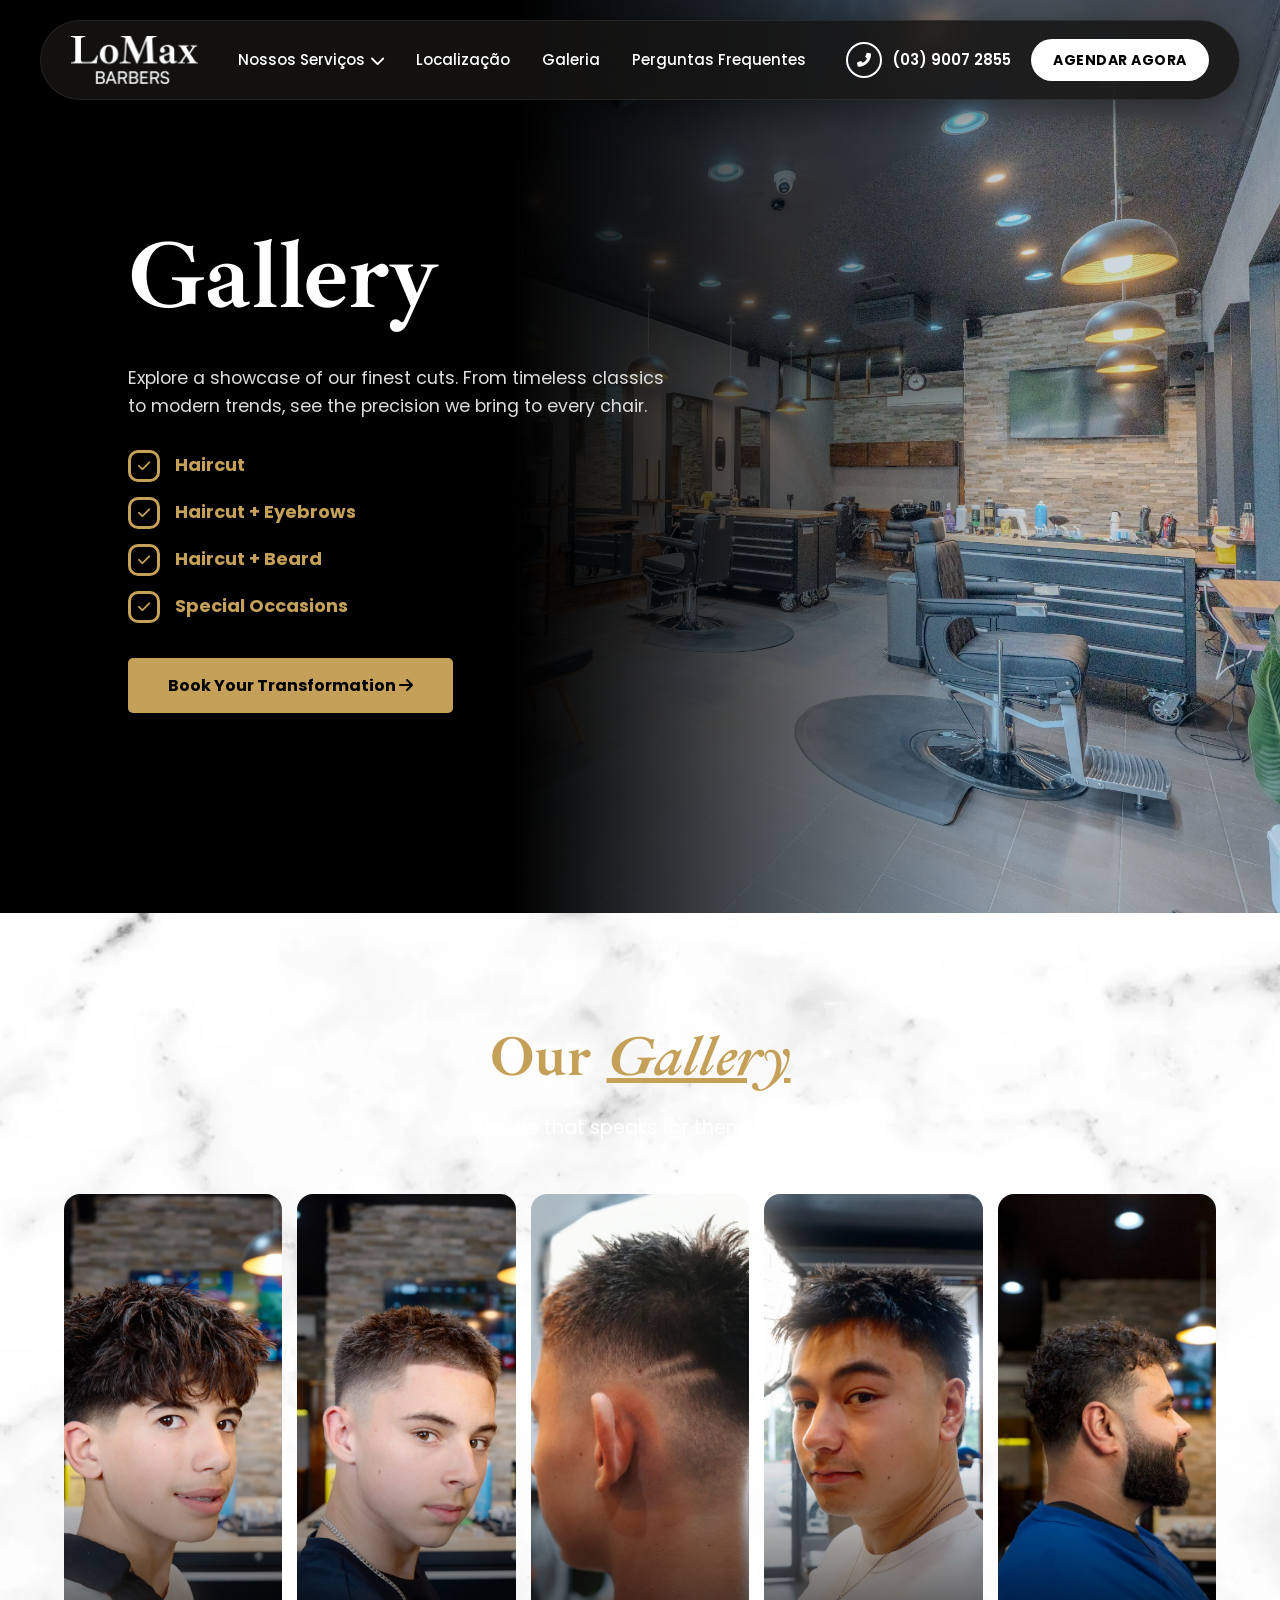
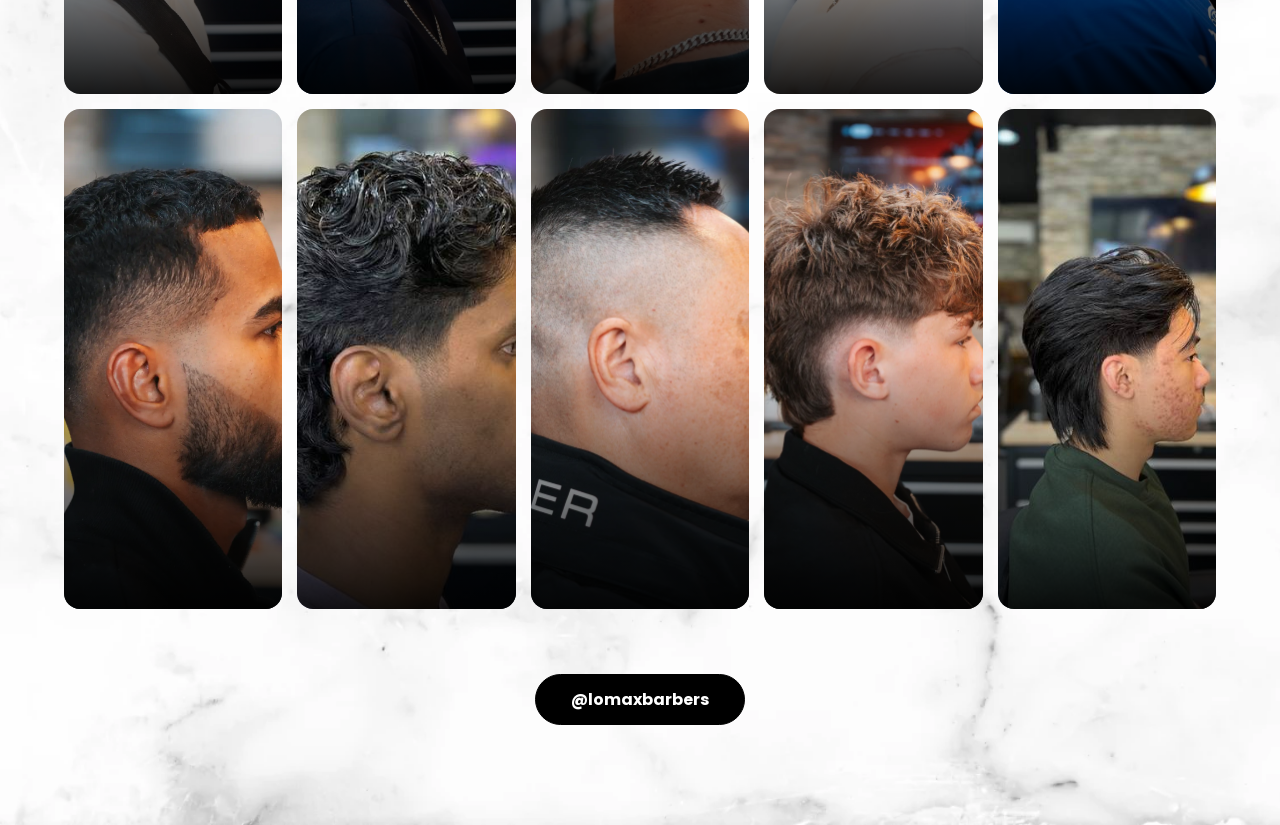
<file: galeria/index.html>
<!DOCTYPE html>
<html lang="pt-BR">

<head>
    <meta charset="UTF-8">
    <meta name="viewport" content="width=device-width, initial-scale=1.0, maximum-scale=1.0, user-scalable=no">
    <title>Galeria - Barber Au</title>

    <!-- Google Fonts -->
    <link rel="preconnect" href="https://fonts.googleapis.com">
    <link rel="preconnect" href="https://fonts.gstatic.com" crossorigin>
    <link
        href="https://fonts.googleapis.com/css2?family=Ibarra+Real+Nova:wght@400;700&family=Poppins:wght@300;400;500;700&family=Playfair+Display:wght@400;700;800&display=swap"
        rel="stylesheet">

    <!-- Font Awesome for Icons -->
    <link rel="stylesheet" href="https://cdnjs.cloudflare.com/ajax/libs/font-awesome/6.0.0/css/all.min.css">

    <!-- Local CSS -->
    <link rel="stylesheet" href="./css/style.css">

    <!-- Trailing Slash Fix: Ensures relative paths like css/style.css work correctly -->
    <script>
        (function() {
            var path = window.location.pathname;
            if (path.length > 1 && !path.endsWith('/') && !path.split('/').pop().includes('.')) {
                window.location.replace(path + '/' + window.location.search + window.location.hash);
            }
        })();
    </script>
</head>

<body class="galeria-page">

    <!-- Premium Navigation (Same as Main Page) -->
    <header id="custom-glass-navbar">
        <div class="navbar-container">
            <div class="nav-logo">
                <a href="../index.html">
                    <img fetchpriority="high" src="../images/LoMax-Barbers.png" alt="LoMax Barbers">
                </a>
            </div>
            
            <nav class="nav-links">
                <ul>
                    <li class="dropdown">
                        <a href="#">Nossos Serviços <i class="fas fa-chevron-down"></i></a>
                        <ul class="dropdown-menu">
                            <li class="dropdown-group">
                                <a href="#">Corte de Cabelo <i class="fas fa-chevron-down"></i></a>
                                <ul class="sub-dropdown-menu">
                                    <li><a href="https://lomaxbarbers.com.au/services/haircut/mens-haircuts/">Cortes Masculinos</a></li>
                                    <li><a href="https://lomaxbarbers.com.au/services/haircut/skin-fades/">Skin Fade / Degradê</a></li>
                                    <li><a href="https://lomaxbarbers.com.au/services/haircut/taper-fade/">Taper Fade / Low Taper</a></li>
                                    <li><a href="https://lomaxbarbers.com.au/services/haircut/short-back/">Curto nas Laterais e Atrás</a></li>
                                    <li><a href="https://lomaxbarbers.com.au/services/haircut/long-hair/">Cortes e Estilização de Cabelos Longos</a></li>
                                    <li><a href="https://lomaxbarbers.com.au/services/haircut/wolf-cut/">Wolf Cut / Corte Repicado</a></li>
                                    <li><a href="https://lomaxbarbers.com.au/services/haircut/classic-cut/">Corte Clássico / Tesoura</a></li>
                                </ul>
                            </li>
                            <li class="dropdown-group">
                                <a href="#">Corte + Sobrancelha <i class="fas fa-chevron-down"></i></a>
                                <ul class="sub-dropdown-menu">
                                    <li><a href="https://lomaxbarbers.com.au/services/eyebrows/eyebrow-cleanup/">Limpeza de Sobrancelha</a></li>
                                </ul>
                            </li>
                            <li class="dropdown-group">
                                <a href="#">Corte + Barba <i class="fas fa-chevron-down"></i></a>
                                <ul class="sub-dropdown-menu">
                                    <li><a href="https://lomaxbarbers.com.au/services/beard/beard-trims/">Corte + Aparagem de Barba</a></li>
                                    <li><a href="https://lomaxbarbers.com.au/services/beard/faded-beard/">Corte + Barba com Degradê</a></li>
                                    <li><a href="https://lomaxbarbers.com.au/services/beard/beard-sculpt/">Corte + Escultura e Alinhamento de Barba</a></li>
                                </ul>
                            </li>
                            <li><a href="https://lomaxbarbers.com.au/services/special-occasions/">Casamentos e Eventos</a></li>
                            <li><a href="https://lomaxbarbers.com.au/services/before-afterhours/">Atendimento Fora de Horário</a></li>
                        </ul>
                    </li>
                    <li><a href="../index.html#location-section">Localização</a></li>
                    <li><a href="./index.html">Galeria</a></li>
                    <li><a href="../index.html#faq-section">Perguntas Frequentes</a></li>
                </ul>
            </nav>

            <div class="nav-right">
                <a href="tel:0390072855" class="nav-phone">
                    <span class="phone-icon"><i class="fas fa-phone-alt"></i></span>
                    <span class="phone-number">(03) 9007 2855</span>
                </a>
                <a href="../agendamento/index.html" class="nav-book-btn">Agendar Agora</a>
                <button class="mobile-menu-toggle" aria-label="Toggle Menu">
                    <i class="fas fa-bars"></i>
                </button>
            </div>
        </div>
    </header>

    <main id="content" class="site-main post-2942 page type-page status-publish hentry">
        <div class="page-content">
            <div data-elementor-type="wp-page" data-elementor-id="2942" class="elementor elementor-2942"
                data-elementor-post-type="page">

                <!-- HERO SECTION (ORIGINAL STRUCTURE) -->
                <div class="elementor-element elementor-element-a4e792a e-flex e-con-boxed e-con e-parent"
                    data-id="a4e792a" data-element_type="container">
                    <div class="e-con-inner">
                        <div class="elementor-element elementor-element-9853379 e-con-full e-flex e-con e-child"
                            data-id="9853379" data-element_type="container">
                            <div class="elementor-element elementor-element-e14e0d1 elementor-widget__width-initial elementor-widget elementor-widget-heading"
                                data-id="e14e0d1" data-element_type="widget" data-widget_type="heading.default">
                                <h1 class="elementor-heading-title elementor-size-default">Gallery</h1>
                            </div>
                            <div class="elementor-element elementor-element-20febcb elementor-widget__width-initial elementor-widget elementor-widget-text-editor"
                                data-id="20febcb" data-element_type="widget" data-widget_type="text-editor.default">
                                <p>Explore a showcase of our finest cuts. From timeless classics to modern trends, see
                                    the precision we bring to every chair.</p>
                            </div>

                            <!-- Checklist Items -->
                            <div class="elementor-element elementor-element-812c150 elementor-widget elementor-widget-icon-box"
                                data-id="812c150" data-element_type="widget" data-widget_type="icon-box.default">
                                <div class="elementor-icon-box-wrapper">
                                    <div class="elementor-icon-box-icon">
                                        <span class="elementor-icon"><i aria-hidden="true"
                                                class="fas fa-check"></i></span>
                                    </div>
                                    <div class="elementor-icon-box-content">
                                        <h3 class="elementor-icon-box-title"><span>Haircut</span></h3>
                                    </div>
                                </div>
                            </div>
                            <div class="elementor-element elementor-element-bb22a00 elementor-widget elementor-widget-icon-box"
                                data-id="bb22a00" data-element_type="widget" data-widget_type="icon-box.default">
                                <div class="elementor-icon-box-wrapper">
                                    <div class="elementor-icon-box-icon">
                                        <span class="elementor-icon"><i aria-hidden="true"
                                                class="fas fa-check"></i></span>
                                    </div>
                                    <div class="elementor-icon-box-content">
                                        <h3 class="elementor-icon-box-title"><span>Haircut + Eyebrows</span></h3>
                                    </div>
                                </div>
                            </div>
                            <div class="elementor-element elementor-element-fd392da elementor-widget elementor-widget-icon-box"
                                data-id="fd392da" data-element_type="widget" data-widget_type="icon-box.default">
                                <div class="elementor-icon-box-wrapper">
                                    <div class="elementor-icon-box-icon">
                                        <span class="elementor-icon"><i aria-hidden="true"
                                                class="fas fa-check"></i></span>
                                    </div>
                                    <div class="elementor-icon-box-content">
                                        <h3 class="elementor-icon-box-title"><span>Haircut + Beard</span></h3>
                                    </div>
                                </div>
                            </div>
                            <div class="elementor-element elementor-element-e9ceb55 elementor-widget elementor-widget-icon-box"
                                data-id="e9ceb55" data-element_type="widget" data-widget_type="icon-box.default">
                                <div class="elementor-icon-box-wrapper">
                                    <div class="elementor-icon-box-icon">
                                        <span class="elementor-icon"><i aria-hidden="true"
                                                class="fas fa-check"></i></span>
                                    </div>
                                    <div class="elementor-icon-box-content">
                                        <h3 class="elementor-icon-box-title"><span>Special Occasions</span></h3>
                                    </div>
                                </div>
                            </div>

                            <div class="elementor-element elementor-element-d55f3a2 elementor-widget elementor-widget-button"
                                data-id="d55f3a2" data-element_type="widget" data-widget_type="button.default">
                                <a class="elementor-button elementor-button-link elementor-size-sm"
                                    href="https://book.squareup.com/appointments/6hn3xjye7xu1p9/location/L78PCBRQ5XAEB/services"
                                    target="_blank" rel="nofollow noopener">
                                    <span class="elementor-button-content-wrapper">
                                        <span class="elementor-button-text">Book Your Transformation</span>
                                        <span class="elementor-button-icon"><i aria-hidden="true"
                                                class="fas fa-arrow-right"></i></span>
                                    </span>
                                </a>
                            </div>
                        </div>
                    </div>
                </div>

                <!-- GALLERY SECTION (ORIGINAL STRUCTURE) -->
                <div class="elementor-element elementor-element-1f25d30 e-flex e-con-boxed e-con e-parent"
                    data-id="1f25d30" data-element_type="container">
                    <div class="e-con-inner">
                        <div class="elementor-element elementor-element-f93f0f9 elementor-widget elementor-widget-heading"
                            data-id="f93f0f9" data-element_type="widget" data-widget_type="heading.default">
                            <h2 class="elementor-heading-title elementor-size-default">Our <span
                                    style="font-style:italic;text-decoration:underline">Gallery</span></h2>
                        </div>
                        <div class="elementor-element elementor-element-1c50179 elementor-widget elementor-widget-text-editor"
                            data-id="1c50179" data-element_type="widget" data-widget_type="text-editor.default">
                            <p>Results that speaks for themselves.</p>
                        </div>

                        <!-- Expanding Gallery Grid Row 1 -->
                        <div class="elementor-element elementor-element-de21b27 e-con-full expand-gallery e-flex e-con e-child"
                            data-id="de21b27" data-element_type="container">
                            <div class="elementor-element elementor-element-d685182 e-con-full e-flex e-con e-child"
                                data-id="d685182" data-element_type="container"
                                style="background-image: url('images/sceernshot-photos-2.webp');">
                                <h3 class="elementor-heading-title">Textured Fringe x Low Taper Fade</h3>
                            </div>
                            <div class="elementor-element elementor-element-f57b174 e-con-full e-flex e-con e-child"
                                data-id="f57b174" data-element_type="container"
                                style="background-image: url('images/sceernshot-photos-4.webp');">
                                <h3 class="elementor-heading-title">Textured Buzz Cut x Mid Fade</h3>
                            </div>
                            <div class="elementor-element elementor-element-91ac416 e-con-full e-flex e-con e-child"
                                data-id="91ac416" data-element_type="container"
                                style="background-image: url('images/Lomax-Mid-Fade.webp');">
                                <h3 class="elementor-heading-title">Mid Fade x Tiger Scratch</h3>
                            </div>
                            <div class="elementor-element elementor-element-229b1cb e-con-full e-flex e-con e-child"
                                data-id="229b1cb" data-element_type="container"
                                style="background-image: url('images/sceernshot-photos-3.webp');">
                                <h3 class="elementor-heading-title">Warrior Cut x Mid Taper Fade</h3>
                            </div>
                            <div class="elementor-element elementor-element-699b798 e-con-full e-flex e-con e-child"
                                data-id="699b798" data-element_type="container"
                                style="background-image: url('images/DSC2424-Enhanced-NR.jpg');">
                                <h3 class="elementor-heading-title">Warrior Cut x Mid Taper Fade</h3>
                            </div>
                        </div>

                        <!-- Expanding Gallery Grid Row 2 -->
                        <div class="elementor-element elementor-element-813c60d e-con-full expand-gallery e-flex e-con e-child"
                            data-id="813c60d" data-element_type="container">
                            <div class="elementor-element elementor-element-2adb2eb e-con-full e-flex e-con e-child"
                                data-id="2adb2eb" data-element_type="container"
                                style="background-image: url('images/LoMax_Photos-29-nano1218tiler-scaled.webp');">
                                <h3 class="elementor-heading-title">Mid Drop Fade x Lined-Up Beard</h3>
                            </div>
                            <div class="elementor-element elementor-element-c6344da e-con-full e-flex e-con e-child"
                                data-id="c6344da" data-element_type="container"
                                style="background-image: url('images/Lomax-Client.jpg');">
                                <h3 class="elementor-heading-title">Curly Wolf Cut x Low Taper Fade</h3>
                            </div>
                            <div class="elementor-element elementor-element-d134b8d e-con-full e-flex e-con e-child"
                                data-id="d134b8d" data-element_type="container"
                                style="background-image: url('images/Mid-Taper-cutting.webp');">
                                <h3 class="elementor-heading-title">Crew Cut x High Fade</h3>
                            </div>
                            <div class="elementor-element elementor-element-08aa59d e-con-full e-flex e-con e-child"
                                data-id="08aa59d" data-element_type="container"
                                style="background-image: url('images/Mid-Burst-Fade.webp');">
                                <h3 class="elementor-heading-title">Textured Fringe x Mid Burst Fade</h3>
                            </div>
                            <div class="elementor-element elementor-element-3f167b8 e-con-full e-flex e-con e-child"
                                data-id="3f167b8" data-element_type="container"
                                style="background-image: url('images/IMG_6887-scaled.jpg');">
                                <h3 class="elementor-heading-title">Straight Wolf Cut x Low Taper Fade</h3>
                            </div>
                        </div>

                        <div class="elementor-element elementor-element-bfad14e elementor-align-center elementor-widget elementor-widget-button"
                            data-id="bfad14e" data-element_type="widget" data-widget_type="button.default">
                            <a class="elementor-button elementor-button-link elementor-size-sm"
                                href="https://www.instagram.com/lomaxbarbers" target="_blank" rel="nofollow noopener">
                                <span class="elementor-button-content-wrapper">
                                    <span class="elementor-button-text">@lomaxbarbers</span>
                                </span>
                            </a>
                        </div>
                    </div>
                </div>

            </div>
        </div>
    </main>

    <script>
        // Sticky Header Effect
        window.addEventListener('scroll', function () {
            const header = document.querySelector('.premium-header');
            if (window.scrollY > 50) {
                header.style.padding = '10px 0';
                header.style.background = 'rgba(0, 0, 0, 0.95)';
            } else {
                header.style.padding = '15px 0';
                header.style.background = 'rgba(12, 12, 12, 0.85)';
            }
        });
    </script>
    <script>
    document.addEventListener("DOMContentLoaded", function() {
        // Scroll listener for navbar expansion/shrink
        const header = document.querySelector('#custom-glass-navbar');
        if(header) {
            window.addEventListener('scroll', function() {
                if (window.scrollY > 40) {
                    header.classList.add('scrolled-navbar');
                } else {
                    header.classList.remove('scrolled-navbar');
                }
            });
        }

        // Mobile menu toggle
        const toggle = document.querySelector('.mobile-menu-toggle');
        const navLinks = document.querySelector('.nav-links');
        
        if (toggle && navLinks) {
            toggle.addEventListener('click', function() {
                navLinks.classList.toggle('active');
            });
        }

        // Dropdown mobile toggle
        const dropdowns = document.querySelectorAll('.nav-links .dropdown > a');
        dropdowns.forEach(dropdown => {
            dropdown.addEventListener('click', function(e) {
                if (window.innerWidth <= 1024) {
                    e.preventDefault();
                    this.parentElement.classList.toggle('active');
                }
            });
        });

        // Second level dropdown for mobile
        const subDropdowns = document.querySelectorAll('.dropdown-group > a');
        subDropdowns.forEach(sub => {
            sub.addEventListener('click', function(e) {
                if (window.innerWidth <= 1024) {
                    e.preventDefault();
                    this.parentElement.classList.toggle('active');
                }
            });
        });
    });
    </script>
</body>

</html>
</file>
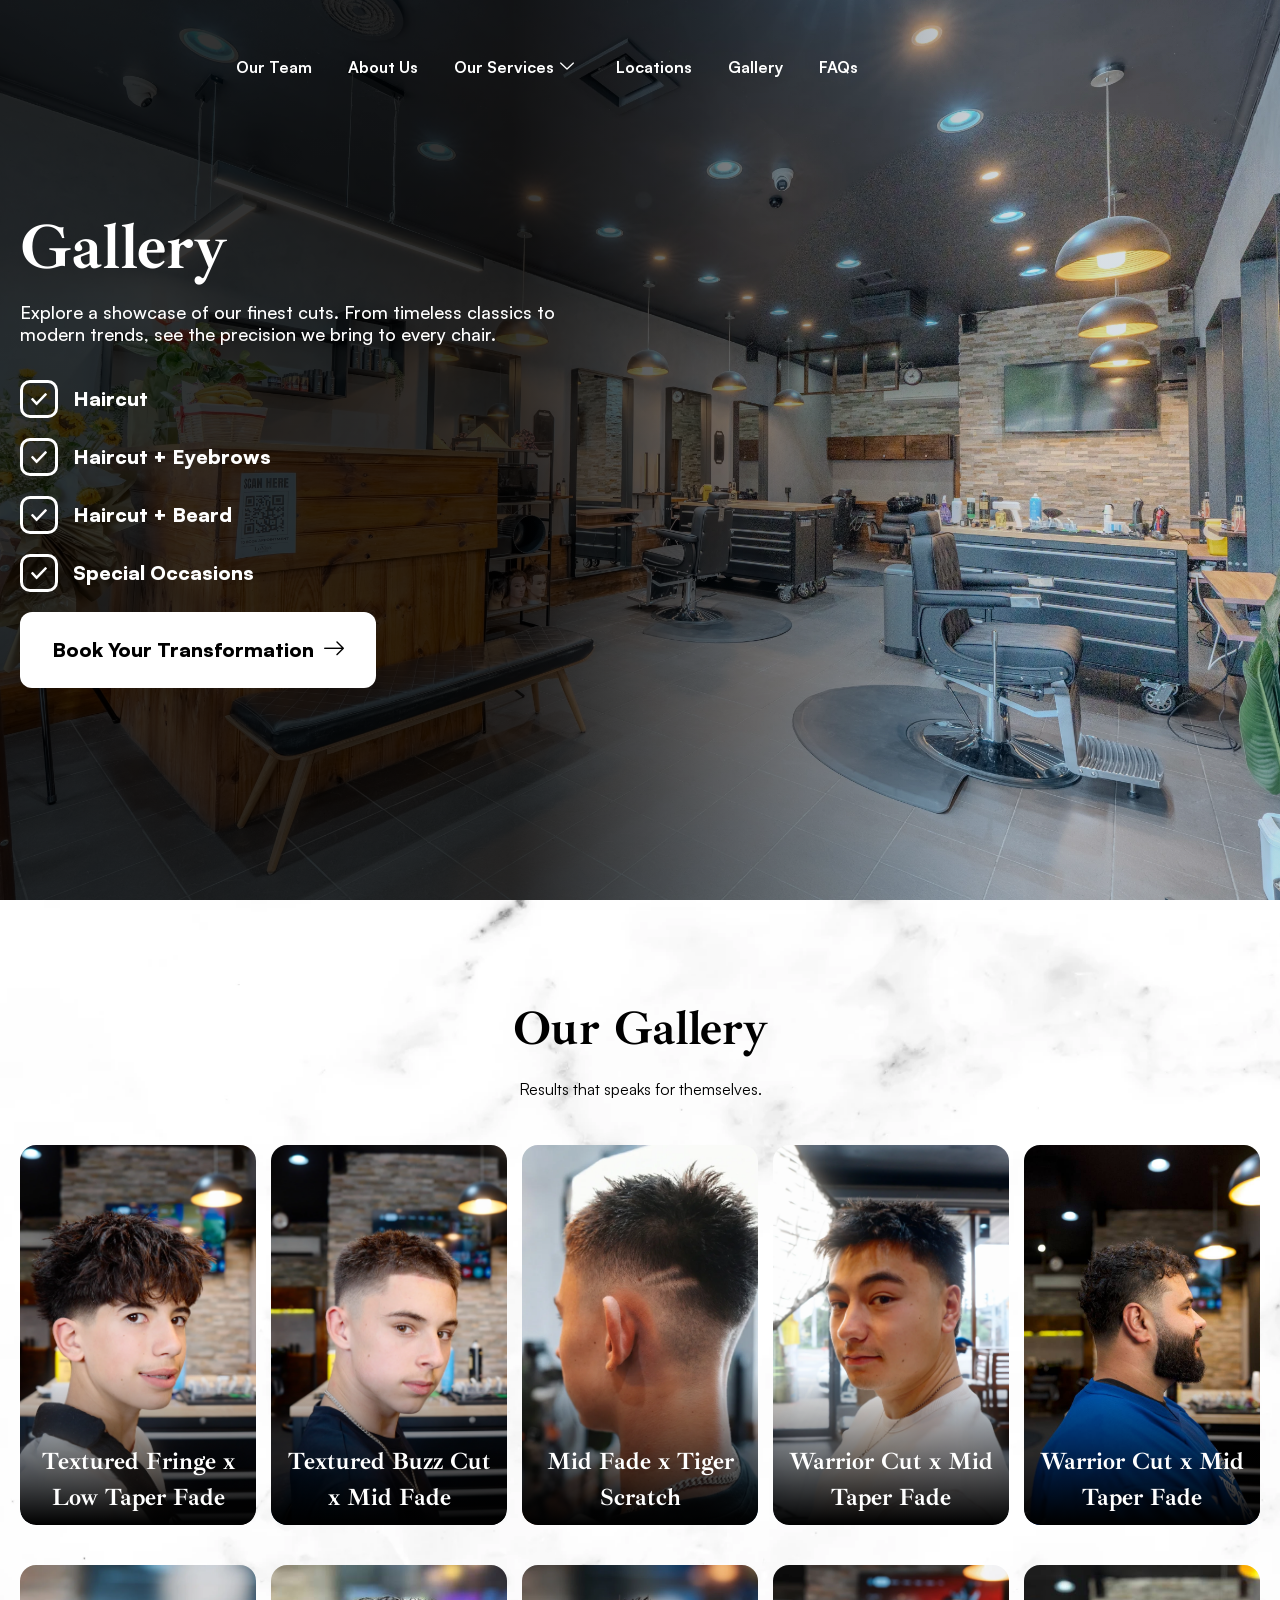
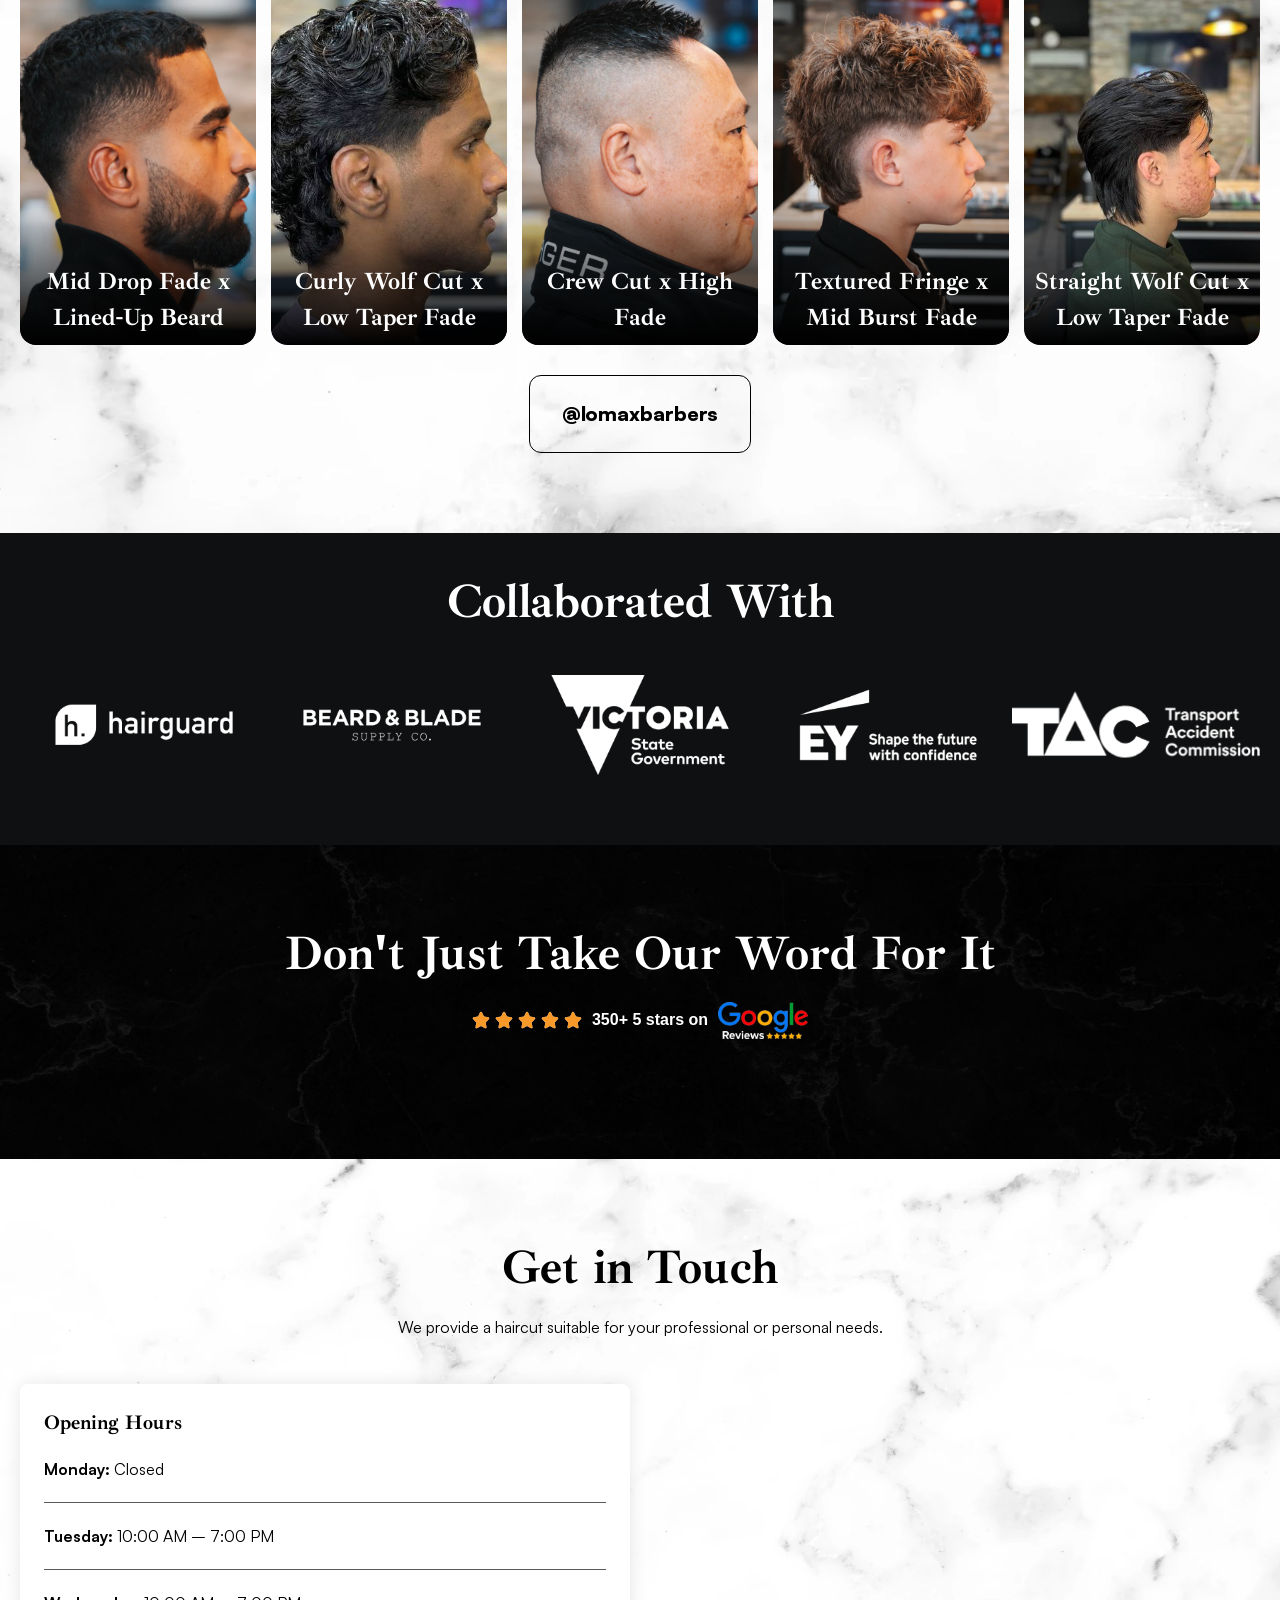
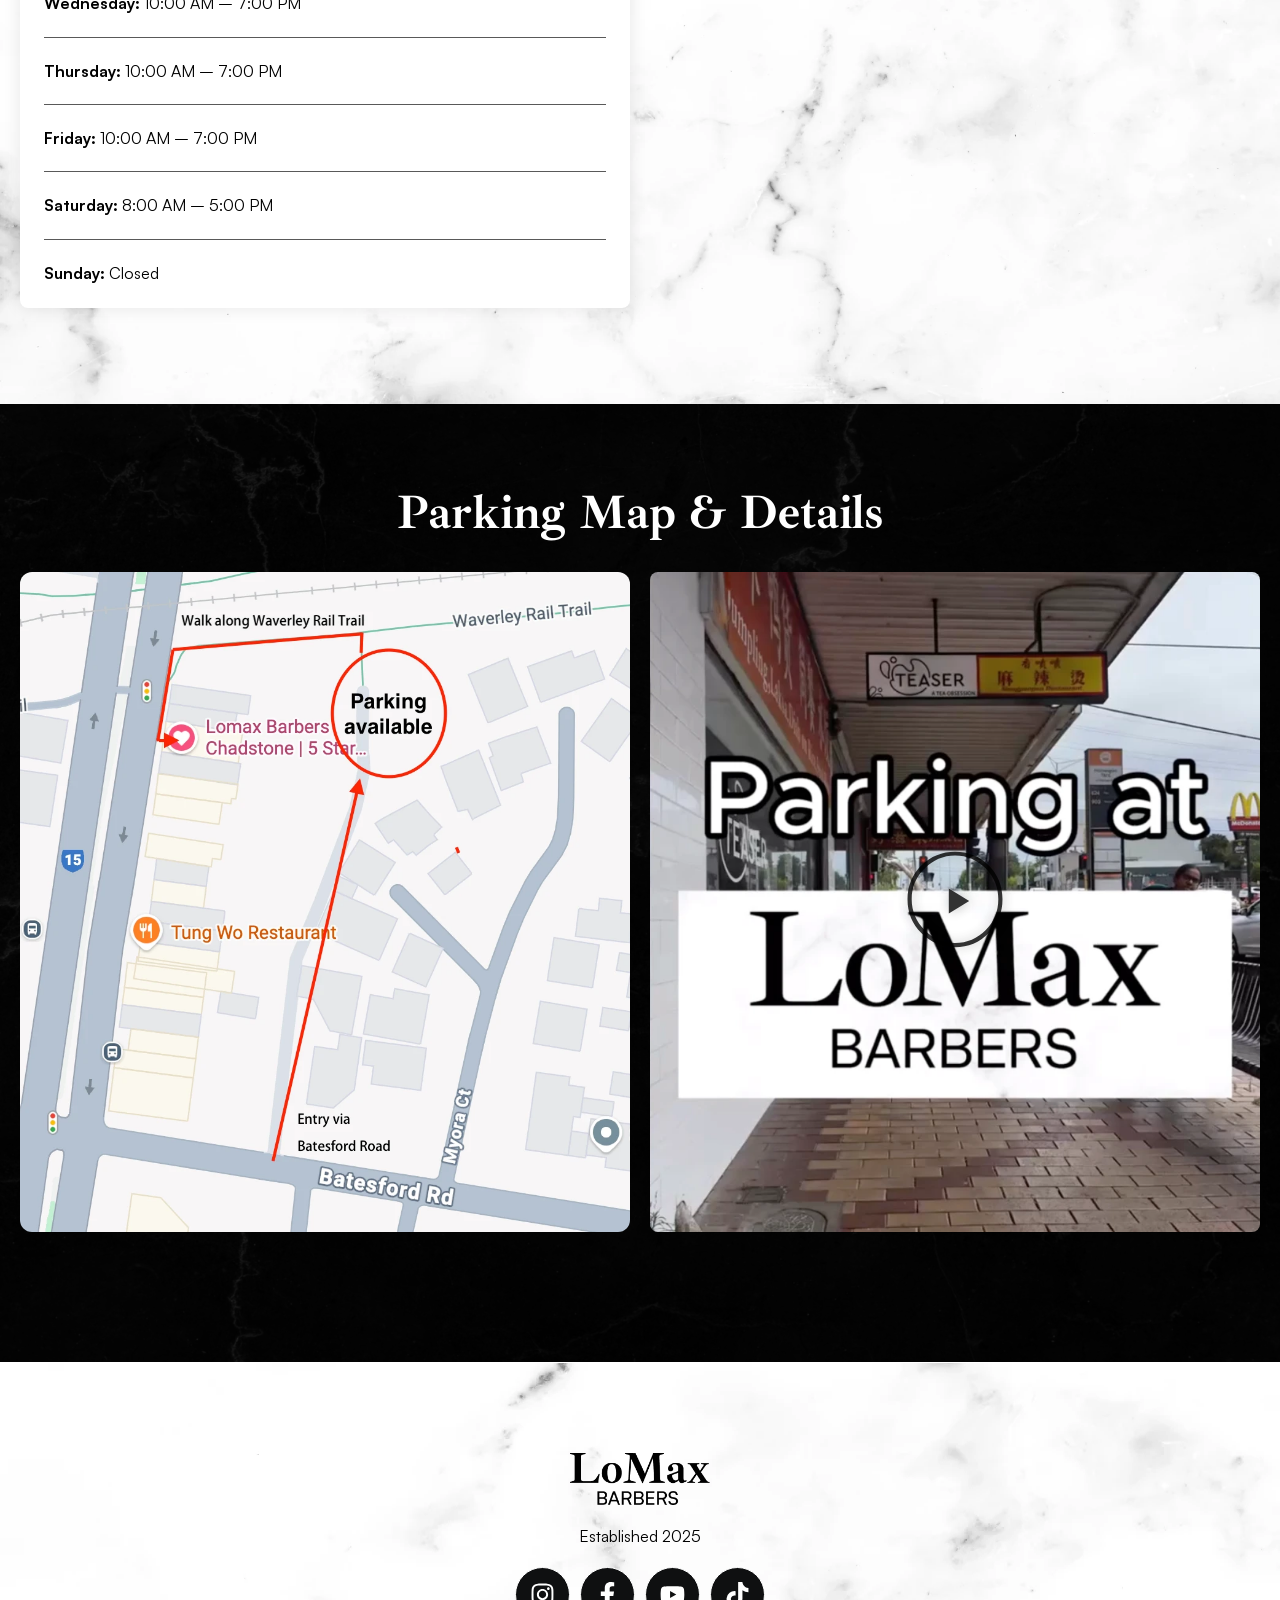
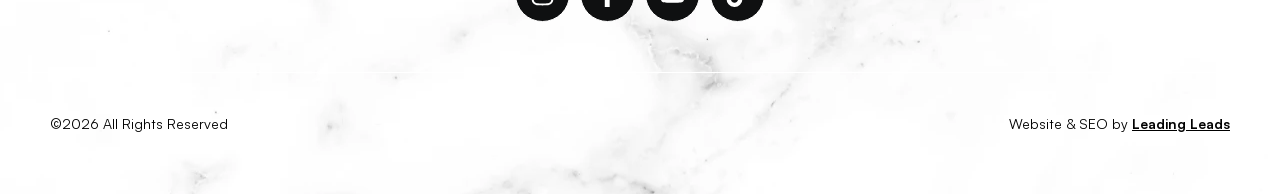
<file: galeria página/galeria barber au/index.html>
<!DOCTYPE html><html lang="en-US" prefix="og: https://ogp.me/ns#"><head>
	<meta charset="UTF-8">
	<meta name="viewport" content="width=device-width, initial-scale=1, maximum-scale=1, user-scalable=no">
	<link rel="profile" href="https://gmpg.org/xfn/11">
	
<!-- Search Engine Optimization by Rank Math - https://rankmath.com/ -->
<title>Gallery LoMax Barbers - Redefining The Cut With VIP Service</title>
<meta name="description" content="Discover our passion for redefining the cut ✓ with a personalized consultative experience ✓ at LoMax Barbers. Learn about our dedication to transformative haircuts and the VIP treatment that has made us Chadstone's trusted grooming expert. Read our story now!">
<meta name="robots" content="follow, index, max-snippet:-1, max-video-preview:-1, max-image-preview:large">
<link rel="canonical" href="https://lomaxbarbers.com.au/gallery/">
<meta property="og:locale" content="en_US">
<meta property="og:type" content="article">
<meta property="og:title" content="Gallery LoMax Barbers - Redefining The Cut With VIP Service">
<meta property="og:description" content="Discover our passion for redefining the cut ✓ with a personalized consultative experience ✓ at LoMax Barbers. Learn about our dedication to transformative haircuts and the VIP treatment that has made us Chadstone's trusted grooming expert. Read our story now!">
<meta property="og:url" content="https://lomaxbarbers.com.au/gallery/">
<meta property="og:site_name" content="Lomax Barbers">
<meta property="og:updated_time" content="2026-01-18T17:42:56+00:00">
<meta property="og:image" content="images/LoMax_Real_Estate-1024x683.webp">
<meta property="og:image:secure_url" content="images/LoMax_Real_Estate-1024x683.webp">
<meta property="og:image:width" content="800">
<meta property="og:image:height" content="534">
<meta property="og:image:alt" content="Gallery">
<meta property="og:image:type" content="image/webp">
<meta property="article:published_time" content="2026-01-16T09:34:28+00:00">
<meta property="article:modified_time" content="2026-01-18T17:42:56+00:00">
<meta name="twitter:card" content="summary_large_image">
<meta name="twitter:title" content="Gallery LoMax Barbers - Redefining The Cut With VIP Service">
<meta name="twitter:description" content="Discover our passion for redefining the cut ✓ with a personalized consultative experience ✓ at LoMax Barbers. Learn about our dedication to transformative haircuts and the VIP treatment that has made us Chadstone's trusted grooming expert. Read our story now!">
<meta name="twitter:image" content="https://lomaxbarbers.com.au/wp-content/uploads/2026/01/LoMax_Real_Estate-1024x683.webp">
<meta name="twitter:label1" content="Time to read">
<meta name="twitter:data1" content="Less than a minute">
<script type="application/ld+json" class="rank-math-schema">{"@context":"https://schema.org","@graph":[{"@type":["Person","Organization"],"@id":"https://lomaxbarbers.com.au/#person","name":"Lomax Barbers","logo":{"@type":"ImageObject","@id":"https://lomaxbarbers.com.au/#logo","url":"https://lomaxbarbers.com.au/wp-content/uploads/2025/12/LoMax-Barbers.png","contentUrl":"https://lomaxbarbers.com.au/wp-content/uploads/2025/12/LoMax-Barbers.png","caption":"Lomax Barbers","inLanguage":"en-US","width":"512","height":"193"},"image":{"@type":"ImageObject","@id":"https://lomaxbarbers.com.au/#logo","url":"https://lomaxbarbers.com.au/wp-content/uploads/2025/12/LoMax-Barbers.png","contentUrl":"https://lomaxbarbers.com.au/wp-content/uploads/2025/12/LoMax-Barbers.png","caption":"Lomax Barbers","inLanguage":"en-US","width":"512","height":"193"}},{"@type":"WebSite","@id":"https://lomaxbarbers.com.au/#website","url":"https://lomaxbarbers.com.au","name":"Lomax Barbers","publisher":{"@id":"https://lomaxbarbers.com.au/#person"},"inLanguage":"en-US"},{"@type":"ImageObject","@id":"https://lomaxbarbers.com.au/wp-content/uploads/2026/01/LoMax_Real_Estate.webp","url":"https://lomaxbarbers.com.au/wp-content/uploads/2026/01/LoMax_Real_Estate.webp","width":"2500","height":"1667","inLanguage":"en-US"},{"@type":"WebPage","@id":"https://lomaxbarbers.com.au/gallery/#webpage","url":"https://lomaxbarbers.com.au/gallery/","name":"Gallery LoMax Barbers - Redefining The Cut With VIP Service","datePublished":"2026-01-16T09:34:28+00:00","dateModified":"2026-01-18T17:42:56+00:00","isPartOf":{"@id":"https://lomaxbarbers.com.au/#website"},"primaryImageOfPage":{"@id":"https://lomaxbarbers.com.au/wp-content/uploads/2026/01/LoMax_Real_Estate.webp"},"inLanguage":"en-US"},{"@type":"Person","@id":"https://lomaxbarbers.com.au/author/nabeel/","name":"Nabeel","url":"https://lomaxbarbers.com.au/author/nabeel/","image":{"@type":"ImageObject","@id":"https://secure.gravatar.com/avatar/2de1adfb6c22dede1bbfe888a9669edcdfed12320ace9185753ee23d9e67236d?s=96&d=mm&r=g","url":"https://secure.gravatar.com/avatar/2de1adfb6c22dede1bbfe888a9669edcdfed12320ace9185753ee23d9e67236d?s=96&d=mm&r=g","caption":"Nabeel","inLanguage":"en-US"},"sameAs":["https://lomaxbarbers.com.au"]},{"@type":"Article","headline":"Gallery LoMax Barbers - Redefining The Cut With VIP Service","datePublished":"2026-01-16T09:34:28+00:00","dateModified":"2026-01-18T17:42:56+00:00","author":{"@id":"https://lomaxbarbers.com.au/author/nabeel/","name":"Nabeel"},"publisher":{"@id":"https://lomaxbarbers.com.au/#person"},"description":"Discover our passion for redefining the cut \u2713 with a personalized consultative experience \u2713 at LoMax Barbers. Learn about our dedication to transformative haircuts and the VIP treatment that has made us Chadstone's trusted grooming expert. Read our story now!","name":"Gallery LoMax Barbers - Redefining The Cut With VIP Service","@id":"https://lomaxbarbers.com.au/gallery/#richSnippet","isPartOf":{"@id":"https://lomaxbarbers.com.au/gallery/#webpage"},"image":{"@id":"https://lomaxbarbers.com.au/wp-content/uploads/2026/01/LoMax_Real_Estate.webp"},"inLanguage":"en-US","mainEntityOfPage":{"@id":"https://lomaxbarbers.com.au/gallery/#webpage"}}]}</script>
<!-- /Rank Math WordPress SEO plugin -->

<link rel="dns-prefetch" href="//www.googletagmanager.com">
<link rel="alternate" type="application/rss+xml" title="LoMax Barbers » Feed" href="https://lomaxbarbers.com.au/feed/">
<link rel="alternate" type="application/rss+xml" title="LoMax Barbers » Comments Feed" href="https://lomaxbarbers.com.au/comments/feed/">
<link rel="alternate" title="oEmbed (JSON)" type="application/json+oembed" href="https://lomaxbarbers.com.au/wp-json/oembed/1.0/embed?url=https%3A%2F%2Flomaxbarbers.com.au%2Fgallery%2F">
<link rel="alternate" title="oEmbed (XML)" type="text/xml+oembed" href="https://lomaxbarbers.com.au/wp-json/oembed/1.0/embed?url=https%3A%2F%2Flomaxbarbers.com.au%2Fgallery%2F&format=xml">
<style id="wp-img-auto-sizes-contain-inline-css">
img:is([sizes=auto i],[sizes^="auto," i]){contain-intrinsic-size:3000px 1500px}
/*# sourceURL=wp-img-auto-sizes-contain-inline-css */
</style>
<style id="wp-emoji-styles-inline-css">

	img.wp-smiley, img.emoji {
		display: inline !important;
		border: none !important;
		box-shadow: none !important;
		height: 1em !important;
		width: 1em !important;
		margin: 0 0.07em !important;
		vertical-align: -0.1em !important;
		background: none !important;
		padding: 0 !important;
	}
/*# sourceURL=wp-emoji-styles-inline-css */
</style>
<style id="global-styles-inline-css">
:root{--wp--preset--aspect-ratio--square: 1;--wp--preset--aspect-ratio--4-3: 4/3;--wp--preset--aspect-ratio--3-4: 3/4;--wp--preset--aspect-ratio--3-2: 3/2;--wp--preset--aspect-ratio--2-3: 2/3;--wp--preset--aspect-ratio--16-9: 16/9;--wp--preset--aspect-ratio--9-16: 9/16;--wp--preset--color--black: #000000;--wp--preset--color--cyan-bluish-gray: #abb8c3;--wp--preset--color--white: #ffffff;--wp--preset--color--pale-pink: #f78da7;--wp--preset--color--vivid-red: #cf2e2e;--wp--preset--color--luminous-vivid-orange: #ff6900;--wp--preset--color--luminous-vivid-amber: #fcb900;--wp--preset--color--light-green-cyan: #7bdcb5;--wp--preset--color--vivid-green-cyan: #00d084;--wp--preset--color--pale-cyan-blue: #8ed1fc;--wp--preset--color--vivid-cyan-blue: #0693e3;--wp--preset--color--vivid-purple: #9b51e0;--wp--preset--gradient--vivid-cyan-blue-to-vivid-purple: linear-gradient(135deg,rgb(6,147,227) 0%,rgb(155,81,224) 100%);--wp--preset--gradient--light-green-cyan-to-vivid-green-cyan: linear-gradient(135deg,rgb(122,220,180) 0%,rgb(0,208,130) 100%);--wp--preset--gradient--luminous-vivid-amber-to-luminous-vivid-orange: linear-gradient(135deg,rgb(252,185,0) 0%,rgb(255,105,0) 100%);--wp--preset--gradient--luminous-vivid-orange-to-vivid-red: linear-gradient(135deg,rgb(255,105,0) 0%,rgb(207,46,46) 100%);--wp--preset--gradient--very-light-gray-to-cyan-bluish-gray: linear-gradient(135deg,rgb(238,238,238) 0%,rgb(169,184,195) 100%);--wp--preset--gradient--cool-to-warm-spectrum: linear-gradient(135deg,rgb(74,234,220) 0%,rgb(151,120,209) 20%,rgb(207,42,186) 40%,rgb(238,44,130) 60%,rgb(251,105,98) 80%,rgb(254,248,76) 100%);--wp--preset--gradient--blush-light-purple: linear-gradient(135deg,rgb(255,206,236) 0%,rgb(152,150,240) 100%);--wp--preset--gradient--blush-bordeaux: linear-gradient(135deg,rgb(254,205,165) 0%,rgb(254,45,45) 50%,rgb(107,0,62) 100%);--wp--preset--gradient--luminous-dusk: linear-gradient(135deg,rgb(255,203,112) 0%,rgb(199,81,192) 50%,rgb(65,88,208) 100%);--wp--preset--gradient--pale-ocean: linear-gradient(135deg,rgb(255,245,203) 0%,rgb(182,227,212) 50%,rgb(51,167,181) 100%);--wp--preset--gradient--electric-grass: linear-gradient(135deg,rgb(202,248,128) 0%,rgb(113,206,126) 100%);--wp--preset--gradient--midnight: linear-gradient(135deg,rgb(2,3,129) 0%,rgb(40,116,252) 100%);--wp--preset--font-size--small: 13px;--wp--preset--font-size--medium: 20px;--wp--preset--font-size--large: 36px;--wp--preset--font-size--x-large: 42px;--wp--preset--spacing--20: 0.44rem;--wp--preset--spacing--30: 0.67rem;--wp--preset--spacing--40: 1rem;--wp--preset--spacing--50: 1.5rem;--wp--preset--spacing--60: 2.25rem;--wp--preset--spacing--70: 3.38rem;--wp--preset--spacing--80: 5.06rem;--wp--preset--shadow--natural: 6px 6px 9px rgba(0, 0, 0, 0.2);--wp--preset--shadow--deep: 12px 12px 50px rgba(0, 0, 0, 0.4);--wp--preset--shadow--sharp: 6px 6px 0px rgba(0, 0, 0, 0.2);--wp--preset--shadow--outlined: 6px 6px 0px -3px rgb(255, 255, 255), 6px 6px rgb(0, 0, 0);--wp--preset--shadow--crisp: 6px 6px 0px rgb(0, 0, 0);}:root { --wp--style--global--content-size: 800px;--wp--style--global--wide-size: 1200px; }:where(body) { margin: 0; }.wp-site-blocks > .alignleft { float: left; margin-right: 2em; }.wp-site-blocks > .alignright { float: right; margin-left: 2em; }.wp-site-blocks > .aligncenter { justify-content: center; margin-left: auto; margin-right: auto; }:where(.wp-site-blocks) > * { margin-block-start: 24px; margin-block-end: 0; }:where(.wp-site-blocks) > :first-child { margin-block-start: 0; }:where(.wp-site-blocks) > :last-child { margin-block-end: 0; }:root { --wp--style--block-gap: 24px; }:root :where(.is-layout-flow) > :first-child{margin-block-start: 0;}:root :where(.is-layout-flow) > :last-child{margin-block-end: 0;}:root :where(.is-layout-flow) > *{margin-block-start: 24px;margin-block-end: 0;}:root :where(.is-layout-constrained) > :first-child{margin-block-start: 0;}:root :where(.is-layout-constrained) > :last-child{margin-block-end: 0;}:root :where(.is-layout-constrained) > *{margin-block-start: 24px;margin-block-end: 0;}:root :where(.is-layout-flex){gap: 24px;}:root :where(.is-layout-grid){gap: 24px;}.is-layout-flow > .alignleft{float: left;margin-inline-start: 0;margin-inline-end: 2em;}.is-layout-flow > .alignright{float: right;margin-inline-start: 2em;margin-inline-end: 0;}.is-layout-flow > .aligncenter{margin-left: auto !important;margin-right: auto !important;}.is-layout-constrained > .alignleft{float: left;margin-inline-start: 0;margin-inline-end: 2em;}.is-layout-constrained > .alignright{float: right;margin-inline-start: 2em;margin-inline-end: 0;}.is-layout-constrained > .aligncenter{margin-left: auto !important;margin-right: auto !important;}.is-layout-constrained > :where(:not(.alignleft):not(.alignright):not(.alignfull)){max-width: var(--wp--style--global--content-size);margin-left: auto !important;margin-right: auto !important;}.is-layout-constrained > .alignwide{max-width: var(--wp--style--global--wide-size);}body .is-layout-flex{display: flex;}.is-layout-flex{flex-wrap: wrap;align-items: center;}.is-layout-flex > :is(*, div){margin: 0;}body .is-layout-grid{display: grid;}.is-layout-grid > :is(*, div){margin: 0;}body{padding-top: 0px;padding-right: 0px;padding-bottom: 0px;padding-left: 0px;}a:where(:not(.wp-element-button)){text-decoration: underline;}:root :where(.wp-element-button, .wp-block-button__link){background-color: #32373c;border-width: 0;color: #fff;font-family: inherit;font-size: inherit;font-style: inherit;font-weight: inherit;letter-spacing: inherit;line-height: inherit;padding-top: calc(0.667em + 2px);padding-right: calc(1.333em + 2px);padding-bottom: calc(0.667em + 2px);padding-left: calc(1.333em + 2px);text-decoration: none;text-transform: inherit;}.has-black-color{color: var(--wp--preset--color--black) !important;}.has-cyan-bluish-gray-color{color: var(--wp--preset--color--cyan-bluish-gray) !important;}.has-white-color{color: var(--wp--preset--color--white) !important;}.has-pale-pink-color{color: var(--wp--preset--color--pale-pink) !important;}.has-vivid-red-color{color: var(--wp--preset--color--vivid-red) !important;}.has-luminous-vivid-orange-color{color: var(--wp--preset--color--luminous-vivid-orange) !important;}.has-luminous-vivid-amber-color{color: var(--wp--preset--color--luminous-vivid-amber) !important;}.has-light-green-cyan-color{color: var(--wp--preset--color--light-green-cyan) !important;}.has-vivid-green-cyan-color{color: var(--wp--preset--color--vivid-green-cyan) !important;}.has-pale-cyan-blue-color{color: var(--wp--preset--color--pale-cyan-blue) !important;}.has-vivid-cyan-blue-color{color: var(--wp--preset--color--vivid-cyan-blue) !important;}.has-vivid-purple-color{color: var(--wp--preset--color--vivid-purple) !important;}.has-black-background-color{background-color: var(--wp--preset--color--black) !important;}.has-cyan-bluish-gray-background-color{background-color: var(--wp--preset--color--cyan-bluish-gray) !important;}.has-white-background-color{background-color: var(--wp--preset--color--white) !important;}.has-pale-pink-background-color{background-color: var(--wp--preset--color--pale-pink) !important;}.has-vivid-red-background-color{background-color: var(--wp--preset--color--vivid-red) !important;}.has-luminous-vivid-orange-background-color{background-color: var(--wp--preset--color--luminous-vivid-orange) !important;}.has-luminous-vivid-amber-background-color{background-color: var(--wp--preset--color--luminous-vivid-amber) !important;}.has-light-green-cyan-background-color{background-color: var(--wp--preset--color--light-green-cyan) !important;}.has-vivid-green-cyan-background-color{background-color: var(--wp--preset--color--vivid-green-cyan) !important;}.has-pale-cyan-blue-background-color{background-color: var(--wp--preset--color--pale-cyan-blue) !important;}.has-vivid-cyan-blue-background-color{background-color: var(--wp--preset--color--vivid-cyan-blue) !important;}.has-vivid-purple-background-color{background-color: var(--wp--preset--color--vivid-purple) !important;}.has-black-border-color{border-color: var(--wp--preset--color--black) !important;}.has-cyan-bluish-gray-border-color{border-color: var(--wp--preset--color--cyan-bluish-gray) !important;}.has-white-border-color{border-color: var(--wp--preset--color--white) !important;}.has-pale-pink-border-color{border-color: var(--wp--preset--color--pale-pink) !important;}.has-vivid-red-border-color{border-color: var(--wp--preset--color--vivid-red) !important;}.has-luminous-vivid-orange-border-color{border-color: var(--wp--preset--color--luminous-vivid-orange) !important;}.has-luminous-vivid-amber-border-color{border-color: var(--wp--preset--color--luminous-vivid-amber) !important;}.has-light-green-cyan-border-color{border-color: var(--wp--preset--color--light-green-cyan) !important;}.has-vivid-green-cyan-border-color{border-color: var(--wp--preset--color--vivid-green-cyan) !important;}.has-pale-cyan-blue-border-color{border-color: var(--wp--preset--color--pale-cyan-blue) !important;}.has-vivid-cyan-blue-border-color{border-color: var(--wp--preset--color--vivid-cyan-blue) !important;}.has-vivid-purple-border-color{border-color: var(--wp--preset--color--vivid-purple) !important;}.has-vivid-cyan-blue-to-vivid-purple-gradient-background{background: var(--wp--preset--gradient--vivid-cyan-blue-to-vivid-purple) !important;}.has-light-green-cyan-to-vivid-green-cyan-gradient-background{background: var(--wp--preset--gradient--light-green-cyan-to-vivid-green-cyan) !important;}.has-luminous-vivid-amber-to-luminous-vivid-orange-gradient-background{background: var(--wp--preset--gradient--luminous-vivid-amber-to-luminous-vivid-orange) !important;}.has-luminous-vivid-orange-to-vivid-red-gradient-background{background: var(--wp--preset--gradient--luminous-vivid-orange-to-vivid-red) !important;}.has-very-light-gray-to-cyan-bluish-gray-gradient-background{background: var(--wp--preset--gradient--very-light-gray-to-cyan-bluish-gray) !important;}.has-cool-to-warm-spectrum-gradient-background{background: var(--wp--preset--gradient--cool-to-warm-spectrum) !important;}.has-blush-light-purple-gradient-background{background: var(--wp--preset--gradient--blush-light-purple) !important;}.has-blush-bordeaux-gradient-background{background: var(--wp--preset--gradient--blush-bordeaux) !important;}.has-luminous-dusk-gradient-background{background: var(--wp--preset--gradient--luminous-dusk) !important;}.has-pale-ocean-gradient-background{background: var(--wp--preset--gradient--pale-ocean) !important;}.has-electric-grass-gradient-background{background: var(--wp--preset--gradient--electric-grass) !important;}.has-midnight-gradient-background{background: var(--wp--preset--gradient--midnight) !important;}.has-small-font-size{font-size: var(--wp--preset--font-size--small) !important;}.has-medium-font-size{font-size: var(--wp--preset--font-size--medium) !important;}.has-large-font-size{font-size: var(--wp--preset--font-size--large) !important;}.has-x-large-font-size{font-size: var(--wp--preset--font-size--x-large) !important;}
:root :where(.wp-block-pullquote){font-size: 1.5em;line-height: 1.6;}
/*# sourceURL=global-styles-inline-css */
</style>
<link rel="stylesheet" id="hostinger-reach-subscription-block-css" href="css/subscription.css" media="all">
<link rel="stylesheet" id="hello-elementor-css" href="css/reset.css" media="all">
<link rel="stylesheet" id="hello-elementor-theme-style-css" href="css/theme.css" media="all">
<link rel="stylesheet" id="hello-elementor-header-footer-css" href="css/header-footer.css" media="all">
<link rel="stylesheet" id="chld_thm_cfg_child-css" href="css/style.css" media="all">
<link rel="stylesheet" id="elementor-frontend-css" href="css/frontend.min.css" media="all">
<link rel="stylesheet" id="elementor-post-9-css" href="css/post-9.css" media="all">
<link rel="stylesheet" id="widget-image-css" href="css/widget-image.min.css" media="all">
<link rel="stylesheet" id="widget-icon-box-css" href="css/widget-icon-box.min.css" media="all">
<link rel="stylesheet" id="e-sticky-css" href="css/sticky.min.css" media="all">
<link rel="stylesheet" id="widget-social-icons-css" href="css/widget-social-icons.min.css" media="all">
<link rel="stylesheet" id="e-apple-webkit-css" href="css/apple-webkit.min.css" media="all">
<link rel="stylesheet" id="widget-icon-list-css" href="css/widget-icon-list.min.css" media="all">
<link rel="stylesheet" id="font-awesome-5-all-css" href="css/all.min.css" media="all">
<link rel="stylesheet" id="font-awesome-4-shim-css" href="css/v4-shims.min.css" media="all">
<link rel="stylesheet" id="widget-heading-css" href="css/widget-heading.min.css" media="all">
<link rel="stylesheet" id="elementor-post-2942-css" href="css/post-2942.css" media="all">
<link rel="stylesheet" id="elementor-post-43-css" href="css/post-43.css" media="all">
<link rel="stylesheet" id="elementor-post-2643-css" href="css/post-2643.css" media="all">
<link rel="stylesheet" id="ekit-widget-styles-css" href="css/widget-styles.css" media="all">
<link rel="stylesheet" id="ekit-responsive-css" href="css/responsive.css" media="all">
<link rel="stylesheet" id="elementor-gf-ibarrarealnova-css" href="https://fonts.googleapis.com/css?family=Ibarra+Real+Nova:100,100italic,200,200italic,300,300italic,400,400italic,500,500italic,600,600italic,700,700italic,800,800italic,900,900italic&display=swap" media="all">
<link rel="stylesheet" id="elementor-gf-poppins-css" href="https://fonts.googleapis.com/css?family=Poppins:100,100italic,200,200italic,300,300italic,400,400italic,500,500italic,600,600italic,700,700italic,800,800italic,900,900italic&display=swap" media="all">
<link rel="stylesheet" id="elementor-icons-ekiticons-css" href="css/ekiticons.css" media="all">
<script type="text/javascript">
		var elementskit = {
			resturl: 'https://lomaxbarbers.com.au/wp-json/elementskit/v1/',
		}

		</script><script src="js/jquery.min.js" id="jquery-core-js"></script>
<script src="js/jquery-migrate.min.js" id="jquery-migrate-js"></script>
<script src="js/v4-shims.min.js" id="font-awesome-4-shim-js"></script>

<!-- Google tag (gtag.js) snippet added by Site Kit -->
<!-- Google Analytics snippet added by Site Kit -->
<script src="https://www.googletagmanager.com/gtag/js?id=GT-MQBLZMX4" id="google_gtagjs-js" async=""></script>
<script id="google_gtagjs-js-after">
window.dataLayer = window.dataLayer || [];function gtag(){dataLayer.push(arguments);}
gtag("set","linker",{"domains":["lomaxbarbers.com.au"]});
gtag("js", new Date());
gtag("set", "developer_id.dZTNiMT", true);
gtag("config", "GT-MQBLZMX4");
 window._googlesitekit = window._googlesitekit || {}; window._googlesitekit.throttledEvents = []; window._googlesitekit.gtagEvent = (name, data) => { var key = JSON.stringify( { name, data } ); if ( !! window._googlesitekit.throttledEvents[ key ] ) { return; } window._googlesitekit.throttledEvents[ key ] = true; setTimeout( () => { delete window._googlesitekit.throttledEvents[ key ]; }, 5 ); gtag( "event", name, { ...data, event_source: "site-kit" } ); }; 
//# sourceURL=google_gtagjs-js-after
</script>
<link rel="https://api.w.org/" href="https://lomaxbarbers.com.au/wp-json/"><link rel="alternate" title="JSON" type="application/json" href="https://lomaxbarbers.com.au/wp-json/wp/v2/pages/2942"><link rel="EditURI" type="application/rsd+xml" title="RSD" href="https://lomaxbarbers.com.au/xmlrpc.php?rsd">

<link rel="shortlink" href="https://lomaxbarbers.com.au/?p=2942">
<meta name="generator" content="Site Kit by Google 1.175.0"><meta name="ti-site-data" content="eyJyIjoiMTowITc6MCEzMDowIiwibyI6Imh0dHBzOlwvXC9sb21heGJhcmJlcnMuY29tLmF1P3RpLW9ubGluZS11c2Vycy1nb29nbGU9MSZhbXA7cD0lMkZnYWxsZXJ5JTJGJmFtcDtfd3Bub25jZT1mZjRhYjBkMzI4In0="><meta name="generator" content="Elementor 3.34.1; features: e_font_icon_svg, additional_custom_breakpoints; settings: css_print_method-external, google_font-enabled, font_display-swap">
			<style>
				.e-con.e-parent:nth-of-type(n+4):not(.e-lazyloaded):not(.e-no-lazyload),
				.e-con.e-parent:nth-of-type(n+4):not(.e-lazyloaded):not(.e-no-lazyload) * {
					background-image: none !important;
				}
				@media screen and (max-height: 1024px) {
					.e-con.e-parent:nth-of-type(n+3):not(.e-lazyloaded):not(.e-no-lazyload),
					.e-con.e-parent:nth-of-type(n+3):not(.e-lazyloaded):not(.e-no-lazyload) * {
						background-image: none !important;
					}
				}
				@media screen and (max-height: 640px) {
					.e-con.e-parent:nth-of-type(n+2):not(.e-lazyloaded):not(.e-no-lazyload),
					.e-con.e-parent:nth-of-type(n+2):not(.e-lazyloaded):not(.e-no-lazyload) * {
						background-image: none !important;
					}
				}
			</style>
			<link rel="icon" href="images/Fav-Icon-150x150.png" sizes="32x32">
<link rel="icon" href="images/Fav-Icon-300x300.png" sizes="192x192">
<link rel="apple-touch-icon" href="images/Fav-Icon-300x300.png">
<meta name="msapplication-TileImage" content="https://lomaxbarbers.com.au/wp-content/uploads/2025/12/Fav-Icon-300x300.png">
		<style id="wp-custom-css">
			.ltr-carousel .elementor-widget-image-box.elementor-position-left .elementor-image-box-wrapper{
    flex-direction: row;
}

:is(h2,h1,h3).elementor-heading-title.elementor-size-default > span{
	text-decoration:none!important;
	font-style:normal!important;
}		</style>
		<script src="js/wp-emoji-release.min.js" defer=""></script></head>
<body class="wp-singular page-template-default page page-id-2942 wp-custom-logo wp-embed-responsive wp-theme-hello-elementor wp-child-theme-hello-elementor-child hello-elementor-default elementor-default elementor-kit-9 elementor-page elementor-page-2942">


<a class="skip-link screen-reader-text" href="#content">Skip to content</a>

		<header data-elementor-type="header" data-elementor-id="43" class="elementor elementor-43 elementor-location-header" data-elementor-post-type="elementor_library">
			<div class="elementor-element elementor-element-7035f65 elementor-hidden-tablet elementor-hidden-mobile e-flex e-con-boxed e-con e-parent e-lazyloaded" data-id="7035f65" data-element_type="container" data-settings="{" sticky":"top","background_background":"classic","position":"absolute","sticky_on":["desktop","tablet","mobile"],"sticky_offset":0,"sticky_effects_offset":0,"sticky_anchor_link_offset":0}"="">
					<div class="e-con-inner">
		<div class="elementor-element elementor-element-b6f1532 e-flex e-con-boxed e-con e-child" data-id="b6f1532" data-element_type="container" data-settings="{" background_background":"classic"}"="">
					<div class="e-con-inner">
				<div class="elementor-element elementor-element-9bc9ddf elementor-widget elementor-widget-theme-site-logo elementor-widget-image" data-id="9bc9ddf" data-element_type="widget" data-widget_type="theme-site-logo.default">
											<a href="https://lomaxbarbers.com.au">
			<img fetchpriority="high" width="512" height="193" src="images/LoMax-Barbers.png" class="attachment-full size-full wp-image-529" alt="" srcset="images/LoMax-Barbers.png 512w, images/LoMax-Barbers-300x113.png 300w" sizes="(max-width: 512px) 100vw, 512px">				</a>
											</div>
		<div class="elementor-element elementor-element-ca4ed44 e-con-full e-flex e-con e-child" data-id="ca4ed44" data-element_type="container">
				<div class="elementor-element elementor-element-0483bfc elementor-widget elementor-widget-ekit-nav-menu" data-id="0483bfc" data-element_type="widget" data-widget_type="ekit-nav-menu.default">
				<div class="elementor-widget-container">
							<nav class="ekit-wid-con ekit_menu_responsive_tablet" data-hamburger-icon="" data-hamburger-icon-type="icon" data-responsive-breakpoint="1024">
			            <button class="elementskit-menu-hamburger elementskit-menu-toggler" type="button" aria-label="hamburger-icon">
                                    <span class="elementskit-menu-hamburger-icon"></span><span class="elementskit-menu-hamburger-icon"></span><span class="elementskit-menu-hamburger-icon"></span>
                            </button>
            <div id="ekit-megamenu-main-menu" class="elementskit-menu-container elementskit-menu-offcanvas-elements elementskit-navbar-nav-default ekit-nav-menu-one-page-no ekit-nav-dropdown-hover"><ul id="menu-main-menu" class="elementskit-navbar-nav elementskit-menu-po-right submenu-click-on-icon"><li id="menu-item-2706" class="menu-item menu-item-type-post_type menu-item-object-page menu-item-2706 nav-item elementskit-mobile-builder-content" data-vertical-menu="750px"><a href="https://lomaxbarbers.com.au/our-team/" class="ekit-menu-nav-link">Our Team</a></li>
<li id="menu-item-542" class="menu-item menu-item-type-custom menu-item-object-custom menu-item-542 nav-item elementskit-mobile-builder-content" data-vertical-menu="750px"><a href="/about-us/" class="ekit-menu-nav-link">About Us</a></li>
<li id="menu-item-545" class="menu-item menu-item-type-custom menu-item-object-custom menu-item-has-children menu-item-545 nav-item elementskit-dropdown-has relative_position elementskit-dropdown-menu-default_width elementskit-mobile-builder-content" data-vertical-menu="750px"><a href="/services/" class="ekit-menu-nav-link ekit-menu-dropdown-toggle">Our Services<i aria-hidden="true" class="icon icon-down-arrow1 elementskit-submenu-indicator"></i></a>
<ul class="elementskit-dropdown elementskit-submenu-panel">
	<li id="menu-item-2723" class="menu-item menu-item-type-custom menu-item-object-custom menu-item-has-children menu-item-2723 nav-item elementskit-dropdown-has relative_position elementskit-dropdown-menu-default_width elementskit-mobile-builder-content" data-vertical-menu="750px"><a class=" dropdown-item">Haircut<i aria-hidden="true" class="icon icon-down-arrow1 elementskit-submenu-indicator"></i></a>
	<ul class="elementskit-dropdown elementskit-submenu-panel">
		<li id="menu-item-1178" class="menu-item menu-item-type-post_type menu-item-object-page menu-item-1178 nav-item elementskit-mobile-builder-content" data-vertical-menu="750px"><a href="https://lomaxbarbers.com.au/services/haircut/mens-haircuts/" class=" dropdown-item">Mens Haircuts</a>		</li><li id="menu-item-1177" class="menu-item menu-item-type-post_type menu-item-object-page menu-item-1177 nav-item elementskit-mobile-builder-content" data-vertical-menu="750px"><a href="https://lomaxbarbers.com.au/services/haircut/skin-fades/" class=" dropdown-item">Skin Fade / Fade Haircut</a>		</li><li id="menu-item-3066" class="menu-item menu-item-type-post_type menu-item-object-page menu-item-3066 nav-item elementskit-mobile-builder-content" data-vertical-menu="750px"><a href="https://lomaxbarbers.com.au/services/haircut/taper-fade/" class=" dropdown-item">Taper Fade / Low Taper</a>		</li><li id="menu-item-3065" class="menu-item menu-item-type-post_type menu-item-object-page menu-item-3065 nav-item elementskit-mobile-builder-content" data-vertical-menu="750px"><a href="https://lomaxbarbers.com.au/services/haircut/short-back/" class=" dropdown-item">Short Back & Sides</a>		</li><li id="menu-item-1175" class="menu-item menu-item-type-post_type menu-item-object-page menu-item-1175 nav-item elementskit-mobile-builder-content" data-vertical-menu="750px"><a href="https://lomaxbarbers.com.au/services/haircut/long-hair/" class=" dropdown-item">Long Hair Cuts & Styling</a>		</li><li id="menu-item-1174" class="menu-item menu-item-type-post_type menu-item-object-page menu-item-1174 nav-item elementskit-mobile-builder-content" data-vertical-menu="750px"><a href="https://lomaxbarbers.com.au/services/haircut/wolf-cut/" class=" dropdown-item">Wolf Cut / Layered Cut</a>		</li><li id="menu-item-3064" class="menu-item menu-item-type-post_type menu-item-object-page menu-item-3064 nav-item elementskit-mobile-builder-content" data-vertical-menu="750px"><a href="https://lomaxbarbers.com.au/services/haircut/classic-cut/" class=" dropdown-item">Classic / Scissor Cut</a>	</li></ul>
	</li><li id="menu-item-2724" class="menu-item menu-item-type-custom menu-item-object-custom menu-item-has-children menu-item-2724 nav-item elementskit-dropdown-has relative_position elementskit-dropdown-menu-default_width elementskit-mobile-builder-content" data-vertical-menu="750px"><a class=" dropdown-item">Haircut + Eyebrows<i aria-hidden="true" class="icon icon-down-arrow1 elementskit-submenu-indicator"></i></a>
	<ul class="elementskit-dropdown elementskit-submenu-panel">
		<li id="menu-item-3075" class="menu-item menu-item-type-post_type menu-item-object-page menu-item-3075 nav-item elementskit-mobile-builder-content" data-vertical-menu="750px"><a href="https://lomaxbarbers.com.au/services/eyebrows/eyebrow-cleanup/" class=" dropdown-item">Eyebrow Clean Up</a>	</li></ul>
	</li><li id="menu-item-2725" class="menu-item menu-item-type-custom menu-item-object-custom menu-item-has-children menu-item-2725 nav-item elementskit-dropdown-has relative_position elementskit-dropdown-menu-default_width elementskit-mobile-builder-content" data-vertical-menu="750px"><a class=" dropdown-item">Haircut + Beard<i aria-hidden="true" class="icon icon-down-arrow1 elementskit-submenu-indicator"></i></a>
	<ul class="elementskit-dropdown elementskit-submenu-panel">
		<li id="menu-item-1176" class="menu-item menu-item-type-post_type menu-item-object-page menu-item-1176 nav-item elementskit-mobile-builder-content" data-vertical-menu="750px"><a href="https://lomaxbarbers.com.au/services/beard/beard-trims/" class=" dropdown-item">Haircut + Beard Trim</a>		</li><li id="menu-item-3109" class="menu-item menu-item-type-post_type menu-item-object-page menu-item-3109 nav-item elementskit-mobile-builder-content" data-vertical-menu="750px"><a href="https://lomaxbarbers.com.au/services/beard/faded-beard/" class=" dropdown-item">Haircut + Faded Beard</a>		</li><li id="menu-item-3129" class="menu-item menu-item-type-post_type menu-item-object-page menu-item-3129 nav-item elementskit-mobile-builder-content" data-vertical-menu="750px"><a href="https://lomaxbarbers.com.au/services/beard/beard-sculpt/" class=" dropdown-item">Haircut + Beard Sculpt & Line-Up</a>	</li></ul>
	</li><li id="menu-item-1173" class="menu-item menu-item-type-post_type menu-item-object-page menu-item-1173 nav-item elementskit-mobile-builder-content" data-vertical-menu="750px"><a href="https://lomaxbarbers.com.au/services/special-occasions/" class=" dropdown-item">Special Occasions</a>	</li><li id="menu-item-3144" class="menu-item menu-item-type-post_type menu-item-object-page menu-item-3144 nav-item elementskit-mobile-builder-content" data-vertical-menu="750px"><a href="https://lomaxbarbers.com.au/services/before-afterhours/" class=" dropdown-item">Before/After Hours</a></li></ul>
</li>
<li id="menu-item-1478" class="menu-item menu-item-type-post_type menu-item-object-page menu-item-1478 nav-item elementskit-mobile-builder-content" data-vertical-menu="750px"><a href="https://lomaxbarbers.com.au/locations/" class="ekit-menu-nav-link">Locations</a></li>
<li id="menu-item-2962" class="menu-item menu-item-type-post_type menu-item-object-page current-menu-item page_item page-item-2942 current_page_item menu-item-2962 nav-item elementskit-mobile-builder-content active" data-vertical-menu="750px"><a href="https://lomaxbarbers.com.au/gallery/" class="ekit-menu-nav-link active">Gallery</a></li>
<li id="menu-item-544" class="menu-item menu-item-type-custom menu-item-object-custom menu-item-544 nav-item elementskit-mobile-builder-content" data-vertical-menu="750px"><a href="/faqs/" class="ekit-menu-nav-link">FAQs</a></li>
</ul><div class="elementskit-nav-identity-panel"><button class="elementskit-menu-close elementskit-menu-toggler" type="button">X</button></div></div>
			<div class="elementskit-menu-overlay elementskit-menu-offcanvas-elements elementskit-menu-toggler ekit-nav-menu--overlay"></div>        </nav>
						</div>
				</div>
				<div class="elementor-element elementor-element-4292d98 elementor-position-inline-start elementor-widget__width-auto elementor-view-framed elementor-mobile-position-inline-start elementor-shape-circle elementor-widget elementor-widget-icon-box" data-id="4292d98" data-element_type="widget" data-widget_type="icon-box.default">
							<div class="elementor-icon-box-wrapper">

						<div class="elementor-icon-box-icon">
				<a href="tel:0390072855" class="elementor-icon" tabindex="-1" aria-label="(03) 9007 2855">
				<svg aria-hidden="true" class="e-font-icon-svg e-fas-phone-alt" viewBox="0 0 512 512" xmlns="http://www.w3.org/2000/svg"><path d="M497.39 361.8l-112-48a24 24 0 0 0-28 6.9l-49.6 60.6A370.66 370.66 0 0 1 130.6 204.11l60.6-49.6a23.94 23.94 0 0 0 6.9-28l-48-112A24.16 24.16 0 0 0 122.6.61l-104 24A24 24 0 0 0 0 48c0 256.5 207.9 464 464 464a24 24 0 0 0 23.4-18.6l24-104a24.29 24.29 0 0 0-14.01-27.6z"></path></svg>				</a>
			</div>
			
						<div class="elementor-icon-box-content">

									<h3 class="elementor-icon-box-title">
						<a href="tel:0390072855">
							(03) 9007 2855						</a>
					</h3>
				
				
			</div>
			
		</div>
						</div>
				<div class="elementor-element elementor-element-068fa5f elementor-mobile-align-justify elementor-widget elementor-widget-button" data-id="068fa5f" data-element_type="widget" data-widget_type="button.default">
										<a class="elementor-button elementor-button-link elementor-size-sm" href="https://book.squareup.com/appointments/6hn3xjye7xu1p9/location/L78PCBRQ5XAEB/services⁩" target="_blank">
						<span class="elementor-button-content-wrapper">
									<span class="elementor-button-text">Book Now</span>
					</span>
					</a>
								</div>
				</div>
					</div>
				</div>
					</div>
				</div>
		<div class="elementor-element elementor-element-d0b1088 elementor-hidden-desktop e-flex e-con-boxed e-con e-parent e-lazyloaded" data-id="d0b1088" data-element_type="container" data-settings="{" sticky":"top","background_background":"classic","position":"absolute","sticky_on":["desktop","tablet","mobile"],"sticky_offset":0,"sticky_effects_offset":0,"sticky_anchor_link_offset":0}"="">
					<div class="e-con-inner">
		<div class="elementor-element elementor-element-233dec3 e-con-full e-flex e-con e-child" data-id="233dec3" data-element_type="container" data-settings="{" background_background":"classic"}"="">
				<div class="elementor-element elementor-element-d4d7a64 elementor-widget elementor-widget-theme-site-logo elementor-widget-image" data-id="d4d7a64" data-element_type="widget" data-widget_type="theme-site-logo.default">
											<a href="https://lomaxbarbers.com.au">
			<img fetchpriority="high" width="512" height="193" src="images/LoMax-Barbers.png" class="attachment-full size-full wp-image-529" alt="" srcset="images/LoMax-Barbers.png 512w, images/LoMax-Barbers-300x113.png 300w" sizes="(max-width: 512px) 100vw, 512px">				</a>
											</div>
		<div class="elementor-element elementor-element-4f3c0d7 e-con-full e-flex e-con e-child" data-id="4f3c0d7" data-element_type="container">
				<div class="elementor-element elementor-element-ec6e2b4 elementor-mobile-align-justify elementor-widget elementor-widget-button" data-id="ec6e2b4" data-element_type="widget" data-widget_type="button.default">
										<a class="elementor-button elementor-button-link elementor-size-sm" href="https://book.squareup.com/appointments/6hn3xjye7xu1p9/location/L78PCBRQ5XAEB/services⁩" target="_blank">
						<span class="elementor-button-content-wrapper">
									<span class="elementor-button-text">Book Now</span>
					</span>
					</a>
								</div>
				<div class="elementor-element elementor-element-2be44d3 ekit-off-canvas-position-left elementor-widget elementor-widget-elementskit-header-offcanvas" data-id="2be44d3" data-element_type="widget" data-widget_type="elementskit-header-offcanvas.default">
					<div class="ekit-wid-con">        <div class="ekit-offcanvas-toggle-wraper before">
            <a href="#" class="ekit_navSidebar-button ekit_offcanvas-sidebar" aria-label="offcanvas-menu">
                <svg aria-hidden="true" class="e-font-icon-svg e-fas-bars" viewBox="0 0 448 512" xmlns="http://www.w3.org/2000/svg"><path d="M16 132h416c8.837 0 16-7.163 16-16V76c0-8.837-7.163-16-16-16H16C7.163 60 0 67.163 0 76v40c0 8.837 7.163 16 16 16zm0 160h416c8.837 0 16-7.163 16-16v-40c0-8.837-7.163-16-16-16H16c-8.837 0-16 7.163-16 16v40c0 8.837 7.163 16 16 16zm0 160h416c8.837 0 16-7.163 16-16v-40c0-8.837-7.163-16-16-16H16c-8.837 0-16 7.163-16 16v40c0 8.837 7.163 16 16 16z"></path></svg>            </a>
        </div>
        <!-- offset cart strart -->
        <!-- sidebar cart item -->
        <div class="ekit-sidebar-group info-group ekit-slide" data-settings="{" disable_bodyscroll":""}"="">
            <div class="ekit-overlay ekit-bg-black"></div>
            <div class="ekit-sidebar-widget">
                <div class="ekit_sidebar-widget-container">
                    <div class="ekit_widget-heading before">
                        <a href="#" class="ekit_close-side-widget" aria-label="close-icon">

							<i aria-hidden="true" class="icon icon-cross"></i>
                        </a>
                    </div>
                    <div class="ekit_sidebar-textwidget">
                        
		<div class="widgetarea_warper widgetarea_warper_editable" data-elementskit-widgetarea-key="d04553e" data-elementskit-widgetarea-index="99">
			
			
								<div class="ekit-widget-area-container">
							<div data-elementor-type="wp-post" data-elementor-id="2985" class="elementor elementor-2985" data-elementor-post-type="elementskit_content">
				<div class="elementor-element elementor-element-582d1859 e-flex e-con-boxed e-con e-parent e-lazyloaded" data-id="582d1859" data-element_type="container" data-settings="{" background_background":"classic"}"="">
					<div class="e-con-inner">
				<div class="elementor-element elementor-element-4e4fc55a elementor-widget elementor-widget-html" data-id="4e4fc55a" data-element_type="widget" data-widget_type="html.default">
					<script>
jQuery(document).ready(function($) {
  $('nav.elementor-nav-menu--dropdown > ul.elementor-nav-menu > li.menu-item-has-children')
    .children('ul.sub-menu.elementor-nav-menu--dropdown')
    .show();
});
</script>
				</div>
				<div class="elementor-element elementor-element-52c1f74e elementor-widget elementor-widget-image" data-id="52c1f74e" data-element_type="widget" data-widget_type="image.default">
																<a href="https://lomaxbarbers.com.au/?post_type=elementor_library&p=13">
							<img width="512" height="193" src="images/LoMax-Barbers.png" class="attachment-large size-large wp-image-529" alt="" srcset="images/LoMax-Barbers.png 512w, images/LoMax-Barbers-300x113.png 300w" sizes="(max-width: 512px) 100vw, 512px">								</a>
															</div>
				<div 0="" 448="" class="elementor-element elementor-element-4b4b26cf mobile_service_menu elementor-widget elementor-widget-nav-menu" data-id="4b4b26cf" data-element_type="widget" data-settings="{" layout":"dropdown","submenu_icon":{"value":"<svg="" e-font-icon-svg="" e-fas-chevron-down\"="" viewbox="\" 0"="" 512\"="" xmlns="\" http:\="" \="" www.w3.org\="" 2000\="" svg\""=""><path 0="" d="\" m207.029"="" 381.476l12.686="" 187.132c-9.373-9.373-9.373-24.569="" 0-33.941l22.667-22.667c9.357-9.357="" 24.522-9.375="" 33.901-.04l224="" 284.505l154.745-154.021c9.379-9.335="" 24.544-9.317="" 33.901.04l22.667="" 22.667c9.373="" 9.373="" 24.569="" 33.941l240.971="" 381.476c-9.373="" 9.372-24.569="" 9.372-33.942="" 0z\"=""><\/path><\/svg>","library":"fa-solid"}}" data-widget_type="nav-menu.default">
								<nav class="elementor-nav-menu--dropdown elementor-nav-menu__container" aria-hidden="true">
				<ul id="menu-2-4b4b26cf" class="elementor-nav-menu"><li class="menu-item menu-item-type-post_type menu-item-object-page menu-item-2707"><a href="https://lomaxbarbers.com.au/our-team/" class="elementor-item" tabindex="-1">Our Team</a></li>
<li class="menu-item menu-item-type-custom menu-item-object-custom menu-item-426"><a href="/about-us/" class="elementor-item" tabindex="-1">About Us</a></li>
<li class="menu-item menu-item-type-custom menu-item-object-custom menu-item-has-children menu-item-427"><a href="/services/" class="elementor-item" tabindex="-1">Our Services</a>
<ul class="sub-menu elementor-nav-menu--dropdown">
	<li class="menu-item menu-item-type-custom menu-item-object-custom menu-item-has-children menu-item-2904"><a class="elementor-sub-item" tabindex="-1">Haircut</a>
	<ul class="sub-menu elementor-nav-menu--dropdown">
		<li class="menu-item menu-item-type-post_type menu-item-object-page menu-item-1184"><a href="https://lomaxbarbers.com.au/services/haircut/mens-haircuts/" class="elementor-sub-item" tabindex="-1">Mens Haircuts</a></li>
		<li class="menu-item menu-item-type-post_type menu-item-object-page menu-item-1183"><a href="https://lomaxbarbers.com.au/services/haircut/skin-fades/" class="elementor-sub-item" tabindex="-1">Skin Fade / Fade Haircut</a></li>
		<li class="menu-item menu-item-type-post_type menu-item-object-page menu-item-3063"><a href="https://lomaxbarbers.com.au/services/haircut/taper-fade/" class="elementor-sub-item" tabindex="-1">Taper Fade / Low Taper</a></li>
		<li class="menu-item menu-item-type-post_type menu-item-object-page menu-item-3062"><a href="https://lomaxbarbers.com.au/services/haircut/short-back/" class="elementor-sub-item" tabindex="-1">Short Back & Sides</a></li>
		<li class="menu-item menu-item-type-post_type menu-item-object-page menu-item-1181"><a href="https://lomaxbarbers.com.au/services/haircut/long-hair/" class="elementor-sub-item" tabindex="-1">Long Hair Cuts & Styling</a></li>
		<li class="menu-item menu-item-type-post_type menu-item-object-page menu-item-1180"><a href="https://lomaxbarbers.com.au/services/haircut/wolf-cut/" class="elementor-sub-item" tabindex="-1">Wolf Cut / Layered Cut</a></li>
		<li class="menu-item menu-item-type-post_type menu-item-object-page menu-item-3061"><a href="https://lomaxbarbers.com.au/services/haircut/classic-cut/" class="elementor-sub-item" tabindex="-1">Classic / Scissor Cut</a></li>
	</ul>
</li>
	<li class="menu-item menu-item-type-custom menu-item-object-custom menu-item-has-children menu-item-2908"><a class="elementor-sub-item" tabindex="-1">Haircut + Eyebrows</a>
	<ul class="sub-menu elementor-nav-menu--dropdown">
		<li class="menu-item menu-item-type-post_type menu-item-object-page menu-item-3074"><a href="https://lomaxbarbers.com.au/services/eyebrows/eyebrow-cleanup/" class="elementor-sub-item" tabindex="-1">Eyebrow Clean Up</a></li>
	</ul>
</li>
	<li class="menu-item menu-item-type-custom menu-item-object-custom menu-item-has-children menu-item-2910"><a class="elementor-sub-item" tabindex="-1">Haircut + Beard</a>
	<ul class="sub-menu elementor-nav-menu--dropdown">
		<li class="menu-item menu-item-type-post_type menu-item-object-page menu-item-1182"><a href="https://lomaxbarbers.com.au/services/beard/beard-trims/" class="elementor-sub-item" tabindex="-1">Haircut + Beard Trim</a></li>
		<li class="menu-item menu-item-type-post_type menu-item-object-page menu-item-3108"><a href="https://lomaxbarbers.com.au/services/beard/faded-beard/" class="elementor-sub-item" tabindex="-1">Haircut + Faded Beard</a></li>
		<li class="menu-item menu-item-type-post_type menu-item-object-page menu-item-3128"><a href="https://lomaxbarbers.com.au/services/beard/beard-sculpt/" class="elementor-sub-item" tabindex="-1">Haircut + Beard Sculpt & Line-Up</a></li>
	</ul>
</li>
	<li class="menu-item menu-item-type-post_type menu-item-object-page menu-item-1179"><a href="https://lomaxbarbers.com.au/services/special-occasions/" class="elementor-sub-item" tabindex="-1">Special Occasions</a></li>
	<li class="menu-item menu-item-type-post_type menu-item-object-page menu-item-3143"><a href="https://lomaxbarbers.com.au/services/before-afterhours/" class="elementor-sub-item" tabindex="-1">Before/After Hours</a></li>
</ul>
</li>
<li class="menu-item menu-item-type-post_type menu-item-object-page menu-item-1479"><a href="https://lomaxbarbers.com.au/locations/" class="elementor-item" tabindex="-1">Locations</a></li>
<li class="menu-item menu-item-type-post_type menu-item-object-page current-menu-item page_item page-item-2942 current_page_item menu-item-2981"><a href="https://lomaxbarbers.com.au/gallery/" aria-current="page" class="elementor-item elementor-item-active" tabindex="-1">Gallery</a></li>
<li class="menu-item menu-item-type-custom menu-item-object-custom menu-item-434"><a href="/faqs/" class="elementor-item" tabindex="-1">FAQs</a></li>
</ul>			</nav>
						</path></div>
				<div class="elementor-element elementor-element-1580a626 elementor-widget-divider--view-line elementor-widget elementor-widget-divider" data-id="1580a626" data-element_type="widget" data-widget_type="divider.default">
							<div class="elementor-divider">
			<span class="elementor-divider-separator">
						</span>
		</div>
						</div>
				<div class="elementor-element elementor-element-5fc6b8f0 elementor-widget elementor-widget-heading" data-id="5fc6b8f0" data-element_type="widget" data-widget_type="heading.default">
					<h4 class="elementor-heading-title elementor-size-default">Contact details</h4>				</div>
				<div class="elementor-element elementor-element-5540e69b elementor-position-inline-start elementor-mobile-position-inline-start elementor-view-default elementor-widget elementor-widget-icon-box" data-id="5540e69b" data-element_type="widget" data-widget_type="icon-box.default">
							<div class="elementor-icon-box-wrapper">

						<div class="elementor-icon-box-icon">
				<a href="tel:0390072686" class="elementor-icon" tabindex="-1" aria-label="(03) 9007 2855">
				<svg aria-hidden="true" class="e-font-icon-svg e-fas-phone-alt" viewBox="0 0 512 512" xmlns="http://www.w3.org/2000/svg"><path d="M497.39 361.8l-112-48a24 24 0 0 0-28 6.9l-49.6 60.6A370.66 370.66 0 0 1 130.6 204.11l60.6-49.6a23.94 23.94 0 0 0 6.9-28l-48-112A24.16 24.16 0 0 0 122.6.61l-104 24A24 24 0 0 0 0 48c0 256.5 207.9 464 464 464a24 24 0 0 0 23.4-18.6l24-104a24.29 24.29 0 0 0-14.01-27.6z"></path></svg>				</a>
			</div>
			
						<div class="elementor-icon-box-content">

									<div class="elementor-icon-box-title">
						<a href="tel:0390072686">
							(03) 9007 2855						</a>
					</div>
				
				
			</div>
			
		</div>
						</div>
				<div class="elementor-element elementor-element-7fcae4d5 elementor-position-inline-start elementor-mobile-position-inline-start elementor-view-default elementor-widget elementor-widget-icon-box" data-id="7fcae4d5" data-element_type="widget" data-widget_type="icon-box.default">
							<div class="elementor-icon-box-wrapper">

						<div class="elementor-icon-box-icon">
				<a href="mailto:info@lomaxbarbers.com.au" class="elementor-icon" tabindex="-1" aria-label="info@lomaxbarbers.com.au">
				<svg aria-hidden="true" class="e-font-icon-svg e-fas-envelope" viewBox="0 0 512 512" xmlns="http://www.w3.org/2000/svg"><path d="M502.3 190.8c3.9-3.1 9.7-.2 9.7 4.7V400c0 26.5-21.5 48-48 48H48c-26.5 0-48-21.5-48-48V195.6c0-5 5.7-7.8 9.7-4.7 22.4 17.4 52.1 39.5 154.1 113.6 21.1 15.4 56.7 47.8 92.2 47.6 35.7.3 72-32.8 92.3-47.6 102-74.1 131.6-96.3 154-113.7zM256 320c23.2.4 56.6-29.2 73.4-41.4 132.7-96.3 142.8-104.7 173.4-128.7 5.8-4.5 9.2-11.5 9.2-18.9v-19c0-26.5-21.5-48-48-48H48C21.5 64 0 85.5 0 112v19c0 7.4 3.4 14.3 9.2 18.9 30.6 23.9 40.7 32.4 173.4 128.7 16.8 12.2 50.2 41.8 73.4 41.4z"></path></svg>				</a>
			</div>
			
						<div class="elementor-icon-box-content">

									<div class="elementor-icon-box-title">
						<a href="mailto:info@lomaxbarbers.com.au">
							info@lomaxbarbers.com.au						</a>
					</div>
				
				
			</div>
			
		</div>
						</div>
				<div class="elementor-element elementor-element-3a24bee elementor-position-inline-start elementor-mobile-position-inline-start elementor-view-default elementor-widget elementor-widget-icon-box" data-id="3a24bee" data-element_type="widget" data-widget_type="icon-box.default">
							<div class="elementor-icon-box-wrapper">

						<div class="elementor-icon-box-icon">
				<a href="https://maps.app.goo.gl/tcFEc89CjGjQBqNN9" target="_blank" rel="nofollow" class="elementor-icon" tabindex="-1" aria-label="619 Warrigal Road, Chadstone, VIC 3148.">
				<svg aria-hidden="true" class="e-font-icon-svg e-fas-map-marker-alt" viewBox="0 0 384 512" xmlns="http://www.w3.org/2000/svg"><path d="M172.268 501.67C26.97 291.031 0 269.413 0 192 0 85.961 85.961 0 192 0s192 85.961 192 192c0 77.413-26.97 99.031-172.268 309.67-9.535 13.774-29.93 13.773-39.464 0zM192 272c44.183 0 80-35.817 80-80s-35.817-80-80-80-80 35.817-80 80 35.817 80 80 80z"></path></svg>				</a>
			</div>
			
						<div class="elementor-icon-box-content">

									<div class="elementor-icon-box-title">
						<a href="https://maps.app.goo.gl/tcFEc89CjGjQBqNN9" target="_blank" rel="nofollow">
							619 Warrigal Road, Chadstone, VIC 3148.						</a>
					</div>
				
				
			</div>
			
		</div>
						</div>
				<div class="elementor-element elementor-element-d0074f2 e-grid-align-mobile-left e-grid-align-left elementor-shape-rounded elementor-grid-0 elementor-widget elementor-widget-social-icons" data-id="d0074f2" data-element_type="widget" data-widget_type="social-icons.default">
							<div class="elementor-social-icons-wrapper elementor-grid" role="list">
							<span class="elementor-grid-item" role="listitem">
					<a class="elementor-icon elementor-social-icon elementor-social-icon-instagram elementor-repeater-item-0741a7f" href="https://www.instagram.com/lomaxbarbers?igsh=OW4xM3M1MDM3aXE=" target="_blank" rel="nofollow">
						<span class="elementor-screen-only">Instagram</span>
						<svg aria-hidden="true" class="e-font-icon-svg e-fab-instagram" viewBox="0 0 448 512" xmlns="http://www.w3.org/2000/svg"><path d="M224.1 141c-63.6 0-114.9 51.3-114.9 114.9s51.3 114.9 114.9 114.9S339 319.5 339 255.9 287.7 141 224.1 141zm0 189.6c-41.1 0-74.7-33.5-74.7-74.7s33.5-74.7 74.7-74.7 74.7 33.5 74.7 74.7-33.6 74.7-74.7 74.7zm146.4-194.3c0 14.9-12 26.8-26.8 26.8-14.9 0-26.8-12-26.8-26.8s12-26.8 26.8-26.8 26.8 12 26.8 26.8zm76.1 27.2c-1.7-35.9-9.9-67.7-36.2-93.9-26.2-26.2-58-34.4-93.9-36.2-37-2.1-147.9-2.1-184.9 0-35.8 1.7-67.6 9.9-93.9 36.1s-34.4 58-36.2 93.9c-2.1 37-2.1 147.9 0 184.9 1.7 35.9 9.9 67.7 36.2 93.9s58 34.4 93.9 36.2c37 2.1 147.9 2.1 184.9 0 35.9-1.7 67.7-9.9 93.9-36.2 26.2-26.2 34.4-58 36.2-93.9 2.1-37 2.1-147.8 0-184.8zM398.8 388c-7.8 19.6-22.9 34.7-42.6 42.6-29.5 11.7-99.5 9-132.1 9s-102.7 2.6-132.1-9c-19.6-7.8-34.7-22.9-42.6-42.6-11.7-29.5-9-99.5-9-132.1s-2.6-102.7 9-132.1c7.8-19.6 22.9-34.7 42.6-42.6 29.5-11.7 99.5-9 132.1-9s102.7-2.6 132.1 9c19.6 7.8 34.7 22.9 42.6 42.6 11.7 29.5 9 99.5 9 132.1s2.7 102.7-9 132.1z"></path></svg>					</a>
				</span>
							<span class="elementor-grid-item" role="listitem">
					<a class="elementor-icon elementor-social-icon elementor-social-icon-facebook-f elementor-repeater-item-0e9251b" href="https://www.facebook.com/share/1JuwRgAXNE/?mibextid=wwXIfr" target="_blank" rel="nofollow">
						<span class="elementor-screen-only">Facebook-f</span>
						<svg aria-hidden="true" class="e-font-icon-svg e-fab-facebook-f" viewBox="0 0 320 512" xmlns="http://www.w3.org/2000/svg"><path d="M279.14 288l14.22-92.66h-88.91v-60.13c0-25.35 12.42-50.06 52.24-50.06h40.42V6.26S260.43 0 225.36 0c-73.22 0-121.08 44.38-121.08 124.72v70.62H22.89V288h81.39v224h100.17V288z"></path></svg>					</a>
				</span>
							<span class="elementor-grid-item" role="listitem">
					<a class="elementor-icon elementor-social-icon elementor-social-icon-youtube elementor-repeater-item-f5eb39c" href="https://www.youtube.com/@LomaxBarbers-e8w" target="_blank" rel="nofollow">
						<span class="elementor-screen-only">Youtube</span>
						<svg aria-hidden="true" class="e-font-icon-svg e-fab-youtube" viewBox="0 0 576 512" xmlns="http://www.w3.org/2000/svg"><path d="M549.655 124.083c-6.281-23.65-24.787-42.276-48.284-48.597C458.781 64 288 64 288 64S117.22 64 74.629 75.486c-23.497 6.322-42.003 24.947-48.284 48.597-11.412 42.867-11.412 132.305-11.412 132.305s0 89.438 11.412 132.305c6.281 23.65 24.787 41.5 48.284 47.821C117.22 448 288 448 288 448s170.78 0 213.371-11.486c23.497-6.321 42.003-24.171 48.284-47.821 11.412-42.867 11.412-132.305 11.412-132.305s0-89.438-11.412-132.305zm-317.51 213.508V175.185l142.739 81.205-142.739 81.201z"></path></svg>					</a>
				</span>
							<span class="elementor-grid-item" role="listitem">
					<a class="elementor-icon elementor-social-icon elementor-social-icon-tiktok elementor-repeater-item-562545a" href="http://www.tiktok.com/@lomaxbarbers" target="_blank" rel="nofollow">
						<span class="elementor-screen-only">Tiktok</span>
						<svg aria-hidden="true" class="e-font-icon-svg e-fab-tiktok" viewBox="0 0 448 512" xmlns="http://www.w3.org/2000/svg"><path d="M448,209.91a210.06,210.06,0,0,1-122.77-39.25V349.38A162.55,162.55,0,1,1,185,188.31V278.2a74.62,74.62,0,1,0,52.23,71.18V0l88,0a121.18,121.18,0,0,0,1.86,22.17h0A122.18,122.18,0,0,0,381,102.39a121.43,121.43,0,0,0,67,20.14Z"></path></svg>					</a>
				</span>
					</div>
						</div>
				<div class="elementor-element elementor-element-43a6f7a elementor-mobile-align-justify elementor-align-justify elementor-widget elementor-widget-button" data-id="43a6f7a" data-element_type="widget" data-widget_type="button.default">
										<a class="elementor-button elementor-button-link elementor-size-sm" href="https://book.squareup.com/appointments/6hn3xjye7xu1p9/location/L78PCBRQ5XAEB/services" target="_blank">
						<span class="elementor-button-content-wrapper">
						<span class="elementor-button-icon">
				<i aria-hidden="true" class="icon icon-right-arrow"></i>			</span>
									<span class="elementor-button-text">Book Your Appointment Now </span>
					</span>
					</a>
								</div>
					</div>
				</div>
				</div>
							</div>
						</div>
		 
                    </div>
                </div>
            </div>
        </div> <!-- END sidebar widget item -->
        <!-- END offset cart strart -->
        </div>				</div>
				<div class="elementor-element elementor-element-feb696c elementor-position-inline-start elementor-widget__width-auto elementor-view-framed elementor-mobile-position-inline-start elementor-hidden-desktop elementor-hidden-tablet elementor-hidden-mobile elementor-shape-circle elementor-widget elementor-widget-icon-box" data-id="feb696c" data-element_type="widget" data-widget_type="icon-box.default">
							<div class="elementor-icon-box-wrapper">

						<div class="elementor-icon-box-icon">
				<a href="tel:0390072855" class="elementor-icon" tabindex="-1" aria-label="(03) 9007 2855">
				<svg aria-hidden="true" class="e-font-icon-svg e-fas-phone-alt" viewBox="0 0 512 512" xmlns="http://www.w3.org/2000/svg"><path d="M497.39 361.8l-112-48a24 24 0 0 0-28 6.9l-49.6 60.6A370.66 370.66 0 0 1 130.6 204.11l60.6-49.6a23.94 23.94 0 0 0 6.9-28l-48-112A24.16 24.16 0 0 0 122.6.61l-104 24A24 24 0 0 0 0 48c0 256.5 207.9 464 464 464a24 24 0 0 0 23.4-18.6l24-104a24.29 24.29 0 0 0-14.01-27.6z"></path></svg>				</a>
			</div>
			
						<div class="elementor-icon-box-content">

									<h3 class="elementor-icon-box-title">
						<a href="tel:0390072855">
							(03) 9007 2855						</a>
					</h3>
				
				
			</div>
			
		</div>
						</div>
				</div>
				</div>
					</div>
				</div>
				</header>
		
<main id="content" class="site-main post-2942 page type-page status-publish hentry">

	
	<div class="page-content">
				<div data-elementor-type="wp-page" data-elementor-id="2942" class="elementor elementor-2942" data-elementor-post-type="page">
				<div class="elementor-element elementor-element-a4e792a e-flex e-con-boxed e-con e-parent" data-id="a4e792a" data-element_type="container" data-settings="{" background_background":"classic"}"="">
					<div class="e-con-inner">
		<div class="elementor-element elementor-element-9853379 e-con-full e-flex e-con e-child" data-id="9853379" data-element_type="container">
				<div class="elementor-element elementor-element-e14e0d1 elementor-widget__width-initial elementor-widget elementor-widget-heading" data-id="e14e0d1" data-element_type="widget" data-widget_type="heading.default">
					<h1 class="elementor-heading-title elementor-size-default">Gallery</h1>				</div>
				<div class="elementor-element elementor-element-20febcb elementor-widget__width-initial elementor-widget elementor-widget-text-editor" data-id="20febcb" data-element_type="widget" data-widget_type="text-editor.default">
									<p>Explore a showcase of our finest cuts. From timeless classics to modern trends, see the precision we bring to every chair.</p>								</div>
				<div class="elementor-element elementor-element-812c150 elementor-view-framed elementor-shape-square elementor-position-inline-start elementor-mobile-position-inline-start elementor-widget elementor-widget-icon-box" data-id="812c150" data-element_type="widget" data-widget_type="icon-box.default">
							<div class="elementor-icon-box-wrapper">

						<div class="elementor-icon-box-icon">
				<span class="elementor-icon">
				<i aria-hidden="true" class="icon icon-check"></i>				</span>
			</div>
			
						<div class="elementor-icon-box-content">

									<h3 class="elementor-icon-box-title">
						<span>
							Haircut						</span>
					</h3>
				
				
			</div>
			
		</div>
						</div>
				<div class="elementor-element elementor-element-bb22a00 elementor-view-framed elementor-shape-square elementor-position-inline-start elementor-mobile-position-inline-start elementor-widget elementor-widget-icon-box" data-id="bb22a00" data-element_type="widget" data-widget_type="icon-box.default">
							<div class="elementor-icon-box-wrapper">

						<div class="elementor-icon-box-icon">
				<span class="elementor-icon">
				<i aria-hidden="true" class="icon icon-check"></i>				</span>
			</div>
			
						<div class="elementor-icon-box-content">

									<h3 class="elementor-icon-box-title">
						<span>
							Haircut + Eyebrows						</span>
					</h3>
				
				
			</div>
			
		</div>
						</div>
				<div class="elementor-element elementor-element-fd392da elementor-view-framed elementor-shape-square elementor-position-inline-start elementor-mobile-position-inline-start elementor-widget elementor-widget-icon-box" data-id="fd392da" data-element_type="widget" data-widget_type="icon-box.default">
							<div class="elementor-icon-box-wrapper">

						<div class="elementor-icon-box-icon">
				<span class="elementor-icon">
				<i aria-hidden="true" class="icon icon-check"></i>				</span>
			</div>
			
						<div class="elementor-icon-box-content">

									<h3 class="elementor-icon-box-title">
						<span>
							Haircut + Beard						</span>
					</h3>
				
				
			</div>
			
		</div>
						</div>
				<div class="elementor-element elementor-element-e9ceb55 elementor-view-framed elementor-shape-square elementor-position-inline-start elementor-mobile-position-inline-start elementor-widget elementor-widget-icon-box" data-id="e9ceb55" data-element_type="widget" data-widget_type="icon-box.default">
							<div class="elementor-icon-box-wrapper">

						<div class="elementor-icon-box-icon">
				<span class="elementor-icon">
				<i aria-hidden="true" class="icon icon-check"></i>				</span>
			</div>
			
						<div class="elementor-icon-box-content">

									<h3 class="elementor-icon-box-title">
						<span>
							Special Occasions						</span>
					</h3>
				
				
			</div>
			
		</div>
						</div>
				<div class="elementor-element elementor-element-d55f3a2 elementor-mobile-align-justify elementor-widget elementor-widget-button" data-id="d55f3a2" data-element_type="widget" data-widget_type="button.default">
										<a class="elementor-button elementor-button-link elementor-size-sm" href="https://book.squareup.com/appointments/6hn3xjye7xu1p9/location/L78PCBRQ5XAEB/services" target="_blank" rel="nofollow noopener">
						<span class="elementor-button-content-wrapper">
						<span class="elementor-button-icon">
				<i aria-hidden="true" class="icon icon-right-arrow"></i>			</span>
									<span class="elementor-button-text">Book Your Transformation</span>
					</span>
					</a>
								</div>
				</div>
					</div>
				</div>
		<div class="elementor-element elementor-element-1f25d30 e-flex e-con-boxed e-con e-parent" data-id="1f25d30" data-element_type="container" data-settings="{" background_background":"classic"}"="">
					<div class="e-con-inner">
				<div class="elementor-element elementor-element-2ffc3a2 elementor-widget elementor-widget-html" data-id="2ffc3a2" data-element_type="widget" data-widget_type="html.default">
					<style>
/* 1. Target the Child Containers */
.expand-gallery > .e-con {
    /* "flex: 1" means all items share available space equally */
    flex: 1; 
    
    /* Make the transition smooth */
    transition: flex 0.5s ease-in-out, background-position 0.5s ease-in-out;
    
    /* Hide overflow so text doesn't spill out when narrow */
    overflow: hidden;
    
    /* Optional: Add a pointer cursor so it looks clickable */
    cursor: pointer;
    
    /* Keep content minimal when closed */
    padding: 10px;
    position: relative;
}

/* 2. Target the Hovered Item */
.expand-gallery > .e-con:hover {
    /* "flex: 3" means the hovered item takes up 3x space of others */
    flex: 3; 
    border-radius: 24px;
}

/* 3. Handling the Text (Optional Polish) */
/* This creates a nice effect where text fades in/up only on hover */
.expand-gallery > .e-con .elementor-widget-text-editor {
    opacity: 0;
    transform: translateY(20px);
    transition: all 0.4s ease-in-out;
    white-space: nowrap; /* Keeps text on one line if preferred */
}

/* Show text when the specific column is hovered */
.expand-gallery > .e-con:hover .elementor-widget-text-editor {
    opacity: 1;
    transform: translateY(0);
    /* Delay text slightly so the box opens first */
    transition-delay: 0.2s; 
}

@media (max-width: 767px) {
    /* Reset the parent to be a vertical column */
    .expand-gallery {
        flex-direction: column !important;
   height: 100vh !important; 
        min-height: 900px; /* Fallback for small phones 
    }
    
    /* Reset children to be full width blocks */
    .expand-gallery > .e-con {
        width: 100% !important;

    }
    
    /* Make text always visible on mobile since there is no 'hover' */
 
}
    
</style>				</div>
				<div class="elementor-element elementor-element-f93f0f9 elementor-widget elementor-widget-heading" data-id="f93f0f9" data-element_type="widget" data-widget_type="heading.default">
					<h2 class="elementor-heading-title elementor-size-default">Our <span style="font-style:italic;text-decoration:underline">Gallery</span></h2>				</div>
				<div class="elementor-element elementor-element-1c50179 elementor-widget elementor-widget-text-editor" data-id="1c50179" data-element_type="widget" data-widget_type="text-editor.default">
									<p>Results that speaks for themselves.</p>								</div>
		<div class="elementor-element elementor-element-de21b27 e-con-full expand-gallery e-flex e-con e-child" data-id="de21b27" data-element_type="container">
		<div class="elementor-element elementor-element-d685182 e-con-full e-flex e-con e-child" data-id="d685182" data-element_type="container" data-settings="{" background_background":"classic"}"="">
				<div class="elementor-element elementor-element-84c6c71 elementor-widget elementor-widget-heading" data-id="84c6c71" data-element_type="widget" data-widget_type="heading.default">
					<h3 class="elementor-heading-title elementor-size-default">Textured Fringe x Low Taper Fade
</h3>				</div>
				</div>
		<div class="elementor-element elementor-element-f57b174 e-con-full e-flex e-con e-child" data-id="f57b174" data-element_type="container" data-settings="{" background_background":"classic"}"="">
				<div class="elementor-element elementor-element-d3ccaf4 elementor-widget elementor-widget-heading" data-id="d3ccaf4" data-element_type="widget" data-widget_type="heading.default">
					<h3 class="elementor-heading-title elementor-size-default">Textured Buzz Cut x Mid Fade</h3>				</div>
				</div>
		<div class="elementor-element elementor-element-91ac416 e-con-full e-flex e-con e-child" data-id="91ac416" data-element_type="container" data-settings="{" background_background":"classic"}"="">
				<div class="elementor-element elementor-element-edea655 elementor-widget elementor-widget-heading" data-id="edea655" data-element_type="widget" data-widget_type="heading.default">
					<h3 class="elementor-heading-title elementor-size-default">Mid Fade x Tiger Scratch</h3>				</div>
				</div>
		<div class="elementor-element elementor-element-229b1cb e-con-full e-flex e-con e-child" data-id="229b1cb" data-element_type="container" data-settings="{" background_background":"classic"}"="">
				<div class="elementor-element elementor-element-07aec59 elementor-widget elementor-widget-heading" data-id="07aec59" data-element_type="widget" data-widget_type="heading.default">
					<h3 class="elementor-heading-title elementor-size-default">Warrior Cut x Mid Taper Fade
</h3>				</div>
				</div>
		<div class="elementor-element elementor-element-699b798 e-con-full e-flex e-con e-child" data-id="699b798" data-element_type="container" data-settings="{" background_background":"classic"}"="">
				<div class="elementor-element elementor-element-538a461 elementor-widget elementor-widget-heading" data-id="538a461" data-element_type="widget" data-widget_type="heading.default">
					<h3 class="elementor-heading-title elementor-size-default">Warrior Cut x Mid Taper Fade
</h3>				</div>
				</div>
				</div>
		<div class="elementor-element elementor-element-813c60d e-con-full expand-gallery e-flex e-con e-child" data-id="813c60d" data-element_type="container">
		<div class="elementor-element elementor-element-2adb2eb e-con-full e-flex e-con e-child" data-id="2adb2eb" data-element_type="container" data-settings="{" background_background":"classic"}"="">
				<div class="elementor-element elementor-element-d136eab elementor-widget elementor-widget-heading" data-id="d136eab" data-element_type="widget" data-widget_type="heading.default">
					<h3 class="elementor-heading-title elementor-size-default">Mid Drop Fade x Lined-Up Beard
</h3>				</div>
				</div>
		<div class="elementor-element elementor-element-c6344da e-con-full e-flex e-con e-child" data-id="c6344da" data-element_type="container" data-settings="{" background_background":"classic"}"="">
				<div class="elementor-element elementor-element-9e2b80c elementor-widget elementor-widget-heading" data-id="9e2b80c" data-element_type="widget" data-widget_type="heading.default">
					<h3 class="elementor-heading-title elementor-size-default">Curly Wolf Cut x Low Taper Fade
</h3>				</div>
				</div>
		<div class="elementor-element elementor-element-d134b8d e-con-full e-flex e-con e-child" data-id="d134b8d" data-element_type="container" data-settings="{" background_background":"classic"}"="">
				<div class="elementor-element elementor-element-a782998 elementor-widget elementor-widget-heading" data-id="a782998" data-element_type="widget" data-widget_type="heading.default">
					<h3 class="elementor-heading-title elementor-size-default">Crew Cut x High Fade
</h3>				</div>
				</div>
		<div class="elementor-element elementor-element-08aa59d e-con-full e-flex e-con e-child" data-id="08aa59d" data-element_type="container" data-settings="{" background_background":"classic"}"="">
				<div class="elementor-element elementor-element-b33c7f6 elementor-widget elementor-widget-heading" data-id="b33c7f6" data-element_type="widget" data-widget_type="heading.default">
					<h3 class="elementor-heading-title elementor-size-default">Textured Fringe x Mid Burst Fade</h3>				</div>
				</div>
		<div class="elementor-element elementor-element-3f167b8 e-con-full e-flex e-con e-child" data-id="3f167b8" data-element_type="container" data-settings="{" background_background":"classic"}"="">
				<div class="elementor-element elementor-element-21097b9 elementor-widget elementor-widget-heading" data-id="21097b9" data-element_type="widget" data-widget_type="heading.default">
					<h3 class="elementor-heading-title elementor-size-default">Straight Wolf Cut x Low Taper Fade</h3>				</div>
				</div>
				</div>
				<div class="elementor-element elementor-element-bfad14e elementor-mobile-align-justify elementor-align-center elementor-widget elementor-widget-button" data-id="bfad14e" data-element_type="widget" data-widget_type="button.default">
										<a class="elementor-button elementor-button-link elementor-size-sm" href="https://www.instagram.com/lomaxbarbers?igsh=OW4xM3M1MDM3aXE=" target="_blank" rel="nofollow noopener">
						<span class="elementor-button-content-wrapper">
									<span class="elementor-button-text">@lomaxbarbers</span>
					</span>
					</a>
								</div>
					</div>
				</div>
		<div class="elementor-element elementor-element-859c189 e-con-full e-flex e-con e-parent" data-id="859c189" data-element_type="container">
				<div class="elementor-element elementor-element-a3426ea elementor-widget elementor-widget-template" data-id="a3426ea" data-element_type="widget" data-widget_type="template.default">
				<div class="elementor-widget-container">
							<div class="elementor-template">
					<div data-elementor-type="container" data-elementor-id="2683" class="elementor elementor-2683" data-elementor-post-type="elementor_library">
				<div class="elementor-element elementor-element-4428149c e-flex e-con-boxed e-con e-parent" data-id="4428149c" data-element_type="container" data-settings="{" background_background":"classic"}"="">
					<div class="e-con-inner">
				<div class="elementor-element elementor-element-76eaa1f7 elementor-widget__width-initial elementor-widget elementor-widget-heading" data-id="76eaa1f7" data-element_type="widget" data-widget_type="heading.default">
					<h2 class="elementor-heading-title elementor-size-default"><span style="font-style:italic;text-decoration:underline">Collaborated</span> With</h2>				</div>
				<div class="elementor-element elementor-element-2d487831 elementor-widget elementor-widget-image-carousel" data-id="2d487831" data-element_type="widget" data-settings="{" slides_to_show":"5","slides_to_show_mobile":"2","slides_to_scroll":"1","navigation":"none","autoplay_speed":2000,"image_spacing_custom":{"unit":"px","size":81,"sizes":[]},"autoplay":"yes","infinite":"yes","speed":500,"image_spacing_custom_tablet":{"unit":"px","size":"","sizes":[]},"image_spacing_custom_mobile":{"unit":"px","size":"","sizes":[]}}"="" data-widget_type="image-carousel.default">
							<div class="elementor-image-carousel-wrapper swiper" role="region" aria-roledescription="carousel" aria-label="Image Carousel" dir="ltr">
			<div class="elementor-image-carousel swiper-wrapper" aria-live="off">
								<div class="swiper-slide" role="group" aria-roledescription="slide" aria-label="1 of 5"><figure class="swiper-slide-inner"><img decoding="async" class="swiper-slide-image" src="images/Hairguard-Text-Logo-1-2.webp" alt="Hairguard-Text-Logo-1 (2)"></figure></div><div class="swiper-slide" role="group" aria-roledescription="slide" aria-label="2 of 5"><figure class="swiper-slide-inner"><img decoding="async" class="swiper-slide-image" src="images/beard-blade-logo-2.webp" alt="beard-blade-logo (2)"></figure></div><div class="swiper-slide" role="group" aria-roledescription="slide" aria-label="3 of 5"><figure class="swiper-slide-inner"><img decoding="async" class="swiper-slide-image" src="images/Victoria-State-Government-1.webp" alt="Victoria State Government (1)"></figure></div><div class="swiper-slide" role="group" aria-roledescription="slide" aria-label="4 of 5"><figure class="swiper-slide-inner"><img decoding="async" class="swiper-slide-image" src="images/EY-Logo-1.webp" alt="EY Logo (1)"></figure></div><div class="swiper-slide" role="group" aria-roledescription="slide" aria-label="5 of 5"><figure class="swiper-slide-inner"><img decoding="async" class="swiper-slide-image" src="images/TAC-logo.webp" alt="TAC logo"></figure></div>			</div>
							
									</div>
						</div>
					</div>
				</div>
				</div>
				</div>
						</div>
				</div>
				</div>
		<div class="elementor-element elementor-element-f5b04fd e-con-full e-flex e-con e-parent" data-id="f5b04fd" data-element_type="container">
				<div class="elementor-element elementor-element-16ad7a8 elementor-widget elementor-widget-template" data-id="16ad7a8" data-element_type="widget" data-widget_type="template.default">
				<div class="elementor-widget-container">
							<div class="elementor-template">
					<div data-elementor-type="container" data-elementor-id="2948" class="elementor elementor-2948" data-elementor-post-type="elementor_library">
				<div class="elementor-element elementor-element-6b209867 e-flex e-con-boxed e-con e-parent" data-id="6b209867" data-element_type="container" data-settings="{" background_background":"classic"}"="">
					<div class="e-con-inner">
				<div class="elementor-element elementor-element-50a5ca3a elementor-widget elementor-widget-heading" data-id="50a5ca3a" data-element_type="widget" data-widget_type="heading.default">
					<h2 class="elementor-heading-title elementor-size-default">Don't Just Take Our Word For It
</h2>				</div>
		<div class="elementor-element elementor-element-50772b5e e-con-full e-flex e-con e-child" data-id="50772b5e" data-element_type="container">
				<div class="elementor-element elementor-element-633c7e79 elementor-widget elementor-widget-rating" data-id="633c7e79" data-element_type="widget" data-widget_type="rating.default">
							<div class="e-rating" itemtype="https://schema.org/Rating" itemscope="" itemprop="reviewRating">
			<meta itemprop="worstRating" content="0">
			<meta itemprop="bestRating" content="5">
			<div class="e-rating-wrapper" itemprop="ratingValue" content="5" role="img" aria-label="Rated 5 out of 5">
							<div class="e-icon">
				<div class="e-icon-wrapper e-icon-marked">
					<svg aria-hidden="true" class="e-font-icon-svg e-eicon-star" viewBox="0 0 1000 1000" xmlns="http://www.w3.org/2000/svg"><path d="M450 75L338 312 88 350C46 354 25 417 58 450L238 633 196 896C188 942 238 975 275 954L500 837 725 954C767 975 813 942 804 896L763 633 942 450C975 417 954 358 913 350L663 312 550 75C529 33 471 33 450 75Z"></path></svg>				</div>
				<div class="e-icon-wrapper e-icon-unmarked">
					<svg aria-hidden="true" class="e-font-icon-svg e-eicon-star" viewBox="0 0 1000 1000" xmlns="http://www.w3.org/2000/svg"><path d="M450 75L338 312 88 350C46 354 25 417 58 450L238 633 196 896C188 942 238 975 275 954L500 837 725 954C767 975 813 942 804 896L763 633 942 450C975 417 954 358 913 350L663 312 550 75C529 33 471 33 450 75Z"></path></svg>				</div>
			</div>
						<div class="e-icon">
				<div class="e-icon-wrapper e-icon-marked">
					<svg aria-hidden="true" class="e-font-icon-svg e-eicon-star" viewBox="0 0 1000 1000" xmlns="http://www.w3.org/2000/svg"><path d="M450 75L338 312 88 350C46 354 25 417 58 450L238 633 196 896C188 942 238 975 275 954L500 837 725 954C767 975 813 942 804 896L763 633 942 450C975 417 954 358 913 350L663 312 550 75C529 33 471 33 450 75Z"></path></svg>				</div>
				<div class="e-icon-wrapper e-icon-unmarked">
					<svg aria-hidden="true" class="e-font-icon-svg e-eicon-star" viewBox="0 0 1000 1000" xmlns="http://www.w3.org/2000/svg"><path d="M450 75L338 312 88 350C46 354 25 417 58 450L238 633 196 896C188 942 238 975 275 954L500 837 725 954C767 975 813 942 804 896L763 633 942 450C975 417 954 358 913 350L663 312 550 75C529 33 471 33 450 75Z"></path></svg>				</div>
			</div>
						<div class="e-icon">
				<div class="e-icon-wrapper e-icon-marked">
					<svg aria-hidden="true" class="e-font-icon-svg e-eicon-star" viewBox="0 0 1000 1000" xmlns="http://www.w3.org/2000/svg"><path d="M450 75L338 312 88 350C46 354 25 417 58 450L238 633 196 896C188 942 238 975 275 954L500 837 725 954C767 975 813 942 804 896L763 633 942 450C975 417 954 358 913 350L663 312 550 75C529 33 471 33 450 75Z"></path></svg>				</div>
				<div class="e-icon-wrapper e-icon-unmarked">
					<svg aria-hidden="true" class="e-font-icon-svg e-eicon-star" viewBox="0 0 1000 1000" xmlns="http://www.w3.org/2000/svg"><path d="M450 75L338 312 88 350C46 354 25 417 58 450L238 633 196 896C188 942 238 975 275 954L500 837 725 954C767 975 813 942 804 896L763 633 942 450C975 417 954 358 913 350L663 312 550 75C529 33 471 33 450 75Z"></path></svg>				</div>
			</div>
						<div class="e-icon">
				<div class="e-icon-wrapper e-icon-marked">
					<svg aria-hidden="true" class="e-font-icon-svg e-eicon-star" viewBox="0 0 1000 1000" xmlns="http://www.w3.org/2000/svg"><path d="M450 75L338 312 88 350C46 354 25 417 58 450L238 633 196 896C188 942 238 975 275 954L500 837 725 954C767 975 813 942 804 896L763 633 942 450C975 417 954 358 913 350L663 312 550 75C529 33 471 33 450 75Z"></path></svg>				</div>
				<div class="e-icon-wrapper e-icon-unmarked">
					<svg aria-hidden="true" class="e-font-icon-svg e-eicon-star" viewBox="0 0 1000 1000" xmlns="http://www.w3.org/2000/svg"><path d="M450 75L338 312 88 350C46 354 25 417 58 450L238 633 196 896C188 942 238 975 275 954L500 837 725 954C767 975 813 942 804 896L763 633 942 450C975 417 954 358 913 350L663 312 550 75C529 33 471 33 450 75Z"></path></svg>				</div>
			</div>
						<div class="e-icon">
				<div class="e-icon-wrapper e-icon-marked">
					<svg aria-hidden="true" class="e-font-icon-svg e-eicon-star" viewBox="0 0 1000 1000" xmlns="http://www.w3.org/2000/svg"><path d="M450 75L338 312 88 350C46 354 25 417 58 450L238 633 196 896C188 942 238 975 275 954L500 837 725 954C767 975 813 942 804 896L763 633 942 450C975 417 954 358 913 350L663 312 550 75C529 33 471 33 450 75Z"></path></svg>				</div>
				<div class="e-icon-wrapper e-icon-unmarked">
					<svg aria-hidden="true" class="e-font-icon-svg e-eicon-star" viewBox="0 0 1000 1000" xmlns="http://www.w3.org/2000/svg"><path d="M450 75L338 312 88 350C46 354 25 417 58 450L238 633 196 896C188 942 238 975 275 954L500 837 725 954C767 975 813 942 804 896L763 633 942 450C975 417 954 358 913 350L663 312 550 75C529 33 471 33 450 75Z"></path></svg>				</div>
			</div>
						</div>
		</div>
						</div>
				<div class="elementor-element elementor-element-14913d07 elementor-widget elementor-widget-text-editor" data-id="14913d07" data-element_type="widget" data-widget_type="text-editor.default">
									<p><b>350+ 5 stars on</b></p>								</div>
				<div class="elementor-element elementor-element-13e6ed50 elementor-widget elementor-widget-image" data-id="13e6ed50" data-element_type="widget" data-widget_type="image.default">
															<img decoding="async" width="500" height="201" src="images/google-reviews-white.webp" class="attachment-full size-full wp-image-1483" alt="" srcset="images/google-reviews-white.webp 500w, images/google-reviews-white-300x121.webp 300w" sizes="(max-width: 500px) 100vw, 500px">															</div>
				</div>
		<div class="elementor-element elementor-element-5236aac2 e-con-full e-flex e-con e-child" data-id="5236aac2" data-element_type="container">
				<div class="elementor-element elementor-element-5f789005 elementor-widget elementor-widget-shortcode" data-id="5f789005" data-element_type="widget" data-widget_type="shortcode.default">
							<div class="elementor-shortcode"><pre class="ti-widget"><template id="trustindex-google-widget-html"><div class=" ti-widget  ti-goog ti-review-text-mode-readmore ti-content-align-center" data-no-translation="true" data-plugin-version="13.2.8" data-layout-id="36" data-layout-category="slider" data-set-id="drop-shadow" data-pid="" data-language="en" data-close-locale="Close" data-review-target-width="300" data-css-version="2" data-reply-by-locale="Owner's reply" data-only-rating-locale="This user only left a rating." data-pager-autoplay-timeout="6"> <div class="ti-widget-container ti-col-3"> <div class="ti-reviews-container"> <div class="ti-controls"> <div class="ti-next" aria-label="Next review" role="button" tabindex="0"></div> <div class="ti-prev" aria-label="Previous review" role="button" tabindex="0"></div> </div> <div class="ti-reviews-container-wrapper">  <div data-empty="0" class="ti-review-item source-Google ti-image-layout-thumbnail" data-id="cfcd208495d565ef66e7dff9f98764da"> <div class="ti-inner"> <div class="ti-review-header"> <trustindex-image class="ti-platform-icon" data-imgurl="https://cdn.trustindex.io/assets/platform/Google/icon.svg" alt="" width="20" height="20" loading="lazy"></trustindex-image> <div class="ti-profile-img"> <trustindex-image data-imgurl="https://lh3.googleusercontent.com/a/ACg8ocLh42di-T2OQNUNrdO9jWZZ2BrynAz79f-NqPzsRi8nHEGsyRc=w64-h64-c-rp-mo-ba2-br100" alt="Alain Boumsong profile picture" loading="lazy"></trustindex-image> </div> <div class="ti-profile-details"> <div class="ti-name"> Alain Boumsong </div> <div class="ti-date"></div> </div> </div> <span class="ti-stars"><trustindex-image class="ti-star" data-imgurl="https://cdn.trustindex.io/assets/platform/Google/star/f.svg" alt="Google" width="17" height="17" loading="lazy"></trustindex-image><trustindex-image class="ti-star" data-imgurl="https://cdn.trustindex.io/assets/platform/Google/star/f.svg" alt="Google" width="17" height="17" loading="lazy"></trustindex-image><trustindex-image class="ti-star" data-imgurl="https://cdn.trustindex.io/assets/platform/Google/star/f.svg" alt="Google" width="17" height="17" loading="lazy"></trustindex-image><trustindex-image class="ti-star" data-imgurl="https://cdn.trustindex.io/assets/platform/Google/star/f.svg" alt="Google" width="17" height="17" loading="lazy"></trustindex-image><trustindex-image class="ti-star" data-imgurl="https://cdn.trustindex.io/assets/platform/Google/star/f.svg" alt="Google" width="17" height="17" loading="lazy"></trustindex-image><span class="ti-verified-review ti-verified-platform"><span class="ti-verified-tooltip">Trustindex verifies that the original source of the review is Google.</span></span></span> <div class="ti-review-text-container ti-review-content"><!-- R-CONTENT -->I tried this salon for the first time, and it was a very nice experience. Kong is a very welcoming barber.
I chose to be served by the apprentice, Robinson, and it was perfect. He knew exactly how to do what I asked for rigorous and passionate.
In a few years, he will be an expert in hairstyling !<!-- R-CONTENT --></div> <span class="ti-read-more" data-container=".ti-review-content" data-collapse-text="Hide" data-open-text="Read more"></span> </div> </div>  <div data-empty="0" class="ti-review-item source-Google ti-image-layout-thumbnail" data-id="cfcd208495d565ef66e7dff9f98764da"> <div class="ti-inner"> <div class="ti-review-header"> <trustindex-image class="ti-platform-icon" data-imgurl="https://cdn.trustindex.io/assets/platform/Google/icon.svg" alt="" width="20" height="20" loading="lazy"></trustindex-image> <div class="ti-profile-img"> <trustindex-image data-imgurl="https://lh3.googleusercontent.com/a/ACg8ocJ7W1z4yI2wn-rL_9LK9Hqd1JvDZBRW6ywKW39r6ozqHwKDDQ=w64-h64-c-rp-mo-ba3-br100" alt="Andrew Wang profile picture" loading="lazy"></trustindex-image> </div> <div class="ti-profile-details"> <div class="ti-name"> Andrew Wang </div> <div class="ti-date"></div> </div> </div> <span class="ti-stars"><trustindex-image class="ti-star" data-imgurl="https://cdn.trustindex.io/assets/platform/Google/star/f.svg" alt="Google" width="17" height="17" loading="lazy"></trustindex-image><trustindex-image class="ti-star" data-imgurl="https://cdn.trustindex.io/assets/platform/Google/star/f.svg" alt="Google" width="17" height="17" loading="lazy"></trustindex-image><trustindex-image class="ti-star" data-imgurl="https://cdn.trustindex.io/assets/platform/Google/star/f.svg" alt="Google" width="17" height="17" loading="lazy"></trustindex-image><trustindex-image class="ti-star" data-imgurl="https://cdn.trustindex.io/assets/platform/Google/star/f.svg" alt="Google" width="17" height="17" loading="lazy"></trustindex-image><trustindex-image class="ti-star" data-imgurl="https://cdn.trustindex.io/assets/platform/Google/star/f.svg" alt="Google" width="17" height="17" loading="lazy"></trustindex-image><span class="ti-verified-review ti-verified-platform"><span class="ti-verified-tooltip">Trustindex verifies that the original source of the review is Google.</span></span></span> <div class="ti-review-text-container ti-review-content"><!-- R-CONTENT -->Kong is very attentive and provides a very customised experience to get the best out of your hairstyle.<!-- R-CONTENT --></div> <span class="ti-read-more" data-container=".ti-review-content" data-collapse-text="Hide" data-open-text="Read more"></span> </div> </div>  <div data-empty="0" class="ti-review-item source-Google ti-image-layout-thumbnail" data-id="cfcd208495d565ef66e7dff9f98764da"> <div class="ti-inner"> <div class="ti-review-header"> <trustindex-image class="ti-platform-icon" data-imgurl="https://cdn.trustindex.io/assets/platform/Google/icon.svg" alt="" width="20" height="20" loading="lazy"></trustindex-image> <div class="ti-profile-img"> <trustindex-image data-imgurl="https://lh3.googleusercontent.com/a-/ALV-UjXHwhLuoRY0rZwBo3PFzR5hcerB7amHtXL9YyNeRm4oJhzDCW6w=w64-h64-c-rp-mo-br100" alt="Milland Ven profile picture" loading="lazy"></trustindex-image> </div> <div class="ti-profile-details"> <div class="ti-name"> Milland Ven </div> <div class="ti-date"></div> </div> </div> <span class="ti-stars"><trustindex-image class="ti-star" data-imgurl="https://cdn.trustindex.io/assets/platform/Google/star/f.svg" alt="Google" width="17" height="17" loading="lazy"></trustindex-image><trustindex-image class="ti-star" data-imgurl="https://cdn.trustindex.io/assets/platform/Google/star/f.svg" alt="Google" width="17" height="17" loading="lazy"></trustindex-image><trustindex-image class="ti-star" data-imgurl="https://cdn.trustindex.io/assets/platform/Google/star/f.svg" alt="Google" width="17" height="17" loading="lazy"></trustindex-image><trustindex-image class="ti-star" data-imgurl="https://cdn.trustindex.io/assets/platform/Google/star/f.svg" alt="Google" width="17" height="17" loading="lazy"></trustindex-image><trustindex-image class="ti-star" data-imgurl="https://cdn.trustindex.io/assets/platform/Google/star/f.svg" alt="Google" width="17" height="17" loading="lazy"></trustindex-image><span class="ti-verified-review ti-verified-platform"><span class="ti-verified-tooltip">Trustindex verifies that the original source of the review is Google.</span></span></span> <div class="ti-review-text-container ti-review-content"><!-- R-CONTENT -->First-time visitor and I’m beyond impressed! The vibe at Lomax Barbers is top-notch. Huge shoutout to Kong for the incredible haircut; he really knows his craft. 5 stars all the way! Will definitely be a returning customer.<!-- R-CONTENT --></div> <span class="ti-read-more" data-container=".ti-review-content" data-collapse-text="Hide" data-open-text="Read more"></span> </div> </div>  <div data-empty="0" class="ti-review-item source-Google ti-image-layout-thumbnail" data-id="cfcd208495d565ef66e7dff9f98764da"> <div class="ti-inner"> <div class="ti-review-header"> <trustindex-image class="ti-platform-icon" data-imgurl="https://cdn.trustindex.io/assets/platform/Google/icon.svg" alt="" width="20" height="20" loading="lazy"></trustindex-image> <div class="ti-profile-img"> <trustindex-image data-imgurl="https://lh3.googleusercontent.com/a-/ALV-UjX6cVkt5Ahri3H-xpJZdq5h4KQYuKJRt30RqvkU5CHRvFojBOQ=w64-h64-c-rp-mo-ba2-br100" alt="NonchalanticAtlanticBoy profile picture" loading="lazy"></trustindex-image> </div> <div class="ti-profile-details"> <div class="ti-name"> NonchalanticAtlanticBoy </div> <div class="ti-date"></div> </div> </div> <span class="ti-stars"><trustindex-image class="ti-star" data-imgurl="https://cdn.trustindex.io/assets/platform/Google/star/f.svg" alt="Google" width="17" height="17" loading="lazy"></trustindex-image><trustindex-image class="ti-star" data-imgurl="https://cdn.trustindex.io/assets/platform/Google/star/f.svg" alt="Google" width="17" height="17" loading="lazy"></trustindex-image><trustindex-image class="ti-star" data-imgurl="https://cdn.trustindex.io/assets/platform/Google/star/f.svg" alt="Google" width="17" height="17" loading="lazy"></trustindex-image><trustindex-image class="ti-star" data-imgurl="https://cdn.trustindex.io/assets/platform/Google/star/f.svg" alt="Google" width="17" height="17" loading="lazy"></trustindex-image><trustindex-image class="ti-star" data-imgurl="https://cdn.trustindex.io/assets/platform/Google/star/f.svg" alt="Google" width="17" height="17" loading="lazy"></trustindex-image><span class="ti-verified-review ti-verified-platform"><span class="ti-verified-tooltip">Trustindex verifies that the original source of the review is Google.</span></span></span> <div class="ti-review-text-container ti-review-content"><!-- R-CONTENT -->Best barber of all time to be honest knew him since he was cutting hair in Clayton now he is in Chadstone hope to see his journey progress more.<!-- R-CONTENT --></div> <span class="ti-read-more" data-container=".ti-review-content" data-collapse-text="Hide" data-open-text="Read more"></span> </div> </div>  <div data-empty="0" class="ti-review-item source-Google ti-image-layout-thumbnail" data-id="cfcd208495d565ef66e7dff9f98764da"> <div class="ti-inner"> <div class="ti-review-header"> <trustindex-image class="ti-platform-icon" data-imgurl="https://cdn.trustindex.io/assets/platform/Google/icon.svg" alt="" width="20" height="20" loading="lazy"></trustindex-image> <div class="ti-profile-img"> <trustindex-image data-imgurl="https://lh3.googleusercontent.com/a-/ALV-UjVo14uVvyjI7VLcCyKoY3jNvX7zFpnmrDQFZmU_5NOErn_UihgG=w64-h64-c-rp-mo-br100" alt="Alex Sofronidis profile picture" loading="lazy"></trustindex-image> </div> <div class="ti-profile-details"> <div class="ti-name"> Alex Sofronidis </div> <div class="ti-date"></div> </div> </div> <span class="ti-stars"><trustindex-image class="ti-star" data-imgurl="https://cdn.trustindex.io/assets/platform/Google/star/f.svg" alt="Google" width="17" height="17" loading="lazy"></trustindex-image><trustindex-image class="ti-star" data-imgurl="https://cdn.trustindex.io/assets/platform/Google/star/f.svg" alt="Google" width="17" height="17" loading="lazy"></trustindex-image><trustindex-image class="ti-star" data-imgurl="https://cdn.trustindex.io/assets/platform/Google/star/f.svg" alt="Google" width="17" height="17" loading="lazy"></trustindex-image><trustindex-image class="ti-star" data-imgurl="https://cdn.trustindex.io/assets/platform/Google/star/f.svg" alt="Google" width="17" height="17" loading="lazy"></trustindex-image><trustindex-image class="ti-star" data-imgurl="https://cdn.trustindex.io/assets/platform/Google/star/f.svg" alt="Google" width="17" height="17" loading="lazy"></trustindex-image><span class="ti-verified-review ti-verified-platform"><span class="ti-verified-tooltip">Trustindex verifies that the original source of the review is Google.</span></span></span> <div class="ti-review-text-container ti-review-content"><!-- R-CONTENT -->Alex is hands down my go-to barber. He never does me wrong and always delivers exactly what i’m looking for. On top of that, the vibe is always chill, which makes every session enjoyable. I highly recommend going to see him.<!-- R-CONTENT --></div> <span class="ti-read-more" data-container=".ti-review-content" data-collapse-text="Hide" data-open-text="Read more"></span> </div> </div>  <div data-empty="0" class="ti-review-item source-Google ti-image-layout-thumbnail" data-id="cfcd208495d565ef66e7dff9f98764da"> <div class="ti-inner"> <div class="ti-review-header"> <trustindex-image class="ti-platform-icon" data-imgurl="https://cdn.trustindex.io/assets/platform/Google/icon.svg" alt="" width="20" height="20" loading="lazy"></trustindex-image> <div class="ti-profile-img"> <trustindex-image data-imgurl="https://lh3.googleusercontent.com/a-/ALV-UjUBgW3BQ5U_9Y_pOH-erqjvv1dWCBZIBaA3vlvi5kzqJepBA0jn=w64-h64-c-rp-mo-br100" alt="Leroy Nguyen profile picture" loading="lazy"></trustindex-image> </div> <div class="ti-profile-details"> <div class="ti-name"> Leroy Nguyen </div> <div class="ti-date"></div> </div> </div> <span class="ti-stars"><trustindex-image class="ti-star" data-imgurl="https://cdn.trustindex.io/assets/platform/Google/star/f.svg" alt="Google" width="17" height="17" loading="lazy"></trustindex-image><trustindex-image class="ti-star" data-imgurl="https://cdn.trustindex.io/assets/platform/Google/star/f.svg" alt="Google" width="17" height="17" loading="lazy"></trustindex-image><trustindex-image class="ti-star" data-imgurl="https://cdn.trustindex.io/assets/platform/Google/star/f.svg" alt="Google" width="17" height="17" loading="lazy"></trustindex-image><trustindex-image class="ti-star" data-imgurl="https://cdn.trustindex.io/assets/platform/Google/star/f.svg" alt="Google" width="17" height="17" loading="lazy"></trustindex-image><trustindex-image class="ti-star" data-imgurl="https://cdn.trustindex.io/assets/platform/Google/star/f.svg" alt="Google" width="17" height="17" loading="lazy"></trustindex-image><span class="ti-verified-review ti-verified-platform"><span class="ti-verified-tooltip">Trustindex verifies that the original source of the review is Google.</span></span></span> <div class="ti-review-text-container ti-review-content"><!-- R-CONTENT -->Alex was a great barber, very knowledgeable during the consultation and took his time with the cut and was precise with the detail. Will happily return for a cut with him.<!-- R-CONTENT --></div> <span class="ti-read-more" data-container=".ti-review-content" data-collapse-text="Hide" data-open-text="Read more"></span> </div> </div>  <div data-empty="0" class="ti-review-item source-Google ti-image-layout-thumbnail" data-id="cfcd208495d565ef66e7dff9f98764da"> <div class="ti-inner"> <div class="ti-review-header"> <trustindex-image class="ti-platform-icon" data-imgurl="https://cdn.trustindex.io/assets/platform/Google/icon.svg" alt="" width="20" height="20" loading="lazy"></trustindex-image> <div class="ti-profile-img"> <trustindex-image data-imgurl="https://lh3.googleusercontent.com/a-/ALV-UjXCFFZTiTDfxx0ro1zhyNNG6aQMPYFN9PBv1RzJ2GwtWCn2M5YY=w64-h64-c-rp-mo-br100" alt="David Truong profile picture" loading="lazy"></trustindex-image> </div> <div class="ti-profile-details"> <div class="ti-name"> David Truong </div> <div class="ti-date"></div> </div> </div> <span class="ti-stars"><trustindex-image class="ti-star" data-imgurl="https://cdn.trustindex.io/assets/platform/Google/star/f.svg" alt="Google" width="17" height="17" loading="lazy"></trustindex-image><trustindex-image class="ti-star" data-imgurl="https://cdn.trustindex.io/assets/platform/Google/star/f.svg" alt="Google" width="17" height="17" loading="lazy"></trustindex-image><trustindex-image class="ti-star" data-imgurl="https://cdn.trustindex.io/assets/platform/Google/star/f.svg" alt="Google" width="17" height="17" loading="lazy"></trustindex-image><trustindex-image class="ti-star" data-imgurl="https://cdn.trustindex.io/assets/platform/Google/star/f.svg" alt="Google" width="17" height="17" loading="lazy"></trustindex-image><trustindex-image class="ti-star" data-imgurl="https://cdn.trustindex.io/assets/platform/Google/star/f.svg" alt="Google" width="17" height="17" loading="lazy"></trustindex-image><span class="ti-verified-review ti-verified-platform"><span class="ti-verified-tooltip">Trustindex verifies that the original source of the review is Google.</span></span></span> <div class="ti-review-text-container ti-review-content"><!-- R-CONTENT -->Had an amazing experience with Alex once again. Time after time, he delivers exactly the cut I want. I’ve been getting my hair cut by him since he first started many years ago, and I’m always extremely happy with the result. Beyond his skill, Alex is a genuinely great person. Friendly, professional, and always happy to answer any questions with a smile. It’s a no brainer why I keep going back to him. Highly recommend his services.<!-- R-CONTENT --></div> <span class="ti-read-more" data-container=".ti-review-content" data-collapse-text="Hide" data-open-text="Read more"></span> </div> </div>  <div data-empty="0" class="ti-review-item source-Google ti-image-layout-thumbnail" data-id="cfcd208495d565ef66e7dff9f98764da"> <div class="ti-inner"> <div class="ti-review-header"> <trustindex-image class="ti-platform-icon" data-imgurl="https://cdn.trustindex.io/assets/platform/Google/icon.svg" alt="" width="20" height="20" loading="lazy"></trustindex-image> <div class="ti-profile-img"> <trustindex-image data-imgurl="https://lh3.googleusercontent.com/a/ACg8ocIdis78In0ExRTDXEUM-CGjBVFYvgZzdOIMnvYY5hfl4Qm3OA=w64-h64-c-rp-mo-br100" alt="Jeremy C profile picture" loading="lazy"></trustindex-image> </div> <div class="ti-profile-details"> <div class="ti-name"> Jeremy C </div> <div class="ti-date"></div> </div> </div> <span class="ti-stars"><trustindex-image class="ti-star" data-imgurl="https://cdn.trustindex.io/assets/platform/Google/star/f.svg" alt="Google" width="17" height="17" loading="lazy"></trustindex-image><trustindex-image class="ti-star" data-imgurl="https://cdn.trustindex.io/assets/platform/Google/star/f.svg" alt="Google" width="17" height="17" loading="lazy"></trustindex-image><trustindex-image class="ti-star" data-imgurl="https://cdn.trustindex.io/assets/platform/Google/star/f.svg" alt="Google" width="17" height="17" loading="lazy"></trustindex-image><trustindex-image class="ti-star" data-imgurl="https://cdn.trustindex.io/assets/platform/Google/star/f.svg" alt="Google" width="17" height="17" loading="lazy"></trustindex-image><trustindex-image class="ti-star" data-imgurl="https://cdn.trustindex.io/assets/platform/Google/star/f.svg" alt="Google" width="17" height="17" loading="lazy"></trustindex-image><span class="ti-verified-review ti-verified-platform"><span class="ti-verified-tooltip">Trustindex verifies that the original source of the review is Google.</span></span></span> <div class="ti-review-text-container ti-review-content"><!-- R-CONTENT -->Highly recommend getting a cut with Alex. Always takes his time and has great attention to detail!<!-- R-CONTENT --></div> <span class="ti-read-more" data-container=".ti-review-content" data-collapse-text="Hide" data-open-text="Read more"></span> </div> </div>  <div data-empty="0" class="ti-review-item source-Google ti-image-layout-thumbnail" data-id="cfcd208495d565ef66e7dff9f98764da"> <div class="ti-inner"> <div class="ti-review-header"> <trustindex-image class="ti-platform-icon" data-imgurl="https://cdn.trustindex.io/assets/platform/Google/icon.svg" alt="" width="20" height="20" loading="lazy"></trustindex-image> <div class="ti-profile-img"> <trustindex-image data-imgurl="https://lh3.googleusercontent.com/a-/ALV-UjVmIefjv5oigaHP2PXH3aSSGzP99LsF_VgrTB-RSbbWb24bEjIz=w64-h64-c-rp-mo-br100" alt="Stanley Khuu profile picture" loading="lazy"></trustindex-image> </div> <div class="ti-profile-details"> <div class="ti-name"> Stanley Khuu </div> <div class="ti-date"></div> </div> </div> <span class="ti-stars"><trustindex-image class="ti-star" data-imgurl="https://cdn.trustindex.io/assets/platform/Google/star/f.svg" alt="Google" width="17" height="17" loading="lazy"></trustindex-image><trustindex-image class="ti-star" data-imgurl="https://cdn.trustindex.io/assets/platform/Google/star/f.svg" alt="Google" width="17" height="17" loading="lazy"></trustindex-image><trustindex-image class="ti-star" data-imgurl="https://cdn.trustindex.io/assets/platform/Google/star/f.svg" alt="Google" width="17" height="17" loading="lazy"></trustindex-image><trustindex-image class="ti-star" data-imgurl="https://cdn.trustindex.io/assets/platform/Google/star/f.svg" alt="Google" width="17" height="17" loading="lazy"></trustindex-image><trustindex-image class="ti-star" data-imgurl="https://cdn.trustindex.io/assets/platform/Google/star/f.svg" alt="Google" width="17" height="17" loading="lazy"></trustindex-image><span class="ti-verified-review ti-verified-platform"><span class="ti-verified-tooltip">Trustindex verifies that the original source of the review is Google.</span></span></span> <div class="ti-review-text-container ti-review-content"><!-- R-CONTENT -->Went in not knowing what haircut to get. Kong helped me and gave me options knowing what would look best with my head shape. Needless to say, I came out super happy and with an amazing haircut.<!-- R-CONTENT --></div> <span class="ti-read-more" data-container=".ti-review-content" data-collapse-text="Hide" data-open-text="Read more"></span> </div> </div>  <div data-empty="0" class="ti-review-item source-Google ti-image-layout-thumbnail" data-id="cfcd208495d565ef66e7dff9f98764da"> <div class="ti-inner"> <div class="ti-review-header"> <trustindex-image class="ti-platform-icon" data-imgurl="https://cdn.trustindex.io/assets/platform/Google/icon.svg" alt="" width="20" height="20" loading="lazy"></trustindex-image> <div class="ti-profile-img"> <trustindex-image data-imgurl="https://lh3.googleusercontent.com/a-/ALV-UjU9RTNg9SH8lr_ACVKB2-Q91d-Y-EQMS2E949ABONGWzrgHekta=w64-h64-c-rp-mo-br100" alt="Quazi Mazeed profile picture" loading="lazy"></trustindex-image> </div> <div class="ti-profile-details"> <div class="ti-name"> Quazi Mazeed </div> <div class="ti-date"></div> </div> </div> <span class="ti-stars"><trustindex-image class="ti-star" data-imgurl="https://cdn.trustindex.io/assets/platform/Google/star/f.svg" alt="Google" width="17" height="17" loading="lazy"></trustindex-image><trustindex-image class="ti-star" data-imgurl="https://cdn.trustindex.io/assets/platform/Google/star/f.svg" alt="Google" width="17" height="17" loading="lazy"></trustindex-image><trustindex-image class="ti-star" data-imgurl="https://cdn.trustindex.io/assets/platform/Google/star/f.svg" alt="Google" width="17" height="17" loading="lazy"></trustindex-image><trustindex-image class="ti-star" data-imgurl="https://cdn.trustindex.io/assets/platform/Google/star/f.svg" alt="Google" width="17" height="17" loading="lazy"></trustindex-image><trustindex-image class="ti-star" data-imgurl="https://cdn.trustindex.io/assets/platform/Google/star/f.svg" alt="Google" width="17" height="17" loading="lazy"></trustindex-image><span class="ti-verified-review ti-verified-platform"><span class="ti-verified-tooltip">Trustindex verifies that the original source of the review is Google.</span></span></span> <div class="ti-review-text-container ti-review-content"><!-- R-CONTENT -->Kong is an absolute legend, you’ll always leave his shop with amazing haircut, highly recommend!!!<!-- R-CONTENT --></div> <span class="ti-read-more" data-container=".ti-review-content" data-collapse-text="Hide" data-open-text="Read more"></span> </div> </div>  </div> <div class="ti-controls-line"> <div class="dot"></div> </div> </div>    </div> </div> </template></pre><div data-src="https://cdn.trustindex.io/loader.js?wp-widget" data-template-id="trustindex-google-widget-html" data-css-url="https://lomaxbarbers.com.au/wp-content/uploads/trustindex-google-widget.css?1774429044"></div></div>
						</div>
				</div>
				<div class="elementor-element elementor-element-742b5e9 elementor-mobile-align-justify elementor-hidden-desktop elementor-hidden-tablet elementor-hidden-mobile elementor-widget elementor-widget-button" data-id="742b5e9" data-element_type="widget" data-widget_type="button.default">
										<a class="elementor-button elementor-button-link elementor-size-sm" href="#" target="_blank" rel="nofollow">
						<span class="elementor-button-content-wrapper">
						<span class="elementor-button-icon">
				<i aria-hidden="true" class="icon icon-right-arrow"></i>			</span>
									<span class="elementor-button-text">See all reviews</span>
					</span>
					</a>
								</div>
					</div>
				</div>
				</div>
				</div>
						</div>
				</div>
				</div>
		<div class="elementor-element elementor-element-4f40dc5 e-con-full e-flex e-con e-parent" data-id="4f40dc5" data-element_type="container">
				<div class="elementor-element elementor-element-60d8de4 elementor-widget elementor-widget-template" data-id="60d8de4" data-element_type="widget" data-widget_type="template.default">
				<div class="elementor-widget-container">
							<div class="elementor-template">
					<div data-elementor-type="container" data-elementor-id="1788" class="elementor elementor-1788" data-elementor-post-type="elementor_library">
				<div class="elementor-element elementor-element-602916e0 e-flex e-con-boxed e-con e-parent" data-id="602916e0" data-element_type="container" data-settings="{" background_background":"classic"}"="">
					<div class="e-con-inner">
				<div class="elementor-element elementor-element-299abf04 elementor-widget elementor-widget-heading" data-id="299abf04" data-element_type="widget" data-widget_type="heading.default">
					<h2 class="elementor-heading-title elementor-size-default">Get in  <span style="font-style:italic;text-decoration:underline">Touch </span></h2>				</div>
				<div class="elementor-element elementor-element-439e620a elementor-widget__width-initial elementor-widget elementor-widget-text-editor" data-id="439e620a" data-element_type="widget" data-widget_type="text-editor.default">
									<p>We provide a haircut suitable for your professional or personal needs.</p>								</div>
		<div class="elementor-element elementor-element-2ea15854 e-con-full e-grid e-con e-child" data-id="2ea15854" data-element_type="container">
				<div class="elementor-element elementor-element-481c9330 elementor-widget elementor-widget-template" data-id="481c9330" data-element_type="widget" data-widget_type="template.default">
				<div class="elementor-widget-container">
							<div class="elementor-template">
					<div data-elementor-type="container" data-elementor-id="1561" class="elementor elementor-1561" data-elementor-post-type="elementor_library">
				<div class="elementor-element elementor-element-14abf4c e-con-full e-flex e-con e-child" data-id="14abf4c" data-element_type="container" data-settings="{" background_background":"classic"}"="">
				<div class="elementor-element elementor-element-76c2990b elementor-widget elementor-widget-heading" data-id="76c2990b" data-element_type="widget" data-widget_type="heading.default">
					<h3 class="elementor-heading-title elementor-size-default">Opening Hours</h3>				</div>
				<div class="elementor-element elementor-element-6933e291 elementor-widget elementor-widget-text-editor" data-id="6933e291" data-element_type="widget" data-widget_type="text-editor.default">
									<p><strong>Monday:</strong> Closed</p>								</div>
				<div class="elementor-element elementor-element-75ae3191 elementor-widget-divider--view-line elementor-widget elementor-widget-divider" data-id="75ae3191" data-element_type="widget" data-widget_type="divider.default">
							<div class="elementor-divider">
			<span class="elementor-divider-separator">
						</span>
		</div>
						</div>
				<div class="elementor-element elementor-element-402bb894 elementor-widget elementor-widget-text-editor" data-id="402bb894" data-element_type="widget" data-widget_type="text-editor.default">
									<p><strong>Tuesday:</strong> 10:00 AM – 7:00 PM</p>								</div>
				<div class="elementor-element elementor-element-4889a8ab elementor-widget-divider--view-line elementor-widget elementor-widget-divider" data-id="4889a8ab" data-element_type="widget" data-widget_type="divider.default">
							<div class="elementor-divider">
			<span class="elementor-divider-separator">
						</span>
		</div>
						</div>
				<div class="elementor-element elementor-element-282d9555 elementor-widget elementor-widget-text-editor" data-id="282d9555" data-element_type="widget" data-widget_type="text-editor.default">
									<p><strong>Wednesday:</strong> 10:00 AM – 7:00 PM</p>								</div>
				<div class="elementor-element elementor-element-163f99c3 elementor-widget-divider--view-line elementor-widget elementor-widget-divider" data-id="163f99c3" data-element_type="widget" data-widget_type="divider.default">
							<div class="elementor-divider">
			<span class="elementor-divider-separator">
						</span>
		</div>
						</div>
				<div class="elementor-element elementor-element-44893784 elementor-widget elementor-widget-text-editor" data-id="44893784" data-element_type="widget" data-widget_type="text-editor.default">
									<p><strong>Thursday:</strong> 10:00 AM – 7:00 PM</p>								</div>
				<div class="elementor-element elementor-element-7c609ae2 elementor-widget-divider--view-line elementor-widget elementor-widget-divider" data-id="7c609ae2" data-element_type="widget" data-widget_type="divider.default">
							<div class="elementor-divider">
			<span class="elementor-divider-separator">
						</span>
		</div>
						</div>
				<div class="elementor-element elementor-element-389fffab elementor-widget elementor-widget-text-editor" data-id="389fffab" data-element_type="widget" data-widget_type="text-editor.default">
									<p><strong>Friday:</strong> 10:00 AM – 7:00 PM</p>								</div>
				<div class="elementor-element elementor-element-2b695397 elementor-widget-divider--view-line elementor-widget elementor-widget-divider" data-id="2b695397" data-element_type="widget" data-widget_type="divider.default">
							<div class="elementor-divider">
			<span class="elementor-divider-separator">
						</span>
		</div>
						</div>
				<div class="elementor-element elementor-element-12cb5530 elementor-widget elementor-widget-text-editor" data-id="12cb5530" data-element_type="widget" data-widget_type="text-editor.default">
									<p><strong>Saturday:</strong> 8:00 AM – 5:00 PM</p>								</div>
				<div class="elementor-element elementor-element-20ae5437 elementor-widget-divider--view-line elementor-widget elementor-widget-divider" data-id="20ae5437" data-element_type="widget" data-widget_type="divider.default">
							<div class="elementor-divider">
			<span class="elementor-divider-separator">
						</span>
		</div>
						</div>
				<div class="elementor-element elementor-element-721a6014 elementor-widget elementor-widget-text-editor" data-id="721a6014" data-element_type="widget" data-widget_type="text-editor.default">
									<p><strong>Sunday:</strong> Closed</p>								</div>
				</div>
				</div>
				</div>
						</div>
				</div>
				<div class="elementor-element elementor-element-1bae9e6 elementor-widget elementor-widget-html" data-id="1bae9e6" data-element_type="widget" data-widget_type="html.default">
					<iframe src="https://www.google.com/maps/embed?pb=!1m18!1m12!1m3!1d3149.392332890438!2d145.0919776!3d-37.8745066!2m3!1f0!2f0!3f0!3m2!1i1024!2i768!4f13.1!3m3!1m2!1s0x6ad66b4efb9a73bd%3A0xc02ae6e47813283f!2sLomax%20Barbers%20Chadstone%20%7C%205%20Star%20Barbershop%20%7C%20Haircuts%20%7C%20Beard%20Trims!5e0!3m2!1sen!2sau!4v1767587876587!5m2!1sen!2sau" width="600" height="525" style="border:0;border-radius: 8px;" allowfullscreen="" loading="lazy" referrerpolicy="no-referrer-when-downgrade"></iframe>				</div>
				</div>
		<div class="elementor-element elementor-element-477f945d e-con-full elementor-hidden-desktop elementor-hidden-tablet elementor-hidden-mobile e-flex e-con e-child" data-id="477f945d" data-element_type="container">
				<div class="elementor-element elementor-element-2ede40f1 elementor-mobile-align-justify elementor-widget elementor-widget-button" data-id="2ede40f1" data-element_type="widget" data-widget_type="button.default">
										<a class="elementor-button elementor-button-link elementor-size-sm" href="https://book.squareup.com/appointments/6hn3xjye7xu1p9/location/L78PCBRQ5XAEB/services" target="_blank" rel="nofollow noopener">
						<span class="elementor-button-content-wrapper">
						<span class="elementor-button-icon">
				<i aria-hidden="true" class="icon icon-right-arrow"></i>			</span>
									<span class="elementor-button-text">Book Now</span>
					</span>
					</a>
								</div>
				</div>
					</div>
				</div>
				</div>
				</div>
						</div>
				</div>
				</div>
		<div class="elementor-element elementor-element-49d7ba3 e-con-full e-flex e-con e-parent" data-id="49d7ba3" data-element_type="container">
				<div class="elementor-element elementor-element-a3e9d0a elementor-widget elementor-widget-template" data-id="a3e9d0a" data-element_type="widget" data-widget_type="template.default">
				<div class="elementor-widget-container">
							<div class="elementor-template">
					<div data-elementor-type="container" data-elementor-id="2686" class="elementor elementor-2686" data-elementor-post-type="elementor_library">
				<div class="elementor-element elementor-element-2cf826a e-flex e-con-boxed e-con e-parent" data-id="2cf826a" data-element_type="container" data-settings="{" background_background":"classic"}"="">
					<div class="e-con-inner">
				<div class="elementor-element elementor-element-1d6f6276 elementor-widget elementor-widget-heading" data-id="1d6f6276" data-element_type="widget" data-widget_type="heading.default">
					<h2 class="elementor-heading-title elementor-size-default"><span style="font-style:italic;text-decoration:underline">Parking Map</span> & Details </h2>				</div>
		<div class="elementor-element elementor-element-515f4bed e-grid e-con-full e-con e-child" data-id="515f4bed" data-element_type="container">
				<div class="elementor-element elementor-element-180f7bc0 elementor-widget elementor-widget-image" data-id="180f7bc0" data-element_type="widget" data-widget_type="image.default">
															<img loading="lazy" decoding="async" width="996" height="1074" src="images/Lomax-Barbers-Map.webp" class="attachment-full size-full wp-image-2628" alt="" srcset="images/Lomax-Barbers-Map.webp 996w, images/Lomax-Barbers-Map-278x300.webp 278w, images/Lomax-Barbers-Map-950x1024.webp 950w, images/Lomax-Barbers-Map-768x828.webp 768w" sizes="(max-width: 996px) 100vw, 996px">															</div>
				<div class="elementor-element elementor-element-675fb16f elementor-widget elementor-widget-video" data-id="675fb16f" data-element_type="widget" data-settings="{" youtube_url":"https:\="" \="" www.youtube.com\="" watch?v="zveMctJZK2k" ,"loop":"yes","image_overlay":{"url":"https:\="" lomaxbarbers.com.au\="" wp-content\="" uploads\="" 2026\="" 01\="" lomax-parking.webp","id":2630,"size":"","alt":"","source":"library"},"show_image_overlay":"yes","video_type":"youtube","controls":"yes"}""="" data-widget_type="video.default">
							<div class="elementor-wrapper elementor-open-inline">
			<div class="elementor-video"></div>				<div class="elementor-custom-embed-image-overlay" style="background-image: url(images/LoMax-Parking.webp);">
																<div class="elementor-custom-embed-play" role="button" aria-label="Play Video" tabindex="0">
							<svg aria-hidden="true" class="e-font-icon-svg e-eicon-play" viewBox="0 0 1000 1000" xmlns="http://www.w3.org/2000/svg"><path d="M838 162C746 71 633 25 500 25 371 25 258 71 163 162 71 254 25 367 25 500 25 633 71 746 163 837 254 929 367 979 500 979 633 979 746 933 838 837 929 746 975 633 975 500 975 367 929 254 838 162M808 192C892 279 933 379 933 500 933 621 892 725 808 808 725 892 621 938 500 938 379 938 279 896 196 808 113 725 67 621 67 500 67 379 108 279 196 192 279 108 383 62 500 62 621 62 721 108 808 192M438 392V642L642 517 438 392Z"></path></svg>						</div>
									</div>
					</div>
						</div>
				</div>
		<div class="elementor-element elementor-element-630e833 e-con-full e-flex e-con e-child" data-id="630e833" data-element_type="container">
				<div class="elementor-element elementor-element-2bdfd1f elementor-mobile-align-justify elementor-hidden-desktop elementor-hidden-tablet elementor-hidden-mobile elementor-widget elementor-widget-button" data-id="2bdfd1f" data-element_type="widget" data-widget_type="button.default">
										<a class="elementor-button elementor-button-link elementor-size-sm" href="https://book.squareup.com/appointments/6hn3xjye7xu1p9/location/L78PCBRQ5XAEB/services" target="_blank" rel="nofollow noopener">
						<span class="elementor-button-content-wrapper">
						<span class="elementor-button-icon">
				<i aria-hidden="true" class="icon icon-right-arrow"></i>			</span>
									<span class="elementor-button-text">Book Now</span>
					</span>
					</a>
								</div>
				</div>
					</div>
				</div>
				</div>
				</div>
						</div>
				</div>
				</div>
				</div>
		
		
			</div>

	
</main>

			<footer data-elementor-type="footer" data-elementor-id="2643" class="elementor elementor-2643 elementor-location-footer" data-elementor-post-type="elementor_library">
			<div class="elementor-element elementor-element-1dd6262 e-flex e-con-boxed e-con e-parent" data-id="1dd6262" data-element_type="container" data-settings="{" background_background":"classic"}"="">
					<div class="e-con-inner">
		<div class="elementor-element elementor-element-fc52180 e-con-full e-grid elementor-hidden-desktop elementor-hidden-tablet elementor-hidden-mobile e-con e-child" data-id="fc52180" data-element_type="container">
				<div class="elementor-element elementor-element-fece5d8 elementor-mobile-position-inline-start elementor-view-stacked elementor-shape-circle elementor-position-block-start elementor-widget elementor-widget-icon-box" data-id="fece5d8" data-element_type="widget" data-widget_type="icon-box.default">
							<div class="elementor-icon-box-wrapper">

						<div class="elementor-icon-box-icon">
				<a href="tel:0390072855" class="elementor-icon" tabindex="-1" aria-label="(03) 9007 2855">
				<svg aria-hidden="true" class="e-font-icon-svg e-fas-phone-alt" viewBox="0 0 512 512" xmlns="http://www.w3.org/2000/svg"><path d="M497.39 361.8l-112-48a24 24 0 0 0-28 6.9l-49.6 60.6A370.66 370.66 0 0 1 130.6 204.11l60.6-49.6a23.94 23.94 0 0 0 6.9-28l-48-112A24.16 24.16 0 0 0 122.6.61l-104 24A24 24 0 0 0 0 48c0 256.5 207.9 464 464 464a24 24 0 0 0 23.4-18.6l24-104a24.29 24.29 0 0 0-14.01-27.6z"></path></svg>				</a>
			</div>
			
						<div class="elementor-icon-box-content">

									<div class="elementor-icon-box-title">
						<a href="tel:0390072855">
							(03) 9007 2855						</a>
					</div>
				
				
			</div>
			
		</div>
						</div>
				<div class="elementor-element elementor-element-f9e2f58 elementor-mobile-position-inline-start elementor-view-stacked elementor-shape-circle elementor-position-block-start elementor-widget elementor-widget-icon-box" data-id="f9e2f58" data-element_type="widget" data-widget_type="icon-box.default">
							<div class="elementor-icon-box-wrapper">

						<div class="elementor-icon-box-icon">
				<a href="mailto:info@lomaxbarbers.com.au" class="elementor-icon" tabindex="-1" aria-label="info@lomaxbarbers.com.au">
				<svg aria-hidden="true" class="e-font-icon-svg e-fas-envelope" viewBox="0 0 512 512" xmlns="http://www.w3.org/2000/svg"><path d="M502.3 190.8c3.9-3.1 9.7-.2 9.7 4.7V400c0 26.5-21.5 48-48 48H48c-26.5 0-48-21.5-48-48V195.6c0-5 5.7-7.8 9.7-4.7 22.4 17.4 52.1 39.5 154.1 113.6 21.1 15.4 56.7 47.8 92.2 47.6 35.7.3 72-32.8 92.3-47.6 102-74.1 131.6-96.3 154-113.7zM256 320c23.2.4 56.6-29.2 73.4-41.4 132.7-96.3 142.8-104.7 173.4-128.7 5.8-4.5 9.2-11.5 9.2-18.9v-19c0-26.5-21.5-48-48-48H48C21.5 64 0 85.5 0 112v19c0 7.4 3.4 14.3 9.2 18.9 30.6 23.9 40.7 32.4 173.4 128.7 16.8 12.2 50.2 41.8 73.4 41.4z"></path></svg>				</a>
			</div>
			
						<div class="elementor-icon-box-content">

									<div class="elementor-icon-box-title">
						<a href="mailto:info@lomaxbarbers.com.au">
							info@lomaxbarbers.com.au						</a>
					</div>
				
				
			</div>
			
		</div>
						</div>
				<div class="elementor-element elementor-element-834a310 elementor-mobile-position-inline-start elementor-view-stacked elementor-shape-circle elementor-position-block-start elementor-widget elementor-widget-icon-box" data-id="834a310" data-element_type="widget" data-widget_type="icon-box.default">
							<div class="elementor-icon-box-wrapper">

						<div class="elementor-icon-box-icon">
				<a href="https://maps.app.goo.gl/ytLjE1V4RWJWtmLJ6" target="_blank" rel="nofollow" class="elementor-icon" tabindex="-1" aria-label="619 Warrigal Road, Chadstone, VIC 3148.">
				<svg aria-hidden="true" class="e-font-icon-svg e-fas-map-marker-alt" viewBox="0 0 384 512" xmlns="http://www.w3.org/2000/svg"><path d="M172.268 501.67C26.97 291.031 0 269.413 0 192 0 85.961 85.961 0 192 0s192 85.961 192 192c0 77.413-26.97 99.031-172.268 309.67-9.535 13.774-29.93 13.773-39.464 0zM192 272c44.183 0 80-35.817 80-80s-35.817-80-80-80-80 35.817-80 80 35.817 80 80 80z"></path></svg>				</a>
			</div>
			
						<div class="elementor-icon-box-content">

									<div class="elementor-icon-box-title">
						<a href="https://maps.app.goo.gl/ytLjE1V4RWJWtmLJ6" target="_blank" rel="nofollow">
							619 Warrigal Road, Chadstone, VIC 3148.						</a>
					</div>
				
				
			</div>
			
		</div>
						</div>
				</div>
		<div class="elementor-element elementor-element-bf202e5 e-con-full e-flex e-con e-child" data-id="bf202e5" data-element_type="container">
		<div class="elementor-element elementor-element-cfa4f64 e-con-full e-flex e-con e-child" data-id="cfa4f64" data-element_type="container">
				<div class="elementor-element elementor-element-6606af6 elementor-widget elementor-widget-image" data-id="6606af6" data-element_type="widget" data-widget_type="image.default">
															<img width="256" height="96" src="images/Logo.png" class="attachment-full size-full wp-image-909" alt="">															</div>
				<div class="elementor-element elementor-element-179ca17 elementor-widget elementor-widget-text-editor" data-id="179ca17" data-element_type="widget" data-widget_type="text-editor.default">
									<p>Established 2025</p>								</div>
				<div class="elementor-element elementor-element-56c8d3e e-grid-align-mobile-left elementor-shape-rounded elementor-grid-0 e-grid-align-center elementor-widget elementor-widget-social-icons" data-id="56c8d3e" data-element_type="widget" data-widget_type="social-icons.default">
							<div class="elementor-social-icons-wrapper elementor-grid" role="list">
							<span class="elementor-grid-item" role="listitem">
					<a class="elementor-icon elementor-social-icon elementor-social-icon-instagram elementor-repeater-item-0741a7f" href="https://www.instagram.com/lomaxbarbers?igsh=OW4xM3M1MDM3aXE=" target="_blank" rel="nofollow">
						<span class="elementor-screen-only">Instagram</span>
						<svg aria-hidden="true" class="e-font-icon-svg e-fab-instagram" viewBox="0 0 448 512" xmlns="http://www.w3.org/2000/svg"><path d="M224.1 141c-63.6 0-114.9 51.3-114.9 114.9s51.3 114.9 114.9 114.9S339 319.5 339 255.9 287.7 141 224.1 141zm0 189.6c-41.1 0-74.7-33.5-74.7-74.7s33.5-74.7 74.7-74.7 74.7 33.5 74.7 74.7-33.6 74.7-74.7 74.7zm146.4-194.3c0 14.9-12 26.8-26.8 26.8-14.9 0-26.8-12-26.8-26.8s12-26.8 26.8-26.8 26.8 12 26.8 26.8zm76.1 27.2c-1.7-35.9-9.9-67.7-36.2-93.9-26.2-26.2-58-34.4-93.9-36.2-37-2.1-147.9-2.1-184.9 0-35.8 1.7-67.6 9.9-93.9 36.1s-34.4 58-36.2 93.9c-2.1 37-2.1 147.9 0 184.9 1.7 35.9 9.9 67.7 36.2 93.9s58 34.4 93.9 36.2c37 2.1 147.9 2.1 184.9 0 35.9-1.7 67.7-9.9 93.9-36.2 26.2-26.2 34.4-58 36.2-93.9 2.1-37 2.1-147.8 0-184.8zM398.8 388c-7.8 19.6-22.9 34.7-42.6 42.6-29.5 11.7-99.5 9-132.1 9s-102.7 2.6-132.1-9c-19.6-7.8-34.7-22.9-42.6-42.6-11.7-29.5-9-99.5-9-132.1s-2.6-102.7 9-132.1c7.8-19.6 22.9-34.7 42.6-42.6 29.5-11.7 99.5-9 132.1-9s102.7-2.6 132.1 9c19.6 7.8 34.7 22.9 42.6 42.6 11.7 29.5 9 99.5 9 132.1s2.7 102.7-9 132.1z"></path></svg>					</a>
				</span>
							<span class="elementor-grid-item" role="listitem">
					<a class="elementor-icon elementor-social-icon elementor-social-icon-facebook-f elementor-repeater-item-0e9251b" href="https://www.facebook.com/share/1JuwRgAXNE/?mibextid=wwXIfr" target="_blank" rel="nofollow">
						<span class="elementor-screen-only">Facebook-f</span>
						<svg aria-hidden="true" class="e-font-icon-svg e-fab-facebook-f" viewBox="0 0 320 512" xmlns="http://www.w3.org/2000/svg"><path d="M279.14 288l14.22-92.66h-88.91v-60.13c0-25.35 12.42-50.06 52.24-50.06h40.42V6.26S260.43 0 225.36 0c-73.22 0-121.08 44.38-121.08 124.72v70.62H22.89V288h81.39v224h100.17V288z"></path></svg>					</a>
				</span>
							<span class="elementor-grid-item" role="listitem">
					<a class="elementor-icon elementor-social-icon elementor-social-icon-youtube elementor-repeater-item-f5eb39c" href="https://www.youtube.com/@LomaxBarbers-e8w" target="_blank" rel="nofollow">
						<span class="elementor-screen-only">Youtube</span>
						<svg aria-hidden="true" class="e-font-icon-svg e-fab-youtube" viewBox="0 0 576 512" xmlns="http://www.w3.org/2000/svg"><path d="M549.655 124.083c-6.281-23.65-24.787-42.276-48.284-48.597C458.781 64 288 64 288 64S117.22 64 74.629 75.486c-23.497 6.322-42.003 24.947-48.284 48.597-11.412 42.867-11.412 132.305-11.412 132.305s0 89.438 11.412 132.305c6.281 23.65 24.787 41.5 48.284 47.821C117.22 448 288 448 288 448s170.78 0 213.371-11.486c23.497-6.321 42.003-24.171 48.284-47.821 11.412-42.867 11.412-132.305 11.412-132.305s0-89.438-11.412-132.305zm-317.51 213.508V175.185l142.739 81.205-142.739 81.201z"></path></svg>					</a>
				</span>
							<span class="elementor-grid-item" role="listitem">
					<a class="elementor-icon elementor-social-icon elementor-social-icon-tiktok elementor-repeater-item-562545a" href="http://www.tiktok.com/@lomaxbarbers" target="_blank" rel="nofollow">
						<span class="elementor-screen-only">Tiktok</span>
						<svg aria-hidden="true" class="e-font-icon-svg e-fab-tiktok" viewBox="0 0 448 512" xmlns="http://www.w3.org/2000/svg"><path d="M448,209.91a210.06,210.06,0,0,1-122.77-39.25V349.38A162.55,162.55,0,1,1,185,188.31V278.2a74.62,74.62,0,1,0,52.23,71.18V0l88,0a121.18,121.18,0,0,0,1.86,22.17h0A122.18,122.18,0,0,0,381,102.39a121.43,121.43,0,0,0,67,20.14Z"></path></svg>					</a>
				</span>
					</div>
						</div>
				</div>
				</div>
		<div class="elementor-element elementor-element-137ad006 e-con-full e-flex e-con e-child" data-id="137ad006" data-element_type="container" data-settings="{" background_background":"classic"}"="">
		<div class="elementor-element elementor-element-6a0eeb4b e-con-full e-flex e-con e-child" data-id="6a0eeb4b" data-element_type="container">
				<div class="elementor-element elementor-element-114103dc elementor-widget elementor-widget-text-editor" data-id="114103dc" data-element_type="widget" data-widget_type="text-editor.default">
									©2026 All Rights Reserved								</div>
				<div class="elementor-element elementor-element-588e1bed elementor-icon-list--layout-inline elementor-align-center elementor-hidden-desktop elementor-hidden-tablet elementor-hidden-mobile elementor-list-item-link-full_width elementor-widget elementor-widget-icon-list" data-id="588e1bed" data-element_type="widget" data-widget_type="icon-list.default">
							<ul class="elementor-icon-list-items elementor-inline-items">
							<li class="elementor-icon-list-item elementor-inline-item">
											<a href="#">

											<span class="elementor-icon-list-text">Privacy Policy</span>
											</a>
									</li>
								<li class="elementor-icon-list-item elementor-inline-item">
											<a href="#">

											<span class="elementor-icon-list-text">Term & Conditions</span>
											</a>
									</li>
						</ul>
						</div>
				<div class="elementor-element elementor-element-70dca3ec elementor-widget elementor-widget-text-editor" data-id="70dca3ec" data-element_type="widget" data-widget_type="text-editor.default">
									Website & SEO by <a href="https://leadingleadsaus.com.au" target="_blank" rel="noopener" style="text-decoration:underline;font-weight:700;">Leading Leads</a>								</div>
				</div>
				</div>
					</div>
				</div>
		<div class="elementor-element elementor-element-95d2568 elementor-hidden-desktop elementor-hidden-tablet elementor-hidden-mobile e-flex e-con-boxed e-con e-parent" data-id="95d2568" data-element_type="container" data-settings="{" background_background":"classic"}"="">
					<div class="e-con-inner">
		<div class="elementor-element elementor-element-3c3b70f e-con-full e-flex e-con e-child" data-id="3c3b70f" data-element_type="container">
		<div class="elementor-element elementor-element-8bc2d44 e-con-full e-flex e-con e-child" data-id="8bc2d44" data-element_type="container">
				<div class="elementor-element elementor-element-2f95f93 elementor-widget elementor-widget-image" data-id="2f95f93" data-element_type="widget" data-widget_type="image.default">
															<img width="512" height="193" src="images/LoMax-Barbers.png" class="attachment-full size-full wp-image-529" alt="" srcset="images/LoMax-Barbers.png 512w, images/LoMax-Barbers-300x113.png 300w" sizes="(max-width: 512px) 100vw, 512px">															</div>
				<div class="elementor-element elementor-element-4e1f75d elementor-widget elementor-widget-text-editor" data-id="4e1f75d" data-element_type="widget" data-widget_type="text-editor.default">
									Established 2025								</div>
				<div class="elementor-element elementor-element-18f9d2f e-grid-align-mobile-left elementor-shape-rounded elementor-grid-0 e-grid-align-center elementor-widget elementor-widget-social-icons" data-id="18f9d2f" data-element_type="widget" data-widget_type="social-icons.default">
							<div class="elementor-social-icons-wrapper elementor-grid" role="list">
							<span class="elementor-grid-item" role="listitem">
					<a class="elementor-icon elementor-social-icon elementor-social-icon-instagram elementor-repeater-item-0741a7f" href="https://www.instagram.com/lomaxbarbers?igsh=OW4xM3M1MDM3aXE=" target="_blank" rel="nofollow">
						<span class="elementor-screen-only">Instagram</span>
						<svg aria-hidden="true" class="e-font-icon-svg e-fab-instagram" viewBox="0 0 448 512" xmlns="http://www.w3.org/2000/svg"><path d="M224.1 141c-63.6 0-114.9 51.3-114.9 114.9s51.3 114.9 114.9 114.9S339 319.5 339 255.9 287.7 141 224.1 141zm0 189.6c-41.1 0-74.7-33.5-74.7-74.7s33.5-74.7 74.7-74.7 74.7 33.5 74.7 74.7-33.6 74.7-74.7 74.7zm146.4-194.3c0 14.9-12 26.8-26.8 26.8-14.9 0-26.8-12-26.8-26.8s12-26.8 26.8-26.8 26.8 12 26.8 26.8zm76.1 27.2c-1.7-35.9-9.9-67.7-36.2-93.9-26.2-26.2-58-34.4-93.9-36.2-37-2.1-147.9-2.1-184.9 0-35.8 1.7-67.6 9.9-93.9 36.1s-34.4 58-36.2 93.9c-2.1 37-2.1 147.9 0 184.9 1.7 35.9 9.9 67.7 36.2 93.9s58 34.4 93.9 36.2c37 2.1 147.9 2.1 184.9 0 35.9-1.7 67.7-9.9 93.9-36.2 26.2-26.2 34.4-58 36.2-93.9 2.1-37 2.1-147.8 0-184.8zM398.8 388c-7.8 19.6-22.9 34.7-42.6 42.6-29.5 11.7-99.5 9-132.1 9s-102.7 2.6-132.1-9c-19.6-7.8-34.7-22.9-42.6-42.6-11.7-29.5-9-99.5-9-132.1s-2.6-102.7 9-132.1c7.8-19.6 22.9-34.7 42.6-42.6 29.5-11.7 99.5-9 132.1-9s102.7-2.6 132.1 9c19.6 7.8 34.7 22.9 42.6 42.6 11.7 29.5 9 99.5 9 132.1s2.7 102.7-9 132.1z"></path></svg>					</a>
				</span>
							<span class="elementor-grid-item" role="listitem">
					<a class="elementor-icon elementor-social-icon elementor-social-icon-facebook-f elementor-repeater-item-0e9251b" href="https://www.facebook.com/share/1JuwRgAXNE/?mibextid=wwXIfr" target="_blank" rel="nofollow">
						<span class="elementor-screen-only">Facebook-f</span>
						<svg aria-hidden="true" class="e-font-icon-svg e-fab-facebook-f" viewBox="0 0 320 512" xmlns="http://www.w3.org/2000/svg"><path d="M279.14 288l14.22-92.66h-88.91v-60.13c0-25.35 12.42-50.06 52.24-50.06h40.42V6.26S260.43 0 225.36 0c-73.22 0-121.08 44.38-121.08 124.72v70.62H22.89V288h81.39v224h100.17V288z"></path></svg>					</a>
				</span>
							<span class="elementor-grid-item" role="listitem">
					<a class="elementor-icon elementor-social-icon elementor-social-icon-youtube elementor-repeater-item-f5eb39c" href="https://www.youtube.com/@LomaxBarbers-e8w" target="_blank" rel="nofollow">
						<span class="elementor-screen-only">Youtube</span>
						<svg aria-hidden="true" class="e-font-icon-svg e-fab-youtube" viewBox="0 0 576 512" xmlns="http://www.w3.org/2000/svg"><path d="M549.655 124.083c-6.281-23.65-24.787-42.276-48.284-48.597C458.781 64 288 64 288 64S117.22 64 74.629 75.486c-23.497 6.322-42.003 24.947-48.284 48.597-11.412 42.867-11.412 132.305-11.412 132.305s0 89.438 11.412 132.305c6.281 23.65 24.787 41.5 48.284 47.821C117.22 448 288 448 288 448s170.78 0 213.371-11.486c23.497-6.321 42.003-24.171 48.284-47.821 11.412-42.867 11.412-132.305 11.412-132.305s0-89.438-11.412-132.305zm-317.51 213.508V175.185l142.739 81.205-142.739 81.201z"></path></svg>					</a>
				</span>
							<span class="elementor-grid-item" role="listitem">
					<a class="elementor-icon elementor-social-icon elementor-social-icon-tiktok elementor-repeater-item-562545a" href="http://www.tiktok.com/@lomaxbarbers" target="_blank" rel="nofollow">
						<span class="elementor-screen-only">Tiktok</span>
						<svg aria-hidden="true" class="e-font-icon-svg e-fab-tiktok" viewBox="0 0 448 512" xmlns="http://www.w3.org/2000/svg"><path d="M448,209.91a210.06,210.06,0,0,1-122.77-39.25V349.38A162.55,162.55,0,1,1,185,188.31V278.2a74.62,74.62,0,1,0,52.23,71.18V0l88,0a121.18,121.18,0,0,0,1.86,22.17h0A122.18,122.18,0,0,0,381,102.39a121.43,121.43,0,0,0,67,20.14Z"></path></svg>					</a>
				</span>
					</div>
						</div>
				</div>
				</div>
		<div class="elementor-element elementor-element-1184468 e-con-full e-grid e-con e-child" data-id="1184468" data-element_type="container">
				<div class="elementor-element elementor-element-dd4d8da elementor-mobile-position-inline-start elementor-view-stacked elementor-shape-circle elementor-position-block-start elementor-widget elementor-widget-icon-box" data-id="dd4d8da" data-element_type="widget" data-widget_type="icon-box.default">
							<div class="elementor-icon-box-wrapper">

						<div class="elementor-icon-box-icon">
				<a href="tel:0390072855" class="elementor-icon" tabindex="-1" aria-label="(03) 9007 2855">
				<svg aria-hidden="true" class="e-font-icon-svg e-fas-phone-alt" viewBox="0 0 512 512" xmlns="http://www.w3.org/2000/svg"><path d="M497.39 361.8l-112-48a24 24 0 0 0-28 6.9l-49.6 60.6A370.66 370.66 0 0 1 130.6 204.11l60.6-49.6a23.94 23.94 0 0 0 6.9-28l-48-112A24.16 24.16 0 0 0 122.6.61l-104 24A24 24 0 0 0 0 48c0 256.5 207.9 464 464 464a24 24 0 0 0 23.4-18.6l24-104a24.29 24.29 0 0 0-14.01-27.6z"></path></svg>				</a>
			</div>
			
						<div class="elementor-icon-box-content">

									<div class="elementor-icon-box-title">
						<a href="tel:0390072855">
							(03) 9007 2855						</a>
					</div>
				
				
			</div>
			
		</div>
						</div>
				<div class="elementor-element elementor-element-d141d63 elementor-mobile-position-inline-start elementor-view-stacked elementor-shape-circle elementor-position-block-start elementor-widget elementor-widget-icon-box" data-id="d141d63" data-element_type="widget" data-widget_type="icon-box.default">
							<div class="elementor-icon-box-wrapper">

						<div class="elementor-icon-box-icon">
				<a href="mailto:info@lomaxbarbers.com.au" class="elementor-icon" tabindex="-1" aria-label="info@lomaxbarbers.com.au">
				<svg aria-hidden="true" class="e-font-icon-svg e-fas-envelope" viewBox="0 0 512 512" xmlns="http://www.w3.org/2000/svg"><path d="M502.3 190.8c3.9-3.1 9.7-.2 9.7 4.7V400c0 26.5-21.5 48-48 48H48c-26.5 0-48-21.5-48-48V195.6c0-5 5.7-7.8 9.7-4.7 22.4 17.4 52.1 39.5 154.1 113.6 21.1 15.4 56.7 47.8 92.2 47.6 35.7.3 72-32.8 92.3-47.6 102-74.1 131.6-96.3 154-113.7zM256 320c23.2.4 56.6-29.2 73.4-41.4 132.7-96.3 142.8-104.7 173.4-128.7 5.8-4.5 9.2-11.5 9.2-18.9v-19c0-26.5-21.5-48-48-48H48C21.5 64 0 85.5 0 112v19c0 7.4 3.4 14.3 9.2 18.9 30.6 23.9 40.7 32.4 173.4 128.7 16.8 12.2 50.2 41.8 73.4 41.4z"></path></svg>				</a>
			</div>
			
						<div class="elementor-icon-box-content">

									<div class="elementor-icon-box-title">
						<a href="mailto:info@lomaxbarbers.com.au">
							info@lomaxbarbers.com.au						</a>
					</div>
				
				
			</div>
			
		</div>
						</div>
				<div class="elementor-element elementor-element-8e9a290 elementor-mobile-position-inline-start elementor-view-stacked elementor-shape-circle elementor-position-block-start elementor-widget elementor-widget-icon-box" data-id="8e9a290" data-element_type="widget" data-widget_type="icon-box.default">
							<div class="elementor-icon-box-wrapper">

						<div class="elementor-icon-box-icon">
				<a href="https://maps.app.goo.gl/ytLjE1V4RWJWtmLJ6" target="_blank" rel="nofollow" class="elementor-icon" tabindex="-1" aria-label="619 Warrigal Road, Chadstone, VIC 3148.">
				<svg aria-hidden="true" class="e-font-icon-svg e-fas-map-marker-alt" viewBox="0 0 384 512" xmlns="http://www.w3.org/2000/svg"><path d="M172.268 501.67C26.97 291.031 0 269.413 0 192 0 85.961 85.961 0 192 0s192 85.961 192 192c0 77.413-26.97 99.031-172.268 309.67-9.535 13.774-29.93 13.773-39.464 0zM192 272c44.183 0 80-35.817 80-80s-35.817-80-80-80-80 35.817-80 80 35.817 80 80 80z"></path></svg>				</a>
			</div>
			
						<div class="elementor-icon-box-content">

									<div class="elementor-icon-box-title">
						<a href="https://maps.app.goo.gl/ytLjE1V4RWJWtmLJ6" target="_blank" rel="nofollow">
							619 Warrigal Road, Chadstone, VIC 3148.						</a>
					</div>
				
				
			</div>
			
		</div>
						</div>
				</div>
		<div class="elementor-element elementor-element-4ce4e62 e-con-full e-flex e-con e-child" data-id="4ce4e62" data-element_type="container" data-settings="{" background_background":"classic"}"="">
		<div class="elementor-element elementor-element-7907737 e-con-full e-flex e-con e-child" data-id="7907737" data-element_type="container">
				<div class="elementor-element elementor-element-eb9225b elementor-widget elementor-widget-text-editor" data-id="eb9225b" data-element_type="widget" data-widget_type="text-editor.default">
									©2026 All Rights Reserved								</div>
				<div class="elementor-element elementor-element-e60242e elementor-icon-list--layout-inline elementor-align-center elementor-list-item-link-full_width elementor-widget elementor-widget-icon-list" data-id="e60242e" data-element_type="widget" data-widget_type="icon-list.default">
							<ul class="elementor-icon-list-items elementor-inline-items">
							<li class="elementor-icon-list-item elementor-inline-item">
											<a href="#">

											<span class="elementor-icon-list-text">Privacy Policy</span>
											</a>
									</li>
								<li class="elementor-icon-list-item elementor-inline-item">
											<a href="#">

											<span class="elementor-icon-list-text">Term & Conditions</span>
											</a>
									</li>
						</ul>
						</div>
				<div class="elementor-element elementor-element-d6d737b elementor-widget elementor-widget-text-editor" data-id="d6d737b" data-element_type="widget" data-widget_type="text-editor.default">
									Website & SEO by <a href="https://leadingleadsaus.com.au" target="_blank" rel="noopener" style="text-decoration:underline;font-weight:700;">Leading Leads</a>								</div>
				</div>
				</div>
					</div>
				</div>
				</footer>
		
<script type="speculationrules">
{"prefetch":[{"source":"document","where":{"and":[{"href_matches":"/*"},{"not":{"href_matches":["/wp-*.php","/wp-admin/*","/wp-content/uploads/*","/wp-content/*","/wp-content/plugins/*","/wp-content/themes/hello-elementor-child/*","/wp-content/themes/hello-elementor/*","/*\\?(.+)"]}},{"not":{"selector_matches":"a[rel~=\"nofollow\"]"}},{"not":{"selector_matches":".no-prefetch, .no-prefetch a"}}]},"eagerness":"conservative"}]}
</script>
			<script>
				const lazyloadRunObserver = () => {
					const lazyloadBackgrounds = document.querySelectorAll( `.e-con.e-parent:not(.e-lazyloaded)` );
					const lazyloadBackgroundObserver = new IntersectionObserver( ( entries ) => {
						entries.forEach( ( entry ) => {
							if ( entry.isIntersecting ) {
								let lazyloadBackground = entry.target;
								if( lazyloadBackground ) {
									lazyloadBackground.classList.add( 'e-lazyloaded' );
								}
								lazyloadBackgroundObserver.unobserve( entry.target );
							}
						});
					}, { rootMargin: '200px 0px 200px 0px' } );
					lazyloadBackgrounds.forEach( ( lazyloadBackground ) => {
						lazyloadBackgroundObserver.observe( lazyloadBackground );
					} );
				};
				const events = [
					'DOMContentLoaded',
					'elementor/lazyload/observe',
				];
				events.forEach( ( event ) => {
					document.addEventListener( event, lazyloadRunObserver );
				} );
			</script>
			<link rel="stylesheet" id="elementor-post-2985-css" href="css/post-2985.css" media="all">
<link rel="stylesheet" id="widget-nav-menu-css" href="css/widget-nav-menu.min.css" media="all">
<link rel="stylesheet" id="widget-divider-css" href="css/widget-divider.min.css" media="all">
<link rel="stylesheet" id="elementor-post-2683-css" href="css/post-2683.css" media="all">
<link rel="stylesheet" id="swiper-css" href="css/swiper.min.css" media="all">
<link rel="stylesheet" id="e-swiper-css" href="css/e-swiper.min.css" media="all">
<link rel="stylesheet" id="widget-image-carousel-css" href="css/widget-image-carousel.min.css" media="all">
<link rel="stylesheet" id="elementor-post-2948-css" href="css/post-2948.css" media="all">
<link rel="stylesheet" id="widget-rating-css" href="css/widget-rating.min.css" media="all">
<link rel="stylesheet" id="elementor-post-1788-css" href="css/post-1788.css" media="all">
<link rel="stylesheet" id="elementor-post-1561-css" href="css/post-1561.css" media="all">
<link rel="stylesheet" id="elementor-post-2686-css" href="css/post-2686.css" media="all">
<link rel="stylesheet" id="widget-video-css" href="css/widget-video.min.css" media="all">
<script src="js/widget-scripts.js" id="ekit-widget-scripts-js"></script>
<script id="hostinger-reach-subscription-block-view-js-extra">
var hostinger_reach_subscription_block_data = {"endpoint":"https://lomaxbarbers.com.au/wp-json/hostinger-reach/v1/contact","nonce":"90ea55ebb9","translations":{"thanks":"Thanks for subscribing.","error":"Something went wrong. Please try again."}};
//# sourceURL=hostinger-reach-subscription-block-view-js-extra
</script>
<script src="js/subscription-view.js" id="hostinger-reach-subscription-block-view-js"></script>
<script src="js/hello-frontend.js" id="hello-theme-frontend-js"></script>
<script src="js/webpack.runtime.min.js" id="elementor-webpack-runtime-js"></script>
<script src="js/frontend-modules.min.js" id="elementor-frontend-modules-js"></script>
<script src="js/core.min.js" id="jquery-ui-core-js"></script>
<script id="elementor-frontend-js-before">
var elementorFrontendConfig = {"environmentMode":{"edit":false,"wpPreview":false,"isScriptDebug":false},"i18n":{"shareOnFacebook":"Share on Facebook","shareOnTwitter":"Share on Twitter","pinIt":"Pin it","download":"Download","downloadImage":"Download image","fullscreen":"Fullscreen","zoom":"Zoom","share":"Share","playVideo":"Play Video","previous":"Previous","next":"Next","close":"Close","a11yCarouselPrevSlideMessage":"Previous slide","a11yCarouselNextSlideMessage":"Next slide","a11yCarouselFirstSlideMessage":"This is the first slide","a11yCarouselLastSlideMessage":"This is the last slide","a11yCarouselPaginationBulletMessage":"Go to slide"},"is_rtl":false,"breakpoints":{"xs":0,"sm":480,"md":768,"lg":1025,"xl":1440,"xxl":1600},"responsive":{"breakpoints":{"mobile":{"label":"Mobile Portrait","value":767,"default_value":767,"direction":"max","is_enabled":true},"mobile_extra":{"label":"Mobile Landscape","value":880,"default_value":880,"direction":"max","is_enabled":false},"tablet":{"label":"Tablet Portrait","value":1024,"default_value":1024,"direction":"max","is_enabled":true},"tablet_extra":{"label":"Tablet Landscape","value":1200,"default_value":1200,"direction":"max","is_enabled":false},"laptop":{"label":"Laptop","value":1366,"default_value":1366,"direction":"max","is_enabled":false},"widescreen":{"label":"Widescreen","value":2400,"default_value":2400,"direction":"min","is_enabled":false}},"hasCustomBreakpoints":false},"version":"3.34.1","is_static":false,"experimentalFeatures":{"e_font_icon_svg":true,"additional_custom_breakpoints":true,"container":true,"e_optimized_markup":true,"theme_builder_v2":true,"hello-theme-header-footer":true,"e_pro_free_trial_popup":true,"nested-elements":true,"home_screen":true,"global_classes_should_enforce_capabilities":true,"e_variables":true,"cloud-library":true,"e_opt_in_v4_page":true,"e_interactions":true,"import-export-customization":true,"mega-menu":true},"urls":{"assets":"https:\/\/lomaxbarbers.com.au\/wp-content\/plugins\/elementor\/assets\/","ajaxurl":"https:\/\/lomaxbarbers.com.au\/wp-admin\/admin-ajax.php","uploadUrl":"https:\/\/lomaxbarbers.com.au\/wp-content\/uploads"},"nonces":{"floatingButtonsClickTracking":"5d3a7d83a3"},"swiperClass":"swiper","settings":{"page":[],"editorPreferences":[]},"kit":{"active_breakpoints":["viewport_mobile","viewport_tablet"],"global_image_lightbox":"yes","lightbox_enable_counter":"yes","lightbox_enable_fullscreen":"yes","lightbox_enable_zoom":"yes","lightbox_enable_share":"yes","lightbox_title_src":"title","lightbox_description_src":"description","hello_header_logo_type":"logo","hello_header_menu_layout":"horizontal","hello_footer_logo_type":"logo"},"post":{"id":2942,"title":"Gallery%20LoMax%20Barbers%20-%20Redefining%20The%20Cut%20With%20VIP%20Service","excerpt":"","featuredImage":false}};
//# sourceURL=elementor-frontend-js-before
</script>
<script src="js/frontend.min_1.js" id="elementor-frontend-js"></script>
<script src="js/jquery.sticky.min.js" id="e-sticky-js"></script>
<script src="js/jquery.smartmenus.min.js" id="smartmenus-js"></script>
<script src="js/swiper.min.js" id="swiper-js"></script>
<script data-ccm-injected="1" src="js/loader.js" id="trustindex-loader-js-js" async="" data-wp-strategy="async"></script>
<script src="js/webpack-pro.runtime.min.js" id="elementor-pro-webpack-runtime-js"></script>
<script src="js/hooks.min.js" id="wp-hooks-js"></script>
<script src="js/i18n.min.js" id="wp-i18n-js"></script>
<script id="wp-i18n-js-after">
wp.i18n.setLocaleData( { 'text direction\u0004ltr': [ 'ltr' ] } );
//# sourceURL=wp-i18n-js-after
</script>
<script id="elementor-pro-frontend-js-before">
var ElementorProFrontendConfig = {"ajaxurl":"https:\/\/lomaxbarbers.com.au\/wp-admin\/admin-ajax.php","nonce":"595fc8d012","urls":{"assets":"https:\/\/lomaxbarbers.com.au\/wp-content\/plugins\/elementor-pro 2\/assets\/","rest":"https:\/\/lomaxbarbers.com.au\/wp-json\/"},"settings":{"lazy_load_background_images":true},"popup":{"hasPopUps":false},"shareButtonsNetworks":{"facebook":{"title":"Facebook","has_counter":true},"twitter":{"title":"Twitter"},"linkedin":{"title":"LinkedIn","has_counter":true},"pinterest":{"title":"Pinterest","has_counter":true},"reddit":{"title":"Reddit","has_counter":true},"vk":{"title":"VK","has_counter":true},"odnoklassniki":{"title":"OK","has_counter":true},"tumblr":{"title":"Tumblr"},"digg":{"title":"Digg"},"skype":{"title":"Skype"},"stumbleupon":{"title":"StumbleUpon","has_counter":true},"mix":{"title":"Mix"},"telegram":{"title":"Telegram"},"pocket":{"title":"Pocket","has_counter":true},"xing":{"title":"XING","has_counter":true},"whatsapp":{"title":"WhatsApp"},"email":{"title":"Email"},"print":{"title":"Print"},"x-twitter":{"title":"X"},"threads":{"title":"Threads"}},"facebook_sdk":{"lang":"en_US","app_id":""},"lottie":{"defaultAnimationUrl":"https:\/\/lomaxbarbers.com.au\/wp-content\/plugins\/elementor-pro 2\/modules\/lottie\/assets\/animations\/default.json"}};
//# sourceURL=elementor-pro-frontend-js-before
</script>
<script src="js/frontend.min.js" id="elementor-pro-frontend-js"></script>
<script src="js/elements-handlers.min.js" id="pro-elements-handlers-js"></script>
<script id="elementskit-elementor-js-extra">
var ekit_config = {"ajaxurl":"https://lomaxbarbers.com.au/wp-admin/admin-ajax.php","nonce":"356634bf40"};
//# sourceURL=elementskit-elementor-js-extra
</script>
<script src="js/elementor.js" id="elementskit-elementor-js"></script>
<script id="wp-emoji-settings" type="application/json">
{"baseUrl":"https://s.w.org/images/core/emoji/17.0.2/72x72/","ext":".png","svgUrl":"https://s.w.org/images/core/emoji/17.0.2/svg/","svgExt":".svg","source":{"concatemoji":"https://lomaxbarbers.com.au/wp-includes/js/wp-emoji-release.min.js?ver=6.9.4"}}
</script>
<script type="module">
/*! This file is auto-generated */
const a=JSON.parse(document.getElementById("wp-emoji-settings").textContent),o=(window._wpemojiSettings=a,"wpEmojiSettingsSupports"),s=["flag","emoji"];function i(e){try{var t={supportTests:e,timestamp:(new Date).valueOf()};sessionStorage.setItem(o,JSON.stringify(t))}catch(e){}}function c(e,t,n){e.clearRect(0,0,e.canvas.width,e.canvas.height),e.fillText(t,0,0);t=new Uint32Array(e.getImageData(0,0,e.canvas.width,e.canvas.height).data);e.clearRect(0,0,e.canvas.width,e.canvas.height),e.fillText(n,0,0);const a=new Uint32Array(e.getImageData(0,0,e.canvas.width,e.canvas.height).data);return t.every((e,t)=>e===a[t])}function p(e,t){e.clearRect(0,0,e.canvas.width,e.canvas.height),e.fillText(t,0,0);var n=e.getImageData(16,16,1,1);for(let e=0;e<n.data.length;e++)if(0!==n.data[e])return!1;return!0}function u(e,t,n,a){switch(t){case"flag":return n(e,"\ud83c\udff3\ufe0f\u200d\u26a7\ufe0f","\ud83c\udff3\ufe0f\u200b\u26a7\ufe0f")?!1:!n(e,"\ud83c\udde8\ud83c\uddf6","\ud83c\udde8\u200b\ud83c\uddf6")&&!n(e,"\ud83c\udff4\udb40\udc67\udb40\udc62\udb40\udc65\udb40\udc6e\udb40\udc67\udb40\udc7f","\ud83c\udff4\u200b\udb40\udc67\u200b\udb40\udc62\u200b\udb40\udc65\u200b\udb40\udc6e\u200b\udb40\udc67\u200b\udb40\udc7f");case"emoji":return!a(e,"\ud83e\u1fac8")}return!1}function f(e,t,n,a){let r;const o=(r="undefined"!=typeof WorkerGlobalScope&&self instanceof WorkerGlobalScope?new OffscreenCanvas(300,150):document.createElement("canvas")).getContext("2d",{willReadFrequently:!0}),s=(o.textBaseline="top",o.font="600 32px Arial",{});return e.forEach(e=>{s[e]=t(o,e,n,a)}),s}function r(e){var t=document.createElement("script");t.src=e,t.defer=!0,document.head.appendChild(t)}a.supports={everything:!0,everythingExceptFlag:!0},new Promise(t=>{let n=function(){try{var e=JSON.parse(sessionStorage.getItem(o));if("object"==typeof e&&"number"==typeof e.timestamp&&(new Date).valueOf()<e.timestamp+604800&&"object"==typeof e.supportTests)return e.supportTests}catch(e){}return null}();if(!n){if("undefined"!=typeof Worker&&"undefined"!=typeof OffscreenCanvas&&"undefined"!=typeof URL&&URL.createObjectURL&&"undefined"!=typeof Blob)try{var e="postMessage("+f.toString()+"("+[JSON.stringify(s),u.toString(),c.toString(),p.toString()].join(",")+"));",a=new Blob([e],{type:"text/javascript"});const r=new Worker(URL.createObjectURL(a),{name:"wpTestEmojiSupports"});return void(r.onmessage=e=>{i(n=e.data),r.terminate(),t(n)})}catch(e){}i(n=f(s,u,c,p))}t(n)}).then(e=>{for(const n in e)a.supports[n]=e[n],a.supports.everything=a.supports.everything&&a.supports[n],"flag"!==n&&(a.supports.everythingExceptFlag=a.supports.everythingExceptFlag&&a.supports[n]);var t;a.supports.everythingExceptFlag=a.supports.everythingExceptFlag&&!a.supports.flag,a.supports.everything||((t=a.source||{}).concatemoji?r(t.concatemoji):t.wpemoji&&t.twemoji&&(r(t.twemoji),r(t.wpemoji)))});
//# sourceURL=https://lomaxbarbers.com.au/wp-includes/js/wp-emoji-loader.min.js
</script>



</body></html>
</file>
<file: galeria/css/style.css>
@import url('https://fonts.googleapis.com/css2?family=Playfair+Display:ital,wght@0,400..900;1,400..900&family=Poppins:ital,wght@0,100;0,200;0,300;0,400;0,500;0,600;0,700;0,800;0,900;1,100;1,200;1,300;1,400;1,500;1,600;1,700;1,800;1,900&display=swap');

:root {
    --premium-black: #0c0c0c;
    --premium-gold: #c5a059;
    --premium-white: #ffffff;
    --glass-bg: rgba(12, 12, 12, 0.85);
    --transition-smooth: all 0.4s cubic-bezier(0.4, 0, 0.2, 1);
}

/* Reset and Base */
* {
    margin: 0;
    padding: 0;
    box-sizing: border-box;
}

body {
    background-color: #000;
    color: #fff;
    font-family: 'Poppins', sans-serif;
    line-height: 1.6;
    overflow-x: hidden;
}

/* --- CONSISTENT PREMIUM NAVBAR (From Main Page) --- */
#custom-glass-navbar {
    position: fixed !important;
    top: 20px !important;
    left: 50% !important;
    transform: translateX(-50%) !important;
    width: 95% !important;
    max-width: 1200px !important;
    z-index: 99999 !important;
    /* DESIGN FIEL À IMAGEM — Formato Pílula + Cor Café Suave */
    background: rgba(22, 20, 19, 0.85) !important;
    backdrop-filter: blur(25px) saturate(160%) !important;
    -webkit-backdrop-filter: blur(25px) saturate(160%) !important;
    border: 1px solid rgba(255, 255, 255, 0.08) !important;
    box-shadow: 0 10px 40px rgba(0, 0, 0, 0.5) !important;
    border-radius: 60px !important;
    padding-left: 30px !important;
    padding-right: 30px !important;
    transition: all 0.5s cubic-bezier(0.165, 0.84, 0.44, 1) !important;
}

#custom-glass-navbar.scrolled-navbar {
    top: 10px !important;
    width: 92% !important;
    background: rgba(18, 16, 15, 0.92) !important;
    backdrop-filter: blur(40px) saturate(180%) !important;
    -webkit-backdrop-filter: blur(40px) saturate(180%) !important;
    border-color: rgba(255, 255, 255, 0.15) !important;
    box-shadow: 0 15px 60px rgba(0, 0, 0, 0.6) !important;
}

.navbar-container {
    display: flex;
    justify-content: space-between;
    align-items: center;
    padding: 15px 0;
    transition: all 0.5s cubic-bezier(0.165, 0.84, 0.44, 1) !important;
}

#custom-glass-navbar.scrolled-navbar .navbar-container {
    padding-top: 8px !important;
    padding-bottom: 8px !important;
}

.nav-logo a {
    display: flex;
    align-items: center;
    text-decoration: none;
}

.nav-logo img {
    height: 48px;
    width: auto;
    object-fit: contain;
    transition: opacity 0.3s ease;
}

.nav-links ul {
    list-style: none;
    margin: 0;
    padding: 0;
    display: flex;
    align-items: center;
    gap: 32px;
}

.nav-links li a {
    color: #ffffff;
    text-decoration: none;
    font-size: 15px;
    font-weight: 500;
    transition: opacity 0.3s ease;
    display: flex;
    align-items: center;
    gap: 6px;
    text-transform: none; /* Resetting previous uppercase if any */
    letter-spacing: normal;
}

.nav-links li a:hover,
.nav-links li:hover > a {
    color: var(--premium-gold);
}

/* Dropdown Styles */
.nav-links li.dropdown {
    position: relative;
}

.dropdown-menu {
    position: absolute;
    top: calc(100% + 15px);
    left: 50%;
    transform: translateX(-50%);
    background: rgba(60, 60, 60, 0.95);
    backdrop-filter: blur(12px);
    -webkit-backdrop-filter: blur(12px);
    border-radius: 16px;
    padding: 15px 0 !important;
    min-width: 250px;
    box-shadow: 0 10px 30px rgba(0,0,0,0.3);
    opacity: 0;
    visibility: hidden;
    transition: all 0.3s ease;
    flex-direction: column !important;
    gap: 0 !important;
    border: 1px solid rgba(255,255,255,0.1);
}

.nav-links li.dropdown:hover > .dropdown-menu,
.nav-links li.dropdown.active > .dropdown-menu {
    opacity: 1;
    visibility: visible;
}

.dropdown-menu > li {
    width: 100%;
}

.dropdown-menu > li > a {
    padding: 12px 20px;
    font-size: 15px;
    justify-content: space-between;
    width: 100%;
    box-sizing: border-box;
}

/* Sub dropdown */
.sub-dropdown-menu {
    display: none !important;
    flex-direction: column !important;
    gap: 0 !important;
    padding: 0 !important;
    background: rgba(0,0,0,0.2) !important;
}

.dropdown-group.active .sub-dropdown-menu {
    display: flex !important;
}

.sub-dropdown-menu li a {
    padding: 10px 20px 10px 30px !important;
    font-size: 14px !important;
    opacity: 0.8 !important;
}

.nav-right {
    display: flex;
    align-items: center;
    gap: 20px;
}

.nav-phone {
    display: flex;
    align-items: center;
    gap: 10px;
    text-decoration: none;
    color: #ffffff;
    font-size: 15px;
    font-weight: 600;
}

.phone-icon {
    display: flex;
    align-items: center;
    justify-content: center;
    width: 36px;
    height: 36px;
    border: 2px solid #ffffff;
    border-radius: 50%;
    color: #ffffff;
    font-size: 14px;
}

.nav-book-btn {
    background: #ffffff;
    color: #000000;
    text-decoration: none;
    font-size: 14px;
    font-weight: 700;
    padding: 10px 22px;
    border-radius: 50px;
    transition: background 0.3s ease;
    text-transform: uppercase;
    letter-spacing: 0.5px;
}

.nav-book-btn:hover {
    background: var(--premium-gold);
    color: #000;
}

.mobile-menu-toggle {
    display: none;
    background: none;
    border: none;
    color: #ffffff;
    font-size: 24px;
    cursor: pointer;
}

/* --- RESTORED ORIGINAL STYLES --- */

.elementor-2942 .elementor-element.elementor-element-a4e792a {
    display: flex;
    min-height: 100vh;
    align-items: center;
    justify-content: space-between;
    padding: 200px 10%;
    background: linear-gradient(90deg, #000 40%, rgba(14, 57, 93, 0.2) 80%), url('../images/LoMax_Real_Estate-15.webp') no-repeat center center;
    background-size: cover;
}

.elementor-element-e14e0d1 h1 {
    font-family: 'Ibarra Real Nova', serif;
    font-size: clamp(3.5rem, 10vw, 6rem);
    color: #fff;
    margin-bottom: 10px;
}

.elementor-element-20febcb p {
    font-family: 'Poppins', sans-serif;
    font-size: 1.1rem;
    color: #ddd;
    max-width: 550px;
    margin-bottom: 30px;
}

/* Icon Box Restoration */
.elementor-widget-icon-box {
    margin-bottom: 15px;
}

.elementor-icon-box-wrapper {
    display: flex;
    align-items: center;
    gap: 15px;
}

.elementor-icon {
    width: 32px;
    height: 32px;
    border: 3px solid var(--premium-gold);
    border-radius: 10px;
    display: flex;
    align-items: center;
    justify-content: center;
    color: var(--premium-gold);
    font-size: 14px;
}

.elementor-icon-box-title {
    font-family: 'Poppins', sans-serif;
    font-weight: 700;
    font-size: 18px;
    color: var(--premium-gold);
    margin: 0;
}

/* Button Restoration */
.elementor-button {
    display: inline-flex;
    align-items: center;
    background: var(--premium-gold);
    color: #000;
    padding: 15px 40px;
    border-radius: 5px;
    text-decoration: none;
    font-weight: 700;
    gap: 10px;
    transition: var(--transition-smooth);
    margin-top: 20px;
}

.elementor-button:hover {
    background: #fff;
    color: #000;
}

/* Gallery Section Background */
.elementor-element-1f25d30 {
    padding: 100px 5%;
    background: url('../images/Background_stone.webp') no-repeat center center;
    background-size: cover;
    text-align: center;
}

.elementor-element-f93f0f9 h2 {
    font-family: 'Ibarra Real Nova', serif;
    font-size: 3.5rem;
    color: var(--premium-gold);
    margin-bottom: 10px;
}

.elementor-element-1c50179 p {
    font-size: 1.2rem;
    color: #fff;
    margin-bottom: 50px;
}

/* Expanding Gallery Logic */
.expand-gallery {
    display: flex;
    gap: 15px;
    width: 100%;
    margin-bottom: 15px;
}

.expand-gallery > .e-con {
    flex: 1;
    height: 500px;
    transition: flex 0.6s cubic-bezier(0.25, 1, 0.5, 1), border-radius 0.6s ease;
    overflow: hidden;
    cursor: pointer;
    position: relative;
    border-radius: 16px;
    display: flex;
    flex-direction: column;
    justify-content: flex-end;
    padding: 30px;
    background-size: cover;
    background-position: center;
}

.expand-gallery > .e-con:hover {
    flex: 4;
    border-radius: 30px;
}

.expand-gallery > .e-con::before {
    content: '';
    position: absolute;
    top: 0; left: 0; width: 100%; height: 100%;
    background: linear-gradient(180deg, transparent 50%, rgba(0,0,0,0.9) 100%);
    z-index: 1;
    transition: opacity 0.4s ease;
}

.expand-gallery h3 {
    position: relative;
    z-index: 2;
    font-family: 'Ibarra Real Nova', serif;
    font-size: 1.4rem;
    color: #fff;
    text-align: center;
    opacity: 0;
    transform: translateY(30px);
    transition: all 0.5s ease;
}

.expand-gallery > .e-con:hover h3 {
    opacity: 1;
    transform: translateY(0);
    transition-delay: 0.2s;
}

/* Instagram Button - Design Black & White */
.elementor-element-bfad14e .elementor-button {
    background: #000000 !important;
    border: 1px solid #000000 !important;
    color: #ffffff !important;
    border-radius: 50px !important;
    margin-top: 50px !important;
    padding: 12px 35px !important;
    font-weight: 700 !important;
    transition: var(--transition-smooth);
}

.elementor-element-bfad14e .elementor-button:hover {
    background: #ffffff !important;
    color: #000000 !important;
    border-color: #ffffff !important;
}

/* Responsive */
@media (max-width: 1024px) {
    .expand-gallery {
        flex-direction: column;
        height: auto;
    }
    .expand-gallery > .e-con {
        flex: none;
        width: 100% !important;
        height: 300px;
        margin-bottom: 10px;
    }
    .expand-gallery h3 {
        opacity: 1;
        transform: none;
    }
    .elementor-2942 .elementor-element.elementor-element-a4e792a {
        padding: 150px 20px;
    }
    .mobile-menu-toggle {
        display: none !important;
    }
}

@media (max-width: 768px) {
    .premium-header .container {
        padding: 0 20px;
    }
    .nav-links {
        display: none; /* Can add a mobile menu later if needed */
    }
    .mobile-menu-toggle {
        display: none !important;
    }
}
</file>
<file: galeria página/galeria barber au/css/subscription.css>
.hostinger-reach-block-connect{display:-webkit-box;display:-ms-flexbox;display:flex;-webkit-box-orient:vertical;-webkit-box-direction:normal;-ms-flex-direction:column;flex-direction:column;-ms-flex-line-pack:start;align-content:flex-start;background:#fff6e9;padding:14px;font-size:14px;margin:28px 0 14px}.hostinger-reach-block-connect__title{color:#1d1e20;font-weight:700;margin-bottom:4px}.hostinger-reach-block-connect__subtitle{color:#727586;margin-bottom:4px}.hostinger-reach-block-connect a{color:rgba(var(--bs-link-color-rgb), var(--bs-link-opacity, 1));text-decoration:underline}
.hostinger-reach-block-dialog{display:block;-webkit-box-orient:vertical;-webkit-box-direction:normal;-ms-flex-direction:column;flex-direction:column;-ms-flex-line-pack:start;align-content:flex-start;background:#fff;color:#1d1e20;padding:20px;gap:14px;font-size:14px;line-height:20px;bottom:80px;left:20px;position:fixed;z-index:100001;max-width:400px;border-radius:16px;-webkit-box-shadow:0 0 10px rgba(0,0,0,.05);box-shadow:0 0 10px rgba(0,0,0,.05)}.hostinger-reach-block-dialog__actions{display:-webkit-box;display:-ms-flexbox;display:flex;-webkit-box-pack:start;-ms-flex-pack:start;justify-content:flex-start;gap:10px}.hostinger-reach-block-dialog__button_indicator{height:16px;width:16px}.hostinger-reach-block-dialog__button{cursor:pointer;text-align:center;background:#673de6;color:#fff;font-weight:700;font-size:12px;padding:6px 16px;display:-webkit-box;display:-ms-flexbox;display:flex;-webkit-box-orient:horizontal;-webkit-box-direction:normal;-ms-flex-direction:row;flex-direction:row;-webkit-box-align:center;-ms-flex-align:center;align-items:center;gap:10px;border-radius:8px}.hostinger-reach-block-dialog__button:hover{background:#5029c2}.hostinger-reach-block-dialog__button a{color:#fff;text-decoration:none}.hostinger-reach-block-dialog__button a:hover,.hostinger-reach-block-dialog__button a:focus,.hostinger-reach-block-dialog__button a:active{color:#fff;-webkit-box-shadow:none;box-shadow:none;outline:none}.hostinger-reach-block-dialog__button svg{height:16px;width:16px}.hostinger-reach-block-dialog__button svg path{fill:#fff}.hostinger-reach-block-dialog__close{cursor:pointer}.hostinger-reach-block-dialog__close:before,.hostinger-reach-block-dialog__close:after{content:"";position:absolute;width:16px;height:2px;background-color:#1d1e20;top:26px;right:16px}.hostinger-reach-block-dialog__close:before{-webkit-transform:rotate(45deg);transform:rotate(45deg)}.hostinger-reach-block-dialog__close:after{-webkit-transform:rotate(-45deg);transform:rotate(-45deg)}.hostinger-reach-block-dialog__close:hover:before,.hostinger-reach-block-dialog__close:hover:after{background-color:#727272}
.hostinger-reach-block-subscription-form .hostinger-reach-block-form-fields{display:-webkit-box;display:-ms-flexbox;display:flex;-webkit-box-orient:vertical;-webkit-box-direction:normal;-ms-flex-direction:column;flex-direction:column;width:100%}.hostinger-reach-block-subscription-form .hostinger-reach-block-form-fields--inline{-webkit-box-orient:horizontal;-webkit-box-direction:normal;-ms-flex-direction:row;flex-direction:row;-webkit-box-pack:start;-ms-flex-pack:start;justify-content:flex-start;-webkit-box-align:end;-ms-flex-align:end;align-items:end;width:100%;gap:.5rem}.hostinger-reach-block-subscription-form .hostinger-reach-block-form-fields--inline .hostinger-reach-block-form-field{min-width:70%}.hostinger-reach-block-subscription-form .hostinger-reach-block-form-fields--inline .hostinger-reach-block-submit{min-width:30%}.hostinger-reach-block-subscription-form .hostinger-reach-block-submit{border-width:0;margin-top:var(--wp--preset--spacing--20);-ms-flex-line-pack:center;align-content:center;-webkit-box-sizing:border-box;box-sizing:border-box;cursor:pointer;display:inline-block;height:100%;text-align:center;width:100%;word-break:break-word;font-weight:500;min-height:40px;border-radius:50px}.hostinger-reach-block-subscription-form .hostinger-reach-block-form-field{margin-top:8px}.hostinger-reach-block-subscription-form label{display:block;font-size:11px;font-weight:500;line-height:1.4;text-transform:uppercase;margin-bottom:8px;padding:0}.hostinger-reach-block-subscription-form input{display:block;width:100%;padding:3px 10px;min-height:40px;-webkit-box-shadow:0 0 0 rgba(0,0,0,0);box-shadow:0 0 0 rgba(0,0,0,0);border-radius:4px;border:1px solid #8c8f94;background-color:#fff;color:#2c3338;-webkit-box-sizing:border-box;box-sizing:border-box}.hostinger-reach-block-tags{margin-left:-6px;margin-top:10px;max-height:14em;overflow:auto;padding-left:6px;padding-top:6px;margin-bottom:20px}.components-button.is-link.hostinger-reach-block-toggler{margin-bottom:20px}.hostinger-reach-block-newtag{margin-bottom:20px}.reach-subscription-message.is-success{background:rgba(0,158,91,.1019607843);font-weight:bold;padding:1em;gap:10px}

/*# sourceMappingURL=subscription.css.map*/
</file>
<file: galeria página/galeria barber au/css/theme.css>
.comments-area a,.page-content a{text-decoration:underline}.alignright{float:right;margin-left:1rem}.alignleft{float:left;margin-right:1rem}.aligncenter{clear:both;display:block;margin-inline:auto}.alignwide{margin-inline:-80px}.alignfull{margin-inline:calc(50% - 50vw);max-width:100vw}.alignfull,.alignfull img{width:100vw}.wp-caption{margin-block-end:1.25rem;max-width:100%}.wp-caption.alignleft{margin:5px 20px 20px 0}.wp-caption.alignright{margin:5px 0 20px 20px}.wp-caption img{display:block;margin-inline:auto}.wp-caption-text{margin:0}.gallery-caption{display:block;font-size:.8125rem;line-height:1.5;margin:0;padding:.75rem}.pagination{display:flex;justify-content:space-between;margin:20px auto}.sticky{display:block;position:relative}.bypostauthor{font-size:inherit}.hide{display:none!important}.post-password-form{margin:50px auto;max-width:500px}.post-password-form p{align-items:flex-end;display:flex;width:100%}.post-password-form [type=submit]{margin-inline-start:3px}.screen-reader-text{clip:rect(1px,1px,1px,1px);height:1px;overflow:hidden;position:absolute!important;width:1px;word-wrap:normal!important}.screen-reader-text:focus{background-color:#eee;clip:auto!important;clip-path:none;color:#333;display:block;font-size:1rem;height:auto;left:5px;line-height:normal;padding:12px 24px;text-decoration:none;top:5px;width:auto;z-index:100000}.post .entry-title a{text-decoration:none}.post .wp-post-image{max-height:500px;-o-object-fit:cover;object-fit:cover;width:100%}@media(max-width:991px){.post .wp-post-image{max-height:400px}}@media(max-width:575px){.post .wp-post-image{max-height:300px}}#comments .comment-list{font-size:.9em;list-style:none;margin:0;padding:0}#comments .comment,#comments .pingback{position:relative}#comments .comment .comment-body,#comments .pingback .comment-body{border-block-end:1px solid #ccc;display:flex;flex-direction:column;padding-block-end:30px;padding-block-start:30px;padding-inline-end:0;padding-inline-start:60px}#comments .comment .avatar,#comments .pingback .avatar{border-radius:50%;left:0;margin-inline-end:10px;position:absolute}body.rtl #comments .comment .avatar,body.rtl #comments .pingback .avatar,html[dir=rtl] #comments .comment .avatar,html[dir=rtl] #comments .pingback .avatar{left:auto;right:0}#comments .comment-meta{display:flex;justify-content:space-between;margin-block-end:.9rem}#comments .comment-metadata,#comments .reply{font-size:11px;line-height:1}#comments .children{list-style:none;margin:0;padding-inline-start:30px;position:relative}#comments .children li:last-child{padding-block-end:0}#comments ol.comment-list .children:before{content:"↪";display:inline-block;font-size:1em;font-weight:400;left:0;line-height:100%;position:absolute;top:45px;width:auto}body.rtl #comments ol.comment-list .children:before,html[dir=rtl] #comments ol.comment-list .children:before{content:"↩";left:auto;right:0}@media(min-width:768px){#comments .comment-author,#comments .comment-metadata{line-height:1}}@media(max-width:767px){#comments .comment .comment-body{padding:30px 0}#comments .children{padding-inline-start:20px}#comments .comment .avatar{float:left;position:inherit}body.rtl #comments .comment .avatar,html[dir=rtl] #comments .comment .avatar{float:right}}.page-header .entry-title,.site-footer .footer-inner,.site-footer:not(.dynamic-footer),.site-header .header-inner,.site-header:not(.dynamic-header),body:not([class*=elementor-page-]) .site-main{margin-inline-end:auto;margin-inline-start:auto;width:100%}@media(max-width:575px){.page-header .entry-title,.site-footer .footer-inner,.site-footer:not(.dynamic-footer),.site-header .header-inner,.site-header:not(.dynamic-header),body:not([class*=elementor-page-]) .site-main{padding-inline-end:10px;padding-inline-start:10px}}@media(min-width:576px){.page-header .entry-title,.site-footer .footer-inner,.site-footer:not(.dynamic-footer),.site-header .header-inner,.site-header:not(.dynamic-header),body:not([class*=elementor-page-]) .site-main{max-width:500px}.site-footer.footer-full-width .footer-inner,.site-header.header-full-width .header-inner{max-width:100%}}@media(min-width:768px){.page-header .entry-title,.site-footer .footer-inner,.site-footer:not(.dynamic-footer),.site-header .header-inner,.site-header:not(.dynamic-header),body:not([class*=elementor-page-]) .site-main{max-width:600px}.site-footer.footer-full-width,.site-header.header-full-width{max-width:100%}}@media(min-width:992px){.page-header .entry-title,.site-footer .footer-inner,.site-footer:not(.dynamic-footer),.site-header .header-inner,.site-header:not(.dynamic-header),body:not([class*=elementor-page-]) .site-main{max-width:800px}.site-footer.footer-full-width,.site-header.header-full-width{max-width:100%}}@media(min-width:1200px){.page-header .entry-title,.site-footer .footer-inner,.site-footer:not(.dynamic-footer),.site-header .header-inner,.site-header:not(.dynamic-header),body:not([class*=elementor-page-]) .site-main{max-width:1140px}.site-footer.footer-full-width,.site-header.header-full-width{max-width:100%}}.site-header+.elementor{min-height:calc(100vh - 320px)}
</file>
<file: galeria página/galeria barber au/css/header-footer.css>
.site-header{display:flex;flex-wrap:wrap;justify-content:space-between;padding-block-end:1rem;padding-block-start:1rem;position:relative}.site-header .site-title{font-size:2.5rem;font-weight:500;line-height:1.2}.site-header .site-branding{display:flex;flex-direction:column;gap:.5rem;justify-content:center}.site-header .header-inner{display:flex;flex-wrap:wrap;justify-content:space-between}.site-header .header-inner .custom-logo-link{display:block}.site-header .header-inner .site-branding .site-description,.site-header .header-inner .site-branding .site-title{margin:0}.site-header .header-inner .site-branding .site-logo img{display:block}.site-header .header-inner .site-branding.show-logo .site-title,.site-header .header-inner .site-branding.show-title .site-logo{display:none!important}.site-header.header-inverted .header-inner{flex-direction:row-reverse}.site-header.header-inverted .header-inner .site-branding{text-align:end}.site-header.header-stacked .header-inner{align-items:center;flex-direction:column;text-align:center}.site-footer{padding-block-end:1rem;padding-block-start:1rem;position:relative}.site-footer .site-title{font-size:1.5rem;font-weight:500;line-height:1.2}.site-footer .site-branding{display:flex;flex-direction:column;gap:.5rem;justify-content:center}.site-footer .footer-inner{display:flex;flex-wrap:wrap;justify-content:space-between}.site-footer .footer-inner .custom-logo-link{display:block}.site-footer .footer-inner .site-branding .site-description,.site-footer .footer-inner .site-branding .site-title{margin:0}.site-footer .footer-inner .site-branding .site-logo img{display:block}.site-footer .footer-inner .site-branding.show-logo .site-title,.site-footer .footer-inner .site-branding.show-title .site-logo{display:none!important}.site-footer .footer-inner .copyright{align-items:center;display:flex;justify-content:flex-end}.site-footer .footer-inner .copyright p{margin:0}.site-footer.footer-inverted .footer-inner{flex-direction:row-reverse}.site-footer.footer-inverted .footer-inner .site-branding{text-align:end}.site-footer.footer-stacked .footer-inner{align-items:center;flex-direction:column;text-align:center}.site-footer.footer-stacked .footer-inner .site-branding .site-title{text-align:center}.site-footer.footer-stacked .footer-inner .site-navigation .menu{padding:0}@media(max-width:576px){.site-footer:not(.footer-stacked) .footer-inner .copyright,.site-footer:not(.footer-stacked) .footer-inner .site-branding,.site-footer:not(.footer-stacked) .footer-inner .site-navigation{display:block;max-width:none;text-align:center;width:100%}.site-footer .footer-inner .site-navigation ul.menu{justify-content:center}.site-footer .footer-inner .site-navigation ul.menu li{display:inline-block}}.site-header.header-stacked .site-navigation-toggle-holder{justify-content:center;max-width:100%}.site-header.menu-layout-dropdown .site-navigation{display:none}.site-navigation-toggle-holder{align-items:center;display:flex;padding:8px 15px}.site-navigation-toggle-holder .site-navigation-toggle{align-items:center;background-color:rgba(0,0,0,.05);border:0 solid;border-radius:3px;color:#494c4f;cursor:pointer;display:flex;justify-content:center;padding:.5rem}.site-navigation-toggle-holder .site-navigation-toggle-icon{display:block;width:1.25rem}.site-navigation-toggle-holder .site-navigation-toggle-icon:after,.site-navigation-toggle-holder .site-navigation-toggle-icon:before{background-color:currentColor;border-radius:3px;content:"";display:block;height:3px;transition:all .2s ease-in-out}.site-navigation-toggle-holder .site-navigation-toggle-icon:before{box-shadow:0 .35rem 0 currentColor;margin-block-end:.5rem}.site-navigation-toggle-holder .site-navigation-toggle[aria-expanded=true] .site-navigation-toggle-icon:before{box-shadow:none;transform:translateY(.35rem) rotate(45deg)}.site-navigation-toggle-holder .site-navigation-toggle[aria-expanded=true] .site-navigation-toggle-icon:after{transform:translateY(-.35rem) rotate(-45deg)}.site-navigation{align-items:center;display:flex}.site-navigation ul.menu,.site-navigation ul.menu ul{list-style-type:none;padding:0}.site-navigation ul.menu{display:flex;flex-wrap:wrap}.site-navigation ul.menu li{display:flex;position:relative}.site-navigation ul.menu li a{display:block;padding:8px 15px}.site-navigation ul.menu li.menu-item-has-children{padding-inline-end:15px}.site-navigation ul.menu li.menu-item-has-children:after{align-items:center;color:#666;content:"▾";display:flex;font-size:1.5em;justify-content:center;text-decoration:none}.site-navigation ul.menu li.menu-item-has-children:focus-within>ul{display:block}.site-navigation ul.menu li ul{background:#fff;display:none;left:0;min-width:150px;position:absolute;top:100%;z-index:2}.site-navigation ul.menu li ul li{border-block-end:1px solid #eee}.site-navigation ul.menu li ul li:last-child{border-block-end:none}.site-navigation ul.menu li ul li.menu-item-has-children a{flex-grow:1}.site-navigation ul.menu li ul li.menu-item-has-children:after{transform:translateY(-50%) rotate(-90deg)}.site-navigation ul.menu li ul ul{left:100%;top:0}.site-navigation ul.menu li:hover>ul{display:block}footer .site-navigation ul.menu li ul{bottom:100%;top:auto}footer .site-navigation ul.menu li ul ul{bottom:0}footer .site-navigation ul.menu a{padding:5px 15px}.site-navigation-dropdown{bottom:0;left:0;margin-block-start:10px;position:absolute;transform-origin:top;transition:max-height .3s,transform .3s;width:100%;z-index:10000}.site-navigation-toggle-holder:not(.elementor-active)+.site-navigation-dropdown{max-height:0;transform:scaleY(0)}.site-navigation-toggle-holder.elementor-active+.site-navigation-dropdown{max-height:100vh;transform:scaleY(1)}.site-navigation-dropdown ul{padding:0}.site-navigation-dropdown ul.menu{background:#fff;margin:0;padding:0;position:absolute;width:100%}.site-navigation-dropdown ul.menu li{display:block;position:relative;width:100%}.site-navigation-dropdown ul.menu li a{background:#fff;box-shadow:inset 0 -1px 0 rgba(0,0,0,.102);color:#55595c;display:block;padding:20px}.site-navigation-dropdown ul.menu li.current-menu-item a{background:#55595c;color:#fff}.site-navigation-dropdown ul.menu>li li{max-height:0;transform:scaleY(0);transform-origin:top;transition:max-height .3s,transform .3s}.site-navigation-dropdown ul.menu li.elementor-active>ul>li{max-height:100vh;transform:scaleY(1)}@media(max-width:576px){.site-header.menu-dropdown-mobile:not(.menu-layout-dropdown) .site-navigation{display:none!important}}@media(min-width:768px){.site-header.menu-dropdown-mobile:not(.menu-layout-dropdown) .site-navigation-toggle-holder{display:none!important}}@media(min-width:576px)and (max-width:767px){.site-header.menu-dropdown-mobile:not(.menu-layout-dropdown) .site-navigation{display:none!important}}@media(min-width:992px){.site-header.menu-dropdown-tablet:not(.menu-layout-dropdown) .site-navigation-toggle-holder{display:none!important}}@media(max-width:992px){.site-header.menu-dropdown-tablet:not(.menu-layout-dropdown) .site-navigation{display:none!important}}.site-header.menu-dropdown-none:not(.menu-layout-dropdown) .site-navigation-toggle-holder{display:none!important}
</file>
<file: galeria página/galeria barber au/css/style.css>
/*
Theme Name: Hello Elementor Child
Theme URI: https://elementor.com/hello-theme/?utm_source=wp-themes&utm_campaign=theme-uri&utm_medium=wp-dash
Template: hello-elementor
Author: Elementor Team
Author URI: https://elementor.com/?utm_source=wp-themes&utm_campaign=author-uri&utm_medium=wp-dash
Description: Hello Elementor is a lightweight and minimalist WordPress theme that was built specifically to work seamlessly with the Elementor site builder plugin. The theme is free, open-source, and designed for users who want a flexible, easy-to-use, and customizable website. The theme, which is optimized for performance, provides a solid foundation for users to build their own unique designs using the Elementor drag-and-drop site builder. Its simplicity and flexibility make it a great choice for both beginners and experienced Web Creators.
Tags: accessibility-ready,flexible-header,custom-colors,custom-menu,custom-logo,featured-images,rtl-language-support,threaded-comments,translation-ready
Version: 3.4.5.1764965805
Updated: 2025-12-05 20:16:45

*/
</file>
<file: galeria página/galeria barber au/css/post-9.css>
.elementor-kit-9{--e-global-color-primary:#000000;--e-global-color-secondary:#FFFFFF;--e-global-color-text:#000000;--e-global-color-accent:#000000;--e-global-color-1204c9a:#FFFFFF;--e-global-color-73d1a49:#000000;--e-global-color-f44c949:#E1E1E1;--e-global-color-a655fb7:#1E1E1E;--e-global-color-76264b7:#0F1011;color:var( --e-global-color-text );font-family:"Satoshi", Sans-serif;font-size:16px;font-weight:400;line-height:1.4em;}.elementor-kit-9 button,.elementor-kit-9 input[type="button"],.elementor-kit-9 input[type="submit"],.elementor-kit-9 .elementor-button{background-color:var( --e-global-color-primary );font-family:"Satoshi", Sans-serif;font-size:20px;font-weight:900;line-height:1.4em;letter-spacing:-0.1px;color:#FFFFFF;border-radius:12px 12px 12px 12px;padding:24px 32px 24px 32px;}.elementor-kit-9 button:hover,.elementor-kit-9 button:focus,.elementor-kit-9 input[type="button"]:hover,.elementor-kit-9 input[type="button"]:focus,.elementor-kit-9 input[type="submit"]:hover,.elementor-kit-9 input[type="submit"]:focus,.elementor-kit-9 .elementor-button:hover,.elementor-kit-9 .elementor-button:focus{background-color:#FFFFFF;color:var( --e-global-color-primary );border-radius:12px 12px 12px 12px;}.elementor-kit-9 e-page-transition{background-color:#FFBC7D;}.elementor-kit-9 p{margin-block-end:15px;}.elementor-kit-9 a{color:var( --e-global-color-primary );}.elementor-kit-9 h1{font-family:"Ibarra Real Nova", Sans-serif;font-size:64px;font-weight:700;line-height:1.1em;}.elementor-kit-9 h2{color:var( --e-global-color-primary );font-family:"Ibarra Real Nova", Sans-serif;font-size:48px;font-weight:700;line-height:1.2em;}.elementor-kit-9 h3{color:var( --e-global-color-primary );font-family:"Ibarra Real Nova", Sans-serif;font-size:24px;font-weight:700;line-height:1.5em;}.elementor-kit-9 h4{color:var( --e-global-color-primary );font-family:"Ibarra Real Nova", Sans-serif;font-size:22px;font-weight:700;line-height:1.2em;}.elementor-kit-9 label{color:var( --e-global-color-text );font-family:"Graphik Trial", Sans-serif;font-size:16px;font-weight:600;}.elementor-kit-9 input:not([type="button"]):not([type="submit"]),.elementor-kit-9 textarea,.elementor-kit-9 .elementor-field-textual{font-family:"Graphik Trial", Sans-serif;font-size:16px;color:#6B7280;background-color:#FFFFFF;border-style:solid;border-width:1px 1px 1px 1px;border-color:#E5E7EB;border-radius:4px 4px 4px 4px;padding:16px 16px 16px 16px;}.elementor-kit-9 input:focus:not([type="button"]):not([type="submit"]),.elementor-kit-9 textarea:focus,.elementor-kit-9 .elementor-field-textual:focus{color:var( --e-global-color-text );border-style:solid;border-width:1px 1px 1px 1px;border-color:var( --e-global-color-primary );}.elementor-section.elementor-section-boxed > .elementor-container{max-width:1360px;}.e-con{--container-max-width:1360px;}.elementor-widget:not(:last-child){--kit-widget-spacing:20px;}.elementor-element{--widgets-spacing:20px 20px;--widgets-spacing-row:20px;--widgets-spacing-column:20px;}{}h1.entry-title{display:var(--page-title-display);}.site-header .site-branding{flex-direction:column;align-items:stretch;}.site-header{padding-inline-end:0px;padding-inline-start:0px;}.site-footer .site-branding{flex-direction:column;align-items:stretch;}@media(max-width:1024px){.elementor-section.elementor-section-boxed > .elementor-container{max-width:1024px;}.e-con{--container-max-width:1024px;}}@media(max-width:767px){.elementor-kit-9{font-size:16px;}.elementor-kit-9 h1{font-size:42px;}.elementor-kit-9 h2{font-size:32px;}.elementor-kit-9 h3{font-size:20px;}.elementor-kit-9 h4{font-size:20px;}.elementor-kit-9 button,.elementor-kit-9 input[type="button"],.elementor-kit-9 input[type="submit"],.elementor-kit-9 .elementor-button{font-size:16px;padding:18px 16px 18px 16px;}.elementor-kit-9 label{font-size:14px;}.elementor-kit-9 input:not([type="button"]):not([type="submit"]),.elementor-kit-9 textarea,.elementor-kit-9 .elementor-field-textual{font-size:14px;padding:12px 12px 12px 12px;}.elementor-section.elementor-section-boxed > .elementor-container{max-width:767px;}.e-con{--container-max-width:767px;}}/* Start Custom Fonts CSS */@font-face {
	font-family: 'Satoshi';
	font-style: normal;
	font-weight: 400;
	font-display: auto;
	src: url('../fonts/Satoshi-Regular.ttf') format('truetype');
}
@font-face {
	font-family: 'Satoshi';
	font-style: normal;
	font-weight: 500;
	font-display: auto;
	src: url('../fonts/Satoshi-Medium.ttf') format('truetype');
}
@font-face {
	font-family: 'Satoshi';
	font-style: normal;
	font-weight: 700;
	font-display: auto;
	src: url('../fonts/Satoshi-Bold.ttf') format('truetype');
}
@font-face {
	font-family: 'Satoshi';
	font-style: normal;
	font-weight: 900;
	font-display: auto;
	src: url('../fonts/Satoshi-Black.ttf') format('truetype');
}
/* End Custom Fonts CSS */
</file>
<file: galeria página/galeria barber au/css/post-2942.css>
.elementor-2942 .elementor-element.elementor-element-a4e792a{--display:flex;--min-height:100vh;--flex-direction:row;--container-widget-width:calc( ( 1 - var( --container-widget-flex-grow ) ) * 100% );--container-widget-height:100%;--container-widget-flex-grow:1;--container-widget-align-self:stretch;--flex-wrap-mobile:wrap;--justify-content:space-between;--align-items:center;--overlay-opacity:0.8;--padding-top:200px;--padding-bottom:200px;--padding-left:10px;--padding-right:10px;}.elementor-2942 .elementor-element.elementor-element-a4e792a:not(.elementor-motion-effects-element-type-background), .elementor-2942 .elementor-element.elementor-element-a4e792a > .elementor-motion-effects-container > .elementor-motion-effects-layer{background-image:url("../images/LoMax_Real_Estate-15.webp");background-position:center center;background-repeat:no-repeat;background-size:cover;}.elementor-2942 .elementor-element.elementor-element-a4e792a::before, .elementor-2942 .elementor-element.elementor-element-a4e792a > .elementor-background-video-container::before, .elementor-2942 .elementor-element.elementor-element-a4e792a > .e-con-inner > .elementor-background-video-container::before, .elementor-2942 .elementor-element.elementor-element-a4e792a > .elementor-background-slideshow::before, .elementor-2942 .elementor-element.elementor-element-a4e792a > .e-con-inner > .elementor-background-slideshow::before, .elementor-2942 .elementor-element.elementor-element-a4e792a > .elementor-motion-effects-container > .elementor-motion-effects-layer::before{background-color:transparent;--background-overlay:'';background-image:linear-gradient(90deg, var( --e-global-color-primary ) 40%, #0E395D33 80%);}.elementor-2942 .elementor-element.elementor-element-9853379{--display:flex;}.elementor-widget-heading .elementor-heading-title{font-family:var( --e-global-typography-primary-font-family ), Sans-serif;color:var( --e-global-color-primary );}.elementor-2942 .elementor-element.elementor-element-e14e0d1{width:var( --container-widget-width, 620px );max-width:620px;--container-widget-width:620px;--container-widget-flex-grow:0;}.elementor-2942 .elementor-element.elementor-element-e14e0d1 .elementor-heading-title{font-family:"Ibarra Real Nova", Sans-serif;font-style:normal;color:#FFFFFF;}.elementor-widget-text-editor{font-family:var( --e-global-typography-text-font-family ), Sans-serif;color:var( --e-global-color-text );}.elementor-widget-text-editor.elementor-drop-cap-view-stacked .elementor-drop-cap{background-color:var( --e-global-color-primary );}.elementor-widget-text-editor.elementor-drop-cap-view-framed .elementor-drop-cap, .elementor-widget-text-editor.elementor-drop-cap-view-default .elementor-drop-cap{color:var( --e-global-color-primary );border-color:var( --e-global-color-primary );}.elementor-2942 .elementor-element.elementor-element-20febcb{width:var( --container-widget-width, 550px );max-width:550px;--container-widget-width:550px;--container-widget-flex-grow:0;font-family:"Satoshi", Sans-serif;font-size:18px;font-weight:500;line-height:1.2em;color:#FFFFFF;}.elementor-widget-icon-box.elementor-view-stacked .elementor-icon{background-color:var( --e-global-color-primary );}.elementor-widget-icon-box.elementor-view-framed .elementor-icon, .elementor-widget-icon-box.elementor-view-default .elementor-icon{fill:var( --e-global-color-primary );color:var( --e-global-color-primary );border-color:var( --e-global-color-primary );}.elementor-widget-icon-box .elementor-icon-box-title, .elementor-widget-icon-box .elementor-icon-box-title a{font-family:var( --e-global-typography-primary-font-family ), Sans-serif;}.elementor-widget-icon-box .elementor-icon-box-title{color:var( --e-global-color-primary );}.elementor-widget-icon-box:has(:hover) .elementor-icon-box-title,
					 .elementor-widget-icon-box:has(:focus) .elementor-icon-box-title{color:var( --e-global-color-primary );}.elementor-widget-icon-box .elementor-icon-box-description{font-family:var( --e-global-typography-text-font-family ), Sans-serif;color:var( --e-global-color-text );}.elementor-2942 .elementor-element.elementor-element-812c150 .elementor-icon-box-wrapper{align-items:center;gap:15px;}.elementor-2942 .elementor-element.elementor-element-812c150 .elementor-icon-box-title{margin-block-end:0px;color:var( --e-global-color-secondary );transition-duration:0s;}.elementor-2942 .elementor-element.elementor-element-812c150.elementor-view-stacked .elementor-icon{background-color:var( --e-global-color-secondary );}.elementor-2942 .elementor-element.elementor-element-812c150.elementor-view-framed .elementor-icon, .elementor-2942 .elementor-element.elementor-element-812c150.elementor-view-default .elementor-icon{fill:var( --e-global-color-secondary );color:var( --e-global-color-secondary );border-color:var( --e-global-color-secondary );}.elementor-2942 .elementor-element.elementor-element-812c150 .elementor-icon{font-size:16px;border-width:3px 3px 3px 3px;border-radius:10px 10px 10px 10px;}.elementor-2942 .elementor-element.elementor-element-812c150 .elementor-icon-box-title, .elementor-2942 .elementor-element.elementor-element-812c150 .elementor-icon-box-title a{font-family:"Satoshi", Sans-serif;font-size:20px;font-weight:900;}.elementor-2942 .elementor-element.elementor-element-812c150:has(:hover) .elementor-icon-box-title,
					 .elementor-2942 .elementor-element.elementor-element-812c150:has(:focus) .elementor-icon-box-title{color:var( --e-global-color-secondary );}.elementor-2942 .elementor-element.elementor-element-812c150 .elementor-icon-box-description{color:var( --e-global-color-secondary );}.elementor-2942 .elementor-element.elementor-element-bb22a00 .elementor-icon-box-wrapper{align-items:center;gap:15px;}.elementor-2942 .elementor-element.elementor-element-bb22a00 .elementor-icon-box-title{margin-block-end:0px;color:var( --e-global-color-secondary );transition-duration:0s;}.elementor-2942 .elementor-element.elementor-element-bb22a00.elementor-view-stacked .elementor-icon{background-color:var( --e-global-color-secondary );}.elementor-2942 .elementor-element.elementor-element-bb22a00.elementor-view-framed .elementor-icon, .elementor-2942 .elementor-element.elementor-element-bb22a00.elementor-view-default .elementor-icon{fill:var( --e-global-color-secondary );color:var( --e-global-color-secondary );border-color:var( --e-global-color-secondary );}.elementor-2942 .elementor-element.elementor-element-bb22a00 .elementor-icon{font-size:16px;border-width:3px 3px 3px 3px;border-radius:10px 10px 10px 10px;}.elementor-2942 .elementor-element.elementor-element-bb22a00 .elementor-icon-box-title, .elementor-2942 .elementor-element.elementor-element-bb22a00 .elementor-icon-box-title a{font-family:"Satoshi", Sans-serif;font-size:20px;font-weight:900;}.elementor-2942 .elementor-element.elementor-element-bb22a00:has(:hover) .elementor-icon-box-title,
					 .elementor-2942 .elementor-element.elementor-element-bb22a00:has(:focus) .elementor-icon-box-title{color:var( --e-global-color-secondary );}.elementor-2942 .elementor-element.elementor-element-bb22a00 .elementor-icon-box-description{color:var( --e-global-color-secondary );}.elementor-2942 .elementor-element.elementor-element-fd392da .elementor-icon-box-wrapper{align-items:center;gap:15px;}.elementor-2942 .elementor-element.elementor-element-fd392da .elementor-icon-box-title{margin-block-end:0px;color:var( --e-global-color-secondary );transition-duration:0s;}.elementor-2942 .elementor-element.elementor-element-fd392da.elementor-view-stacked .elementor-icon{background-color:var( --e-global-color-secondary );}.elementor-2942 .elementor-element.elementor-element-fd392da.elementor-view-framed .elementor-icon, .elementor-2942 .elementor-element.elementor-element-fd392da.elementor-view-default .elementor-icon{fill:var( --e-global-color-secondary );color:var( --e-global-color-secondary );border-color:var( --e-global-color-secondary );}.elementor-2942 .elementor-element.elementor-element-fd392da .elementor-icon{font-size:16px;border-width:3px 3px 3px 3px;border-radius:10px 10px 10px 10px;}.elementor-2942 .elementor-element.elementor-element-fd392da .elementor-icon-box-title, .elementor-2942 .elementor-element.elementor-element-fd392da .elementor-icon-box-title a{font-family:"Satoshi", Sans-serif;font-size:20px;font-weight:900;}.elementor-2942 .elementor-element.elementor-element-fd392da:has(:hover) .elementor-icon-box-title,
					 .elementor-2942 .elementor-element.elementor-element-fd392da:has(:focus) .elementor-icon-box-title{color:var( --e-global-color-secondary );}.elementor-2942 .elementor-element.elementor-element-fd392da .elementor-icon-box-description{color:var( --e-global-color-secondary );}.elementor-2942 .elementor-element.elementor-element-e9ceb55 .elementor-icon-box-wrapper{align-items:center;gap:15px;}.elementor-2942 .elementor-element.elementor-element-e9ceb55 .elementor-icon-box-title{margin-block-end:0px;color:var( --e-global-color-secondary );transition-duration:0s;}.elementor-2942 .elementor-element.elementor-element-e9ceb55.elementor-view-stacked .elementor-icon{background-color:var( --e-global-color-secondary );}.elementor-2942 .elementor-element.elementor-element-e9ceb55.elementor-view-framed .elementor-icon, .elementor-2942 .elementor-element.elementor-element-e9ceb55.elementor-view-default .elementor-icon{fill:var( --e-global-color-secondary );color:var( --e-global-color-secondary );border-color:var( --e-global-color-secondary );}.elementor-2942 .elementor-element.elementor-element-e9ceb55 .elementor-icon{font-size:16px;border-width:3px 3px 3px 3px;border-radius:10px 10px 10px 10px;}.elementor-2942 .elementor-element.elementor-element-e9ceb55 .elementor-icon-box-title, .elementor-2942 .elementor-element.elementor-element-e9ceb55 .elementor-icon-box-title a{font-family:"Satoshi", Sans-serif;font-size:20px;font-weight:900;}.elementor-2942 .elementor-element.elementor-element-e9ceb55:has(:hover) .elementor-icon-box-title,
					 .elementor-2942 .elementor-element.elementor-element-e9ceb55:has(:focus) .elementor-icon-box-title{color:var( --e-global-color-secondary );}.elementor-2942 .elementor-element.elementor-element-e9ceb55 .elementor-icon-box-description{color:var( --e-global-color-secondary );}.elementor-widget-button .elementor-button{background-color:var( --e-global-color-accent );font-family:var( --e-global-typography-accent-font-family ), Sans-serif;}.elementor-2942 .elementor-element.elementor-element-d55f3a2 .elementor-button{background-color:var( --e-global-color-secondary );fill:var( --e-global-color-primary );color:var( --e-global-color-primary );}.elementor-2942 .elementor-element.elementor-element-d55f3a2 .elementor-button:hover, .elementor-2942 .elementor-element.elementor-element-d55f3a2 .elementor-button:focus{background-color:var( --e-global-color-primary );color:var( --e-global-color-secondary );}.elementor-2942 .elementor-element.elementor-element-d55f3a2 .elementor-button-content-wrapper{flex-direction:row-reverse;}.elementor-2942 .elementor-element.elementor-element-d55f3a2 .elementor-button .elementor-button-content-wrapper{gap:10px;}.elementor-2942 .elementor-element.elementor-element-d55f3a2 .elementor-button:hover svg, .elementor-2942 .elementor-element.elementor-element-d55f3a2 .elementor-button:focus svg{fill:var( --e-global-color-secondary );}.elementor-2942 .elementor-element.elementor-element-1f25d30{--display:flex;--flex-direction:column;--container-widget-width:100%;--container-widget-height:initial;--container-widget-flex-grow:0;--container-widget-align-self:initial;--flex-wrap-mobile:wrap;--padding-top:80px;--padding-bottom:80px;--padding-left:10px;--padding-right:10px;}.elementor-2942 .elementor-element.elementor-element-1f25d30:not(.elementor-motion-effects-element-type-background), .elementor-2942 .elementor-element.elementor-element-1f25d30 > .elementor-motion-effects-container > .elementor-motion-effects-layer{background-image:url("../images/Background_stone.webp");background-repeat:no-repeat;background-size:cover;}.elementor-2942 .elementor-element.elementor-element-f93f0f9{text-align:center;}.elementor-2942 .elementor-element.elementor-element-f93f0f9 .elementor-heading-title{font-family:"Ibarra Real Nova", Sans-serif;color:var( --e-global-color-73d1a49 );}.elementor-2942 .elementor-element.elementor-element-1c50179{text-align:center;}.elementor-2942 .elementor-element.elementor-element-de21b27{--display:flex;--min-height:400px;--flex-direction:row;--container-widget-width:calc( ( 1 - var( --container-widget-flex-grow ) ) * 100% );--container-widget-height:100%;--container-widget-flex-grow:1;--container-widget-align-self:stretch;--flex-wrap-mobile:wrap;--justify-content:center;--align-items:stretch;--gap:15px 15px;--row-gap:15px;--column-gap:15px;}.elementor-2942 .elementor-element.elementor-element-d685182{--display:flex;--justify-content:flex-end;--overlay-opacity:1;--border-radius:16px 16px 16px 16px;}.elementor-2942 .elementor-element.elementor-element-d685182:not(.elementor-motion-effects-element-type-background), .elementor-2942 .elementor-element.elementor-element-d685182 > .elementor-motion-effects-container > .elementor-motion-effects-layer{background-image:url("../images/sceernshot-photos-2.webp");background-position:center center;background-repeat:no-repeat;background-size:cover;}.elementor-2942 .elementor-element.elementor-element-d685182::before, .elementor-2942 .elementor-element.elementor-element-d685182 > .elementor-background-video-container::before, .elementor-2942 .elementor-element.elementor-element-d685182 > .e-con-inner > .elementor-background-video-container::before, .elementor-2942 .elementor-element.elementor-element-d685182 > .elementor-background-slideshow::before, .elementor-2942 .elementor-element.elementor-element-d685182 > .e-con-inner > .elementor-background-slideshow::before, .elementor-2942 .elementor-element.elementor-element-d685182 > .elementor-motion-effects-container > .elementor-motion-effects-layer::before{background-color:transparent;--background-overlay:'';background-image:linear-gradient(180deg, #00000000 60%, var( --e-global-color-primary ) 100%);}.elementor-2942 .elementor-element.elementor-element-84c6c71{text-align:center;}.elementor-2942 .elementor-element.elementor-element-84c6c71 .elementor-heading-title{font-family:"Ibarra Real Nova", Sans-serif;font-weight:700;color:var( --e-global-color-secondary );}.elementor-2942 .elementor-element.elementor-element-f57b174{--display:flex;--justify-content:flex-end;--overlay-opacity:1;--border-radius:16px 16px 16px 16px;}.elementor-2942 .elementor-element.elementor-element-f57b174:not(.elementor-motion-effects-element-type-background), .elementor-2942 .elementor-element.elementor-element-f57b174 > .elementor-motion-effects-container > .elementor-motion-effects-layer{background-image:url("../images/sceernshot-photos-4.webp");background-position:center center;background-repeat:no-repeat;background-size:cover;}.elementor-2942 .elementor-element.elementor-element-f57b174::before, .elementor-2942 .elementor-element.elementor-element-f57b174 > .elementor-background-video-container::before, .elementor-2942 .elementor-element.elementor-element-f57b174 > .e-con-inner > .elementor-background-video-container::before, .elementor-2942 .elementor-element.elementor-element-f57b174 > .elementor-background-slideshow::before, .elementor-2942 .elementor-element.elementor-element-f57b174 > .e-con-inner > .elementor-background-slideshow::before, .elementor-2942 .elementor-element.elementor-element-f57b174 > .elementor-motion-effects-container > .elementor-motion-effects-layer::before{background-color:transparent;--background-overlay:'';background-image:linear-gradient(180deg, #00000000 60%, var( --e-global-color-primary ) 100%);}.elementor-2942 .elementor-element.elementor-element-d3ccaf4{text-align:center;}.elementor-2942 .elementor-element.elementor-element-d3ccaf4 .elementor-heading-title{font-family:"Ibarra Real Nova", Sans-serif;font-weight:700;color:var( --e-global-color-secondary );}.elementor-2942 .elementor-element.elementor-element-91ac416{--display:flex;--justify-content:flex-end;--overlay-opacity:1;--border-radius:16px 16px 16px 16px;}.elementor-2942 .elementor-element.elementor-element-91ac416:not(.elementor-motion-effects-element-type-background), .elementor-2942 .elementor-element.elementor-element-91ac416 > .elementor-motion-effects-container > .elementor-motion-effects-layer{background-image:url("../images/Lomax-Mid-Fade.webp");background-position:center center;background-repeat:no-repeat;background-size:cover;}.elementor-2942 .elementor-element.elementor-element-91ac416::before, .elementor-2942 .elementor-element.elementor-element-91ac416 > .elementor-background-video-container::before, .elementor-2942 .elementor-element.elementor-element-91ac416 > .e-con-inner > .elementor-background-video-container::before, .elementor-2942 .elementor-element.elementor-element-91ac416 > .elementor-background-slideshow::before, .elementor-2942 .elementor-element.elementor-element-91ac416 > .e-con-inner > .elementor-background-slideshow::before, .elementor-2942 .elementor-element.elementor-element-91ac416 > .elementor-motion-effects-container > .elementor-motion-effects-layer::before{background-color:transparent;--background-overlay:'';background-image:linear-gradient(180deg, #00000000 60%, var( --e-global-color-primary ) 100%);}.elementor-2942 .elementor-element.elementor-element-edea655{text-align:center;}.elementor-2942 .elementor-element.elementor-element-edea655 .elementor-heading-title{font-family:"Ibarra Real Nova", Sans-serif;font-weight:700;color:var( --e-global-color-secondary );}.elementor-2942 .elementor-element.elementor-element-229b1cb{--display:flex;--justify-content:flex-end;--overlay-opacity:1;--border-radius:16px 16px 16px 16px;}.elementor-2942 .elementor-element.elementor-element-229b1cb:not(.elementor-motion-effects-element-type-background), .elementor-2942 .elementor-element.elementor-element-229b1cb > .elementor-motion-effects-container > .elementor-motion-effects-layer{background-image:url("../images/sceernshot-photos-3.webp");background-position:center center;background-repeat:no-repeat;background-size:cover;}.elementor-2942 .elementor-element.elementor-element-229b1cb::before, .elementor-2942 .elementor-element.elementor-element-229b1cb > .elementor-background-video-container::before, .elementor-2942 .elementor-element.elementor-element-229b1cb > .e-con-inner > .elementor-background-video-container::before, .elementor-2942 .elementor-element.elementor-element-229b1cb > .elementor-background-slideshow::before, .elementor-2942 .elementor-element.elementor-element-229b1cb > .e-con-inner > .elementor-background-slideshow::before, .elementor-2942 .elementor-element.elementor-element-229b1cb > .elementor-motion-effects-container > .elementor-motion-effects-layer::before{background-color:transparent;--background-overlay:'';background-image:linear-gradient(180deg, #00000000 60%, var( --e-global-color-primary ) 100%);}.elementor-2942 .elementor-element.elementor-element-07aec59{text-align:center;}.elementor-2942 .elementor-element.elementor-element-07aec59 .elementor-heading-title{font-family:"Ibarra Real Nova", Sans-serif;font-weight:700;color:var( --e-global-color-secondary );}.elementor-2942 .elementor-element.elementor-element-699b798{--display:flex;--justify-content:flex-end;--overlay-opacity:1;--border-radius:16px 16px 16px 16px;}.elementor-2942 .elementor-element.elementor-element-699b798:not(.elementor-motion-effects-element-type-background), .elementor-2942 .elementor-element.elementor-element-699b798 > .elementor-motion-effects-container > .elementor-motion-effects-layer{background-image:url("../images/DSC2424-Enhanced-NR.jpg");background-position:center center;background-repeat:no-repeat;background-size:cover;}.elementor-2942 .elementor-element.elementor-element-699b798::before, .elementor-2942 .elementor-element.elementor-element-699b798 > .elementor-background-video-container::before, .elementor-2942 .elementor-element.elementor-element-699b798 > .e-con-inner > .elementor-background-video-container::before, .elementor-2942 .elementor-element.elementor-element-699b798 > .elementor-background-slideshow::before, .elementor-2942 .elementor-element.elementor-element-699b798 > .e-con-inner > .elementor-background-slideshow::before, .elementor-2942 .elementor-element.elementor-element-699b798 > .elementor-motion-effects-container > .elementor-motion-effects-layer::before{background-color:transparent;--background-overlay:'';background-image:linear-gradient(180deg, #00000000 60%, var( --e-global-color-primary ) 100%);}.elementor-2942 .elementor-element.elementor-element-538a461{text-align:center;}.elementor-2942 .elementor-element.elementor-element-538a461 .elementor-heading-title{font-family:"Ibarra Real Nova", Sans-serif;font-weight:700;color:var( --e-global-color-secondary );}.elementor-2942 .elementor-element.elementor-element-813c60d{--display:flex;--min-height:400px;--flex-direction:row;--container-widget-width:calc( ( 1 - var( --container-widget-flex-grow ) ) * 100% );--container-widget-height:100%;--container-widget-flex-grow:1;--container-widget-align-self:stretch;--flex-wrap-mobile:wrap;--justify-content:center;--align-items:stretch;--gap:15px 15px;--row-gap:15px;--column-gap:15px;}.elementor-2942 .elementor-element.elementor-element-2adb2eb{--display:flex;--justify-content:flex-end;--overlay-opacity:1;--border-radius:16px 16px 16px 16px;}.elementor-2942 .elementor-element.elementor-element-2adb2eb:not(.elementor-motion-effects-element-type-background), .elementor-2942 .elementor-element.elementor-element-2adb2eb > .elementor-motion-effects-container > .elementor-motion-effects-layer{background-image:url("../images/LoMax_Photos-29-nano1218tiler-scaled.webp");background-position:center center;background-repeat:no-repeat;background-size:cover;}.elementor-2942 .elementor-element.elementor-element-2adb2eb::before, .elementor-2942 .elementor-element.elementor-element-2adb2eb > .elementor-background-video-container::before, .elementor-2942 .elementor-element.elementor-element-2adb2eb > .e-con-inner > .elementor-background-video-container::before, .elementor-2942 .elementor-element.elementor-element-2adb2eb > .elementor-background-slideshow::before, .elementor-2942 .elementor-element.elementor-element-2adb2eb > .e-con-inner > .elementor-background-slideshow::before, .elementor-2942 .elementor-element.elementor-element-2adb2eb > .elementor-motion-effects-container > .elementor-motion-effects-layer::before{background-color:transparent;--background-overlay:'';background-image:linear-gradient(180deg, #00000000 60%, var( --e-global-color-primary ) 100%);}.elementor-2942 .elementor-element.elementor-element-d136eab{text-align:center;}.elementor-2942 .elementor-element.elementor-element-d136eab .elementor-heading-title{font-family:"Ibarra Real Nova", Sans-serif;font-weight:700;color:var( --e-global-color-secondary );}.elementor-2942 .elementor-element.elementor-element-c6344da{--display:flex;--justify-content:flex-end;--overlay-opacity:1;--border-radius:16px 16px 16px 16px;}.elementor-2942 .elementor-element.elementor-element-c6344da:not(.elementor-motion-effects-element-type-background), .elementor-2942 .elementor-element.elementor-element-c6344da > .elementor-motion-effects-container > .elementor-motion-effects-layer{background-image:url("../images/Lomax-Client.jpg");background-position:center center;background-repeat:no-repeat;background-size:cover;}.elementor-2942 .elementor-element.elementor-element-c6344da::before, .elementor-2942 .elementor-element.elementor-element-c6344da > .elementor-background-video-container::before, .elementor-2942 .elementor-element.elementor-element-c6344da > .e-con-inner > .elementor-background-video-container::before, .elementor-2942 .elementor-element.elementor-element-c6344da > .elementor-background-slideshow::before, .elementor-2942 .elementor-element.elementor-element-c6344da > .e-con-inner > .elementor-background-slideshow::before, .elementor-2942 .elementor-element.elementor-element-c6344da > .elementor-motion-effects-container > .elementor-motion-effects-layer::before{background-color:transparent;--background-overlay:'';background-image:linear-gradient(180deg, #00000000 60%, var( --e-global-color-primary ) 100%);}.elementor-2942 .elementor-element.elementor-element-9e2b80c{text-align:center;}.elementor-2942 .elementor-element.elementor-element-9e2b80c .elementor-heading-title{font-family:"Ibarra Real Nova", Sans-serif;font-weight:700;color:var( --e-global-color-secondary );}.elementor-2942 .elementor-element.elementor-element-d134b8d{--display:flex;--justify-content:flex-end;--overlay-opacity:1;--border-radius:16px 16px 16px 16px;}.elementor-2942 .elementor-element.elementor-element-d134b8d:not(.elementor-motion-effects-element-type-background), .elementor-2942 .elementor-element.elementor-element-d134b8d > .elementor-motion-effects-container > .elementor-motion-effects-layer{background-image:url("../images/Mid-Taper-cutting.webp");background-position:center center;background-repeat:no-repeat;background-size:cover;}.elementor-2942 .elementor-element.elementor-element-d134b8d::before, .elementor-2942 .elementor-element.elementor-element-d134b8d > .elementor-background-video-container::before, .elementor-2942 .elementor-element.elementor-element-d134b8d > .e-con-inner > .elementor-background-video-container::before, .elementor-2942 .elementor-element.elementor-element-d134b8d > .elementor-background-slideshow::before, .elementor-2942 .elementor-element.elementor-element-d134b8d > .e-con-inner > .elementor-background-slideshow::before, .elementor-2942 .elementor-element.elementor-element-d134b8d > .elementor-motion-effects-container > .elementor-motion-effects-layer::before{background-color:transparent;--background-overlay:'';background-image:linear-gradient(180deg, #00000000 60%, var( --e-global-color-primary ) 100%);}.elementor-2942 .elementor-element.elementor-element-a782998{text-align:center;}.elementor-2942 .elementor-element.elementor-element-a782998 .elementor-heading-title{font-family:"Ibarra Real Nova", Sans-serif;font-weight:700;color:var( --e-global-color-secondary );}.elementor-2942 .elementor-element.elementor-element-08aa59d{--display:flex;--justify-content:flex-end;--overlay-opacity:1;--border-radius:16px 16px 16px 16px;}.elementor-2942 .elementor-element.elementor-element-08aa59d:not(.elementor-motion-effects-element-type-background), .elementor-2942 .elementor-element.elementor-element-08aa59d > .elementor-motion-effects-container > .elementor-motion-effects-layer{background-image:url("../images/Mid-Burst-Fade.webp");background-position:center center;background-repeat:no-repeat;background-size:cover;}.elementor-2942 .elementor-element.elementor-element-08aa59d::before, .elementor-2942 .elementor-element.elementor-element-08aa59d > .elementor-background-video-container::before, .elementor-2942 .elementor-element.elementor-element-08aa59d > .e-con-inner > .elementor-background-video-container::before, .elementor-2942 .elementor-element.elementor-element-08aa59d > .elementor-background-slideshow::before, .elementor-2942 .elementor-element.elementor-element-08aa59d > .e-con-inner > .elementor-background-slideshow::before, .elementor-2942 .elementor-element.elementor-element-08aa59d > .elementor-motion-effects-container > .elementor-motion-effects-layer::before{background-color:transparent;--background-overlay:'';background-image:linear-gradient(180deg, #00000000 60%, var( --e-global-color-primary ) 100%);}.elementor-2942 .elementor-element.elementor-element-b33c7f6{text-align:center;}.elementor-2942 .elementor-element.elementor-element-b33c7f6 .elementor-heading-title{font-family:"Ibarra Real Nova", Sans-serif;font-weight:700;color:var( --e-global-color-secondary );}.elementor-2942 .elementor-element.elementor-element-3f167b8{--display:flex;--justify-content:flex-end;--overlay-opacity:1;--border-radius:16px 16px 16px 16px;}.elementor-2942 .elementor-element.elementor-element-3f167b8:not(.elementor-motion-effects-element-type-background), .elementor-2942 .elementor-element.elementor-element-3f167b8 > .elementor-motion-effects-container > .elementor-motion-effects-layer{background-image:url("../images/IMG_6887-scaled.jpg");background-position:center center;background-repeat:no-repeat;background-size:cover;}.elementor-2942 .elementor-element.elementor-element-3f167b8::before, .elementor-2942 .elementor-element.elementor-element-3f167b8 > .elementor-background-video-container::before, .elementor-2942 .elementor-element.elementor-element-3f167b8 > .e-con-inner > .elementor-background-video-container::before, .elementor-2942 .elementor-element.elementor-element-3f167b8 > .elementor-background-slideshow::before, .elementor-2942 .elementor-element.elementor-element-3f167b8 > .e-con-inner > .elementor-background-slideshow::before, .elementor-2942 .elementor-element.elementor-element-3f167b8 > .elementor-motion-effects-container > .elementor-motion-effects-layer::before{background-color:transparent;--background-overlay:'';background-image:linear-gradient(180deg, #00000000 60%, var( --e-global-color-primary ) 100%);}.elementor-2942 .elementor-element.elementor-element-21097b9{text-align:center;}.elementor-2942 .elementor-element.elementor-element-21097b9 .elementor-heading-title{font-family:"Ibarra Real Nova", Sans-serif;font-weight:700;color:var( --e-global-color-secondary );}.elementor-2942 .elementor-element.elementor-element-bfad14e .elementor-button{background-color:#FFFFFF00;fill:var( --e-global-color-primary );color:var( --e-global-color-primary );border-style:solid;border-width:1px 1px 1px 1px;border-color:var( --e-global-color-primary );}.elementor-2942 .elementor-element.elementor-element-bfad14e .elementor-button:hover, .elementor-2942 .elementor-element.elementor-element-bfad14e .elementor-button:focus{background-color:var( --e-global-color-primary );color:var( --e-global-color-secondary );}.elementor-2942 .elementor-element.elementor-element-bfad14e .elementor-button:hover svg, .elementor-2942 .elementor-element.elementor-element-bfad14e .elementor-button:focus svg{fill:var( --e-global-color-secondary );}.elementor-2942 .elementor-element.elementor-element-859c189{--display:flex;--align-items:stretch;--container-widget-width:calc( ( 1 - var( --container-widget-flex-grow ) ) * 100% );--padding-top:0px;--padding-bottom:0px;--padding-left:0px;--padding-right:0px;}.elementor-2942 .elementor-element.elementor-element-f5b04fd{--display:flex;--align-items:stretch;--container-widget-width:calc( ( 1 - var( --container-widget-flex-grow ) ) * 100% );--padding-top:0px;--padding-bottom:0px;--padding-left:0px;--padding-right:0px;}.elementor-2942 .elementor-element.elementor-element-4f40dc5{--display:flex;--padding-top:0px;--padding-bottom:0px;--padding-left:0px;--padding-right:0px;}.elementor-2942 .elementor-element.elementor-element-49d7ba3{--display:flex;--align-items:stretch;--container-widget-width:calc( ( 1 - var( --container-widget-flex-grow ) ) * 100% );--padding-top:0px;--padding-bottom:0px;--padding-left:0px;--padding-right:0px;}:root{--page-title-display:none;}@media(max-width:767px){.elementor-2942 .elementor-element.elementor-element-a4e792a{--justify-content:center;--align-items:center;--container-widget-width:calc( ( 1 - var( --container-widget-flex-grow ) ) * 100% );--overlay-opacity:0.5;--padding-top:115px;--padding-bottom:115px;--padding-left:10px;--padding-right:10px;}.elementor-2942 .elementor-element.elementor-element-a4e792a:not(.elementor-motion-effects-element-type-background), .elementor-2942 .elementor-element.elementor-element-a4e792a > .elementor-motion-effects-container > .elementor-motion-effects-layer{background-position:-500px 0px;}.elementor-2942 .elementor-element.elementor-element-e14e0d1{text-align:center;}.elementor-2942 .elementor-element.elementor-element-20febcb{padding:0px 30px 0px 0px;text-align:center;font-size:16px;}.elementor-2942 .elementor-element.elementor-element-812c150 .elementor-icon-box-wrapper{align-items:start;}.elementor-2942 .elementor-element.elementor-element-812c150 .elementor-icon-box-title{margin-block-end:5px;}.elementor-2942 .elementor-element.elementor-element-812c150 .elementor-icon-box-title, .elementor-2942 .elementor-element.elementor-element-812c150 .elementor-icon-box-title a{font-size:18px;line-height:1em;}.elementor-2942 .elementor-element.elementor-element-bb22a00 .elementor-icon-box-wrapper{align-items:start;}.elementor-2942 .elementor-element.elementor-element-bb22a00 .elementor-icon-box-title{margin-block-end:5px;}.elementor-2942 .elementor-element.elementor-element-bb22a00 .elementor-icon-box-title, .elementor-2942 .elementor-element.elementor-element-bb22a00 .elementor-icon-box-title a{font-size:18px;line-height:1em;}.elementor-2942 .elementor-element.elementor-element-fd392da .elementor-icon-box-wrapper{align-items:start;}.elementor-2942 .elementor-element.elementor-element-fd392da .elementor-icon-box-title{margin-block-end:5px;}.elementor-2942 .elementor-element.elementor-element-fd392da .elementor-icon-box-title, .elementor-2942 .elementor-element.elementor-element-fd392da .elementor-icon-box-title a{font-size:18px;line-height:1em;}.elementor-2942 .elementor-element.elementor-element-e9ceb55 .elementor-icon-box-wrapper{align-items:start;}.elementor-2942 .elementor-element.elementor-element-e9ceb55 .elementor-icon-box-title{margin-block-end:5px;}.elementor-2942 .elementor-element.elementor-element-e9ceb55 .elementor-icon-box-title, .elementor-2942 .elementor-element.elementor-element-e9ceb55 .elementor-icon-box-title a{font-size:18px;line-height:1em;}.elementor-2942 .elementor-element.elementor-element-d55f3a2.elementor-element{--align-self:stretch;}.elementor-2942 .elementor-element.elementor-element-1f25d30{--padding-top:48px;--padding-bottom:48px;--padding-left:10px;--padding-right:10px;}.elementor-2942 .elementor-element.elementor-element-f93f0f9{padding:0px 10px 0px 10px;text-align:center;}.elementor-2942 .elementor-element.elementor-element-1c50179{padding:0px 10px 0px 10px;text-align:center;}.elementor-2942 .elementor-element.elementor-element-1c50179 p{margin-block-end:0px;}.elementor-2942 .elementor-element.elementor-element-de21b27{--flex-direction:column;--container-widget-width:100%;--container-widget-height:initial;--container-widget-flex-grow:0;--container-widget-align-self:initial;--flex-wrap-mobile:wrap;}.elementor-2942 .elementor-element.elementor-element-84c6c71 .elementor-heading-title{font-size:18px;}.elementor-2942 .elementor-element.elementor-element-d3ccaf4 .elementor-heading-title{font-size:18px;}.elementor-2942 .elementor-element.elementor-element-edea655 .elementor-heading-title{font-size:18px;}.elementor-2942 .elementor-element.elementor-element-07aec59 .elementor-heading-title{font-size:18px;}.elementor-2942 .elementor-element.elementor-element-538a461 .elementor-heading-title{font-size:18px;}.elementor-2942 .elementor-element.elementor-element-813c60d{--flex-direction:column;--container-widget-width:100%;--container-widget-height:initial;--container-widget-flex-grow:0;--container-widget-align-self:initial;--flex-wrap-mobile:wrap;}.elementor-2942 .elementor-element.elementor-element-d136eab .elementor-heading-title{font-size:18px;}.elementor-2942 .elementor-element.elementor-element-9e2b80c .elementor-heading-title{font-size:18px;}.elementor-2942 .elementor-element.elementor-element-a782998 .elementor-heading-title{font-size:18px;}.elementor-2942 .elementor-element.elementor-element-b33c7f6 .elementor-heading-title{font-size:18px;}.elementor-2942 .elementor-element.elementor-element-21097b9 .elementor-heading-title{font-size:18px;}.elementor-2942 .elementor-element.elementor-element-bfad14e{padding:0px 0px 0px 0px;}.elementor-2942 .elementor-element.elementor-element-bfad14e.elementor-element{--align-self:stretch;}}@media(min-width:768px){.elementor-2942 .elementor-element.elementor-element-9853379{--width:50%;}}@media(max-width:1024px) and (min-width:768px){.elementor-2942 .elementor-element.elementor-element-9853379{--width:100%;}}/* Start custom CSS for icon-box, class: .elementor-element-812c150 */.elementor-2942 .elementor-element.elementor-element-812c150 h3{
    margin-top:0px!important;
}



/*@media only screen and (max-width: 480px){*/
/*   .elementor-2942 .elementor-element.elementor-element-812c150 .elementor-image-box-wrapper{*/
/*    display: flex;*/
/*    flex-direction: row;*/
/*    align-items: center;*/
/*    justify-content: flex-start;*/
/*    gap: 10px;*/
/*}*/

    
/*}*//* End custom CSS */
/* Start custom CSS for icon-box, class: .elementor-element-bb22a00 */.elementor-2942 .elementor-element.elementor-element-bb22a00 h3{
    margin-top:0px!important;
}



/*@media only screen and (max-width: 480px){*/
/*   .elementor-2942 .elementor-element.elementor-element-bb22a00 .elementor-image-box-wrapper{*/
/*    display: flex;*/
/*    flex-direction: row;*/
/*    align-items: center;*/
/*    justify-content: flex-start;*/
/*    gap: 10px;*/
/*}*/

    
/*}*//* End custom CSS */
/* Start custom CSS for icon-box, class: .elementor-element-fd392da */.elementor-2942 .elementor-element.elementor-element-fd392da h3{
    margin-top:0px!important;
}



/*@media only screen and (max-width: 480px){*/
/*   .elementor-2942 .elementor-element.elementor-element-fd392da .elementor-image-box-wrapper{*/
/*    display: flex;*/
/*    flex-direction: row;*/
/*    align-items: center;*/
/*    justify-content: flex-start;*/
/*    gap: 10px;*/
/*}*/

    
/*}*//* End custom CSS */
/* Start custom CSS for icon-box, class: .elementor-element-e9ceb55 */.elementor-2942 .elementor-element.elementor-element-e9ceb55 h3{
    margin-top:0px!important;
}



/*@media only screen and (max-width: 480px){*/
/*   .elementor-2942 .elementor-element.elementor-element-e9ceb55 .elementor-image-box-wrapper{*/
/*    display: flex;*/
/*    flex-direction: row;*/
/*    align-items: center;*/
/*    justify-content: flex-start;*/
/*    gap: 10px;*/
/*}*/

    
/*}*//* End custom CSS */
/* Start Custom Fonts CSS */@font-face {
	font-family: 'Satoshi';
	font-style: normal;
	font-weight: 400;
	font-display: auto;
	src: url('../fonts/Satoshi-Regular.ttf') format('truetype');
}
@font-face {
	font-family: 'Satoshi';
	font-style: normal;
	font-weight: 500;
	font-display: auto;
	src: url('../fonts/Satoshi-Medium.ttf') format('truetype');
}
@font-face {
	font-family: 'Satoshi';
	font-style: normal;
	font-weight: 700;
	font-display: auto;
	src: url('../fonts/Satoshi-Bold.ttf') format('truetype');
}
@font-face {
	font-family: 'Satoshi';
	font-style: normal;
	font-weight: 900;
	font-display: auto;
	src: url('../fonts/Satoshi-Black.ttf') format('truetype');
}
/* End Custom Fonts CSS */
</file>
<file: galeria página/galeria barber au/css/post-43.css>
.elementor-43 .elementor-element.elementor-element-7035f65{--display:flex;--position:absolute;--flex-direction:row;--container-widget-width:calc( ( 1 - var( --container-widget-flex-grow ) ) * 100% );--container-widget-height:100%;--container-widget-flex-grow:1;--container-widget-align-self:stretch;--flex-wrap-mobile:wrap;--justify-content:space-between;--align-items:center;--padding-top:20px;--padding-bottom:20px;--padding-left:10px;--padding-right:10px;top:0px;}.elementor-43 .elementor-element.elementor-element-7035f65.e-con{--flex-grow:0;--flex-shrink:0;}body:not(.rtl) .elementor-43 .elementor-element.elementor-element-7035f65{left:0px;}body.rtl .elementor-43 .elementor-element.elementor-element-7035f65{right:0px;}.elementor-43 .elementor-element.elementor-element-b6f1532{--display:flex;--flex-direction:row;--container-widget-width:calc( ( 1 - var( --container-widget-flex-grow ) ) * 100% );--container-widget-height:100%;--container-widget-flex-grow:1;--container-widget-align-self:stretch;--flex-wrap-mobile:wrap;--justify-content:space-between;--align-items:center;--border-radius:16px 16px 16px 16px;}.elementor-43 .elementor-element.elementor-element-b6f1532:not(.elementor-motion-effects-element-type-background), .elementor-43 .elementor-element.elementor-element-b6f1532 > .elementor-motion-effects-container > .elementor-motion-effects-layer{background-color:#FFFFFF1A;}.elementor-widget-theme-site-logo .widget-image-caption{color:var( --e-global-color-text );font-family:var( --e-global-typography-text-font-family ), Sans-serif;}.elementor-43 .elementor-element.elementor-element-9bc9ddf img{max-width:130px;}.elementor-43 .elementor-element.elementor-element-ca4ed44{--display:flex;--flex-direction:row;--container-widget-width:calc( ( 1 - var( --container-widget-flex-grow ) ) * 100% );--container-widget-height:100%;--container-widget-flex-grow:1;--container-widget-align-self:stretch;--flex-wrap-mobile:wrap;--justify-content:flex-end;--align-items:flex-end;}.elementor-43 .elementor-element.elementor-element-ca4ed44.e-con{--flex-grow:0;--flex-shrink:0;}
					.elementor-43 .elementor-element.elementor-element-0483bfc .elementskit-navbar-nav .elementskit-submenu-panel > li > a:hover,
					.elementor-43 .elementor-element.elementor-element-0483bfc .elementskit-navbar-nav .elementskit-submenu-panel > li > a:focus,
					.elementor-43 .elementor-element.elementor-element-0483bfc .elementskit-navbar-nav .elementskit-submenu-panel > li > a:active,
					.elementor-43 .elementor-element.elementor-element-0483bfc .elementskit-navbar-nav .elementskit-submenu-panel > li:hover > a{background-color:var( --e-global-color-primary );}.elementor-43 .elementor-element.elementor-element-0483bfc .elementskit-navbar-nav .elementskit-submenu-panel > li.current-menu-item > a{background-color:var( --e-global-color-primary );color:var( --e-global-color-secondary );}.elementor-43 .elementor-element.elementor-element-0483bfc .elementskit-navbar-nav .elementskit-submenu-panel{background-color:var( --e-global-color-secondary );border-radius:4px 4px 4px 4px;min-width:250px;}.elementor-43 .elementor-element.elementor-element-0483bfc.elementor-element{--align-self:center;}.elementor-43 .elementor-element.elementor-element-0483bfc .elementskit-menu-container{height:50px;border-radius:0px 0px 0px 0px;}.elementor-43 .elementor-element.elementor-element-0483bfc .elementskit-navbar-nav > li > a{font-family:"Satoshi", Sans-serif;font-size:16px;font-weight:700;line-height:1em;color:var( --e-global-color-secondary );padding:0px 15px 0px 15px;}.elementor-43 .elementor-element.elementor-element-0483bfc .elementskit-navbar-nav > li > a:hover{color:var( --e-global-color-secondary );}.elementor-43 .elementor-element.elementor-element-0483bfc .elementskit-navbar-nav > li > a:focus{color:var( --e-global-color-secondary );}.elementor-43 .elementor-element.elementor-element-0483bfc .elementskit-navbar-nav > li > a:active{color:var( --e-global-color-secondary );}.elementor-43 .elementor-element.elementor-element-0483bfc .elementskit-navbar-nav > li:hover > a{color:var( --e-global-color-secondary );}.elementor-43 .elementor-element.elementor-element-0483bfc .elementskit-navbar-nav > li:hover > a .elementskit-submenu-indicator{color:var( --e-global-color-secondary );}.elementor-43 .elementor-element.elementor-element-0483bfc .elementskit-navbar-nav > li > a:hover .elementskit-submenu-indicator{color:var( --e-global-color-secondary );}.elementor-43 .elementor-element.elementor-element-0483bfc .elementskit-navbar-nav > li > a:focus .elementskit-submenu-indicator{color:var( --e-global-color-secondary );}.elementor-43 .elementor-element.elementor-element-0483bfc .elementskit-navbar-nav > li > a:active .elementskit-submenu-indicator{color:var( --e-global-color-secondary );}.elementor-43 .elementor-element.elementor-element-0483bfc .elementskit-navbar-nav > li.current-menu-item > a{color:var( --e-global-color-secondary );}.elementor-43 .elementor-element.elementor-element-0483bfc .elementskit-navbar-nav > li.current-menu-ancestor > a{color:var( --e-global-color-secondary );}.elementor-43 .elementor-element.elementor-element-0483bfc .elementskit-navbar-nav > li.current-menu-ancestor > a .elementskit-submenu-indicator{color:var( --e-global-color-secondary );}.elementor-43 .elementor-element.elementor-element-0483bfc .elementskit-navbar-nav > li{margin:3px 3px 3px 3px;}.elementor-43 .elementor-element.elementor-element-0483bfc .elementskit-navbar-nav > li > a .elementskit-submenu-indicator{font-size:14px;color:var( --e-global-color-secondary );fill:var( --e-global-color-secondary );}.elementor-43 .elementor-element.elementor-element-0483bfc .elementskit-navbar-nav > li > a .ekit-submenu-indicator-icon{font-size:14px;color:var( --e-global-color-secondary );fill:var( --e-global-color-secondary );}.elementor-43 .elementor-element.elementor-element-0483bfc .elementskit-navbar-nav > li ul li .elementskit-submenu-indicator{font-size:12px;}.elementor-43 .elementor-element.elementor-element-0483bfc .elementskit-navbar-nav .elementskit-submenu-panel > li > a{font-family:"Satoshi", Sans-serif;font-size:14px;font-weight:700;padding:12px 12px 12px 12px;color:var( --e-global-color-primary );}.elementor-43 .elementor-element.elementor-element-0483bfc .elementskit-navbar-nav .elementskit-submenu-panel > li > a:hover{color:var( --e-global-color-secondary );}.elementor-43 .elementor-element.elementor-element-0483bfc .elementskit-navbar-nav .elementskit-submenu-panel > li > a:focus{color:var( --e-global-color-secondary );}.elementor-43 .elementor-element.elementor-element-0483bfc .elementskit-navbar-nav .elementskit-submenu-panel > li > a:active{color:var( --e-global-color-secondary );}.elementor-43 .elementor-element.elementor-element-0483bfc .elementskit-navbar-nav .elementskit-submenu-panel > li:hover > a{color:var( --e-global-color-secondary );}.elementor-43 .elementor-element.elementor-element-0483bfc .elementskit-submenu-panel{padding:0px 0px 0px 0px;}.elementor-43 .elementor-element.elementor-element-0483bfc button.elementskit-menu-hamburger{float:right;}.elementor-43 .elementor-element.elementor-element-0483bfc button.elementskit-menu-hamburger .elementskit-menu-hamburger-icon{background-color:rgba(0, 0, 0, 0.5);}.elementor-43 .elementor-element.elementor-element-0483bfc button.elementskit-menu-hamburger > .ekit-menu-icon{color:rgba(0, 0, 0, 0.5);}.elementor-43 .elementor-element.elementor-element-0483bfc button.elementskit-menu-hamburger:hover .elementskit-menu-hamburger-icon{background-color:rgba(0, 0, 0, 0.5);}.elementor-43 .elementor-element.elementor-element-0483bfc button.elementskit-menu-hamburger:hover > .ekit-menu-icon{color:rgba(0, 0, 0, 0.5);}.elementor-43 .elementor-element.elementor-element-0483bfc button.elementskit-menu-close{color:rgba(51, 51, 51, 1);}.elementor-43 .elementor-element.elementor-element-0483bfc button.elementskit-menu-close:hover{color:rgba(0, 0, 0, 0.5);}.elementor-widget-icon-box.elementor-view-stacked .elementor-icon{background-color:var( --e-global-color-primary );}.elementor-widget-icon-box.elementor-view-framed .elementor-icon, .elementor-widget-icon-box.elementor-view-default .elementor-icon{fill:var( --e-global-color-primary );color:var( --e-global-color-primary );border-color:var( --e-global-color-primary );}.elementor-widget-icon-box .elementor-icon-box-title, .elementor-widget-icon-box .elementor-icon-box-title a{font-family:var( --e-global-typography-primary-font-family ), Sans-serif;}.elementor-widget-icon-box .elementor-icon-box-title{color:var( --e-global-color-primary );}.elementor-widget-icon-box:has(:hover) .elementor-icon-box-title,
					 .elementor-widget-icon-box:has(:focus) .elementor-icon-box-title{color:var( --e-global-color-primary );}.elementor-widget-icon-box .elementor-icon-box-description{font-family:var( --e-global-typography-text-font-family ), Sans-serif;color:var( --e-global-color-text );}.elementor-43 .elementor-element.elementor-element-4292d98{width:auto;max-width:auto;}.elementor-43 .elementor-element.elementor-element-4292d98.elementor-element{--align-self:center;}.elementor-43 .elementor-element.elementor-element-4292d98 .elementor-icon-box-wrapper{align-items:center;gap:10px;}.elementor-43 .elementor-element.elementor-element-4292d98 .elementor-icon-box-title{margin-block-end:0px;color:var( --e-global-color-secondary );}.elementor-43 .elementor-element.elementor-element-4292d98.elementor-view-stacked .elementor-icon{background-color:var( --e-global-color-secondary );}.elementor-43 .elementor-element.elementor-element-4292d98.elementor-view-framed .elementor-icon, .elementor-43 .elementor-element.elementor-element-4292d98.elementor-view-default .elementor-icon{fill:var( --e-global-color-secondary );color:var( --e-global-color-secondary );border-color:var( --e-global-color-secondary );}.elementor-43 .elementor-element.elementor-element-4292d98.elementor-view-stacked:has(:hover) .elementor-icon,
					 .elementor-43 .elementor-element.elementor-element-4292d98.elementor-view-stacked:has(:focus) .elementor-icon{background-color:var( --e-global-color-secondary );}.elementor-43 .elementor-element.elementor-element-4292d98.elementor-view-framed:has(:hover) .elementor-icon,
					 .elementor-43 .elementor-element.elementor-element-4292d98.elementor-view-default:has(:hover) .elementor-icon,
					 .elementor-43 .elementor-element.elementor-element-4292d98.elementor-view-framed:has(:focus) .elementor-icon,
					 .elementor-43 .elementor-element.elementor-element-4292d98.elementor-view-default:has(:focus) .elementor-icon{fill:var( --e-global-color-secondary );color:var( --e-global-color-secondary );border-color:var( --e-global-color-secondary );}.elementor-43 .elementor-element.elementor-element-4292d98 .elementor-icon{font-size:18px;border-width:2px 2px 2px 2px;}.elementor-43 .elementor-element.elementor-element-4292d98 .elementor-icon-box-title, .elementor-43 .elementor-element.elementor-element-4292d98 .elementor-icon-box-title a{font-family:"Satoshi", Sans-serif;font-size:18px;font-weight:700;}.elementor-43 .elementor-element.elementor-element-4292d98:has(:hover) .elementor-icon-box-title,
					 .elementor-43 .elementor-element.elementor-element-4292d98:has(:focus) .elementor-icon-box-title{color:var( --e-global-color-secondary );}.elementor-widget-button .elementor-button{background-color:var( --e-global-color-accent );font-family:var( --e-global-typography-accent-font-family ), Sans-serif;}.elementor-43 .elementor-element.elementor-element-068fa5f .elementor-button{background-color:var( --e-global-color-secondary );font-family:"Satoshi", Sans-serif;font-size:16px;fill:var( --e-global-color-primary );color:var( --e-global-color-primary );padding:16px 32px 16px 32px;}.elementor-43 .elementor-element.elementor-element-068fa5f .elementor-button:hover, .elementor-43 .elementor-element.elementor-element-068fa5f .elementor-button:focus{background-color:var( --e-global-color-primary );color:var( --e-global-color-secondary );}.elementor-43 .elementor-element.elementor-element-068fa5f .elementor-button:hover svg, .elementor-43 .elementor-element.elementor-element-068fa5f .elementor-button:focus svg{fill:var( --e-global-color-secondary );}.elementor-43 .elementor-element.elementor-element-d0b1088{--display:flex;--position:absolute;--flex-direction:row;--container-widget-width:calc( ( 1 - var( --container-widget-flex-grow ) ) * 100% );--container-widget-height:100%;--container-widget-flex-grow:1;--container-widget-align-self:stretch;--flex-wrap-mobile:wrap;--justify-content:space-between;--align-items:center;--padding-top:30px;--padding-bottom:30px;--padding-left:10px;--padding-right:10px;top:0px;}.elementor-43 .elementor-element.elementor-element-d0b1088.e-con{--flex-grow:0;--flex-shrink:0;}body:not(.rtl) .elementor-43 .elementor-element.elementor-element-d0b1088{left:0px;}body.rtl .elementor-43 .elementor-element.elementor-element-d0b1088{right:0px;}.elementor-43 .elementor-element.elementor-element-233dec3{--display:flex;}.elementor-43 .elementor-element.elementor-element-233dec3:not(.elementor-motion-effects-element-type-background), .elementor-43 .elementor-element.elementor-element-233dec3 > .elementor-motion-effects-container > .elementor-motion-effects-layer{background-color:#FFFFFF1A;}.elementor-43 .elementor-element.elementor-element-d4d7a64 img{max-width:170px;}.elementor-43 .elementor-element.elementor-element-4f3c0d7{--display:flex;}.elementor-43 .elementor-element.elementor-element-4f3c0d7.e-con{--flex-grow:0;--flex-shrink:0;}.elementor-43 .elementor-element.elementor-element-ec6e2b4 .elementor-button{background-color:var( --e-global-color-secondary );font-family:"Satoshi", Sans-serif;font-size:16px;fill:var( --e-global-color-primary );color:var( --e-global-color-primary );padding:16px 32px 16px 32px;}.elementor-43 .elementor-element.elementor-element-ec6e2b4 .elementor-button:hover, .elementor-43 .elementor-element.elementor-element-ec6e2b4 .elementor-button:focus{background-color:var( --e-global-color-primary );color:var( --e-global-color-secondary );}.elementor-43 .elementor-element.elementor-element-ec6e2b4 .elementor-button:hover svg, .elementor-43 .elementor-element.elementor-element-ec6e2b4 .elementor-button:focus svg{fill:var( --e-global-color-secondary );}.elementor-43 .elementor-element.elementor-element-2be44d3 .ekit-wid-con .ekit-sidebar-widget{background-color:var( --e-global-color-73d1a49 );}.elementor-43 .elementor-element.elementor-element-2be44d3 .ekit-sidebar-group{--transition-duration:0.5s;}.elementor-43 .elementor-element.elementor-element-2be44d3 .ekit_navSidebar-button{color:#333;}.elementor-43 .elementor-element.elementor-element-2be44d3 .ekit_navSidebar-button svg path{stroke:#333;fill:#333;}.elementor-43 .elementor-element.elementor-element-2be44d3 .ekit_navSidebar-button i{font-size:20px;}.elementor-43 .elementor-element.elementor-element-2be44d3 .ekit_navSidebar-button svg{max-width:20px;}.elementor-43 .elementor-element.elementor-element-2be44d3 .ekit_navSidebar-button, .elementor-43 .elementor-element.elementor-element-2be44d3 .ekit_social_media ul > li:last-child{padding:4px 7px 5px 7px;}.elementor-43 .elementor-element.elementor-element-2be44d3 .ekit_close-side-widget{color:#333;border-style:solid;border-color:#FFFFFF;border-radius:100% 100% 100% 100%;padding:4px 7px 5px 7px;}.elementor-43 .elementor-element.elementor-element-2be44d3 .ekit_close-side-widget svg path{stroke:#333;fill:#333;}.elementor-43 .elementor-element.elementor-element-2be44d3 .ekit_close-side-widget i{font-size:20px;}.elementor-43 .elementor-element.elementor-element-2be44d3 .ekit_close-side-widget svg{max-width:20px;}.elementor-43 .elementor-element.elementor-element-2be44d3 .ekit-wid-con .ekit_sidebar-textwidget{padding:0px 0px 0px 0px;}.elementor-43 .elementor-element.elementor-element-feb696c{width:auto;max-width:auto;}.elementor-43 .elementor-element.elementor-element-feb696c.elementor-element{--align-self:center;}.elementor-43 .elementor-element.elementor-element-feb696c .elementor-icon-box-wrapper{align-items:center;gap:10px;}.elementor-43 .elementor-element.elementor-element-feb696c .elementor-icon-box-title{margin-block-end:0px;color:var( --e-global-color-secondary );}.elementor-43 .elementor-element.elementor-element-feb696c.elementor-view-stacked .elementor-icon{background-color:var( --e-global-color-secondary );}.elementor-43 .elementor-element.elementor-element-feb696c.elementor-view-framed .elementor-icon, .elementor-43 .elementor-element.elementor-element-feb696c.elementor-view-default .elementor-icon{fill:var( --e-global-color-secondary );color:var( --e-global-color-secondary );border-color:var( --e-global-color-secondary );}.elementor-43 .elementor-element.elementor-element-feb696c.elementor-view-stacked:has(:hover) .elementor-icon,
					 .elementor-43 .elementor-element.elementor-element-feb696c.elementor-view-stacked:has(:focus) .elementor-icon{background-color:var( --e-global-color-secondary );}.elementor-43 .elementor-element.elementor-element-feb696c.elementor-view-framed:has(:hover) .elementor-icon,
					 .elementor-43 .elementor-element.elementor-element-feb696c.elementor-view-default:has(:hover) .elementor-icon,
					 .elementor-43 .elementor-element.elementor-element-feb696c.elementor-view-framed:has(:focus) .elementor-icon,
					 .elementor-43 .elementor-element.elementor-element-feb696c.elementor-view-default:has(:focus) .elementor-icon{fill:var( --e-global-color-secondary );color:var( --e-global-color-secondary );border-color:var( --e-global-color-secondary );}.elementor-43 .elementor-element.elementor-element-feb696c .elementor-icon{font-size:16px;border-width:2px 2px 2px 2px;}.elementor-43 .elementor-element.elementor-element-feb696c .elementor-icon-box-title, .elementor-43 .elementor-element.elementor-element-feb696c .elementor-icon-box-title a{font-size:16px;font-weight:700;}.elementor-43 .elementor-element.elementor-element-feb696c:has(:hover) .elementor-icon-box-title,
					 .elementor-43 .elementor-element.elementor-element-feb696c:has(:focus) .elementor-icon-box-title{color:var( --e-global-color-secondary );}.elementor-theme-builder-content-area{height:400px;}.elementor-location-header:before, .elementor-location-footer:before{content:"";display:table;clear:both;}@media(min-width:768px){.elementor-43 .elementor-element.elementor-element-b6f1532{--content-width:1240px;}.elementor-43 .elementor-element.elementor-element-ca4ed44{--width:85%;}}@media(max-width:1024px) and (min-width:768px){.elementor-43 .elementor-element.elementor-element-ca4ed44{--width:50%;}.elementor-43 .elementor-element.elementor-element-4f3c0d7{--width:50%;}}@media(max-width:1024px){.elementor-43 .elementor-element.elementor-element-b6f1532{--flex-direction:row;--container-widget-width:initial;--container-widget-height:100%;--container-widget-flex-grow:1;--container-widget-align-self:stretch;--flex-wrap-mobile:wrap;--justify-content:space-between;--border-radius:16px 16px 16px 16px;}.elementor-43 .elementor-element.elementor-element-ca4ed44{--flex-direction:row;--container-widget-width:calc( ( 1 - var( --container-widget-flex-grow ) ) * 100% );--container-widget-height:100%;--container-widget-flex-grow:1;--container-widget-align-self:stretch;--flex-wrap-mobile:wrap;--justify-content:flex-end;--align-items:center;}.elementor-43 .elementor-element.elementor-element-ca4ed44.e-con{--align-self:center;}.elementor-43 .elementor-element.elementor-element-0483bfc .elementskit-nav-identity-panel{padding:10px 0px 10px 0px;}.elementor-43 .elementor-element.elementor-element-0483bfc .elementskit-menu-container{max-width:350px;border-radius:0px 0px 0px 0px;}.elementor-43 .elementor-element.elementor-element-0483bfc .elementskit-navbar-nav > li > a{color:#000000;padding:10px 15px 10px 15px;}.elementor-43 .elementor-element.elementor-element-0483bfc .elementskit-navbar-nav .elementskit-submenu-panel > li > a{padding:15px 15px 15px 15px;}.elementor-43 .elementor-element.elementor-element-0483bfc .elementskit-navbar-nav .elementskit-submenu-panel{border-radius:0px 0px 0px 0px;}.elementor-43 .elementor-element.elementor-element-0483bfc button.elementskit-menu-hamburger{padding:8px 8px 8px 8px;width:45px;border-radius:3px;}.elementor-43 .elementor-element.elementor-element-0483bfc button.elementskit-menu-close{padding:8px 8px 8px 8px;margin:12px 12px 12px 12px;width:45px;border-radius:3px;}.elementor-43 .elementor-element.elementor-element-0483bfc .elementskit-nav-logo > img{max-width:160px;max-height:60px;}.elementor-43 .elementor-element.elementor-element-0483bfc .elementskit-nav-logo{margin:5px 0px 5px 0px;padding:5px 5px 5px 5px;}.elementor-43 .elementor-element.elementor-element-233dec3{--flex-direction:row;--container-widget-width:initial;--container-widget-height:100%;--container-widget-flex-grow:1;--container-widget-align-self:stretch;--flex-wrap-mobile:wrap;--justify-content:space-between;--border-radius:16px 16px 16px 16px;}.elementor-43 .elementor-element.elementor-element-4f3c0d7{--flex-direction:row;--container-widget-width:calc( ( 1 - var( --container-widget-flex-grow ) ) * 100% );--container-widget-height:100%;--container-widget-flex-grow:1;--container-widget-align-self:stretch;--flex-wrap-mobile:wrap;--justify-content:flex-end;--align-items:center;}.elementor-43 .elementor-element.elementor-element-4f3c0d7.e-con{--align-self:center;}.elementor-43 .elementor-element.elementor-element-2be44d3.elementor-element{--align-self:center;}.elementor-43 .elementor-element.elementor-element-2be44d3 .ekit_navSidebar-button{color:var( --e-global-color-secondary );}.elementor-43 .elementor-element.elementor-element-2be44d3 .ekit_navSidebar-button svg path{stroke:var( --e-global-color-secondary );fill:var( --e-global-color-secondary );}}@media(max-width:767px){.elementor-43 .elementor-element.elementor-element-7035f65{--flex-direction:row;--container-widget-width:initial;--container-widget-height:100%;--container-widget-flex-grow:1;--container-widget-align-self:stretch;--flex-wrap-mobile:wrap;--justify-content:flex-start;--gap:0px 0px;--row-gap:0px;--column-gap:0px;--padding-top:10px;--padding-bottom:10px;--padding-left:10px;--padding-right:10px;}.elementor-43 .elementor-element.elementor-element-b6f1532{--flex-direction:row;--container-widget-width:calc( ( 1 - var( --container-widget-flex-grow ) ) * 100% );--container-widget-height:100%;--container-widget-flex-grow:1;--container-widget-align-self:stretch;--flex-wrap-mobile:wrap;--justify-content:space-between;--align-items:center;--gap:10px 10px;--row-gap:10px;--column-gap:10px;--border-radius:16px 16px 16px 16px;}.elementor-43 .elementor-element.elementor-element-9bc9ddf{text-align:start;}.elementor-43 .elementor-element.elementor-element-9bc9ddf img{width:100%;max-width:80px;}.elementor-43 .elementor-element.elementor-element-ca4ed44{--width:200px;--flex-direction:row;--container-widget-width:calc( ( 1 - var( --container-widget-flex-grow ) ) * 100% );--container-widget-height:100%;--container-widget-flex-grow:1;--container-widget-align-self:stretch;--flex-wrap-mobile:wrap;--justify-content:flex-end;--align-items:center;--gap:10px 10px;--row-gap:10px;--column-gap:10px;--padding-top:0px;--padding-bottom:0px;--padding-left:0px;--padding-right:0px;}.elementor-43 .elementor-element.elementor-element-ca4ed44.e-con{--align-self:center;}.elementor-43 .elementor-element.elementor-element-0483bfc .elementskit-nav-logo > img{max-width:120px;max-height:50px;}.elementor-43 .elementor-element.elementor-element-4292d98 .elementor-icon{font-size:12px;}.elementor-43 .elementor-element.elementor-element-4292d98 .elementor-icon-box-title, .elementor-43 .elementor-element.elementor-element-4292d98 .elementor-icon-box-title a{font-size:14px;}.elementor-43 .elementor-element.elementor-element-068fa5f.elementor-element{--align-self:stretch;}.elementor-43 .elementor-element.elementor-element-068fa5f .elementor-button{font-size:16px;}.elementor-43 .elementor-element.elementor-element-d0b1088{--flex-direction:row;--container-widget-width:initial;--container-widget-height:100%;--container-widget-flex-grow:1;--container-widget-align-self:stretch;--flex-wrap-mobile:wrap;--justify-content:flex-start;--gap:0px 0px;--row-gap:0px;--column-gap:0px;--padding-top:10px;--padding-bottom:10px;--padding-left:10px;--padding-right:10px;}.elementor-43 .elementor-element.elementor-element-233dec3{--flex-direction:row;--container-widget-width:calc( ( 1 - var( --container-widget-flex-grow ) ) * 100% );--container-widget-height:100%;--container-widget-flex-grow:1;--container-widget-align-self:stretch;--flex-wrap-mobile:wrap;--justify-content:space-between;--align-items:center;--gap:10px 10px;--row-gap:10px;--column-gap:10px;--border-radius:16px 16px 16px 16px;}.elementor-43 .elementor-element.elementor-element-d4d7a64{text-align:start;}.elementor-43 .elementor-element.elementor-element-d4d7a64 img{width:100%;max-width:80px;}.elementor-43 .elementor-element.elementor-element-4f3c0d7{--width:200px;--flex-direction:row;--container-widget-width:calc( ( 1 - var( --container-widget-flex-grow ) ) * 100% );--container-widget-height:100%;--container-widget-flex-grow:1;--container-widget-align-self:stretch;--flex-wrap-mobile:wrap;--justify-content:flex-end;--align-items:center;--gap:10px 10px;--row-gap:10px;--column-gap:10px;--padding-top:0px;--padding-bottom:0px;--padding-left:0px;--padding-right:0px;}.elementor-43 .elementor-element.elementor-element-4f3c0d7.e-con{--align-self:center;}.elementor-43 .elementor-element.elementor-element-ec6e2b4 .elementor-button{font-size:16px;padding:12px 16px 12px 16px;}.elementor-43 .elementor-element.elementor-element-2be44d3 .ekit_navSidebar-button{color:var( --e-global-color-secondary );}.elementor-43 .elementor-element.elementor-element-2be44d3 .ekit_navSidebar-button svg path{stroke:var( --e-global-color-secondary );fill:var( --e-global-color-secondary );}.elementor-43 .elementor-element.elementor-element-2be44d3 .ekit_navSidebar-button:hover{color:var( --e-global-color-primary );}.elementor-43 .elementor-element.elementor-element-2be44d3 .ekit_navSidebar-button:hover svg path{stroke:var( --e-global-color-primary );fill:var( --e-global-color-primary );}.elementor-43 .elementor-element.elementor-element-2be44d3 .ekit_navSidebar-button i{font-size:20px;}.elementor-43 .elementor-element.elementor-element-2be44d3 .ekit_navSidebar-button svg{max-width:20px;}.elementor-43 .elementor-element.elementor-element-2be44d3 .ekit_close-side-widget{color:#FFFFFF;background-color:var( --e-global-color-73d1a49 );width:28px;height:28px;line-height:calc(28px - 4px);border-width:2px 2px 2px 2px;padding:0px 0px 0px 0px;}.elementor-43 .elementor-element.elementor-element-2be44d3 .ekit_close-side-widget svg path{stroke:#FFFFFF;fill:#FFFFFF;}.elementor-43 .elementor-element.elementor-element-2be44d3 .ekit_close-side-widget:hover{color:#FFFFFF;background-color:var( --e-global-color-primary );border-color:var( --e-global-color-primary );}.elementor-43 .elementor-element.elementor-element-2be44d3 .ekit_close-side-widget:hover svg path{stroke:#FFFFFF;fill:#FFFFFF;}.elementor-43 .elementor-element.elementor-element-2be44d3 .ekit_close-side-widget i{font-size:22px;}.elementor-43 .elementor-element.elementor-element-2be44d3 .ekit_close-side-widget svg{max-width:22px;}.elementor-43 .elementor-element.elementor-element-2be44d3 .ekit-wid-con .ekit-sidebar-widget{max-width:80%;}.elementor-43 .elementor-element.elementor-element-feb696c .elementor-icon{font-size:12px;}.elementor-43 .elementor-element.elementor-element-feb696c .elementor-icon-box-title, .elementor-43 .elementor-element.elementor-element-feb696c .elementor-icon-box-title a{font-size:14px;}}/* Start custom CSS for ekit-nav-menu, class: .elementor-element-0483bfc */.elementor-43 .elementor-element.elementor-element-0483bfc ul.elementskit-dropdown li a{
    border-radius: 4px!important;
}


.elementor-43 .elementor-element.elementor-element-0483bfc ul.elementskit-dropdown li a .elementskit-submenu-indicator{
    rotate: 270deg;
}/* End custom CSS */
/* Start custom CSS for icon-box, class: .elementor-element-4292d98 */.elementor-43 .elementor-element.elementor-element-4292d98 h3{
    margin-top:0px;
}

/*@media screen and (min-width: 1025px) and (max-width: 1200px){*/
/*    .elementor-43 .elementor-element.elementor-element-4292d98{*/
/*        display: none!important;*/
/*    }*/
    
/*}*//* End custom CSS */
/* Start custom CSS for container, class: .elementor-element-b6f1532 */.elementor-43 .elementor-element.elementor-element-b6f1532 ul.elementskit-dropdown li a{
    border-radius: 8px;
}


.elementor-43 .elementor-element.elementor-element-b6f1532 ul.elementskit-dropdown li a .elementskit-submenu-indicator{
    rotate: 270deg;
}

.elementor-43 .elementor-element.elementor-element-b6f1532 #menu-main-menu{
 justify-content: flex-end;
}

.elementor-43 .elementor-element.elementor-element-b6f1532::before {
    content: "";
    position: absolute;
    top: 0;
    left: 0;
    width: 100%;
    height: 100%;
    
    /* The Blur Magic */
    backdrop-filter: blur(48px);
    -webkit-backdrop-filter: blur(48px); /* Essential for Safari/Mac */
    
    /* The Background Color (Tint) */
    background-color: rgba(0, 0, 0, 0.3); /* Initial transparent/semi-transparent state */
    
    /* Layering: Put this BEHIND your logo and menu */
    z-index: -1;
    
    /* Smooth transition for the color change */
    transition: all 0.4s ease-in-out;
}/* End custom CSS */
/* Start custom CSS for elementskit-header-offcanvas, class: .elementor-element-2be44d3 */.elementor-43 .elementor-element.elementor-element-2be44d3 .ekit_close-side-widget{
 top: 50px;
}/* End custom CSS */
/* Start custom CSS for icon-box, class: .elementor-element-feb696c */.elementor-43 .elementor-element.elementor-element-feb696c h3{
    margin-top:0px;
}

/*@media screen and (min-width: 1025px) and (max-width: 1200px){*/
/*    .elementor-43 .elementor-element.elementor-element-feb696c{*/
/*        display: none!important;*/
/*    }*/
    
/*}*//* End custom CSS */
/* Start custom CSS for container, class: .elementor-element-233dec3 */.elementor-43 .elementor-element.elementor-element-233dec3::before {
    content: "";
    position: absolute;
    top: 0;
    left: 0;
    width: 100%;
    height: 100%;
    
    /* The Blur Magic */
    backdrop-filter: blur(48px);
    -webkit-backdrop-filter: blur(48px); /* Essential for Safari/Mac */
    
    /* The Background Color (Tint) */
    background-color: rgba(0, 0, 0, 0.3); /* Initial transparent/semi-transparent state */
    
    /* Layering: Put this BEHIND your logo and menu */
    z-index: -1;
    
    /* Smooth transition for the color change */
    transition: all 0.4s ease-in-out;
}/* End custom CSS */
</file>
<file: galeria página/galeria barber au/css/post-2643.css>
.elementor-2643 .elementor-element.elementor-element-1dd6262{--display:flex;--justify-content:flex-start;--gap:40px 40px;--row-gap:40px;--column-gap:40px;--overlay-opacity:0.1;border-style:solid;--border-style:solid;border-width:1px 0px 1px 0px;--border-top-width:1px;--border-right-width:0px;--border-bottom-width:1px;--border-left-width:0px;border-color:var( --e-global-color-1204c9a );--border-color:var( --e-global-color-1204c9a );--padding-top:80px;--padding-bottom:48px;--padding-left:20px;--padding-right:20px;}.elementor-2643 .elementor-element.elementor-element-1dd6262:not(.elementor-motion-effects-element-type-background), .elementor-2643 .elementor-element.elementor-element-1dd6262 > .elementor-motion-effects-container > .elementor-motion-effects-layer{background-image:url("../images/Background_stone.webp");}.elementor-2643 .elementor-element.elementor-element-1dd6262::before, .elementor-2643 .elementor-element.elementor-element-1dd6262 > .elementor-background-video-container::before, .elementor-2643 .elementor-element.elementor-element-1dd6262 > .e-con-inner > .elementor-background-video-container::before, .elementor-2643 .elementor-element.elementor-element-1dd6262 > .elementor-background-slideshow::before, .elementor-2643 .elementor-element.elementor-element-1dd6262 > .e-con-inner > .elementor-background-slideshow::before, .elementor-2643 .elementor-element.elementor-element-1dd6262 > .elementor-motion-effects-container > .elementor-motion-effects-layer::before{--background-overlay:'';}.elementor-2643 .elementor-element.elementor-element-fc52180{--display:grid;--e-con-grid-template-columns:repeat(3, 1fr);--e-con-grid-template-rows:repeat(1, 1fr);--grid-auto-flow:row;}.elementor-widget-icon-box.elementor-view-stacked .elementor-icon{background-color:var( --e-global-color-primary );}.elementor-widget-icon-box.elementor-view-framed .elementor-icon, .elementor-widget-icon-box.elementor-view-default .elementor-icon{fill:var( --e-global-color-primary );color:var( --e-global-color-primary );border-color:var( --e-global-color-primary );}.elementor-widget-icon-box .elementor-icon-box-title, .elementor-widget-icon-box .elementor-icon-box-title a{font-family:var( --e-global-typography-primary-font-family ), Sans-serif;}.elementor-widget-icon-box .elementor-icon-box-title{color:var( --e-global-color-primary );}.elementor-widget-icon-box:has(:hover) .elementor-icon-box-title,
					 .elementor-widget-icon-box:has(:focus) .elementor-icon-box-title{color:var( --e-global-color-primary );}.elementor-widget-icon-box .elementor-icon-box-description{font-family:var( --e-global-typography-text-font-family ), Sans-serif;color:var( --e-global-color-text );}.elementor-2643 .elementor-element.elementor-element-fece5d8{background-color:var( --e-global-color-76264b7 );padding:24px 24px 24px 24px;border-style:solid;border-width:1px 1px 1px 1px;border-color:var( --e-global-color-a655fb7 );border-radius:8px 8px 8px 8px;}.elementor-2643 .elementor-element.elementor-element-fece5d8 .elementor-icon-box-wrapper{text-align:center;gap:10px;}.elementor-2643 .elementor-element.elementor-element-fece5d8 .elementor-icon-box-title{margin-block-end:0px;color:var( --e-global-color-secondary );}.elementor-2643 .elementor-element.elementor-element-fece5d8.elementor-view-stacked .elementor-icon{background-color:var( --e-global-color-a655fb7 );fill:var( --e-global-color-secondary );color:var( --e-global-color-secondary );}.elementor-2643 .elementor-element.elementor-element-fece5d8.elementor-view-framed .elementor-icon, .elementor-2643 .elementor-element.elementor-element-fece5d8.elementor-view-default .elementor-icon{fill:var( --e-global-color-a655fb7 );color:var( --e-global-color-a655fb7 );border-color:var( --e-global-color-a655fb7 );}.elementor-2643 .elementor-element.elementor-element-fece5d8.elementor-view-framed .elementor-icon{background-color:var( --e-global-color-secondary );}.elementor-2643 .elementor-element.elementor-element-fece5d8.elementor-view-stacked:has(:hover) .elementor-icon,
					 .elementor-2643 .elementor-element.elementor-element-fece5d8.elementor-view-stacked:has(:focus) .elementor-icon{background-color:var( --e-global-color-secondary );fill:var( --e-global-color-a655fb7 );color:var( --e-global-color-a655fb7 );}.elementor-2643 .elementor-element.elementor-element-fece5d8.elementor-view-framed:has(:hover) .elementor-icon,
					 .elementor-2643 .elementor-element.elementor-element-fece5d8.elementor-view-default:has(:hover) .elementor-icon,
					 .elementor-2643 .elementor-element.elementor-element-fece5d8.elementor-view-framed:has(:focus) .elementor-icon,
					 .elementor-2643 .elementor-element.elementor-element-fece5d8.elementor-view-default:has(:focus) .elementor-icon{fill:var( --e-global-color-secondary );color:var( --e-global-color-secondary );border-color:var( --e-global-color-secondary );}.elementor-2643 .elementor-element.elementor-element-fece5d8.elementor-view-framed:has(:hover) .elementor-icon,
					 .elementor-2643 .elementor-element.elementor-element-fece5d8.elementor-view-framed:has(:focus) .elementor-icon{background-color:var( --e-global-color-a655fb7 );}.elementor-2643 .elementor-element.elementor-element-fece5d8 .elementor-icon{font-size:32px;padding:20px;}.elementor-2643 .elementor-element.elementor-element-fece5d8 .elementor-icon-box-title, .elementor-2643 .elementor-element.elementor-element-fece5d8 .elementor-icon-box-title a{font-size:20px;font-weight:600;line-height:1.5em;}.elementor-2643 .elementor-element.elementor-element-fece5d8:has(:hover) .elementor-icon-box-title,
					 .elementor-2643 .elementor-element.elementor-element-fece5d8:has(:focus) .elementor-icon-box-title{color:var( --e-global-color-secondary );}.elementor-2643 .elementor-element.elementor-element-fece5d8 .elementor-icon-box-description{font-family:"Poppins", Sans-serif;font-size:0px;line-height:0px;}.elementor-2643 .elementor-element.elementor-element-f9e2f58{background-color:var( --e-global-color-76264b7 );padding:24px 24px 24px 24px;border-style:solid;border-width:1px 1px 1px 1px;border-color:var( --e-global-color-a655fb7 );border-radius:8px 8px 8px 8px;}.elementor-2643 .elementor-element.elementor-element-f9e2f58 .elementor-icon-box-wrapper{text-align:center;gap:10px;}.elementor-2643 .elementor-element.elementor-element-f9e2f58 .elementor-icon-box-title{margin-block-end:0px;color:var( --e-global-color-secondary );}.elementor-2643 .elementor-element.elementor-element-f9e2f58.elementor-view-stacked .elementor-icon{background-color:var( --e-global-color-a655fb7 );fill:var( --e-global-color-secondary );color:var( --e-global-color-secondary );}.elementor-2643 .elementor-element.elementor-element-f9e2f58.elementor-view-framed .elementor-icon, .elementor-2643 .elementor-element.elementor-element-f9e2f58.elementor-view-default .elementor-icon{fill:var( --e-global-color-a655fb7 );color:var( --e-global-color-a655fb7 );border-color:var( --e-global-color-a655fb7 );}.elementor-2643 .elementor-element.elementor-element-f9e2f58.elementor-view-framed .elementor-icon{background-color:var( --e-global-color-secondary );}.elementor-2643 .elementor-element.elementor-element-f9e2f58.elementor-view-stacked:has(:hover) .elementor-icon,
					 .elementor-2643 .elementor-element.elementor-element-f9e2f58.elementor-view-stacked:has(:focus) .elementor-icon{background-color:var( --e-global-color-secondary );fill:var( --e-global-color-a655fb7 );color:var( --e-global-color-a655fb7 );}.elementor-2643 .elementor-element.elementor-element-f9e2f58.elementor-view-framed:has(:hover) .elementor-icon,
					 .elementor-2643 .elementor-element.elementor-element-f9e2f58.elementor-view-default:has(:hover) .elementor-icon,
					 .elementor-2643 .elementor-element.elementor-element-f9e2f58.elementor-view-framed:has(:focus) .elementor-icon,
					 .elementor-2643 .elementor-element.elementor-element-f9e2f58.elementor-view-default:has(:focus) .elementor-icon{fill:var( --e-global-color-secondary );color:var( --e-global-color-secondary );border-color:var( --e-global-color-secondary );}.elementor-2643 .elementor-element.elementor-element-f9e2f58.elementor-view-framed:has(:hover) .elementor-icon,
					 .elementor-2643 .elementor-element.elementor-element-f9e2f58.elementor-view-framed:has(:focus) .elementor-icon{background-color:var( --e-global-color-a655fb7 );}.elementor-2643 .elementor-element.elementor-element-f9e2f58 .elementor-icon{font-size:32px;padding:20px;}.elementor-2643 .elementor-element.elementor-element-f9e2f58 .elementor-icon-box-title, .elementor-2643 .elementor-element.elementor-element-f9e2f58 .elementor-icon-box-title a{font-size:20px;font-weight:600;line-height:1.5em;}.elementor-2643 .elementor-element.elementor-element-f9e2f58:has(:hover) .elementor-icon-box-title,
					 .elementor-2643 .elementor-element.elementor-element-f9e2f58:has(:focus) .elementor-icon-box-title{color:var( --e-global-color-secondary );}.elementor-2643 .elementor-element.elementor-element-f9e2f58 .elementor-icon-box-description{font-family:"Poppins", Sans-serif;font-size:0px;line-height:0px;}.elementor-2643 .elementor-element.elementor-element-834a310{background-color:var( --e-global-color-76264b7 );padding:24px 24px 24px 24px;border-style:solid;border-width:1px 1px 1px 1px;border-color:var( --e-global-color-a655fb7 );border-radius:8px 8px 8px 8px;}.elementor-2643 .elementor-element.elementor-element-834a310 .elementor-icon-box-wrapper{text-align:center;gap:10px;}.elementor-2643 .elementor-element.elementor-element-834a310 .elementor-icon-box-title{margin-block-end:0px;color:var( --e-global-color-secondary );}.elementor-2643 .elementor-element.elementor-element-834a310.elementor-view-stacked .elementor-icon{background-color:var( --e-global-color-a655fb7 );fill:var( --e-global-color-secondary );color:var( --e-global-color-secondary );}.elementor-2643 .elementor-element.elementor-element-834a310.elementor-view-framed .elementor-icon, .elementor-2643 .elementor-element.elementor-element-834a310.elementor-view-default .elementor-icon{fill:var( --e-global-color-a655fb7 );color:var( --e-global-color-a655fb7 );border-color:var( --e-global-color-a655fb7 );}.elementor-2643 .elementor-element.elementor-element-834a310.elementor-view-framed .elementor-icon{background-color:var( --e-global-color-secondary );}.elementor-2643 .elementor-element.elementor-element-834a310.elementor-view-stacked:has(:hover) .elementor-icon,
					 .elementor-2643 .elementor-element.elementor-element-834a310.elementor-view-stacked:has(:focus) .elementor-icon{background-color:var( --e-global-color-secondary );fill:var( --e-global-color-a655fb7 );color:var( --e-global-color-a655fb7 );}.elementor-2643 .elementor-element.elementor-element-834a310.elementor-view-framed:has(:hover) .elementor-icon,
					 .elementor-2643 .elementor-element.elementor-element-834a310.elementor-view-default:has(:hover) .elementor-icon,
					 .elementor-2643 .elementor-element.elementor-element-834a310.elementor-view-framed:has(:focus) .elementor-icon,
					 .elementor-2643 .elementor-element.elementor-element-834a310.elementor-view-default:has(:focus) .elementor-icon{fill:var( --e-global-color-secondary );color:var( --e-global-color-secondary );border-color:var( --e-global-color-secondary );}.elementor-2643 .elementor-element.elementor-element-834a310.elementor-view-framed:has(:hover) .elementor-icon,
					 .elementor-2643 .elementor-element.elementor-element-834a310.elementor-view-framed:has(:focus) .elementor-icon{background-color:var( --e-global-color-a655fb7 );}.elementor-2643 .elementor-element.elementor-element-834a310 .elementor-icon{font-size:32px;padding:20px;}.elementor-2643 .elementor-element.elementor-element-834a310 .elementor-icon-box-title, .elementor-2643 .elementor-element.elementor-element-834a310 .elementor-icon-box-title a{font-size:20px;font-weight:600;line-height:1.5em;}.elementor-2643 .elementor-element.elementor-element-834a310:has(:hover) .elementor-icon-box-title,
					 .elementor-2643 .elementor-element.elementor-element-834a310:has(:focus) .elementor-icon-box-title{color:var( --e-global-color-secondary );}.elementor-2643 .elementor-element.elementor-element-834a310 .elementor-icon-box-description{font-family:"Poppins", Sans-serif;font-size:0px;line-height:0px;}.elementor-2643 .elementor-element.elementor-element-bf202e5{--display:flex;--justify-content:center;--padding-top:0px;--padding-bottom:0px;--padding-left:0px;--padding-right:0px;}.elementor-2643 .elementor-element.elementor-element-cfa4f64{--display:flex;}.elementor-widget-image .widget-image-caption{color:var( --e-global-color-text );font-family:var( --e-global-typography-text-font-family ), Sans-serif;}.elementor-2643 .elementor-element.elementor-element-6606af6{text-align:center;}.elementor-2643 .elementor-element.elementor-element-6606af6 img{width:100%;max-width:140px;}.elementor-widget-text-editor{font-family:var( --e-global-typography-text-font-family ), Sans-serif;color:var( --e-global-color-text );}.elementor-widget-text-editor.elementor-drop-cap-view-stacked .elementor-drop-cap{background-color:var( --e-global-color-primary );}.elementor-widget-text-editor.elementor-drop-cap-view-framed .elementor-drop-cap, .elementor-widget-text-editor.elementor-drop-cap-view-default .elementor-drop-cap{color:var( --e-global-color-primary );border-color:var( --e-global-color-primary );}.elementor-2643 .elementor-element.elementor-element-179ca17{text-align:center;font-size:16px;font-weight:400;color:var( --e-global-color-primary );}.elementor-2643 .elementor-element.elementor-element-179ca17 p{margin-block-end:0px;}.elementor-2643 .elementor-element.elementor-element-56c8d3e{--grid-template-columns:repeat(0, auto);text-align:center;--icon-size:25px;--grid-column-gap:10px;--grid-row-gap:0px;}.elementor-2643 .elementor-element.elementor-element-56c8d3e .elementor-social-icon{background-color:var( --e-global-color-76264b7 );--icon-padding:15px;border-style:solid;border-width:1px 1px 1px 1px;border-color:var( --e-global-color-secondary );}.elementor-2643 .elementor-element.elementor-element-56c8d3e .elementor-social-icon i{color:#FFFFFF;}.elementor-2643 .elementor-element.elementor-element-56c8d3e .elementor-social-icon svg{fill:#FFFFFF;}.elementor-2643 .elementor-element.elementor-element-56c8d3e .elementor-icon{border-radius:100px 100px 100px 100px;}.elementor-2643 .elementor-element.elementor-element-56c8d3e .elementor-social-icon:hover{background-color:var( --e-global-color-secondary );border-color:var( --e-global-color-76264b7 );}.elementor-2643 .elementor-element.elementor-element-56c8d3e .elementor-social-icon:hover i{color:var( --e-global-color-76264b7 );}.elementor-2643 .elementor-element.elementor-element-56c8d3e .elementor-social-icon:hover svg{fill:var( --e-global-color-76264b7 );}.elementor-2643 .elementor-element.elementor-element-137ad006{--display:flex;--flex-direction:column;--container-widget-width:100%;--container-widget-height:initial;--container-widget-flex-grow:0;--container-widget-align-self:initial;--flex-wrap-mobile:wrap;--gap:0px 0px;--row-gap:0px;--column-gap:0px;border-style:solid;--border-style:solid;border-width:1px 0px 0px 0px;--border-top-width:1px;--border-right-width:0px;--border-bottom-width:0px;--border-left-width:0px;border-color:var( --e-global-color-secondary );--border-color:var( --e-global-color-secondary );--padding-top:30px;--padding-bottom:0px;--padding-left:20px;--padding-right:20px;}.elementor-2643 .elementor-element.elementor-element-6a0eeb4b{--display:flex;--flex-direction:row;--container-widget-width:calc( ( 1 - var( --container-widget-flex-grow ) ) * 100% );--container-widget-height:100%;--container-widget-flex-grow:1;--container-widget-align-self:stretch;--flex-wrap-mobile:wrap;--justify-content:space-between;--align-items:center;}.elementor-2643 .elementor-element.elementor-element-114103dc{font-size:14px;font-weight:400;color:var( --e-global-color-primary );}.elementor-widget-icon-list .elementor-icon-list-item:not(:last-child):after{border-color:var( --e-global-color-text );}.elementor-widget-icon-list .elementor-icon-list-icon i{color:var( --e-global-color-primary );}.elementor-widget-icon-list .elementor-icon-list-icon svg{fill:var( --e-global-color-primary );}.elementor-widget-icon-list .elementor-icon-list-item > .elementor-icon-list-text, .elementor-widget-icon-list .elementor-icon-list-item > a{font-family:var( --e-global-typography-text-font-family ), Sans-serif;}.elementor-widget-icon-list .elementor-icon-list-text{color:var( --e-global-color-secondary );}.elementor-2643 .elementor-element.elementor-element-588e1bed .elementor-icon-list-items:not(.elementor-inline-items) .elementor-icon-list-item:not(:last-child){padding-block-end:calc(25px/2);}.elementor-2643 .elementor-element.elementor-element-588e1bed .elementor-icon-list-items:not(.elementor-inline-items) .elementor-icon-list-item:not(:first-child){margin-block-start:calc(25px/2);}.elementor-2643 .elementor-element.elementor-element-588e1bed .elementor-icon-list-items.elementor-inline-items .elementor-icon-list-item{margin-inline:calc(25px/2);}.elementor-2643 .elementor-element.elementor-element-588e1bed .elementor-icon-list-items.elementor-inline-items{margin-inline:calc(-25px/2);}.elementor-2643 .elementor-element.elementor-element-588e1bed .elementor-icon-list-items.elementor-inline-items .elementor-icon-list-item:after{inset-inline-end:calc(-25px/2);}.elementor-2643 .elementor-element.elementor-element-588e1bed .elementor-icon-list-icon i{color:var( --e-global-color-primary );transition:color 0.3s;}.elementor-2643 .elementor-element.elementor-element-588e1bed .elementor-icon-list-icon svg{fill:var( --e-global-color-primary );transition:fill 0.3s;}.elementor-2643 .elementor-element.elementor-element-588e1bed .elementor-icon-list-item:hover .elementor-icon-list-icon i{color:var( --e-global-color-primary );}.elementor-2643 .elementor-element.elementor-element-588e1bed .elementor-icon-list-item:hover .elementor-icon-list-icon svg{fill:var( --e-global-color-primary );}.elementor-2643 .elementor-element.elementor-element-588e1bed{--e-icon-list-icon-size:14px;--icon-vertical-offset:0px;}.elementor-2643 .elementor-element.elementor-element-588e1bed .elementor-icon-list-item > .elementor-icon-list-text, .elementor-2643 .elementor-element.elementor-element-588e1bed .elementor-icon-list-item > a{font-size:14px;}.elementor-2643 .elementor-element.elementor-element-588e1bed .elementor-icon-list-text{color:var( --e-global-color-primary );transition:color 0.3s;}.elementor-2643 .elementor-element.elementor-element-588e1bed .elementor-icon-list-item:hover .elementor-icon-list-text{color:var( --e-global-color-primary );}.elementor-2643 .elementor-element.elementor-element-70dca3ec{font-size:14px;font-weight:400;color:var( --e-global-color-primary );}.elementor-2643 .elementor-element.elementor-element-70dca3ec p{margin-block-end:0px;}.elementor-2643 .elementor-element.elementor-element-70dca3ec a{color:var( --e-global-color-primary );}.elementor-2643 .elementor-element.elementor-element-70dca3ec a:hover, .elementor-2643 .elementor-element.elementor-element-70dca3ec a:focus{color:var( --e-global-color-primary );}.elementor-2643 .elementor-element.elementor-element-95d2568{--display:flex;--justify-content:flex-start;--gap:40px 40px;--row-gap:40px;--column-gap:40px;--overlay-opacity:0.1;border-style:solid;--border-style:solid;border-width:1px 0px 1px 0px;--border-top-width:1px;--border-right-width:0px;--border-bottom-width:1px;--border-left-width:0px;border-color:var( --e-global-color-1204c9a );--border-color:var( --e-global-color-1204c9a );--padding-top:80px;--padding-bottom:48px;--padding-left:20px;--padding-right:20px;}.elementor-2643 .elementor-element.elementor-element-95d2568:not(.elementor-motion-effects-element-type-background), .elementor-2643 .elementor-element.elementor-element-95d2568 > .elementor-motion-effects-container > .elementor-motion-effects-layer{background-color:#040404;}.elementor-2643 .elementor-element.elementor-element-95d2568::before, .elementor-2643 .elementor-element.elementor-element-95d2568 > .elementor-background-video-container::before, .elementor-2643 .elementor-element.elementor-element-95d2568 > .e-con-inner > .elementor-background-video-container::before, .elementor-2643 .elementor-element.elementor-element-95d2568 > .elementor-background-slideshow::before, .elementor-2643 .elementor-element.elementor-element-95d2568 > .e-con-inner > .elementor-background-slideshow::before, .elementor-2643 .elementor-element.elementor-element-95d2568 > .elementor-motion-effects-container > .elementor-motion-effects-layer::before{background-image:url("../images/footer_background.webp");--background-overlay:'';background-position:center center;background-repeat:no-repeat;background-size:cover;}.elementor-2643 .elementor-element.elementor-element-3c3b70f{--display:flex;--justify-content:center;--padding-top:0px;--padding-bottom:0px;--padding-left:0px;--padding-right:0px;}.elementor-2643 .elementor-element.elementor-element-8bc2d44{--display:flex;}.elementor-2643 .elementor-element.elementor-element-2f95f93{text-align:center;}.elementor-2643 .elementor-element.elementor-element-2f95f93 img{width:100%;max-width:140px;}.elementor-2643 .elementor-element.elementor-element-4e1f75d{text-align:center;font-size:16px;font-weight:400;color:#FFFFFF;}.elementor-2643 .elementor-element.elementor-element-18f9d2f{--grid-template-columns:repeat(0, auto);text-align:center;--icon-size:20px;--grid-column-gap:10px;--grid-row-gap:0px;}.elementor-2643 .elementor-element.elementor-element-18f9d2f .elementor-social-icon{background-color:#040404;--icon-padding:12px;border-style:solid;border-width:1px 1px 1px 1px;border-color:var( --e-global-color-secondary );}.elementor-2643 .elementor-element.elementor-element-18f9d2f .elementor-social-icon i{color:#FFFFFF;}.elementor-2643 .elementor-element.elementor-element-18f9d2f .elementor-social-icon svg{fill:#FFFFFF;}.elementor-2643 .elementor-element.elementor-element-18f9d2f .elementor-icon{border-radius:100px 100px 100px 100px;}.elementor-2643 .elementor-element.elementor-element-18f9d2f .elementor-social-icon:hover{background-color:var( --e-global-color-secondary );border-color:var( --e-global-color-secondary );}.elementor-2643 .elementor-element.elementor-element-18f9d2f .elementor-social-icon:hover i{color:var( --e-global-color-primary );}.elementor-2643 .elementor-element.elementor-element-18f9d2f .elementor-social-icon:hover svg{fill:var( --e-global-color-primary );}.elementor-2643 .elementor-element.elementor-element-1184468{--display:grid;--e-con-grid-template-columns:repeat(3, 1fr);--e-con-grid-template-rows:repeat(1, 1fr);--grid-auto-flow:row;}.elementor-2643 .elementor-element.elementor-element-dd4d8da .elementor-icon-box-wrapper{text-align:center;gap:10px;}.elementor-2643 .elementor-element.elementor-element-dd4d8da .elementor-icon-box-title{margin-block-end:0px;color:#FFFFFF;}.elementor-2643 .elementor-element.elementor-element-dd4d8da.elementor-view-stacked .elementor-icon{background-color:var( --e-global-color-a655fb7 );fill:#FFFFFF;color:#FFFFFF;}.elementor-2643 .elementor-element.elementor-element-dd4d8da.elementor-view-framed .elementor-icon, .elementor-2643 .elementor-element.elementor-element-dd4d8da.elementor-view-default .elementor-icon{fill:var( --e-global-color-a655fb7 );color:var( --e-global-color-a655fb7 );border-color:var( --e-global-color-a655fb7 );}.elementor-2643 .elementor-element.elementor-element-dd4d8da.elementor-view-framed .elementor-icon{background-color:#FFFFFF;}.elementor-2643 .elementor-element.elementor-element-dd4d8da.elementor-view-stacked:has(:hover) .elementor-icon,
					 .elementor-2643 .elementor-element.elementor-element-dd4d8da.elementor-view-stacked:has(:focus) .elementor-icon{background-color:#FFFFFF;fill:var( --e-global-color-primary );color:var( --e-global-color-primary );}.elementor-2643 .elementor-element.elementor-element-dd4d8da.elementor-view-framed:has(:hover) .elementor-icon,
					 .elementor-2643 .elementor-element.elementor-element-dd4d8da.elementor-view-default:has(:hover) .elementor-icon,
					 .elementor-2643 .elementor-element.elementor-element-dd4d8da.elementor-view-framed:has(:focus) .elementor-icon,
					 .elementor-2643 .elementor-element.elementor-element-dd4d8da.elementor-view-default:has(:focus) .elementor-icon{fill:#FFFFFF;color:#FFFFFF;border-color:#FFFFFF;}.elementor-2643 .elementor-element.elementor-element-dd4d8da.elementor-view-framed:has(:hover) .elementor-icon,
					 .elementor-2643 .elementor-element.elementor-element-dd4d8da.elementor-view-framed:has(:focus) .elementor-icon{background-color:var( --e-global-color-primary );}.elementor-2643 .elementor-element.elementor-element-dd4d8da .elementor-icon{font-size:32px;padding:20px;}.elementor-2643 .elementor-element.elementor-element-dd4d8da .elementor-icon-box-title, .elementor-2643 .elementor-element.elementor-element-dd4d8da .elementor-icon-box-title a{font-size:20px;font-weight:400;line-height:1.5em;}.elementor-2643 .elementor-element.elementor-element-dd4d8da:has(:hover) .elementor-icon-box-title,
					 .elementor-2643 .elementor-element.elementor-element-dd4d8da:has(:focus) .elementor-icon-box-title{color:#FFFFFF;}.elementor-2643 .elementor-element.elementor-element-dd4d8da .elementor-icon-box-description{font-family:"Poppins", Sans-serif;font-size:0px;line-height:0px;}.elementor-2643 .elementor-element.elementor-element-d141d63 .elementor-icon-box-wrapper{text-align:center;gap:10px;}.elementor-2643 .elementor-element.elementor-element-d141d63 .elementor-icon-box-title{margin-block-end:0px;color:#FFFFFF;}.elementor-2643 .elementor-element.elementor-element-d141d63.elementor-view-stacked .elementor-icon{background-color:var( --e-global-color-a655fb7 );fill:#FFFFFF;color:#FFFFFF;}.elementor-2643 .elementor-element.elementor-element-d141d63.elementor-view-framed .elementor-icon, .elementor-2643 .elementor-element.elementor-element-d141d63.elementor-view-default .elementor-icon{fill:var( --e-global-color-a655fb7 );color:var( --e-global-color-a655fb7 );border-color:var( --e-global-color-a655fb7 );}.elementor-2643 .elementor-element.elementor-element-d141d63.elementor-view-framed .elementor-icon{background-color:#FFFFFF;}.elementor-2643 .elementor-element.elementor-element-d141d63.elementor-view-stacked:has(:hover) .elementor-icon,
					 .elementor-2643 .elementor-element.elementor-element-d141d63.elementor-view-stacked:has(:focus) .elementor-icon{background-color:#FFFFFF;fill:var( --e-global-color-primary );color:var( --e-global-color-primary );}.elementor-2643 .elementor-element.elementor-element-d141d63.elementor-view-framed:has(:hover) .elementor-icon,
					 .elementor-2643 .elementor-element.elementor-element-d141d63.elementor-view-default:has(:hover) .elementor-icon,
					 .elementor-2643 .elementor-element.elementor-element-d141d63.elementor-view-framed:has(:focus) .elementor-icon,
					 .elementor-2643 .elementor-element.elementor-element-d141d63.elementor-view-default:has(:focus) .elementor-icon{fill:#FFFFFF;color:#FFFFFF;border-color:#FFFFFF;}.elementor-2643 .elementor-element.elementor-element-d141d63.elementor-view-framed:has(:hover) .elementor-icon,
					 .elementor-2643 .elementor-element.elementor-element-d141d63.elementor-view-framed:has(:focus) .elementor-icon{background-color:var( --e-global-color-primary );}.elementor-2643 .elementor-element.elementor-element-d141d63 .elementor-icon{font-size:32px;padding:20px;}.elementor-2643 .elementor-element.elementor-element-d141d63 .elementor-icon-box-title, .elementor-2643 .elementor-element.elementor-element-d141d63 .elementor-icon-box-title a{font-size:20px;font-weight:400;line-height:1.5em;}.elementor-2643 .elementor-element.elementor-element-d141d63:has(:hover) .elementor-icon-box-title,
					 .elementor-2643 .elementor-element.elementor-element-d141d63:has(:focus) .elementor-icon-box-title{color:#FFFFFF;}.elementor-2643 .elementor-element.elementor-element-d141d63 .elementor-icon-box-description{font-family:"Poppins", Sans-serif;font-size:0px;line-height:0px;}.elementor-2643 .elementor-element.elementor-element-8e9a290 .elementor-icon-box-wrapper{text-align:center;gap:10px;}.elementor-2643 .elementor-element.elementor-element-8e9a290 .elementor-icon-box-title{margin-block-end:0px;color:#FFFFFF;}.elementor-2643 .elementor-element.elementor-element-8e9a290.elementor-view-stacked .elementor-icon{background-color:var( --e-global-color-a655fb7 );fill:#FFFFFF;color:#FFFFFF;}.elementor-2643 .elementor-element.elementor-element-8e9a290.elementor-view-framed .elementor-icon, .elementor-2643 .elementor-element.elementor-element-8e9a290.elementor-view-default .elementor-icon{fill:var( --e-global-color-a655fb7 );color:var( --e-global-color-a655fb7 );border-color:var( --e-global-color-a655fb7 );}.elementor-2643 .elementor-element.elementor-element-8e9a290.elementor-view-framed .elementor-icon{background-color:#FFFFFF;}.elementor-2643 .elementor-element.elementor-element-8e9a290.elementor-view-stacked:has(:hover) .elementor-icon,
					 .elementor-2643 .elementor-element.elementor-element-8e9a290.elementor-view-stacked:has(:focus) .elementor-icon{background-color:#FFFFFF;fill:var( --e-global-color-primary );color:var( --e-global-color-primary );}.elementor-2643 .elementor-element.elementor-element-8e9a290.elementor-view-framed:has(:hover) .elementor-icon,
					 .elementor-2643 .elementor-element.elementor-element-8e9a290.elementor-view-default:has(:hover) .elementor-icon,
					 .elementor-2643 .elementor-element.elementor-element-8e9a290.elementor-view-framed:has(:focus) .elementor-icon,
					 .elementor-2643 .elementor-element.elementor-element-8e9a290.elementor-view-default:has(:focus) .elementor-icon{fill:#FFFFFF;color:#FFFFFF;border-color:#FFFFFF;}.elementor-2643 .elementor-element.elementor-element-8e9a290.elementor-view-framed:has(:hover) .elementor-icon,
					 .elementor-2643 .elementor-element.elementor-element-8e9a290.elementor-view-framed:has(:focus) .elementor-icon{background-color:var( --e-global-color-primary );}.elementor-2643 .elementor-element.elementor-element-8e9a290 .elementor-icon{font-size:32px;padding:20px;}.elementor-2643 .elementor-element.elementor-element-8e9a290 .elementor-icon-box-title, .elementor-2643 .elementor-element.elementor-element-8e9a290 .elementor-icon-box-title a{font-size:20px;font-weight:400;line-height:1.5em;}.elementor-2643 .elementor-element.elementor-element-8e9a290:has(:hover) .elementor-icon-box-title,
					 .elementor-2643 .elementor-element.elementor-element-8e9a290:has(:focus) .elementor-icon-box-title{color:#FFFFFF;}.elementor-2643 .elementor-element.elementor-element-8e9a290 .elementor-icon-box-description{font-family:"Poppins", Sans-serif;font-size:0px;line-height:0px;}.elementor-2643 .elementor-element.elementor-element-4ce4e62{--display:flex;--flex-direction:column;--container-widget-width:100%;--container-widget-height:initial;--container-widget-flex-grow:0;--container-widget-align-self:initial;--flex-wrap-mobile:wrap;--gap:0px 0px;--row-gap:0px;--column-gap:0px;border-style:solid;--border-style:solid;border-width:1px 0px 0px 0px;--border-top-width:1px;--border-right-width:0px;--border-bottom-width:0px;--border-left-width:0px;border-color:var( --e-global-color-secondary );--border-color:var( --e-global-color-secondary );--padding-top:30px;--padding-bottom:0px;--padding-left:20px;--padding-right:20px;}.elementor-2643 .elementor-element.elementor-element-7907737{--display:flex;--flex-direction:row;--container-widget-width:calc( ( 1 - var( --container-widget-flex-grow ) ) * 100% );--container-widget-height:100%;--container-widget-flex-grow:1;--container-widget-align-self:stretch;--flex-wrap-mobile:wrap;--justify-content:space-between;--align-items:center;}.elementor-2643 .elementor-element.elementor-element-eb9225b{font-size:14px;font-weight:400;color:#FFFFFF;}.elementor-2643 .elementor-element.elementor-element-e60242e .elementor-icon-list-items:not(.elementor-inline-items) .elementor-icon-list-item:not(:last-child){padding-block-end:calc(25px/2);}.elementor-2643 .elementor-element.elementor-element-e60242e .elementor-icon-list-items:not(.elementor-inline-items) .elementor-icon-list-item:not(:first-child){margin-block-start:calc(25px/2);}.elementor-2643 .elementor-element.elementor-element-e60242e .elementor-icon-list-items.elementor-inline-items .elementor-icon-list-item{margin-inline:calc(25px/2);}.elementor-2643 .elementor-element.elementor-element-e60242e .elementor-icon-list-items.elementor-inline-items{margin-inline:calc(-25px/2);}.elementor-2643 .elementor-element.elementor-element-e60242e .elementor-icon-list-items.elementor-inline-items .elementor-icon-list-item:after{inset-inline-end:calc(-25px/2);}.elementor-2643 .elementor-element.elementor-element-e60242e .elementor-icon-list-icon i{color:var( --e-global-color-secondary );transition:color 0.3s;}.elementor-2643 .elementor-element.elementor-element-e60242e .elementor-icon-list-icon svg{fill:var( --e-global-color-secondary );transition:fill 0.3s;}.elementor-2643 .elementor-element.elementor-element-e60242e .elementor-icon-list-item:hover .elementor-icon-list-icon i{color:var( --e-global-color-secondary );}.elementor-2643 .elementor-element.elementor-element-e60242e .elementor-icon-list-item:hover .elementor-icon-list-icon svg{fill:var( --e-global-color-secondary );}.elementor-2643 .elementor-element.elementor-element-e60242e{--e-icon-list-icon-size:14px;--icon-vertical-offset:0px;}.elementor-2643 .elementor-element.elementor-element-e60242e .elementor-icon-list-item > .elementor-icon-list-text, .elementor-2643 .elementor-element.elementor-element-e60242e .elementor-icon-list-item > a{font-size:14px;}.elementor-2643 .elementor-element.elementor-element-e60242e .elementor-icon-list-text{color:var( --e-global-color-secondary );transition:color 0.3s;}.elementor-2643 .elementor-element.elementor-element-e60242e .elementor-icon-list-item:hover .elementor-icon-list-text{color:var( --e-global-color-secondary );}.elementor-2643 .elementor-element.elementor-element-d6d737b{font-size:14px;font-weight:400;color:#FFFFFF;}.elementor-2643 .elementor-element.elementor-element-d6d737b p{margin-block-end:0px;}.elementor-2643 .elementor-element.elementor-element-d6d737b a{color:#FFFFFF;}.elementor-2643 .elementor-element.elementor-element-d6d737b a:hover, .elementor-2643 .elementor-element.elementor-element-d6d737b a:focus{color:var( --e-global-color-secondary );}.elementor-theme-builder-content-area{height:400px;}.elementor-location-header:before, .elementor-location-footer:before{content:"";display:table;clear:both;}@media(max-width:1024px) and (min-width:768px){.elementor-2643 .elementor-element.elementor-element-fc52180{--width:100%;}.elementor-2643 .elementor-element.elementor-element-cfa4f64{--width:100%;}.elementor-2643 .elementor-element.elementor-element-8bc2d44{--width:100%;}.elementor-2643 .elementor-element.elementor-element-1184468{--width:100%;}}@media(max-width:1024px){.elementor-2643 .elementor-element.elementor-element-1dd6262{--flex-wrap:wrap;}.elementor-2643 .elementor-element.elementor-element-fc52180{--grid-auto-flow:row;}.elementor-2643 .elementor-element.elementor-element-bf202e5{--flex-direction:column;--container-widget-width:100%;--container-widget-height:initial;--container-widget-flex-grow:0;--container-widget-align-self:initial;--flex-wrap-mobile:wrap;}.elementor-2643 .elementor-element.elementor-element-95d2568{--flex-wrap:wrap;}.elementor-2643 .elementor-element.elementor-element-3c3b70f{--flex-direction:column;--container-widget-width:100%;--container-widget-height:initial;--container-widget-flex-grow:0;--container-widget-align-self:initial;--flex-wrap-mobile:wrap;}.elementor-2643 .elementor-element.elementor-element-1184468{--grid-auto-flow:row;}}@media(max-width:767px){.elementor-2643 .elementor-element.elementor-element-1dd6262{--padding-top:24px;--padding-bottom:24px;--padding-left:10px;--padding-right:10px;}.elementor-2643 .elementor-element.elementor-element-fc52180{--e-con-grid-template-columns:repeat(1, 1fr);--grid-auto-flow:row;}.elementor-2643 .elementor-element.elementor-element-fece5d8 .elementor-icon-box-wrapper{align-items:center;text-align:start;}.elementor-2643 .elementor-element.elementor-element-fece5d8 .elementor-icon{font-size:20px;padding:10px;}.elementor-2643 .elementor-element.elementor-element-fece5d8 .elementor-icon-box-title, .elementor-2643 .elementor-element.elementor-element-fece5d8 .elementor-icon-box-title a{font-size:18px;line-height:2em;}.elementor-2643 .elementor-element.elementor-element-f9e2f58 .elementor-icon-box-wrapper{align-items:center;text-align:start;}.elementor-2643 .elementor-element.elementor-element-f9e2f58 .elementor-icon{font-size:20px;padding:10px;}.elementor-2643 .elementor-element.elementor-element-f9e2f58 .elementor-icon-box-title, .elementor-2643 .elementor-element.elementor-element-f9e2f58 .elementor-icon-box-title a{font-size:18px;line-height:2em;}.elementor-2643 .elementor-element.elementor-element-834a310 .elementor-icon-box-wrapper{align-items:center;text-align:start;}.elementor-2643 .elementor-element.elementor-element-834a310 .elementor-icon{font-size:20px;padding:10px;}.elementor-2643 .elementor-element.elementor-element-834a310 .elementor-icon-box-title, .elementor-2643 .elementor-element.elementor-element-834a310 .elementor-icon-box-title a{font-size:18px;line-height:2em;}.elementor-2643 .elementor-element.elementor-element-cfa4f64{--align-items:center;--container-widget-width:calc( ( 1 - var( --container-widget-flex-grow ) ) * 100% );}.elementor-2643 .elementor-element.elementor-element-179ca17{text-align:center;font-size:14px;}.elementor-2643 .elementor-element.elementor-element-56c8d3e{text-align:left;--icon-size:15px;}.elementor-2643 .elementor-element.elementor-element-56c8d3e .elementor-social-icon{--icon-padding:10px;}.elementor-2643 .elementor-element.elementor-element-137ad006{--padding-top:20px;--padding-bottom:0px;--padding-left:20px;--padding-right:20px;}.elementor-2643 .elementor-element.elementor-element-6a0eeb4b{--flex-direction:row;--container-widget-width:initial;--container-widget-height:100%;--container-widget-flex-grow:1;--container-widget-align-self:stretch;--flex-wrap-mobile:wrap;--justify-content:center;--gap:12px 12px;--row-gap:12px;--column-gap:12px;}.elementor-2643 .elementor-element.elementor-element-6a0eeb4b.e-con{--order:99999 /* order end hack */;}.elementor-2643 .elementor-element.elementor-element-114103dc{font-size:14px;}.elementor-2643 .elementor-element.elementor-element-95d2568{--padding-top:24px;--padding-bottom:24px;--padding-left:10px;--padding-right:10px;}.elementor-2643 .elementor-element.elementor-element-8bc2d44{--align-items:center;--container-widget-width:calc( ( 1 - var( --container-widget-flex-grow ) ) * 100% );}.elementor-2643 .elementor-element.elementor-element-4e1f75d{text-align:center;font-size:14px;}.elementor-2643 .elementor-element.elementor-element-18f9d2f{text-align:left;--icon-size:15px;}.elementor-2643 .elementor-element.elementor-element-18f9d2f .elementor-social-icon{--icon-padding:10px;}.elementor-2643 .elementor-element.elementor-element-1184468{--e-con-grid-template-columns:repeat(1, 1fr);--grid-auto-flow:row;}.elementor-2643 .elementor-element.elementor-element-dd4d8da .elementor-icon-box-wrapper{align-items:center;text-align:start;}.elementor-2643 .elementor-element.elementor-element-dd4d8da .elementor-icon{font-size:16px;padding:10px;}.elementor-2643 .elementor-element.elementor-element-dd4d8da .elementor-icon-box-title, .elementor-2643 .elementor-element.elementor-element-dd4d8da .elementor-icon-box-title a{font-size:18px;}.elementor-2643 .elementor-element.elementor-element-d141d63 .elementor-icon-box-wrapper{align-items:center;text-align:start;}.elementor-2643 .elementor-element.elementor-element-d141d63 .elementor-icon{font-size:16px;padding:10px;}.elementor-2643 .elementor-element.elementor-element-d141d63 .elementor-icon-box-title, .elementor-2643 .elementor-element.elementor-element-d141d63 .elementor-icon-box-title a{font-size:18px;}.elementor-2643 .elementor-element.elementor-element-8e9a290 .elementor-icon-box-wrapper{align-items:center;text-align:start;}.elementor-2643 .elementor-element.elementor-element-8e9a290 .elementor-icon{font-size:16px;padding:10px;}.elementor-2643 .elementor-element.elementor-element-8e9a290 .elementor-icon-box-title, .elementor-2643 .elementor-element.elementor-element-8e9a290 .elementor-icon-box-title a{font-size:18px;}.elementor-2643 .elementor-element.elementor-element-4ce4e62{--padding-top:20px;--padding-bottom:0px;--padding-left:20px;--padding-right:20px;}.elementor-2643 .elementor-element.elementor-element-7907737{--flex-direction:row;--container-widget-width:initial;--container-widget-height:100%;--container-widget-flex-grow:1;--container-widget-align-self:stretch;--flex-wrap-mobile:wrap;--justify-content:center;--gap:12px 12px;--row-gap:12px;--column-gap:12px;}.elementor-2643 .elementor-element.elementor-element-7907737.e-con{--order:99999 /* order end hack */;}.elementor-2643 .elementor-element.elementor-element-eb9225b{font-size:14px;}}
</file>
<file: galeria página/galeria barber au/css/frontend.min.css>
:root{--direction-multiplier:1}body.rtl,html[dir=rtl]{--direction-multiplier:-1}.elementor-hidden{display:none}.elementor-visibility-hidden{visibility:hidden}.elementor-screen-only,.screen-reader-text,.screen-reader-text span,.ui-helper-hidden-accessible{height:1px;margin:-1px;overflow:hidden;padding:0;position:absolute;top:-10000em;width:1px;clip:rect(0,0,0,0);border:0}.elementor-clearfix:after{clear:both;content:"";display:block;height:0;width:0}.e-logo-wrapper{background:var(--e-a-bg-logo);border-radius:50%;display:inline-block;line-height:1;padding:.75em}.e-logo-wrapper i{color:var(--e-a-color-logo);font-size:1em}.elementor *,.elementor :after,.elementor :before{box-sizing:border-box}.elementor a{box-shadow:none;text-decoration:none}.elementor hr{background-color:transparent;margin:0}.elementor img{border:none;border-radius:0;box-shadow:none;height:auto;max-width:100%}.elementor .elementor-widget:not(.elementor-widget-text-editor):not(.elementor-widget-theme-post-content) figure{margin:0}.elementor embed,.elementor iframe,.elementor object,.elementor video{border:none;line-height:1;margin:0;max-width:100%;width:100%}.elementor .elementor-background,.elementor .elementor-background-holder,.elementor .elementor-background-video-container{direction:ltr;inset:0;overflow:hidden;position:absolute;z-index:0}.elementor .elementor-background-video-container{pointer-events:none;transition:opacity 1s}.elementor .elementor-background-video-container.elementor-loading{opacity:0}.elementor .elementor-background-video,.elementor .elementor-background-video-embed{max-width:none}.elementor .elementor-background-video,.elementor .elementor-background-video-embed,.elementor .elementor-background-video-hosted{inset-block-start:50%;inset-inline-start:50%;position:absolute;transform:translate(-50%,-50%)}.elementor .elementor-background-video-hosted{-o-object-fit:cover;object-fit:cover}.elementor .elementor-background-overlay{inset:0;position:absolute}.elementor .elementor-background-slideshow{inset:0;position:absolute;z-index:0}.elementor .elementor-background-slideshow__slide__image{background-position:50%;background-size:cover;height:100%;width:100%}.e-con-inner>.elementor-element.elementor-absolute,.e-con>.elementor-element.elementor-absolute,.elementor-widget-wrap>.elementor-element.elementor-absolute{position:absolute}.e-con-inner>.elementor-element.elementor-fixed,.e-con>.elementor-element.elementor-fixed,.elementor-widget-wrap>.elementor-element.elementor-fixed{position:fixed}.elementor-widget-wrap .elementor-element.elementor-widget__width-auto,.elementor-widget-wrap .elementor-element.elementor-widget__width-initial{max-width:100%}@media (max-width:1024px){.elementor-widget-wrap .elementor-element.elementor-widget-tablet__width-auto,.elementor-widget-wrap .elementor-element.elementor-widget-tablet__width-initial{max-width:100%}}@media (max-width:767px){.elementor-widget-wrap .elementor-element.elementor-widget-mobile__width-auto,.elementor-widget-wrap .elementor-element.elementor-widget-mobile__width-initial{max-width:100%}}.elementor-element.elementor-absolute,.elementor-element.elementor-fixed{z-index:1}.elementor-element{--flex-direction:initial;--flex-wrap:initial;--justify-content:initial;--align-items:initial;--align-content:initial;--gap:initial;--flex-basis:initial;--flex-grow:initial;--flex-shrink:initial;--order:initial;--align-self:initial;align-self:var(--align-self);flex-basis:var(--flex-basis);flex-grow:var(--flex-grow);flex-shrink:var(--flex-shrink);order:var(--order)}.elementor-element:where(.e-con-full,.elementor-widget){align-content:var(--align-content);align-items:var(--align-items);flex-direction:var(--flex-direction);flex-wrap:var(--flex-wrap);gap:var(--row-gap) var(--column-gap);justify-content:var(--justify-content)}.elementor-invisible{visibility:hidden}.elementor-custom-embed-play{inset-block-start:50%;inset-inline-start:50%;position:absolute;transform:translate(calc(-50% * var(--direction-multiplier)),-50%)}.elementor-custom-embed-play i{color:#fff;font-size:100px;text-shadow:1px 0 6px rgba(0,0,0,.3)}.elementor-custom-embed-play svg{fill:#fff;filter:drop-shadow(1px 0 6px rgba(0,0,0,.3));height:100px;width:100px}.elementor-custom-embed-play i,.elementor-custom-embed-play svg{opacity:.8;transition:all .5s}.elementor-custom-embed-play.elementor-playing i{font-family:eicons}.elementor-custom-embed-play.elementor-playing i:before{content:"\e8fb"}.elementor-custom-embed-play.elementor-playing i,.elementor-custom-embed-play.elementor-playing svg{animation:eicon-spin 2s linear infinite}.elementor-tag{display:inline-flex}.elementor-ken-burns{transition-duration:10s;transition-property:transform;transition-timing-function:linear}.elementor-ken-burns--out{transform:scale(1.3)}.elementor-ken-burns--active{transition-duration:20s}.elementor-ken-burns--active.elementor-ken-burns--out{transform:scale(1)}.elementor-ken-burns--active.elementor-ken-burns--in{transform:scale(1.3)}.elementor-align-center{text-align:center}.elementor-align-right{text-align:right}.elementor-align-left{text-align:left}.elementor-align-center .elementor-button,.elementor-align-left .elementor-button,.elementor-align-right .elementor-button{width:auto}.elementor-align-justify .elementor-button{width:100%}@media (min-width:-1){.elementor-widescreen-align-center{text-align:center}.elementor-widescreen-align-right{text-align:right}.elementor-widescreen-align-left{text-align:left}.elementor-widescreen-align-center .elementor-button,.elementor-widescreen-align-left .elementor-button,.elementor-widescreen-align-right .elementor-button{width:auto}.elementor-widescreen-align-justify .elementor-button{width:100%}}@media (max-width:-1){.elementor-laptop-align-center{text-align:center}.elementor-laptop-align-right{text-align:right}.elementor-laptop-align-left{text-align:left}.elementor-laptop-align-center .elementor-button,.elementor-laptop-align-left .elementor-button,.elementor-laptop-align-right .elementor-button{width:auto}.elementor-laptop-align-justify .elementor-button{width:100%}.elementor-tablet_extra-align-center{text-align:center}.elementor-tablet_extra-align-right{text-align:right}.elementor-tablet_extra-align-left{text-align:left}.elementor-tablet_extra-align-center .elementor-button,.elementor-tablet_extra-align-left .elementor-button,.elementor-tablet_extra-align-right .elementor-button{width:auto}.elementor-tablet_extra-align-justify .elementor-button{width:100%}}@media (max-width:1024px){.elementor-tablet-align-center{text-align:center}.elementor-tablet-align-right{text-align:right}.elementor-tablet-align-left{text-align:left}.elementor-tablet-align-center .elementor-button,.elementor-tablet-align-left .elementor-button,.elementor-tablet-align-right .elementor-button{width:auto}.elementor-tablet-align-justify .elementor-button{width:100%}}@media (max-width:-1){.elementor-mobile_extra-align-center{text-align:center}.elementor-mobile_extra-align-right{text-align:right}.elementor-mobile_extra-align-left{text-align:left}.elementor-mobile_extra-align-center .elementor-button,.elementor-mobile_extra-align-left .elementor-button,.elementor-mobile_extra-align-right .elementor-button{width:auto}.elementor-mobile_extra-align-justify .elementor-button{width:100%}}@media (max-width:767px){.elementor-mobile-align-center{text-align:center}.elementor-mobile-align-right{text-align:right}.elementor-mobile-align-left{text-align:left}.elementor-mobile-align-center .elementor-button,.elementor-mobile-align-left .elementor-button,.elementor-mobile-align-right .elementor-button{width:auto}.elementor-mobile-align-justify .elementor-button{width:100%}}:root{--page-title-display:block}.elementor-page-title,h1.entry-title{display:var(--page-title-display)}@keyframes eicon-spin{0%{transform:rotate(0deg)}to{transform:rotate(359deg)}}.eicon-animation-spin{animation:eicon-spin 2s linear infinite}.elementor-section{position:relative}.elementor-section .elementor-container{display:flex;margin-inline:auto;position:relative}@media (max-width:1024px){.elementor-section .elementor-container{flex-wrap:wrap}}.elementor-section.elementor-section-boxed>.elementor-container{max-width:1140px}.elementor-section.elementor-section-stretched{position:relative;width:100%}.elementor-section.elementor-section-items-top>.elementor-container{align-items:flex-start}.elementor-section.elementor-section-items-middle>.elementor-container{align-items:center}.elementor-section.elementor-section-items-bottom>.elementor-container{align-items:flex-end}@media (min-width:768px){.elementor-section.elementor-section-height-full{height:100vh}.elementor-section.elementor-section-height-full>.elementor-container{height:100%}}.elementor-bc-flex-widget .elementor-section-content-top>.elementor-container>.elementor-column>.elementor-widget-wrap{align-items:flex-start}.elementor-bc-flex-widget .elementor-section-content-middle>.elementor-container>.elementor-column>.elementor-widget-wrap{align-items:center}.elementor-bc-flex-widget .elementor-section-content-bottom>.elementor-container>.elementor-column>.elementor-widget-wrap{align-items:flex-end}.elementor-widget-wrap{align-content:flex-start;flex-wrap:wrap;position:relative;width:100%}.elementor:not(.elementor-bc-flex-widget) .elementor-widget-wrap{display:flex}.elementor-widget-wrap>.elementor-element{width:100%}.elementor-widget-wrap.e-swiper-container{width:calc(100% - (var(--e-column-margin-left, 0px) + var(--e-column-margin-right, 0px)))}.elementor-widget{position:relative}.elementor-widget:not(:last-child){margin-block-end:var(--kit-widget-spacing,20px)}.elementor-widget:not(:last-child).elementor-absolute,.elementor-widget:not(:last-child).elementor-widget__width-auto,.elementor-widget:not(:last-child).elementor-widget__width-initial{margin-block-end:0}.elementor-column{display:flex;min-height:1px;position:relative}.elementor-column-gap-narrow>.elementor-column>.elementor-element-populated{padding:5px}.elementor-column-gap-default>.elementor-column>.elementor-element-populated{padding:10px}.elementor-column-gap-extended>.elementor-column>.elementor-element-populated{padding:15px}.elementor-column-gap-wide>.elementor-column>.elementor-element-populated{padding:20px}.elementor-column-gap-wider>.elementor-column>.elementor-element-populated{padding:30px}.elementor-inner-section .elementor-column-gap-no .elementor-element-populated{padding:0}@media (min-width:768px){.elementor-column.elementor-col-10,.elementor-column[data-col="10"]{width:10%}.elementor-column.elementor-col-11,.elementor-column[data-col="11"]{width:11.111%}.elementor-column.elementor-col-12,.elementor-column[data-col="12"]{width:12.5%}.elementor-column.elementor-col-14,.elementor-column[data-col="14"]{width:14.285%}.elementor-column.elementor-col-16,.elementor-column[data-col="16"]{width:16.666%}.elementor-column.elementor-col-20,.elementor-column[data-col="20"]{width:20%}.elementor-column.elementor-col-25,.elementor-column[data-col="25"]{width:25%}.elementor-column.elementor-col-30,.elementor-column[data-col="30"]{width:30%}.elementor-column.elementor-col-33,.elementor-column[data-col="33"]{width:33.333%}.elementor-column.elementor-col-40,.elementor-column[data-col="40"]{width:40%}.elementor-column.elementor-col-50,.elementor-column[data-col="50"]{width:50%}.elementor-column.elementor-col-60,.elementor-column[data-col="60"]{width:60%}.elementor-column.elementor-col-66,.elementor-column[data-col="66"]{width:66.666%}.elementor-column.elementor-col-70,.elementor-column[data-col="70"]{width:70%}.elementor-column.elementor-col-75,.elementor-column[data-col="75"]{width:75%}.elementor-column.elementor-col-80,.elementor-column[data-col="80"]{width:80%}.elementor-column.elementor-col-83,.elementor-column[data-col="83"]{width:83.333%}.elementor-column.elementor-col-90,.elementor-column[data-col="90"]{width:90%}.elementor-column.elementor-col-100,.elementor-column[data-col="100"]{width:100%}}@media (max-width:479px){.elementor-column.elementor-xs-10{width:10%}.elementor-column.elementor-xs-11{width:11.111%}.elementor-column.elementor-xs-12{width:12.5%}.elementor-column.elementor-xs-14{width:14.285%}.elementor-column.elementor-xs-16{width:16.666%}.elementor-column.elementor-xs-20{width:20%}.elementor-column.elementor-xs-25{width:25%}.elementor-column.elementor-xs-30{width:30%}.elementor-column.elementor-xs-33{width:33.333%}.elementor-column.elementor-xs-40{width:40%}.elementor-column.elementor-xs-50{width:50%}.elementor-column.elementor-xs-60{width:60%}.elementor-column.elementor-xs-66{width:66.666%}.elementor-column.elementor-xs-70{width:70%}.elementor-column.elementor-xs-75{width:75%}.elementor-column.elementor-xs-80{width:80%}.elementor-column.elementor-xs-83{width:83.333%}.elementor-column.elementor-xs-90{width:90%}.elementor-column.elementor-xs-100{width:100%}}@media (max-width:767px){.elementor-column.elementor-sm-10{width:10%}.elementor-column.elementor-sm-11{width:11.111%}.elementor-column.elementor-sm-12{width:12.5%}.elementor-column.elementor-sm-14{width:14.285%}.elementor-column.elementor-sm-16{width:16.666%}.elementor-column.elementor-sm-20{width:20%}.elementor-column.elementor-sm-25{width:25%}.elementor-column.elementor-sm-30{width:30%}.elementor-column.elementor-sm-33{width:33.333%}.elementor-column.elementor-sm-40{width:40%}.elementor-column.elementor-sm-50{width:50%}.elementor-column.elementor-sm-60{width:60%}.elementor-column.elementor-sm-66{width:66.666%}.elementor-column.elementor-sm-70{width:70%}.elementor-column.elementor-sm-75{width:75%}.elementor-column.elementor-sm-80{width:80%}.elementor-column.elementor-sm-83{width:83.333%}.elementor-column.elementor-sm-90{width:90%}.elementor-column.elementor-sm-100{width:100%}}@media (min-width:768px) and (max-width:1024px){.elementor-column.elementor-md-10{width:10%}.elementor-column.elementor-md-11{width:11.111%}.elementor-column.elementor-md-12{width:12.5%}.elementor-column.elementor-md-14{width:14.285%}.elementor-column.elementor-md-16{width:16.666%}.elementor-column.elementor-md-20{width:20%}.elementor-column.elementor-md-25{width:25%}.elementor-column.elementor-md-30{width:30%}.elementor-column.elementor-md-33{width:33.333%}.elementor-column.elementor-md-40{width:40%}.elementor-column.elementor-md-50{width:50%}.elementor-column.elementor-md-60{width:60%}.elementor-column.elementor-md-66{width:66.666%}.elementor-column.elementor-md-70{width:70%}.elementor-column.elementor-md-75{width:75%}.elementor-column.elementor-md-80{width:80%}.elementor-column.elementor-md-83{width:83.333%}.elementor-column.elementor-md-90{width:90%}.elementor-column.elementor-md-100{width:100%}}@media (min-width:-1){.elementor-reverse-widescreen>.elementor-container>:first-child{order:10}.elementor-reverse-widescreen>.elementor-container>:nth-child(2){order:9}.elementor-reverse-widescreen>.elementor-container>:nth-child(3){order:8}.elementor-reverse-widescreen>.elementor-container>:nth-child(4){order:7}.elementor-reverse-widescreen>.elementor-container>:nth-child(5){order:6}.elementor-reverse-widescreen>.elementor-container>:nth-child(6){order:5}.elementor-reverse-widescreen>.elementor-container>:nth-child(7){order:4}.elementor-reverse-widescreen>.elementor-container>:nth-child(8){order:3}.elementor-reverse-widescreen>.elementor-container>:nth-child(9){order:2}.elementor-reverse-widescreen>.elementor-container>:nth-child(10){order:1}}@media (min-width:1025px) and (max-width:-1){.elementor-reverse-laptop>.elementor-container>:first-child{order:10}.elementor-reverse-laptop>.elementor-container>:nth-child(2){order:9}.elementor-reverse-laptop>.elementor-container>:nth-child(3){order:8}.elementor-reverse-laptop>.elementor-container>:nth-child(4){order:7}.elementor-reverse-laptop>.elementor-container>:nth-child(5){order:6}.elementor-reverse-laptop>.elementor-container>:nth-child(6){order:5}.elementor-reverse-laptop>.elementor-container>:nth-child(7){order:4}.elementor-reverse-laptop>.elementor-container>:nth-child(8){order:3}.elementor-reverse-laptop>.elementor-container>:nth-child(9){order:2}.elementor-reverse-laptop>.elementor-container>:nth-child(10){order:1}}@media (min-width:-1) and (max-width:-1){.elementor-reverse-laptop>.elementor-container>:first-child{order:10}.elementor-reverse-laptop>.elementor-container>:nth-child(2){order:9}.elementor-reverse-laptop>.elementor-container>:nth-child(3){order:8}.elementor-reverse-laptop>.elementor-container>:nth-child(4){order:7}.elementor-reverse-laptop>.elementor-container>:nth-child(5){order:6}.elementor-reverse-laptop>.elementor-container>:nth-child(6){order:5}.elementor-reverse-laptop>.elementor-container>:nth-child(7){order:4}.elementor-reverse-laptop>.elementor-container>:nth-child(8){order:3}.elementor-reverse-laptop>.elementor-container>:nth-child(9){order:2}.elementor-reverse-laptop>.elementor-container>:nth-child(10){order:1}}@media (min-width:1025px) and (max-width:-1){.elementor-reverse-laptop>.elementor-container>:first-child,.elementor-reverse-laptop>.elementor-container>:nth-child(10),.elementor-reverse-laptop>.elementor-container>:nth-child(2),.elementor-reverse-laptop>.elementor-container>:nth-child(3),.elementor-reverse-laptop>.elementor-container>:nth-child(4),.elementor-reverse-laptop>.elementor-container>:nth-child(5),.elementor-reverse-laptop>.elementor-container>:nth-child(6),.elementor-reverse-laptop>.elementor-container>:nth-child(7),.elementor-reverse-laptop>.elementor-container>:nth-child(8),.elementor-reverse-laptop>.elementor-container>:nth-child(9){order:0}.elementor-reverse-tablet_extra>.elementor-container>:first-child{order:10}.elementor-reverse-tablet_extra>.elementor-container>:nth-child(2){order:9}.elementor-reverse-tablet_extra>.elementor-container>:nth-child(3){order:8}.elementor-reverse-tablet_extra>.elementor-container>:nth-child(4){order:7}.elementor-reverse-tablet_extra>.elementor-container>:nth-child(5){order:6}.elementor-reverse-tablet_extra>.elementor-container>:nth-child(6){order:5}.elementor-reverse-tablet_extra>.elementor-container>:nth-child(7){order:4}.elementor-reverse-tablet_extra>.elementor-container>:nth-child(8){order:3}.elementor-reverse-tablet_extra>.elementor-container>:nth-child(9){order:2}.elementor-reverse-tablet_extra>.elementor-container>:nth-child(10){order:1}}@media (min-width:768px) and (max-width:1024px){.elementor-reverse-tablet>.elementor-container>:first-child{order:10}.elementor-reverse-tablet>.elementor-container>:nth-child(2){order:9}.elementor-reverse-tablet>.elementor-container>:nth-child(3){order:8}.elementor-reverse-tablet>.elementor-container>:nth-child(4){order:7}.elementor-reverse-tablet>.elementor-container>:nth-child(5){order:6}.elementor-reverse-tablet>.elementor-container>:nth-child(6){order:5}.elementor-reverse-tablet>.elementor-container>:nth-child(7){order:4}.elementor-reverse-tablet>.elementor-container>:nth-child(8){order:3}.elementor-reverse-tablet>.elementor-container>:nth-child(9){order:2}.elementor-reverse-tablet>.elementor-container>:nth-child(10){order:1}}@media (min-width:-1) and (max-width:1024px){.elementor-reverse-tablet>.elementor-container>:first-child{order:10}.elementor-reverse-tablet>.elementor-container>:nth-child(2){order:9}.elementor-reverse-tablet>.elementor-container>:nth-child(3){order:8}.elementor-reverse-tablet>.elementor-container>:nth-child(4){order:7}.elementor-reverse-tablet>.elementor-container>:nth-child(5){order:6}.elementor-reverse-tablet>.elementor-container>:nth-child(6){order:5}.elementor-reverse-tablet>.elementor-container>:nth-child(7){order:4}.elementor-reverse-tablet>.elementor-container>:nth-child(8){order:3}.elementor-reverse-tablet>.elementor-container>:nth-child(9){order:2}.elementor-reverse-tablet>.elementor-container>:nth-child(10){order:1}}@media (min-width:768px) and (max-width:-1){.elementor-reverse-tablet>.elementor-container>:first-child,.elementor-reverse-tablet>.elementor-container>:nth-child(10),.elementor-reverse-tablet>.elementor-container>:nth-child(2),.elementor-reverse-tablet>.elementor-container>:nth-child(3),.elementor-reverse-tablet>.elementor-container>:nth-child(4),.elementor-reverse-tablet>.elementor-container>:nth-child(5),.elementor-reverse-tablet>.elementor-container>:nth-child(6),.elementor-reverse-tablet>.elementor-container>:nth-child(7),.elementor-reverse-tablet>.elementor-container>:nth-child(8),.elementor-reverse-tablet>.elementor-container>:nth-child(9){order:0}.elementor-reverse-mobile_extra>.elementor-container>:first-child{order:10}.elementor-reverse-mobile_extra>.elementor-container>:nth-child(2){order:9}.elementor-reverse-mobile_extra>.elementor-container>:nth-child(3){order:8}.elementor-reverse-mobile_extra>.elementor-container>:nth-child(4){order:7}.elementor-reverse-mobile_extra>.elementor-container>:nth-child(5){order:6}.elementor-reverse-mobile_extra>.elementor-container>:nth-child(6){order:5}.elementor-reverse-mobile_extra>.elementor-container>:nth-child(7){order:4}.elementor-reverse-mobile_extra>.elementor-container>:nth-child(8){order:3}.elementor-reverse-mobile_extra>.elementor-container>:nth-child(9){order:2}.elementor-reverse-mobile_extra>.elementor-container>:nth-child(10){order:1}}@media (max-width:767px){.elementor-reverse-mobile>.elementor-container>:first-child{order:10}.elementor-reverse-mobile>.elementor-container>:nth-child(2){order:9}.elementor-reverse-mobile>.elementor-container>:nth-child(3){order:8}.elementor-reverse-mobile>.elementor-container>:nth-child(4){order:7}.elementor-reverse-mobile>.elementor-container>:nth-child(5){order:6}.elementor-reverse-mobile>.elementor-container>:nth-child(6){order:5}.elementor-reverse-mobile>.elementor-container>:nth-child(7){order:4}.elementor-reverse-mobile>.elementor-container>:nth-child(8){order:3}.elementor-reverse-mobile>.elementor-container>:nth-child(9){order:2}.elementor-reverse-mobile>.elementor-container>:nth-child(10){order:1}.elementor-column{width:100%}}.elementor-grid{display:grid;grid-column-gap:var(--grid-column-gap);grid-row-gap:var(--grid-row-gap)}.elementor-grid .elementor-grid-item{min-width:0}.elementor-grid-0 .elementor-grid{display:inline-block;margin-block-end:calc(-1 * var(--grid-row-gap));width:100%;word-spacing:var(--grid-column-gap)}.elementor-grid-0 .elementor-grid .elementor-grid-item{display:inline-block;margin-block-end:var(--grid-row-gap);word-break:break-word}.elementor-grid-1 .elementor-grid{grid-template-columns:repeat(1,1fr)}.elementor-grid-2 .elementor-grid{grid-template-columns:repeat(2,1fr)}.elementor-grid-3 .elementor-grid{grid-template-columns:repeat(3,1fr)}.elementor-grid-4 .elementor-grid{grid-template-columns:repeat(4,1fr)}.elementor-grid-5 .elementor-grid{grid-template-columns:repeat(5,1fr)}.elementor-grid-6 .elementor-grid{grid-template-columns:repeat(6,1fr)}.elementor-grid-7 .elementor-grid{grid-template-columns:repeat(7,1fr)}.elementor-grid-8 .elementor-grid{grid-template-columns:repeat(8,1fr)}.elementor-grid-9 .elementor-grid{grid-template-columns:repeat(9,1fr)}.elementor-grid-10 .elementor-grid{grid-template-columns:repeat(10,1fr)}.elementor-grid-11 .elementor-grid{grid-template-columns:repeat(11,1fr)}.elementor-grid-12 .elementor-grid{grid-template-columns:repeat(12,1fr)}@media (min-width:-1){.elementor-grid-widescreen-0 .elementor-grid{display:inline-block;margin-block-end:calc(-1 * var(--grid-row-gap));width:100%;word-spacing:var(--grid-column-gap)}.elementor-grid-widescreen-0 .elementor-grid .elementor-grid-item{display:inline-block;margin-block-end:var(--grid-row-gap);word-break:break-word}.elementor-grid-widescreen-1 .elementor-grid{grid-template-columns:repeat(1,1fr)}.elementor-grid-widescreen-2 .elementor-grid{grid-template-columns:repeat(2,1fr)}.elementor-grid-widescreen-3 .elementor-grid{grid-template-columns:repeat(3,1fr)}.elementor-grid-widescreen-4 .elementor-grid{grid-template-columns:repeat(4,1fr)}.elementor-grid-widescreen-5 .elementor-grid{grid-template-columns:repeat(5,1fr)}.elementor-grid-widescreen-6 .elementor-grid{grid-template-columns:repeat(6,1fr)}.elementor-grid-widescreen-7 .elementor-grid{grid-template-columns:repeat(7,1fr)}.elementor-grid-widescreen-8 .elementor-grid{grid-template-columns:repeat(8,1fr)}.elementor-grid-widescreen-9 .elementor-grid{grid-template-columns:repeat(9,1fr)}.elementor-grid-widescreen-10 .elementor-grid{grid-template-columns:repeat(10,1fr)}.elementor-grid-widescreen-11 .elementor-grid{grid-template-columns:repeat(11,1fr)}.elementor-grid-widescreen-12 .elementor-grid{grid-template-columns:repeat(12,1fr)}}@media (max-width:-1){.elementor-grid-laptop-0 .elementor-grid{display:inline-block;margin-block-end:calc(-1 * var(--grid-row-gap));width:100%;word-spacing:var(--grid-column-gap)}.elementor-grid-laptop-0 .elementor-grid .elementor-grid-item{display:inline-block;margin-block-end:var(--grid-row-gap);word-break:break-word}.elementor-grid-laptop-1 .elementor-grid{grid-template-columns:repeat(1,1fr)}.elementor-grid-laptop-2 .elementor-grid{grid-template-columns:repeat(2,1fr)}.elementor-grid-laptop-3 .elementor-grid{grid-template-columns:repeat(3,1fr)}.elementor-grid-laptop-4 .elementor-grid{grid-template-columns:repeat(4,1fr)}.elementor-grid-laptop-5 .elementor-grid{grid-template-columns:repeat(5,1fr)}.elementor-grid-laptop-6 .elementor-grid{grid-template-columns:repeat(6,1fr)}.elementor-grid-laptop-7 .elementor-grid{grid-template-columns:repeat(7,1fr)}.elementor-grid-laptop-8 .elementor-grid{grid-template-columns:repeat(8,1fr)}.elementor-grid-laptop-9 .elementor-grid{grid-template-columns:repeat(9,1fr)}.elementor-grid-laptop-10 .elementor-grid{grid-template-columns:repeat(10,1fr)}.elementor-grid-laptop-11 .elementor-grid{grid-template-columns:repeat(11,1fr)}.elementor-grid-laptop-12 .elementor-grid{grid-template-columns:repeat(12,1fr)}.elementor-grid-tablet_extra-0 .elementor-grid{display:inline-block;margin-block-end:calc(-1 * var(--grid-row-gap));width:100%;word-spacing:var(--grid-column-gap)}.elementor-grid-tablet_extra-0 .elementor-grid .elementor-grid-item{display:inline-block;margin-block-end:var(--grid-row-gap);word-break:break-word}.elementor-grid-tablet_extra-1 .elementor-grid{grid-template-columns:repeat(1,1fr)}.elementor-grid-tablet_extra-2 .elementor-grid{grid-template-columns:repeat(2,1fr)}.elementor-grid-tablet_extra-3 .elementor-grid{grid-template-columns:repeat(3,1fr)}.elementor-grid-tablet_extra-4 .elementor-grid{grid-template-columns:repeat(4,1fr)}.elementor-grid-tablet_extra-5 .elementor-grid{grid-template-columns:repeat(5,1fr)}.elementor-grid-tablet_extra-6 .elementor-grid{grid-template-columns:repeat(6,1fr)}.elementor-grid-tablet_extra-7 .elementor-grid{grid-template-columns:repeat(7,1fr)}.elementor-grid-tablet_extra-8 .elementor-grid{grid-template-columns:repeat(8,1fr)}.elementor-grid-tablet_extra-9 .elementor-grid{grid-template-columns:repeat(9,1fr)}.elementor-grid-tablet_extra-10 .elementor-grid{grid-template-columns:repeat(10,1fr)}.elementor-grid-tablet_extra-11 .elementor-grid{grid-template-columns:repeat(11,1fr)}.elementor-grid-tablet_extra-12 .elementor-grid{grid-template-columns:repeat(12,1fr)}}@media (max-width:1024px){.elementor-grid-tablet-0 .elementor-grid{display:inline-block;margin-block-end:calc(-1 * var(--grid-row-gap));width:100%;word-spacing:var(--grid-column-gap)}.elementor-grid-tablet-0 .elementor-grid .elementor-grid-item{display:inline-block;margin-block-end:var(--grid-row-gap);word-break:break-word}.elementor-grid-tablet-1 .elementor-grid{grid-template-columns:repeat(1,1fr)}.elementor-grid-tablet-2 .elementor-grid{grid-template-columns:repeat(2,1fr)}.elementor-grid-tablet-3 .elementor-grid{grid-template-columns:repeat(3,1fr)}.elementor-grid-tablet-4 .elementor-grid{grid-template-columns:repeat(4,1fr)}.elementor-grid-tablet-5 .elementor-grid{grid-template-columns:repeat(5,1fr)}.elementor-grid-tablet-6 .elementor-grid{grid-template-columns:repeat(6,1fr)}.elementor-grid-tablet-7 .elementor-grid{grid-template-columns:repeat(7,1fr)}.elementor-grid-tablet-8 .elementor-grid{grid-template-columns:repeat(8,1fr)}.elementor-grid-tablet-9 .elementor-grid{grid-template-columns:repeat(9,1fr)}.elementor-grid-tablet-10 .elementor-grid{grid-template-columns:repeat(10,1fr)}.elementor-grid-tablet-11 .elementor-grid{grid-template-columns:repeat(11,1fr)}.elementor-grid-tablet-12 .elementor-grid{grid-template-columns:repeat(12,1fr)}}@media (max-width:-1){.elementor-grid-mobile_extra-0 .elementor-grid{display:inline-block;margin-block-end:calc(-1 * var(--grid-row-gap));width:100%;word-spacing:var(--grid-column-gap)}.elementor-grid-mobile_extra-0 .elementor-grid .elementor-grid-item{display:inline-block;margin-block-end:var(--grid-row-gap);word-break:break-word}.elementor-grid-mobile_extra-1 .elementor-grid{grid-template-columns:repeat(1,1fr)}.elementor-grid-mobile_extra-2 .elementor-grid{grid-template-columns:repeat(2,1fr)}.elementor-grid-mobile_extra-3 .elementor-grid{grid-template-columns:repeat(3,1fr)}.elementor-grid-mobile_extra-4 .elementor-grid{grid-template-columns:repeat(4,1fr)}.elementor-grid-mobile_extra-5 .elementor-grid{grid-template-columns:repeat(5,1fr)}.elementor-grid-mobile_extra-6 .elementor-grid{grid-template-columns:repeat(6,1fr)}.elementor-grid-mobile_extra-7 .elementor-grid{grid-template-columns:repeat(7,1fr)}.elementor-grid-mobile_extra-8 .elementor-grid{grid-template-columns:repeat(8,1fr)}.elementor-grid-mobile_extra-9 .elementor-grid{grid-template-columns:repeat(9,1fr)}.elementor-grid-mobile_extra-10 .elementor-grid{grid-template-columns:repeat(10,1fr)}.elementor-grid-mobile_extra-11 .elementor-grid{grid-template-columns:repeat(11,1fr)}.elementor-grid-mobile_extra-12 .elementor-grid{grid-template-columns:repeat(12,1fr)}}@media (max-width:767px){.elementor-grid-mobile-0 .elementor-grid{display:inline-block;margin-block-end:calc(-1 * var(--grid-row-gap));width:100%;word-spacing:var(--grid-column-gap)}.elementor-grid-mobile-0 .elementor-grid .elementor-grid-item{display:inline-block;margin-block-end:var(--grid-row-gap);word-break:break-word}.elementor-grid-mobile-1 .elementor-grid{grid-template-columns:repeat(1,1fr)}.elementor-grid-mobile-2 .elementor-grid{grid-template-columns:repeat(2,1fr)}.elementor-grid-mobile-3 .elementor-grid{grid-template-columns:repeat(3,1fr)}.elementor-grid-mobile-4 .elementor-grid{grid-template-columns:repeat(4,1fr)}.elementor-grid-mobile-5 .elementor-grid{grid-template-columns:repeat(5,1fr)}.elementor-grid-mobile-6 .elementor-grid{grid-template-columns:repeat(6,1fr)}.elementor-grid-mobile-7 .elementor-grid{grid-template-columns:repeat(7,1fr)}.elementor-grid-mobile-8 .elementor-grid{grid-template-columns:repeat(8,1fr)}.elementor-grid-mobile-9 .elementor-grid{grid-template-columns:repeat(9,1fr)}.elementor-grid-mobile-10 .elementor-grid{grid-template-columns:repeat(10,1fr)}.elementor-grid-mobile-11 .elementor-grid{grid-template-columns:repeat(11,1fr)}.elementor-grid-mobile-12 .elementor-grid{grid-template-columns:repeat(12,1fr)}}@media (min-width:1025px){#elementor-device-mode:after{content:"desktop"}}@media (min-width:-1){#elementor-device-mode:after{content:"widescreen"}}@media (max-width:-1){#elementor-device-mode:after{content:"laptop";content:"tablet_extra"}}@media (max-width:1024px){#elementor-device-mode:after{content:"tablet"}}@media (max-width:-1){#elementor-device-mode:after{content:"mobile_extra"}}@media (max-width:767px){#elementor-device-mode:after{content:"mobile"}}@media (prefers-reduced-motion:no-preference){html{scroll-behavior:smooth}}.e-con{--border-radius:0;--border-top-width:0px;--border-right-width:0px;--border-bottom-width:0px;--border-left-width:0px;--border-style:initial;--border-color:initial;--container-widget-width:100%;--container-widget-height:initial;--container-widget-flex-grow:0;--container-widget-align-self:initial;--content-width:min(100%,var(--container-max-width,1140px));--width:100%;--min-height:initial;--height:auto;--text-align:initial;--margin-top:0px;--margin-right:0px;--margin-bottom:0px;--margin-left:0px;--padding-top:var(--container-default-padding-top,10px);--padding-right:var(--container-default-padding-right,10px);--padding-bottom:var(--container-default-padding-bottom,10px);--padding-left:var(--container-default-padding-left,10px);--position:relative;--z-index:revert;--overflow:visible;--gap:var(--widgets-spacing,20px);--row-gap:var(--widgets-spacing-row,20px);--column-gap:var(--widgets-spacing-column,20px);--overlay-mix-blend-mode:initial;--overlay-opacity:1;--overlay-transition:0.3s;--e-con-grid-template-columns:repeat(3,1fr);--e-con-grid-template-rows:repeat(2,1fr);border-radius:var(--border-radius);height:var(--height);min-height:var(--min-height);min-width:0;overflow:var(--overflow);position:var(--position);width:var(--width);z-index:var(--z-index);--flex-wrap-mobile:wrap}.e-con:where(:not(.e-div-block-base)){transition:background var(--background-transition,.3s),border var(--border-transition,.3s),box-shadow var(--border-transition,.3s),transform var(--e-con-transform-transition-duration,.4s)}.e-con{--margin-block-start:var(--margin-top);--margin-block-end:var(--margin-bottom);--margin-inline-start:var(--margin-left);--margin-inline-end:var(--margin-right);--padding-inline-start:var(--padding-left);--padding-inline-end:var(--padding-right);--padding-block-start:var(--padding-top);--padding-block-end:var(--padding-bottom);--border-block-start-width:var(--border-top-width);--border-block-end-width:var(--border-bottom-width);--border-inline-start-width:var(--border-left-width);--border-inline-end-width:var(--border-right-width)}body.rtl .e-con{--padding-inline-start:var(--padding-right);--padding-inline-end:var(--padding-left);--margin-inline-start:var(--margin-right);--margin-inline-end:var(--margin-left);--border-inline-start-width:var(--border-right-width);--border-inline-end-width:var(--border-left-width)}.e-con{margin-block-end:var(--margin-block-end);margin-block-start:var(--margin-block-start);margin-inline-end:var(--margin-inline-end);margin-inline-start:var(--margin-inline-start);padding-inline-end:var(--padding-inline-end);padding-inline-start:var(--padding-inline-start)}.e-con.e-flex{--flex-direction:column;--flex-basis:auto;--flex-grow:0;--flex-shrink:1;flex:var(--flex-grow) var(--flex-shrink) var(--flex-basis)}.e-con-full,.e-con>.e-con-inner{padding-block-end:var(--padding-block-end);padding-block-start:var(--padding-block-start);text-align:var(--text-align)}.e-con-full.e-flex,.e-con.e-flex>.e-con-inner{flex-direction:var(--flex-direction)}.e-con,.e-con>.e-con-inner{display:var(--display)}.e-con.e-grid{--grid-justify-content:start;--grid-align-content:start;--grid-auto-flow:row}.e-con.e-grid,.e-con.e-grid>.e-con-inner{align-content:var(--grid-align-content);align-items:var(--align-items);grid-auto-flow:var(--grid-auto-flow);grid-template-columns:var(--e-con-grid-template-columns);grid-template-rows:var(--e-con-grid-template-rows);justify-content:var(--grid-justify-content);justify-items:var(--justify-items)}.e-con-boxed.e-flex{align-content:normal;align-items:normal;flex-direction:column;flex-wrap:nowrap;justify-content:normal}.e-con-boxed.e-grid{grid-template-columns:1fr;grid-template-rows:1fr;justify-items:legacy}.e-con-boxed{gap:initial;text-align:initial}.e-con.e-flex>.e-con-inner{align-content:var(--align-content);align-items:var(--align-items);align-self:auto;flex-basis:auto;flex-grow:1;flex-shrink:1;flex-wrap:var(--flex-wrap);justify-content:var(--justify-content)}.e-con.e-grid>.e-con-inner{align-items:var(--align-items);justify-items:var(--justify-items)}.e-con>.e-con-inner{gap:var(--row-gap) var(--column-gap);height:100%;margin:0 auto;max-width:var(--content-width);padding-inline-end:0;padding-inline-start:0;width:100%}:is(.elementor-section-wrap,[data-elementor-id])>.e-con{--margin-left:auto;--margin-right:auto;max-width:min(100%,var(--width))}.e-con .elementor-widget.elementor-widget{margin-block-end:0}.e-con:before,.e-con>.elementor-background-slideshow:before,.e-con>.elementor-motion-effects-container>.elementor-motion-effects-layer:before,:is(.e-con,.e-con>.e-con-inner)>.elementor-background-video-container:before{border-block-end-width:var(--border-block-end-width);border-block-start-width:var(--border-block-start-width);border-color:var(--border-color);border-inline-end-width:var(--border-inline-end-width);border-inline-start-width:var(--border-inline-start-width);border-radius:var(--border-radius);border-style:var(--border-style);content:var(--background-overlay);display:block;height:max(100% + var(--border-top-width) + var(--border-bottom-width),100%);left:calc(0px - var(--border-left-width));mix-blend-mode:var(--overlay-mix-blend-mode);opacity:var(--overlay-opacity);position:absolute;top:calc(0px - var(--border-top-width));transition:var(--overlay-transition,.3s);width:max(100% + var(--border-left-width) + var(--border-right-width),100%)}.e-con:before{transition:background var(--overlay-transition,.3s),border-radius var(--border-transition,.3s),opacity var(--overlay-transition,.3s)}.e-con>.elementor-background-slideshow,:is(.e-con,.e-con>.e-con-inner)>.elementor-background-video-container{border-block-end-width:var(--border-block-end-width);border-block-start-width:var(--border-block-start-width);border-color:var(--border-color);border-inline-end-width:var(--border-inline-end-width);border-inline-start-width:var(--border-inline-start-width);border-radius:var(--border-radius);border-style:var(--border-style);height:max(100% + var(--border-top-width) + var(--border-bottom-width),100%);left:calc(0px - var(--border-left-width));top:calc(0px - var(--border-top-width));width:max(100% + var(--border-left-width) + var(--border-right-width),100%)}@media (max-width:767px){:is(.e-con,.e-con>.e-con-inner)>.elementor-background-video-container.elementor-hidden-mobile{display:none}}:is(.e-con,.e-con>.e-con-inner)>.elementor-background-video-container:before{z-index:1}:is(.e-con,.e-con>.e-con-inner)>.elementor-background-slideshow:before{z-index:2}.e-con .elementor-widget{min-width:0}.e-con .elementor-widget-empty,.e-con .elementor-widget-google_maps,.e-con .elementor-widget-video,.e-con .elementor-widget.e-widget-swiper{width:100%}.e-con>.e-con-inner>.elementor-widget>.elementor-widget-container,.e-con>.elementor-widget>.elementor-widget-container{height:100%}.e-con.e-con>.e-con-inner>.elementor-widget,.elementor.elementor .e-con>.elementor-widget{max-width:100%}.e-con .elementor-widget:not(:last-child){--kit-widget-spacing:0px}@media (max-width:767px){.e-con.e-flex{--width:100%;--flex-wrap:var(--flex-wrap-mobile)}.e-con.e-flex .elementor-widget-archive-posts{width:100%}}.elementor-form-fields-wrapper{display:flex;flex-wrap:wrap}.elementor-form-fields-wrapper.elementor-labels-above .elementor-field-group .elementor-field-subgroup,.elementor-form-fields-wrapper.elementor-labels-above .elementor-field-group>.elementor-select-wrapper,.elementor-form-fields-wrapper.elementor-labels-above .elementor-field-group>input,.elementor-form-fields-wrapper.elementor-labels-above .elementor-field-group>textarea{flex-basis:100%;max-width:100%}.elementor-form-fields-wrapper.elementor-labels-inline>.elementor-field-group .elementor-select-wrapper,.elementor-form-fields-wrapper.elementor-labels-inline>.elementor-field-group>input{flex-grow:1}.elementor-field-group{align-items:center;flex-wrap:wrap}.elementor-field-group.elementor-field-type-submit{align-items:flex-end}.elementor-field-group .elementor-field-textual{background-color:transparent;border:1px solid #69727d;color:#1f2124;flex-grow:1;max-width:100%;vertical-align:middle;width:100%}.elementor-field-group .elementor-field-textual:focus{box-shadow:inset 0 0 0 1px rgba(0,0,0,.1);outline:0}.elementor-field-group .elementor-field-textual::-moz-placeholder{color:inherit;font-family:inherit;opacity:.6}.elementor-field-group .elementor-field-textual::placeholder{color:inherit;font-family:inherit;opacity:.6}.elementor-field-group .elementor-select-wrapper{display:flex;position:relative;width:100%}.elementor-field-group .elementor-select-wrapper select{-webkit-appearance:none;-moz-appearance:none;appearance:none;color:inherit;flex-basis:100%;font-family:inherit;font-size:inherit;font-style:inherit;font-weight:inherit;letter-spacing:inherit;line-height:inherit;padding-inline-end:20px;text-transform:inherit}.elementor-field-group .elementor-select-wrapper:before{content:"\e92a";font-family:eicons;font-size:15px;inset-block-start:50%;inset-inline-end:10px;pointer-events:none;position:absolute;text-shadow:0 0 3px rgba(0,0,0,.3);transform:translateY(-50%)}.elementor-field-group.elementor-field-type-select-multiple .elementor-select-wrapper:before{content:""}.elementor-field-subgroup{display:flex;flex-wrap:wrap}.elementor-field-subgroup .elementor-field-option label{display:inline-block}.elementor-field-subgroup.elementor-subgroup-inline .elementor-field-option{padding-inline-end:10px}.elementor-field-subgroup:not(.elementor-subgroup-inline) .elementor-field-option{flex-basis:100%}.elementor-field-type-acceptance .elementor-field-subgroup .elementor-field-option input,.elementor-field-type-acceptance .elementor-field-subgroup .elementor-field-option label,.elementor-field-type-checkbox .elementor-field-subgroup .elementor-field-option input,.elementor-field-type-checkbox .elementor-field-subgroup .elementor-field-option label,.elementor-field-type-radio .elementor-field-subgroup .elementor-field-option input,.elementor-field-type-radio .elementor-field-subgroup .elementor-field-option label{display:inline}.elementor-field-label{cursor:pointer}.elementor-mark-required .elementor-field-label:after{color:red;content:"*";padding-inline-start:.2em}.elementor-field-textual{border-radius:3px;font-size:15px;line-height:1.4;min-height:40px;padding:5px 14px}.elementor-field-textual.elementor-size-xs{border-radius:2px;font-size:13px;min-height:33px;padding:4px 12px}.elementor-field-textual.elementor-size-md{border-radius:4px;font-size:16px;min-height:47px;padding:6px 16px}.elementor-field-textual.elementor-size-lg{border-radius:5px;font-size:18px;min-height:59px;padding:7px 20px}.elementor-field-textual.elementor-size-xl{border-radius:6px;font-size:20px;min-height:72px;padding:8px 24px}.elementor-button-align-stretch .elementor-field-type-submit:not(.e-form__buttons__wrapper) .elementor-button{flex-basis:100%}.elementor-button-align-stretch .e-form__buttons__wrapper{flex-basis:50%;flex-grow:1}.elementor-button-align-stretch .e-form__buttons__wrapper__button{flex-basis:100%}.elementor-button-align-center .e-form__buttons,.elementor-button-align-center .elementor-field-type-submit{justify-content:center}.elementor-button-align-start .e-form__buttons,.elementor-button-align-start .elementor-field-type-submit{justify-content:flex-start}.elementor-button-align-end .e-form__buttons,.elementor-button-align-end .elementor-field-type-submit,[dir=rtl] .elementor-button-align-start .e-form__buttons,[dir=rtl] .elementor-button-align-start .elementor-field-type-submit{justify-content:flex-end}[dir=rtl] .elementor-button-align-end .e-form__buttons,[dir=rtl] .elementor-button-align-end .elementor-field-type-submit{justify-content:flex-start}.elementor-button-align-center .elementor-field-type-submit:not(.e-form__buttons__wrapper) .elementor-button,.elementor-button-align-end .elementor-field-type-submit:not(.e-form__buttons__wrapper) .elementor-button,.elementor-button-align-start .elementor-field-type-submit:not(.e-form__buttons__wrapper) .elementor-button{flex-basis:auto}.elementor-button-align-center .e-form__buttons__wrapper,.elementor-button-align-end .e-form__buttons__wrapper,.elementor-button-align-start .e-form__buttons__wrapper{flex-grow:0}.elementor-button-align-center .e-form__buttons__wrapper,.elementor-button-align-center .e-form__buttons__wrapper__button,.elementor-button-align-end .e-form__buttons__wrapper,.elementor-button-align-end .e-form__buttons__wrapper__button,.elementor-button-align-start .e-form__buttons__wrapper,.elementor-button-align-start .e-form__buttons__wrapper__button{flex-basis:auto}@media screen and (max-width:1024px){.elementor-tablet-button-align-stretch .elementor-field-type-submit:not(.e-form__buttons__wrapper) .elementor-button{flex-basis:100%}.elementor-tablet-button-align-stretch .e-form__buttons__wrapper{flex-basis:50%;flex-grow:1}.elementor-tablet-button-align-stretch .e-form__buttons__wrapper__button{flex-basis:100%}.elementor-tablet-button-align-center .e-form__buttons,.elementor-tablet-button-align-center .elementor-field-type-submit{justify-content:center}.elementor-tablet-button-align-start .e-form__buttons,.elementor-tablet-button-align-start .elementor-field-type-submit{justify-content:flex-start}.elementor-tablet-button-align-end .e-form__buttons,.elementor-tablet-button-align-end .elementor-field-type-submit,[dir=rtl] .elementor-tablet-button-align-start .e-form__buttons,[dir=rtl] .elementor-tablet-button-align-start .elementor-field-type-submit{justify-content:flex-end}[dir=rtl] .elementor-tablet-button-align-end .e-form__buttons,[dir=rtl] .elementor-tablet-button-align-end .elementor-field-type-submit{justify-content:flex-start}.elementor-tablet-button-align-center .elementor-field-type-submit:not(.e-form__buttons__wrapper) .elementor-button,.elementor-tablet-button-align-end .elementor-field-type-submit:not(.e-form__buttons__wrapper) .elementor-button,.elementor-tablet-button-align-start .elementor-field-type-submit:not(.e-form__buttons__wrapper) .elementor-button{flex-basis:auto}.elementor-tablet-button-align-center .e-form__buttons__wrapper,.elementor-tablet-button-align-end .e-form__buttons__wrapper,.elementor-tablet-button-align-start .e-form__buttons__wrapper{flex-grow:0}.elementor-tablet-button-align-center .e-form__buttons__wrapper,.elementor-tablet-button-align-center .e-form__buttons__wrapper__button,.elementor-tablet-button-align-end .e-form__buttons__wrapper,.elementor-tablet-button-align-end .e-form__buttons__wrapper__button,.elementor-tablet-button-align-start .e-form__buttons__wrapper,.elementor-tablet-button-align-start .e-form__buttons__wrapper__button{flex-basis:auto}}@media screen and (max-width:767px){.elementor-mobile-button-align-stretch .elementor-field-type-submit:not(.e-form__buttons__wrapper) .elementor-button{flex-basis:100%}.elementor-mobile-button-align-stretch .e-form__buttons__wrapper{flex-basis:50%;flex-grow:1}.elementor-mobile-button-align-stretch .e-form__buttons__wrapper__button{flex-basis:100%}.elementor-mobile-button-align-center .e-form__buttons,.elementor-mobile-button-align-center .elementor-field-type-submit{justify-content:center}.elementor-mobile-button-align-start .e-form__buttons,.elementor-mobile-button-align-start .elementor-field-type-submit{justify-content:flex-start}.elementor-mobile-button-align-end .e-form__buttons,.elementor-mobile-button-align-end .elementor-field-type-submit,[dir=rtl] .elementor-mobile-button-align-start .e-form__buttons,[dir=rtl] .elementor-mobile-button-align-start .elementor-field-type-submit{justify-content:flex-end}[dir=rtl] .elementor-mobile-button-align-end .e-form__buttons,[dir=rtl] .elementor-mobile-button-align-end .elementor-field-type-submit{justify-content:flex-start}.elementor-mobile-button-align-center .elementor-field-type-submit:not(.e-form__buttons__wrapper) .elementor-button,.elementor-mobile-button-align-end .elementor-field-type-submit:not(.e-form__buttons__wrapper) .elementor-button,.elementor-mobile-button-align-start .elementor-field-type-submit:not(.e-form__buttons__wrapper) .elementor-button{flex-basis:auto}.elementor-mobile-button-align-center .e-form__buttons__wrapper,.elementor-mobile-button-align-end .e-form__buttons__wrapper,.elementor-mobile-button-align-start .e-form__buttons__wrapper{flex-grow:0}.elementor-mobile-button-align-center .e-form__buttons__wrapper,.elementor-mobile-button-align-center .e-form__buttons__wrapper__button,.elementor-mobile-button-align-end .e-form__buttons__wrapper,.elementor-mobile-button-align-end .e-form__buttons__wrapper__button,.elementor-mobile-button-align-start .e-form__buttons__wrapper,.elementor-mobile-button-align-start .e-form__buttons__wrapper__button{flex-basis:auto}}.elementor-error .elementor-field{border-color:#d9534f}.elementor-error .help-inline{color:#d9534f;font-size:.9em}.elementor-message{font-size:1em;line-height:1;margin:10px 0}.elementor-message:before{content:"\e90e";display:inline-block;font-family:eicons;font-style:normal;font-weight:400;margin-inline-end:5px;vertical-align:middle}.elementor-message.elementor-message-danger{color:#d9534f}.elementor-message.elementor-message-danger:before{content:"\e87f"}.elementor-message.form-message-success{color:#5cb85c}.elementor-form .elementor-button{border:none;padding-block-end:0;padding-block-start:0}.elementor-form .elementor-button-content-wrapper,.elementor-form .elementor-button>span{display:flex;flex-direction:row;gap:5px;justify-content:center}.elementor-form .elementor-button.elementor-size-xs{min-height:33px}.elementor-form .elementor-button.elementor-size-sm{min-height:40px}.elementor-form .elementor-button.elementor-size-md{min-height:47px}.elementor-form .elementor-button.elementor-size-lg{min-height:59px}.elementor-form .elementor-button.elementor-size-xl{min-height:72px}.elementor-element:where(:not(.e-con)):where(:not(.e-div-block-base)) .elementor-widget-container,.elementor-element:where(:not(.e-con)):where(:not(.e-div-block-base)):not(:has(.elementor-widget-container)){transition:background .3s,border .3s,border-radius .3s,box-shadow .3s,transform var(--e-transform-transition-duration,.4s)}.elementor-heading-title{line-height:1;margin:0;padding:0}.elementor-button{background-color:#69727d;border-radius:3px;color:#fff;display:inline-block;fill:#fff;font-size:15px;line-height:1;padding:12px 24px;text-align:center;transition:all .3s}.elementor-button:focus,.elementor-button:hover,.elementor-button:visited{color:#fff}.elementor-button-content-wrapper{display:flex;flex-direction:row;gap:5px;justify-content:center}.elementor-button-icon{align-items:center;display:flex}.elementor-button-icon svg{height:auto;width:1em}.elementor-button-icon .e-font-icon-svg{height:1em}.elementor-button-text{display:inline-block}.elementor-button.elementor-size-xs{border-radius:2px;font-size:13px;padding:10px 20px}.elementor-button.elementor-size-md{border-radius:4px;font-size:16px;padding:15px 30px}.elementor-button.elementor-size-lg{border-radius:5px;font-size:18px;padding:20px 40px}.elementor-button.elementor-size-xl{border-radius:6px;font-size:20px;padding:25px 50px}.elementor-button span{text-decoration:inherit}.elementor-element.elementor-button-info .elementor-button{background-color:#5bc0de}.elementor-element.elementor-button-success .elementor-button{background-color:#5cb85c}.elementor-element.elementor-button-warning .elementor-button{background-color:#f0ad4e}.elementor-element.elementor-button-danger .elementor-button{background-color:#d9534f}.elementor-widget-button .elementor-button .elementor-button-info{background-color:#5bc0de}.elementor-widget-button .elementor-button .elementor-button-success{background-color:#5cb85c}.elementor-widget-button .elementor-button .elementor-button-warning{background-color:#f0ad4e}.elementor-widget-button .elementor-button .elementor-button-danger{background-color:#d9534f}.elementor-view-stacked .elementor-icon{background-color:#69727d;color:#fff;fill:#fff;padding:.5em}.elementor-view-framed .elementor-icon{background-color:transparent;border:3px solid #69727d;color:#69727d;padding:.5em}.elementor-icon{color:#69727d;display:inline-block;font-size:50px;line-height:1;text-align:center;transition:all .3s}.elementor-icon:hover{color:#69727d}.elementor-icon i,.elementor-icon svg{display:block;height:1em;position:relative;width:1em}.elementor-icon i:before,.elementor-icon svg:before{left:50%;position:absolute;transform:translateX(-50%)}.elementor-icon i.fad{width:auto}.elementor-shape-square .elementor-icon{border-radius:0}.elementor-shape-rounded .elementor-icon{border-radius:10%}.elementor-shape-circle .elementor-icon{border-radius:50%}.e-transform .elementor-widget-container,.e-transform:not(:has(.elementor-widget-container)){transform:perspective(var(--e-transform-perspective,0)) rotate(var(--e-transform-rotateZ,0)) rotateX(var(--e-transform-rotateX,0)) rotateY(var(--e-transform-rotateY,0)) translate(var(--e-transform-translate,0)) translateX(var(--e-transform-translateX,0)) translateY(var(--e-transform-translateY,0)) scaleX(calc(var(--e-transform-flipX, 1) * var(--e-transform-scaleX, var(--e-transform-scale, 1)))) scaleY(calc(var(--e-transform-flipY, 1) * var(--e-transform-scaleY, var(--e-transform-scale, 1)))) skewX(var(--e-transform-skewX,0)) skewY(var(--e-transform-skewY,0));transform-origin:var(--e-transform-origin-y) var(--e-transform-origin-x)}.e-con.e-transform{transform:perspective(var(--e-con-transform-perspective,0)) rotate(var(--e-con-transform-rotateZ,0)) rotateX(var(--e-con-transform-rotateX,0)) rotateY(var(--e-con-transform-rotateY,0)) translate(var(--e-con-transform-translate,0)) translateX(var(--e-con-transform-translateX,0)) translateY(var(--e-con-transform-translateY,0)) scaleX(calc(var(--e-con-transform-flipX, 1) * var(--e-con-transform-scaleX, var(--e-con-transform-scale, 1)))) scaleY(calc(var(--e-con-transform-flipY, 1) * var(--e-con-transform-scaleY, var(--e-con-transform-scale, 1)))) skewX(var(--e-con-transform-skewX,0)) skewY(var(--e-con-transform-skewY,0));transform-origin:var(--e-con-transform-origin-y) var(--e-con-transform-origin-x)}.animated{animation-duration:1.25s}.animated.animated-slow{animation-duration:2s}.animated.animated-fast{animation-duration:.75s}.animated.infinite{animation-iteration-count:infinite}.animated.reverse{animation-direction:reverse;animation-fill-mode:forwards}@media (prefers-reduced-motion:reduce){.animated{animation:none!important}html *{transition-delay:0s!important;transition-duration:0s!important}}@media (max-width:767px){.elementor .elementor-hidden-mobile,.elementor .elementor-hidden-phone{display:none}}@media (min-width:-1) and (max-width:-1){.elementor .elementor-hidden-mobile_extra{display:none}}@media (min-width:768px) and (max-width:1024px){.elementor .elementor-hidden-tablet{display:none}}@media (min-width:-1) and (max-width:-1){.elementor .elementor-hidden-laptop,.elementor .elementor-hidden-tablet_extra{display:none}}@media (min-width:1025px) and (max-width:99999px){.elementor .elementor-hidden-desktop{display:none}}@media (min-width:-1){.elementor .elementor-hidden-widescreen{display:none}}
</file>
<file: galeria página/galeria barber au/css/widget-image.min.css>
.elementor-widget-image{text-align:center}.elementor-widget-image a{display:inline-block}.elementor-widget-image a img[src$=".svg"]{width:48px}.elementor-widget-image img{display:inline-block;vertical-align:middle}
</file>
<file: galeria página/galeria barber au/css/widget-icon-box.min.css>
.elementor-widget-icon-box .elementor-icon-box-wrapper{display:flex;flex-direction:column;text-align:center}.elementor-widget-icon-box .elementor-icon-box-icon{display:inline-block;flex:0 0 auto;line-height:0}.elementor-widget-icon-box .elementor-icon-box-content{flex-grow:1;width:100%}.elementor-widget-icon-box .elementor-icon-box-title a{color:inherit}.elementor-widget-icon-box .elementor-icon-box-description{margin:0}.elementor-widget-icon-box.elementor-position-inline-end .elementor-icon-box-wrapper{flex-direction:row-reverse;text-align:end}.elementor-widget-icon-box.elementor-position-inline-start .elementor-icon-box-wrapper{flex-direction:row;text-align:start}.elementor-widget-icon-box.elementor-position-block-start .elementor-icon-box-wrapper{align-items:unset!important;flex-direction:column;text-align:center}.elementor-widget-icon-box.elementor-position-block-end .elementor-icon-box-wrapper{align-items:unset!important;flex-direction:column-reverse;text-align:center}@media (min-width:-1){.elementor-widget-icon-box.elementor-widescreen-position-inline-end .elementor-icon-box-wrapper{flex-direction:row-reverse;text-align:end}.elementor-widget-icon-box.elementor-widescreen-position-inline-start .elementor-icon-box-wrapper{flex-direction:row;text-align:start}.elementor-widget-icon-box.elementor-widescreen-position-block-start .elementor-icon-box-wrapper{align-items:unset!important;flex-direction:column;text-align:center}.elementor-widget-icon-box.elementor-widescreen-position-block-end .elementor-icon-box-wrapper{align-items:unset!important;flex-direction:column-reverse;text-align:center}}@media (max-width:-1){.elementor-widget-icon-box.elementor-laptop-position-inline-end .elementor-icon-box-wrapper{flex-direction:row-reverse;text-align:end}.elementor-widget-icon-box.elementor-laptop-position-inline-start .elementor-icon-box-wrapper{flex-direction:row;text-align:start}.elementor-widget-icon-box.elementor-laptop-position-block-start .elementor-icon-box-wrapper{align-items:unset!important;flex-direction:column;text-align:center}.elementor-widget-icon-box.elementor-laptop-position-block-end .elementor-icon-box-wrapper{align-items:unset!important;flex-direction:column-reverse;text-align:center}.elementor-widget-icon-box.elementor-tablet_extra-position-inline-end .elementor-icon-box-wrapper{flex-direction:row-reverse;text-align:end}.elementor-widget-icon-box.elementor-tablet_extra-position-inline-start .elementor-icon-box-wrapper{flex-direction:row;text-align:start}.elementor-widget-icon-box.elementor-tablet_extra-position-block-start .elementor-icon-box-wrapper{align-items:unset!important;flex-direction:column;text-align:center}.elementor-widget-icon-box.elementor-tablet_extra-position-block-end .elementor-icon-box-wrapper{align-items:unset!important;flex-direction:column-reverse;text-align:center}}@media (max-width:1024px){.elementor-widget-icon-box.elementor-tablet-position-inline-end .elementor-icon-box-wrapper{flex-direction:row-reverse;text-align:end}.elementor-widget-icon-box.elementor-tablet-position-inline-start .elementor-icon-box-wrapper{flex-direction:row;text-align:start}.elementor-widget-icon-box.elementor-tablet-position-block-start .elementor-icon-box-wrapper{align-items:unset!important;flex-direction:column;text-align:center}.elementor-widget-icon-box.elementor-tablet-position-block-end .elementor-icon-box-wrapper{align-items:unset!important;flex-direction:column-reverse;text-align:center}}@media (max-width:-1){.elementor-widget-icon-box.elementor-mobile_extra-position-inline-end .elementor-icon-box-wrapper{flex-direction:row-reverse;text-align:end}.elementor-widget-icon-box.elementor-mobile_extra-position-inline-start .elementor-icon-box-wrapper{flex-direction:row;text-align:start}.elementor-widget-icon-box.elementor-mobile_extra-position-block-start .elementor-icon-box-wrapper{align-items:unset!important;flex-direction:column;text-align:center}.elementor-widget-icon-box.elementor-mobile_extra-position-block-end .elementor-icon-box-wrapper{align-items:unset!important;flex-direction:column-reverse;text-align:center}}@media (max-width:767px){.elementor-widget-icon-box.elementor-mobile-position-inline-end .elementor-icon-box-wrapper{flex-direction:row-reverse;text-align:end}.elementor-widget-icon-box.elementor-mobile-position-inline-start .elementor-icon-box-wrapper{flex-direction:row;text-align:start}.elementor-widget-icon-box.elementor-mobile-position-block-start .elementor-icon-box-wrapper{align-items:unset!important;flex-direction:column;text-align:center}.elementor-widget-icon-box.elementor-mobile-position-block-end .elementor-icon-box-wrapper{align-items:unset!important;flex-direction:column-reverse;text-align:center}}
</file>
<file: galeria página/galeria barber au/css/sticky.min.css>
.elementor-sticky--active{z-index:99}.elementor-sticky__spacer .e-n-menu .e-n-menu-content{display:none}.e-con.elementor-sticky--active{z-index:var(--z-index,99)}
</file>
<file: galeria página/galeria barber au/css/widget-social-icons.min.css>
.elementor-widget-social-icons.elementor-grid-0 .elementor-widget-container,.elementor-widget-social-icons.elementor-grid-0:not(:has(.elementor-widget-container)),.elementor-widget-social-icons.elementor-grid-mobile-0 .elementor-widget-container,.elementor-widget-social-icons.elementor-grid-mobile-0:not(:has(.elementor-widget-container)),.elementor-widget-social-icons.elementor-grid-tablet-0 .elementor-widget-container,.elementor-widget-social-icons.elementor-grid-tablet-0:not(:has(.elementor-widget-container)){font-size:0;line-height:1}.elementor-widget-social-icons:not(.elementor-grid-0):not(.elementor-grid-tablet-0):not(.elementor-grid-mobile-0) .elementor-grid{display:inline-grid}.elementor-widget-social-icons .elementor-grid{grid-column-gap:var(--grid-column-gap,5px);grid-row-gap:var(--grid-row-gap,5px);grid-template-columns:var(--grid-template-columns);justify-content:var(--justify-content,center);justify-items:var(--justify-content,center)}.elementor-icon.elementor-social-icon{font-size:var(--icon-size,25px);height:calc(var(--icon-size, 25px) + 2 * var(--icon-padding, .5em));line-height:var(--icon-size,25px);width:calc(var(--icon-size, 25px) + 2 * var(--icon-padding, .5em))}.elementor-social-icon{--e-social-icon-icon-color:#fff;align-items:center;background-color:#69727d;cursor:pointer;display:inline-flex;justify-content:center;text-align:center}.elementor-social-icon i{color:var(--e-social-icon-icon-color)}.elementor-social-icon svg{fill:var(--e-social-icon-icon-color)}.elementor-social-icon:last-child{margin:0}.elementor-social-icon:hover{color:#fff;opacity:.9}.elementor-social-icon-android{background-color:#a4c639}.elementor-social-icon-apple{background-color:#999}.elementor-social-icon-behance{background-color:#1769ff}.elementor-social-icon-bitbucket{background-color:#205081}.elementor-social-icon-codepen{background-color:#000}.elementor-social-icon-delicious{background-color:#39f}.elementor-social-icon-deviantart{background-color:#05cc47}.elementor-social-icon-digg{background-color:#005be2}.elementor-social-icon-dribbble{background-color:#ea4c89}.elementor-social-icon-elementor{background-color:#d30c5c}.elementor-social-icon-envelope{background-color:#ea4335}.elementor-social-icon-facebook,.elementor-social-icon-facebook-f{background-color:#3b5998}.elementor-social-icon-flickr{background-color:#0063dc}.elementor-social-icon-foursquare{background-color:#2d5be3}.elementor-social-icon-free-code-camp,.elementor-social-icon-freecodecamp{background-color:#006400}.elementor-social-icon-github{background-color:#333}.elementor-social-icon-gitlab{background-color:#e24329}.elementor-social-icon-globe{background-color:#69727d}.elementor-social-icon-google-plus,.elementor-social-icon-google-plus-g{background-color:#dd4b39}.elementor-social-icon-houzz{background-color:#7ac142}.elementor-social-icon-instagram{background-color:#262626}.elementor-social-icon-jsfiddle{background-color:#487aa2}.elementor-social-icon-link{background-color:#818a91}.elementor-social-icon-linkedin,.elementor-social-icon-linkedin-in{background-color:#0077b5}.elementor-social-icon-medium{background-color:#00ab6b}.elementor-social-icon-meetup{background-color:#ec1c40}.elementor-social-icon-mixcloud{background-color:#273a4b}.elementor-social-icon-odnoklassniki{background-color:#f4731c}.elementor-social-icon-pinterest{background-color:#bd081c}.elementor-social-icon-product-hunt{background-color:#da552f}.elementor-social-icon-reddit{background-color:#ff4500}.elementor-social-icon-rss{background-color:#f26522}.elementor-social-icon-shopping-cart{background-color:#4caf50}.elementor-social-icon-skype{background-color:#00aff0}.elementor-social-icon-slideshare{background-color:#0077b5}.elementor-social-icon-snapchat{background-color:#fffc00}.elementor-social-icon-soundcloud{background-color:#f80}.elementor-social-icon-spotify{background-color:#2ebd59}.elementor-social-icon-stack-overflow{background-color:#fe7a15}.elementor-social-icon-steam{background-color:#00adee}.elementor-social-icon-stumbleupon{background-color:#eb4924}.elementor-social-icon-telegram{background-color:#2ca5e0}.elementor-social-icon-threads{background-color:#000}.elementor-social-icon-thumb-tack{background-color:#1aa1d8}.elementor-social-icon-tripadvisor{background-color:#589442}.elementor-social-icon-tumblr{background-color:#35465c}.elementor-social-icon-twitch{background-color:#6441a5}.elementor-social-icon-twitter{background-color:#1da1f2}.elementor-social-icon-viber{background-color:#665cac}.elementor-social-icon-vimeo{background-color:#1ab7ea}.elementor-social-icon-vk{background-color:#45668e}.elementor-social-icon-weibo{background-color:#dd2430}.elementor-social-icon-weixin{background-color:#31a918}.elementor-social-icon-whatsapp{background-color:#25d366}.elementor-social-icon-wordpress{background-color:#21759b}.elementor-social-icon-x-twitter{background-color:#000}.elementor-social-icon-xing{background-color:#026466}.elementor-social-icon-yelp{background-color:#af0606}.elementor-social-icon-youtube{background-color:#cd201f}.elementor-social-icon-500px{background-color:#0099e5}
</file>
<file: galeria página/galeria barber au/css/apple-webkit.min.css>
.e--ua-appleWebkit.rtl{--flex-right:flex-start}.e--ua-appleWebkit .elementor-share-buttons--align-right,.e--ua-appleWebkit .elementor-widget-social-icons.e-grid-align-right{--justify-content:var(--flex-right,flex-end)}.e--ua-appleWebkit .elementor-share-buttons--align-center,.e--ua-appleWebkit .elementor-widget-social-icons.e-grid-align-center{--justify-content:center}.e--ua-appleWebkit .elementor-grid-0.elementor-share-buttons--align-center .elementor-grid,.e--ua-appleWebkit .elementor-grid-0.elementor-share-buttons--align-justify .elementor-grid,.e--ua-appleWebkit .elementor-grid-0.elementor-share-buttons--align-right .elementor-grid,.e--ua-appleWebkit .elementor-grid-0.elementor-widget-social-icons.e-grid-align-center .elementor-grid,.e--ua-appleWebkit .elementor-grid-0.elementor-widget-social-icons.e-grid-align-right .elementor-grid{display:flex;flex-wrap:wrap;justify-content:var(--justify-content,space-between);margin-inline:calc(-.5 * var(--grid-column-gap));width:auto}.e--ua-appleWebkit .elementor-grid-0.elementor-share-buttons--align-center .elementor-grid-item,.e--ua-appleWebkit .elementor-grid-0.elementor-share-buttons--align-justify .elementor-grid-item,.e--ua-appleWebkit .elementor-grid-0.elementor-share-buttons--align-right .elementor-grid-item,.e--ua-appleWebkit .elementor-grid-0.elementor-widget-social-icons.e-grid-align-center .elementor-grid-item,.e--ua-appleWebkit .elementor-grid-0.elementor-widget-social-icons.e-grid-align-right .elementor-grid-item{margin-inline:calc(.5 * var(--grid-column-gap))}.e--ua-appleWebkit .elementor-grid-0.elementor-share-buttons--align-left .elementor-grid,.e--ua-appleWebkit .elementor-grid-0.elementor-widget-social-icons.e-grid-align-left .elementor-grid{display:inline-block}.e--ua-appleWebkit .elementor-grid-0.elementor-share-buttons--align-left .elementor-grid,.e--ua-appleWebkit .elementor-grid-0.elementor-share-buttons--align-left .elementor-grid-item,.e--ua-appleWebkit .elementor-grid-0.elementor-widget-social-icons.e-grid-align-left .elementor-grid,.e--ua-appleWebkit .elementor-grid-0.elementor-widget-social-icons.e-grid-align-left .elementor-grid-item{margin-inline:0}@media (max-width:1024px){.e--ua-appleWebkit .elementor-share-buttons-tablet--align-right,.e--ua-appleWebkit .elementor-widget-social-icons.e-grid-align-tablet-right{--justify-content:var(--flex-right,flex-end)}.e--ua-appleWebkit .elementor-share-buttons-tablet--align-center,.e--ua-appleWebkit .elementor-widget-social-icons.e-grid-align-tablet-center{--justify-content:center}.e--ua-appleWebkit .elementor-grid-0.elementor-share-buttons--align-tablet-center .elementor-grid,.e--ua-appleWebkit .elementor-grid-0.elementor-share-buttons--align-tablet-justify .elementor-grid,.e--ua-appleWebkit .elementor-grid-0.elementor-share-buttons--align-tablet-right .elementor-grid,.e--ua-appleWebkit .elementor-grid-0.elementor-widget-social-icons.e-grid-align-tablet-center .elementor-grid,.e--ua-appleWebkit .elementor-grid-0.elementor-widget-social-icons.e-grid-align-tablet-right .elementor-grid{display:flex;flex-wrap:wrap;justify-content:var(--justify-content,space-between);margin-inline:calc(-.5 * var(--grid-column-gap));width:auto}.e--ua-appleWebkit .elementor-grid-0.elementor-share-buttons--align-tablet-center .elementor-grid-item,.e--ua-appleWebkit .elementor-grid-0.elementor-share-buttons--align-tablet-justify .elementor-grid-item,.e--ua-appleWebkit .elementor-grid-0.elementor-share-buttons--align-tablet-right .elementor-grid-item,.e--ua-appleWebkit .elementor-grid-0.elementor-widget-social-icons.e-grid-align-tablet-center .elementor-grid-item,.e--ua-appleWebkit .elementor-grid-0.elementor-widget-social-icons.e-grid-align-tablet-right .elementor-grid-item{margin-inline:calc(.5 * var(--grid-column-gap))}.e--ua-appleWebkit .elementor-grid-0.elementor-share-buttons-tablet--align-left .elementor-grid,.e--ua-appleWebkit .elementor-grid-0.elementor-widget-social-icons.e-grid-align-tablet-left .elementor-grid{display:inline-block}.e--ua-appleWebkit .elementor-grid-0.elementor-share-buttons-tablet--align-left .elementor-grid,.e--ua-appleWebkit .elementor-grid-0.elementor-share-buttons-tablet--align-left .elementor-grid-item,.e--ua-appleWebkit .elementor-grid-0.elementor-widget-social-icons.e-grid-align-tablet-left .elementor-grid,.e--ua-appleWebkit .elementor-grid-0.elementor-widget-social-icons.e-grid-align-tablet-left .elementor-grid-item{margin-inline:0}}@media (max-width:767px){.e--ua-appleWebkit .elementor-share-buttons-mobile--align-right,.e--ua-appleWebkit .elementor-widget-social-icons.e-grid-align-mobile-right{--justify-content:var(--flex-right,flex-end)}.e--ua-appleWebkit .elementor-share-buttons-mobile--align-center,.e--ua-appleWebkit .elementor-widget-social-icons.e-grid-align-mobile-center{--justify-content:center}.e--ua-appleWebkit .elementor-grid-0.elementor-share-buttons--align-mobile-center .elementor-grid,.e--ua-appleWebkit .elementor-grid-0.elementor-share-buttons--align-mobile-justify .elementor-grid,.e--ua-appleWebkit .elementor-grid-0.elementor-share-buttons--align-mobile-right .elementor-grid,.e--ua-appleWebkit .elementor-grid-0.elementor-widget-social-icons.e-grid-align-mobile-center .elementor-grid,.e--ua-appleWebkit .elementor-grid-0.elementor-widget-social-icons.e-grid-align-mobile-right .elementor-grid{display:flex;flex-wrap:wrap;justify-content:var(--justify-content,space-between);margin-inline:calc(-.5 * var(--grid-column-gap));width:auto}.e--ua-appleWebkit .elementor-grid-0.elementor-share-buttons--align-mobile-center .elementor-grid-item,.e--ua-appleWebkit .elementor-grid-0.elementor-share-buttons--align-mobile-justify .elementor-grid-item,.e--ua-appleWebkit .elementor-grid-0.elementor-share-buttons--align-mobile-right .elementor-grid-item,.e--ua-appleWebkit .elementor-grid-0.elementor-widget-social-icons.e-grid-align-mobile-center .elementor-grid-item,.e--ua-appleWebkit .elementor-grid-0.elementor-widget-social-icons.e-grid-align-mobile-right .elementor-grid-item{margin-inline:calc(.5 * var(--grid-column-gap))}.e--ua-appleWebkit .elementor-grid-0.elementor-share-buttons-mobile--align-left .elementor-grid,.e--ua-appleWebkit .elementor-grid-0.elementor-widget-social-icons.e-grid-align-mobile-left .elementor-grid{display:inline-block}.e--ua-appleWebkit .elementor-grid-0.elementor-share-buttons-mobile--align-left .elementor-grid,.e--ua-appleWebkit .elementor-grid-0.elementor-share-buttons-mobile--align-left .elementor-grid-item,.e--ua-appleWebkit .elementor-grid-0.elementor-widget-social-icons.e-grid-align-mobile-left .elementor-grid,.e--ua-appleWebkit .elementor-grid-0.elementor-widget-social-icons.e-grid-align-mobile-left .elementor-grid-item{margin-inline:0}}
</file>
<file: galeria página/galeria barber au/css/widget-icon-list.min.css>
.elementor-widget.elementor-icon-list--layout-inline .elementor-widget-container,.elementor-widget:not(:has(.elementor-widget-container)) .elementor-widget-container{overflow:hidden}.elementor-widget .elementor-icon-list-items.elementor-inline-items{display:flex;flex-wrap:wrap;margin-inline:-8px}.elementor-widget .elementor-icon-list-items.elementor-inline-items .elementor-inline-item{word-break:break-word}.elementor-widget .elementor-icon-list-items.elementor-inline-items .elementor-icon-list-item{margin-inline:8px}.elementor-widget .elementor-icon-list-items.elementor-inline-items .elementor-icon-list-item:after{border-width:0;border-inline-start-width:1px;border-style:solid;height:100%;inset-inline-end:-8px;inset-inline-start:auto;position:relative;width:auto}.elementor-widget .elementor-icon-list-items{list-style-type:none;margin:0;padding:0}.elementor-widget .elementor-icon-list-item{margin:0;padding:0;position:relative}.elementor-widget .elementor-icon-list-item:after{inset-block-end:0;position:absolute;width:100%}.elementor-widget .elementor-icon-list-item,.elementor-widget .elementor-icon-list-item a{align-items:var(--icon-vertical-align,center);display:flex;font-size:inherit}.elementor-widget .elementor-icon-list-icon+.elementor-icon-list-text{align-self:center;padding-inline-start:5px}.elementor-widget .elementor-icon-list-icon{display:flex;inset-block-start:var(--icon-vertical-offset,initial);position:relative}.elementor-widget .elementor-icon-list-icon svg{height:var(--e-icon-list-icon-size,1em);width:var(--e-icon-list-icon-size,1em)}.elementor-widget .elementor-icon-list-icon i{font-size:var(--e-icon-list-icon-size);width:1.25em}.elementor-widget.elementor-widget-icon-list .elementor-icon-list-icon{text-align:var(--e-icon-list-icon-align)}.elementor-widget.elementor-widget-icon-list .elementor-icon-list-icon svg{margin:var(--e-icon-list-icon-margin,0 calc(var(--e-icon-list-icon-size, 1em) * .25) 0 0)}.elementor-widget.elementor-list-item-link-full_width a{width:100%}.elementor-widget.elementor-align-center .elementor-icon-list-item,.elementor-widget.elementor-align-center .elementor-icon-list-item a{justify-content:center}.elementor-widget.elementor-align-center .elementor-icon-list-item:after{margin:auto}.elementor-widget.elementor-align-center .elementor-inline-items{justify-content:center}.elementor-widget.elementor-align-start .elementor-icon-list-item,.elementor-widget.elementor-align-start .elementor-icon-list-item a{justify-content:start;text-align:start}.elementor-widget.elementor-align-start .elementor-inline-items{justify-content:start}.elementor-widget.elementor-align-end .elementor-icon-list-item,.elementor-widget.elementor-align-end .elementor-icon-list-item a{justify-content:end;text-align:end}.elementor-widget.elementor-align-end .elementor-icon-list-items{justify-content:end}.elementor-widget:not(.elementor-align-end) .elementor-icon-list-item:after{inset-inline-start:0}.elementor-widget:not(.elementor-align-start) .elementor-icon-list-item:after{inset-inline-end:0}@media (min-width:-1){.elementor-widget.elementor-widescreen-align-center .elementor-icon-list-item,.elementor-widget.elementor-widescreen-align-center .elementor-icon-list-item a{justify-content:center}.elementor-widget.elementor-widescreen-align-center .elementor-icon-list-item:after{margin:auto}.elementor-widget.elementor-widescreen-align-center .elementor-inline-items{justify-content:center}.elementor-widget.elementor-widescreen-align-start .elementor-icon-list-item,.elementor-widget.elementor-widescreen-align-start .elementor-icon-list-item a{justify-content:start;text-align:start}.elementor-widget.elementor-widescreen-align-start .elementor-inline-items{justify-content:start}.elementor-widget.elementor-widescreen-align-end .elementor-icon-list-item,.elementor-widget.elementor-widescreen-align-end .elementor-icon-list-item a{justify-content:end;text-align:end}.elementor-widget.elementor-widescreen-align-end .elementor-icon-list-items{justify-content:end}.elementor-widget:not(.elementor-widescreen-align-end) .elementor-icon-list-item:after{inset-inline-start:0}.elementor-widget:not(.elementor-widescreen-align-start) .elementor-icon-list-item:after{inset-inline-end:0}}@media (max-width:-1){.elementor-widget.elementor-laptop-align-center .elementor-icon-list-item,.elementor-widget.elementor-laptop-align-center .elementor-icon-list-item a{justify-content:center}.elementor-widget.elementor-laptop-align-center .elementor-icon-list-item:after{margin:auto}.elementor-widget.elementor-laptop-align-center .elementor-inline-items{justify-content:center}.elementor-widget.elementor-laptop-align-start .elementor-icon-list-item,.elementor-widget.elementor-laptop-align-start .elementor-icon-list-item a{justify-content:start;text-align:start}.elementor-widget.elementor-laptop-align-start .elementor-inline-items{justify-content:start}.elementor-widget.elementor-laptop-align-end .elementor-icon-list-item,.elementor-widget.elementor-laptop-align-end .elementor-icon-list-item a{justify-content:end;text-align:end}.elementor-widget.elementor-laptop-align-end .elementor-icon-list-items{justify-content:end}.elementor-widget:not(.elementor-laptop-align-end) .elementor-icon-list-item:after{inset-inline-start:0}.elementor-widget:not(.elementor-laptop-align-start) .elementor-icon-list-item:after{inset-inline-end:0}.elementor-widget.elementor-tablet_extra-align-center .elementor-icon-list-item,.elementor-widget.elementor-tablet_extra-align-center .elementor-icon-list-item a{justify-content:center}.elementor-widget.elementor-tablet_extra-align-center .elementor-icon-list-item:after{margin:auto}.elementor-widget.elementor-tablet_extra-align-center .elementor-inline-items{justify-content:center}.elementor-widget.elementor-tablet_extra-align-start .elementor-icon-list-item,.elementor-widget.elementor-tablet_extra-align-start .elementor-icon-list-item a{justify-content:start;text-align:start}.elementor-widget.elementor-tablet_extra-align-start .elementor-inline-items{justify-content:start}.elementor-widget.elementor-tablet_extra-align-end .elementor-icon-list-item,.elementor-widget.elementor-tablet_extra-align-end .elementor-icon-list-item a{justify-content:end;text-align:end}.elementor-widget.elementor-tablet_extra-align-end .elementor-icon-list-items{justify-content:end}.elementor-widget:not(.elementor-tablet_extra-align-end) .elementor-icon-list-item:after{inset-inline-start:0}.elementor-widget:not(.elementor-tablet_extra-align-start) .elementor-icon-list-item:after{inset-inline-end:0}}@media (max-width:1024px){.elementor-widget.elementor-tablet-align-center .elementor-icon-list-item,.elementor-widget.elementor-tablet-align-center .elementor-icon-list-item a{justify-content:center}.elementor-widget.elementor-tablet-align-center .elementor-icon-list-item:after{margin:auto}.elementor-widget.elementor-tablet-align-center .elementor-inline-items{justify-content:center}.elementor-widget.elementor-tablet-align-start .elementor-icon-list-item,.elementor-widget.elementor-tablet-align-start .elementor-icon-list-item a{justify-content:start;text-align:start}.elementor-widget.elementor-tablet-align-start .elementor-inline-items{justify-content:start}.elementor-widget.elementor-tablet-align-end .elementor-icon-list-item,.elementor-widget.elementor-tablet-align-end .elementor-icon-list-item a{justify-content:end;text-align:end}.elementor-widget.elementor-tablet-align-end .elementor-icon-list-items{justify-content:end}.elementor-widget:not(.elementor-tablet-align-end) .elementor-icon-list-item:after{inset-inline-start:0}.elementor-widget:not(.elementor-tablet-align-start) .elementor-icon-list-item:after{inset-inline-end:0}}@media (max-width:-1){.elementor-widget.elementor-mobile_extra-align-center .elementor-icon-list-item,.elementor-widget.elementor-mobile_extra-align-center .elementor-icon-list-item a{justify-content:center}.elementor-widget.elementor-mobile_extra-align-center .elementor-icon-list-item:after{margin:auto}.elementor-widget.elementor-mobile_extra-align-center .elementor-inline-items{justify-content:center}.elementor-widget.elementor-mobile_extra-align-start .elementor-icon-list-item,.elementor-widget.elementor-mobile_extra-align-start .elementor-icon-list-item a{justify-content:start;text-align:start}.elementor-widget.elementor-mobile_extra-align-start .elementor-inline-items{justify-content:start}.elementor-widget.elementor-mobile_extra-align-end .elementor-icon-list-item,.elementor-widget.elementor-mobile_extra-align-end .elementor-icon-list-item a{justify-content:end;text-align:end}.elementor-widget.elementor-mobile_extra-align-end .elementor-icon-list-items{justify-content:end}.elementor-widget:not(.elementor-mobile_extra-align-end) .elementor-icon-list-item:after{inset-inline-start:0}.elementor-widget:not(.elementor-mobile_extra-align-start) .elementor-icon-list-item:after{inset-inline-end:0}}@media (max-width:767px){.elementor-widget.elementor-mobile-align-center .elementor-icon-list-item,.elementor-widget.elementor-mobile-align-center .elementor-icon-list-item a{justify-content:center}.elementor-widget.elementor-mobile-align-center .elementor-icon-list-item:after{margin:auto}.elementor-widget.elementor-mobile-align-center .elementor-inline-items{justify-content:center}.elementor-widget.elementor-mobile-align-start .elementor-icon-list-item,.elementor-widget.elementor-mobile-align-start .elementor-icon-list-item a{justify-content:start;text-align:start}.elementor-widget.elementor-mobile-align-start .elementor-inline-items{justify-content:start}.elementor-widget.elementor-mobile-align-end .elementor-icon-list-item,.elementor-widget.elementor-mobile-align-end .elementor-icon-list-item a{justify-content:end;text-align:end}.elementor-widget.elementor-mobile-align-end .elementor-icon-list-items{justify-content:end}.elementor-widget:not(.elementor-mobile-align-end) .elementor-icon-list-item:after{inset-inline-start:0}.elementor-widget:not(.elementor-mobile-align-start) .elementor-icon-list-item:after{inset-inline-end:0}}#left-area ul.elementor-icon-list-items,.elementor .elementor-element ul.elementor-icon-list-items,.elementor-edit-area .elementor-element ul.elementor-icon-list-items{padding:0}
</file>
<file: galeria página/galeria barber au/css/v4-shims.min.css>
/*!
 * Font Awesome Free 5.15.3 by @fontawesome - https://fontawesome.com
 * License - https://fontawesome.com/license/free (Icons: CC BY 4.0, Fonts: SIL OFL 1.1, Code: MIT License)
 */
.fa.fa-glass:before{content:"\f000"}.fa.fa-meetup{font-family:"Font Awesome 5 Brands";font-weight:400}.fa.fa-star-o{font-family:"Font Awesome 5 Free";font-weight:400}.fa.fa-star-o:before{content:"\f005"}.fa.fa-close:before,.fa.fa-remove:before{content:"\f00d"}.fa.fa-gear:before{content:"\f013"}.fa.fa-trash-o{font-family:"Font Awesome 5 Free";font-weight:400}.fa.fa-trash-o:before{content:"\f2ed"}.fa.fa-file-o{font-family:"Font Awesome 5 Free";font-weight:400}.fa.fa-file-o:before{content:"\f15b"}.fa.fa-clock-o{font-family:"Font Awesome 5 Free";font-weight:400}.fa.fa-clock-o:before{content:"\f017"}.fa.fa-arrow-circle-o-down{font-family:"Font Awesome 5 Free";font-weight:400}.fa.fa-arrow-circle-o-down:before{content:"\f358"}.fa.fa-arrow-circle-o-up{font-family:"Font Awesome 5 Free";font-weight:400}.fa.fa-arrow-circle-o-up:before{content:"\f35b"}.fa.fa-play-circle-o{font-family:"Font Awesome 5 Free";font-weight:400}.fa.fa-play-circle-o:before{content:"\f144"}.fa.fa-repeat:before,.fa.fa-rotate-right:before{content:"\f01e"}.fa.fa-refresh:before{content:"\f021"}.fa.fa-list-alt{font-family:"Font Awesome 5 Free";font-weight:400}.fa.fa-dedent:before{content:"\f03b"}.fa.fa-video-camera:before{content:"\f03d"}.fa.fa-picture-o{font-family:"Font Awesome 5 Free";font-weight:400}.fa.fa-picture-o:before{content:"\f03e"}.fa.fa-photo{font-family:"Font Awesome 5 Free";font-weight:400}.fa.fa-photo:before{content:"\f03e"}.fa.fa-image{font-family:"Font Awesome 5 Free";font-weight:400}.fa.fa-image:before{content:"\f03e"}.fa.fa-pencil:before{content:"\f303"}.fa.fa-map-marker:before{content:"\f3c5"}.fa.fa-pencil-square-o{font-family:"Font Awesome 5 Free";font-weight:400}.fa.fa-pencil-square-o:before{content:"\f044"}.fa.fa-share-square-o{font-family:"Font Awesome 5 Free";font-weight:400}.fa.fa-share-square-o:before{content:"\f14d"}.fa.fa-check-square-o{font-family:"Font Awesome 5 Free";font-weight:400}.fa.fa-check-square-o:before{content:"\f14a"}.fa.fa-arrows:before{content:"\f0b2"}.fa.fa-times-circle-o{font-family:"Font Awesome 5 Free";font-weight:400}.fa.fa-times-circle-o:before{content:"\f057"}.fa.fa-check-circle-o{font-family:"Font Awesome 5 Free";font-weight:400}.fa.fa-check-circle-o:before{content:"\f058"}.fa.fa-mail-forward:before{content:"\f064"}.fa.fa-expand:before{content:"\f424"}.fa.fa-compress:before{content:"\f422"}.fa.fa-eye,.fa.fa-eye-slash{font-family:"Font Awesome 5 Free";font-weight:400}.fa.fa-warning:before{content:"\f071"}.fa.fa-calendar:before{content:"\f073"}.fa.fa-arrows-v:before{content:"\f338"}.fa.fa-arrows-h:before{content:"\f337"}.fa.fa-bar-chart{font-family:"Font Awesome 5 Free";font-weight:400}.fa.fa-bar-chart:before{content:"\f080"}.fa.fa-bar-chart-o{font-family:"Font Awesome 5 Free";font-weight:400}.fa.fa-bar-chart-o:before{content:"\f080"}.fa.fa-facebook-square,.fa.fa-twitter-square{font-family:"Font Awesome 5 Brands";font-weight:400}.fa.fa-gears:before{content:"\f085"}.fa.fa-thumbs-o-up{font-family:"Font Awesome 5 Free";font-weight:400}.fa.fa-thumbs-o-up:before{content:"\f164"}.fa.fa-thumbs-o-down{font-family:"Font Awesome 5 Free";font-weight:400}.fa.fa-thumbs-o-down:before{content:"\f165"}.fa.fa-heart-o{font-family:"Font Awesome 5 Free";font-weight:400}.fa.fa-heart-o:before{content:"\f004"}.fa.fa-sign-out:before{content:"\f2f5"}.fa.fa-linkedin-square{font-family:"Font Awesome 5 Brands";font-weight:400}.fa.fa-linkedin-square:before{content:"\f08c"}.fa.fa-thumb-tack:before{content:"\f08d"}.fa.fa-external-link:before{content:"\f35d"}.fa.fa-sign-in:before{content:"\f2f6"}.fa.fa-github-square{font-family:"Font Awesome 5 Brands";font-weight:400}.fa.fa-lemon-o{font-family:"Font Awesome 5 Free";font-weight:400}.fa.fa-lemon-o:before{content:"\f094"}.fa.fa-square-o{font-family:"Font Awesome 5 Free";font-weight:400}.fa.fa-square-o:before{content:"\f0c8"}.fa.fa-bookmark-o{font-family:"Font Awesome 5 Free";font-weight:400}.fa.fa-bookmark-o:before{content:"\f02e"}.fa.fa-facebook,.fa.fa-twitter{font-family:"Font Awesome 5 Brands";font-weight:400}.fa.fa-facebook:before{content:"\f39e"}.fa.fa-facebook-f{font-family:"Font Awesome 5 Brands";font-weight:400}.fa.fa-facebook-f:before{content:"\f39e"}.fa.fa-github{font-family:"Font Awesome 5 Brands";font-weight:400}.fa.fa-credit-card{font-family:"Font Awesome 5 Free";font-weight:400}.fa.fa-feed:before{content:"\f09e"}.fa.fa-hdd-o{font-family:"Font Awesome 5 Free";font-weight:400}.fa.fa-hdd-o:before{content:"\f0a0"}.fa.fa-hand-o-right{font-family:"Font Awesome 5 Free";font-weight:400}.fa.fa-hand-o-right:before{content:"\f0a4"}.fa.fa-hand-o-left{font-family:"Font Awesome 5 Free";font-weight:400}.fa.fa-hand-o-left:before{content:"\f0a5"}.fa.fa-hand-o-up{font-family:"Font Awesome 5 Free";font-weight:400}.fa.fa-hand-o-up:before{content:"\f0a6"}.fa.fa-hand-o-down{font-family:"Font Awesome 5 Free";font-weight:400}.fa.fa-hand-o-down:before{content:"\f0a7"}.fa.fa-arrows-alt:before{content:"\f31e"}.fa.fa-group:before{content:"\f0c0"}.fa.fa-chain:before{content:"\f0c1"}.fa.fa-scissors:before{content:"\f0c4"}.fa.fa-files-o{font-family:"Font Awesome 5 Free";font-weight:400}.fa.fa-files-o:before{content:"\f0c5"}.fa.fa-floppy-o{font-family:"Font Awesome 5 Free";font-weight:400}.fa.fa-floppy-o:before{content:"\f0c7"}.fa.fa-navicon:before,.fa.fa-reorder:before{content:"\f0c9"}.fa.fa-google-plus,.fa.fa-google-plus-square,.fa.fa-pinterest,.fa.fa-pinterest-square{font-family:"Font Awesome 5 Brands";font-weight:400}.fa.fa-google-plus:before{content:"\f0d5"}.fa.fa-money{font-family:"Font Awesome 5 Free";font-weight:400}.fa.fa-money:before{content:"\f3d1"}.fa.fa-unsorted:before{content:"\f0dc"}.fa.fa-sort-desc:before{content:"\f0dd"}.fa.fa-sort-asc:before{content:"\f0de"}.fa.fa-linkedin{font-family:"Font Awesome 5 Brands";font-weight:400}.fa.fa-linkedin:before{content:"\f0e1"}.fa.fa-rotate-left:before{content:"\f0e2"}.fa.fa-legal:before{content:"\f0e3"}.fa.fa-dashboard:before,.fa.fa-tachometer:before{content:"\f3fd"}.fa.fa-comment-o{font-family:"Font Awesome 5 Free";font-weight:400}.fa.fa-comment-o:before{content:"\f075"}.fa.fa-comments-o{font-family:"Font Awesome 5 Free";font-weight:400}.fa.fa-comments-o:before{content:"\f086"}.fa.fa-flash:before{content:"\f0e7"}.fa.fa-clipboard,.fa.fa-paste{font-family:"Font Awesome 5 Free";font-weight:400}.fa.fa-paste:before{content:"\f328"}.fa.fa-lightbulb-o{font-family:"Font Awesome 5 Free";font-weight:400}.fa.fa-lightbulb-o:before{content:"\f0eb"}.fa.fa-exchange:before{content:"\f362"}.fa.fa-cloud-download:before{content:"\f381"}.fa.fa-cloud-upload:before{content:"\f382"}.fa.fa-bell-o{font-family:"Font Awesome 5 Free";font-weight:400}.fa.fa-bell-o:before{content:"\f0f3"}.fa.fa-cutlery:before{content:"\f2e7"}.fa.fa-file-text-o{font-family:"Font Awesome 5 Free";font-weight:400}.fa.fa-file-text-o:before{content:"\f15c"}.fa.fa-building-o{font-family:"Font Awesome 5 Free";font-weight:400}.fa.fa-building-o:before{content:"\f1ad"}.fa.fa-hospital-o{font-family:"Font Awesome 5 Free";font-weight:400}.fa.fa-hospital-o:before{content:"\f0f8"}.fa.fa-tablet:before{content:"\f3fa"}.fa.fa-mobile-phone:before,.fa.fa-mobile:before{content:"\f3cd"}.fa.fa-circle-o{font-family:"Font Awesome 5 Free";font-weight:400}.fa.fa-circle-o:before{content:"\f111"}.fa.fa-mail-reply:before{content:"\f3e5"}.fa.fa-github-alt{font-family:"Font Awesome 5 Brands";font-weight:400}.fa.fa-folder-o{font-family:"Font Awesome 5 Free";font-weight:400}.fa.fa-folder-o:before{content:"\f07b"}.fa.fa-folder-open-o{font-family:"Font Awesome 5 Free";font-weight:400}.fa.fa-folder-open-o:before{content:"\f07c"}.fa.fa-smile-o{font-family:"Font Awesome 5 Free";font-weight:400}.fa.fa-smile-o:before{content:"\f118"}.fa.fa-frown-o{font-family:"Font Awesome 5 Free";font-weight:400}.fa.fa-frown-o:before{content:"\f119"}.fa.fa-meh-o{font-family:"Font Awesome 5 Free";font-weight:400}.fa.fa-meh-o:before{content:"\f11a"}.fa.fa-keyboard-o{font-family:"Font Awesome 5 Free";font-weight:400}.fa.fa-keyboard-o:before{content:"\f11c"}.fa.fa-flag-o{font-family:"Font Awesome 5 Free";font-weight:400}.fa.fa-flag-o:before{content:"\f024"}.fa.fa-mail-reply-all:before{content:"\f122"}.fa.fa-star-half-o{font-family:"Font Awesome 5 Free";font-weight:400}.fa.fa-star-half-o:before{content:"\f089"}.fa.fa-star-half-empty{font-family:"Font Awesome 5 Free";font-weight:400}.fa.fa-star-half-empty:before{content:"\f089"}.fa.fa-star-half-full{font-family:"Font Awesome 5 Free";font-weight:400}.fa.fa-star-half-full:before{content:"\f089"}.fa.fa-code-fork:before{content:"\f126"}.fa.fa-chain-broken:before{content:"\f127"}.fa.fa-shield:before{content:"\f3ed"}.fa.fa-calendar-o{font-family:"Font Awesome 5 Free";font-weight:400}.fa.fa-calendar-o:before{content:"\f133"}.fa.fa-css3,.fa.fa-html5,.fa.fa-maxcdn{font-family:"Font Awesome 5 Brands";font-weight:400}.fa.fa-ticket:before{content:"\f3ff"}.fa.fa-minus-square-o{font-family:"Font Awesome 5 Free";font-weight:400}.fa.fa-minus-square-o:before{content:"\f146"}.fa.fa-level-up:before{content:"\f3bf"}.fa.fa-level-down:before{content:"\f3be"}.fa.fa-pencil-square:before{content:"\f14b"}.fa.fa-external-link-square:before{content:"\f360"}.fa.fa-compass{font-family:"Font Awesome 5 Free";font-weight:400}.fa.fa-caret-square-o-down{font-family:"Font Awesome 5 Free";font-weight:400}.fa.fa-caret-square-o-down:before{content:"\f150"}.fa.fa-toggle-down{font-family:"Font Awesome 5 Free";font-weight:400}.fa.fa-toggle-down:before{content:"\f150"}.fa.fa-caret-square-o-up{font-family:"Font Awesome 5 Free";font-weight:400}.fa.fa-caret-square-o-up:before{content:"\f151"}.fa.fa-toggle-up{font-family:"Font Awesome 5 Free";font-weight:400}.fa.fa-toggle-up:before{content:"\f151"}.fa.fa-caret-square-o-right{font-family:"Font Awesome 5 Free";font-weight:400}.fa.fa-caret-square-o-right:before{content:"\f152"}.fa.fa-toggle-right{font-family:"Font Awesome 5 Free";font-weight:400}.fa.fa-toggle-right:before{content:"\f152"}.fa.fa-eur:before,.fa.fa-euro:before{content:"\f153"}.fa.fa-gbp:before{content:"\f154"}.fa.fa-dollar:before,.fa.fa-usd:before{content:"\f155"}.fa.fa-inr:before,.fa.fa-rupee:before{content:"\f156"}.fa.fa-cny:before,.fa.fa-jpy:before,.fa.fa-rmb:before,.fa.fa-yen:before{content:"\f157"}.fa.fa-rouble:before,.fa.fa-rub:before,.fa.fa-ruble:before{content:"\f158"}.fa.fa-krw:before,.fa.fa-won:before{content:"\f159"}.fa.fa-bitcoin,.fa.fa-btc{font-family:"Font Awesome 5 Brands";font-weight:400}.fa.fa-bitcoin:before{content:"\f15a"}.fa.fa-file-text:before{content:"\f15c"}.fa.fa-sort-alpha-asc:before{content:"\f15d"}.fa.fa-sort-alpha-desc:before{content:"\f881"}.fa.fa-sort-amount-asc:before{content:"\f160"}.fa.fa-sort-amount-desc:before{content:"\f884"}.fa.fa-sort-numeric-asc:before{content:"\f162"}.fa.fa-sort-numeric-desc:before{content:"\f886"}.fa.fa-xing,.fa.fa-xing-square,.fa.fa-youtube,.fa.fa-youtube-play,.fa.fa-youtube-square{font-family:"Font Awesome 5 Brands";font-weight:400}.fa.fa-youtube-play:before{content:"\f167"}.fa.fa-adn,.fa.fa-bitbucket,.fa.fa-bitbucket-square,.fa.fa-dropbox,.fa.fa-flickr,.fa.fa-instagram,.fa.fa-stack-overflow{font-family:"Font Awesome 5 Brands";font-weight:400}.fa.fa-bitbucket-square:before{content:"\f171"}.fa.fa-tumblr,.fa.fa-tumblr-square{font-family:"Font Awesome 5 Brands";font-weight:400}.fa.fa-long-arrow-down:before{content:"\f309"}.fa.fa-long-arrow-up:before{content:"\f30c"}.fa.fa-long-arrow-left:before{content:"\f30a"}.fa.fa-long-arrow-right:before{content:"\f30b"}.fa.fa-android,.fa.fa-apple,.fa.fa-dribbble,.fa.fa-foursquare,.fa.fa-gittip,.fa.fa-gratipay,.fa.fa-linux,.fa.fa-skype,.fa.fa-trello,.fa.fa-windows{font-family:"Font Awesome 5 Brands";font-weight:400}.fa.fa-gittip:before{content:"\f184"}.fa.fa-sun-o{font-family:"Font Awesome 5 Free";font-weight:400}.fa.fa-sun-o:before{content:"\f185"}.fa.fa-moon-o{font-family:"Font Awesome 5 Free";font-weight:400}.fa.fa-moon-o:before{content:"\f186"}.fa.fa-pagelines,.fa.fa-renren,.fa.fa-stack-exchange,.fa.fa-vk,.fa.fa-weibo{font-family:"Font Awesome 5 Brands";font-weight:400}.fa.fa-arrow-circle-o-right{font-family:"Font Awesome 5 Free";font-weight:400}.fa.fa-arrow-circle-o-right:before{content:"\f35a"}.fa.fa-arrow-circle-o-left{font-family:"Font Awesome 5 Free";font-weight:400}.fa.fa-arrow-circle-o-left:before{content:"\f359"}.fa.fa-caret-square-o-left{font-family:"Font Awesome 5 Free";font-weight:400}.fa.fa-caret-square-o-left:before{content:"\f191"}.fa.fa-toggle-left{font-family:"Font Awesome 5 Free";font-weight:400}.fa.fa-toggle-left:before{content:"\f191"}.fa.fa-dot-circle-o{font-family:"Font Awesome 5 Free";font-weight:400}.fa.fa-dot-circle-o:before{content:"\f192"}.fa.fa-vimeo-square{font-family:"Font Awesome 5 Brands";font-weight:400}.fa.fa-try:before,.fa.fa-turkish-lira:before{content:"\f195"}.fa.fa-plus-square-o{font-family:"Font Awesome 5 Free";font-weight:400}.fa.fa-plus-square-o:before{content:"\f0fe"}.fa.fa-openid,.fa.fa-slack,.fa.fa-wordpress{font-family:"Font Awesome 5 Brands";font-weight:400}.fa.fa-bank:before,.fa.fa-institution:before{content:"\f19c"}.fa.fa-mortar-board:before{content:"\f19d"}.fa.fa-delicious,.fa.fa-digg,.fa.fa-drupal,.fa.fa-google,.fa.fa-joomla,.fa.fa-pied-piper-alt,.fa.fa-pied-piper-pp,.fa.fa-reddit,.fa.fa-reddit-square,.fa.fa-stumbleupon,.fa.fa-stumbleupon-circle,.fa.fa-yahoo{font-family:"Font Awesome 5 Brands";font-weight:400}.fa.fa-spoon:before{content:"\f2e5"}.fa.fa-behance,.fa.fa-behance-square,.fa.fa-steam,.fa.fa-steam-square{font-family:"Font Awesome 5 Brands";font-weight:400}.fa.fa-automobile:before{content:"\f1b9"}.fa.fa-envelope-o{font-family:"Font Awesome 5 Free";font-weight:400}.fa.fa-envelope-o:before{content:"\f0e0"}.fa.fa-deviantart,.fa.fa-soundcloud,.fa.fa-spotify{font-family:"Font Awesome 5 Brands";font-weight:400}.fa.fa-file-pdf-o{font-family:"Font Awesome 5 Free";font-weight:400}.fa.fa-file-pdf-o:before{content:"\f1c1"}.fa.fa-file-word-o{font-family:"Font Awesome 5 Free";font-weight:400}.fa.fa-file-word-o:before{content:"\f1c2"}.fa.fa-file-excel-o{font-family:"Font Awesome 5 Free";font-weight:400}.fa.fa-file-excel-o:before{content:"\f1c3"}.fa.fa-file-powerpoint-o{font-family:"Font Awesome 5 Free";font-weight:400}.fa.fa-file-powerpoint-o:before{content:"\f1c4"}.fa.fa-file-image-o{font-family:"Font Awesome 5 Free";font-weight:400}.fa.fa-file-image-o:before{content:"\f1c5"}.fa.fa-file-photo-o{font-family:"Font Awesome 5 Free";font-weight:400}.fa.fa-file-photo-o:before{content:"\f1c5"}.fa.fa-file-picture-o{font-family:"Font Awesome 5 Free";font-weight:400}.fa.fa-file-picture-o:before{content:"\f1c5"}.fa.fa-file-archive-o{font-family:"Font Awesome 5 Free";font-weight:400}.fa.fa-file-archive-o:before{content:"\f1c6"}.fa.fa-file-zip-o{font-family:"Font Awesome 5 Free";font-weight:400}.fa.fa-file-zip-o:before{content:"\f1c6"}.fa.fa-file-audio-o{font-family:"Font Awesome 5 Free";font-weight:400}.fa.fa-file-audio-o:before{content:"\f1c7"}.fa.fa-file-sound-o{font-family:"Font Awesome 5 Free";font-weight:400}.fa.fa-file-sound-o:before{content:"\f1c7"}.fa.fa-file-video-o{font-family:"Font Awesome 5 Free";font-weight:400}.fa.fa-file-video-o:before{content:"\f1c8"}.fa.fa-file-movie-o{font-family:"Font Awesome 5 Free";font-weight:400}.fa.fa-file-movie-o:before{content:"\f1c8"}.fa.fa-file-code-o{font-family:"Font Awesome 5 Free";font-weight:400}.fa.fa-file-code-o:before{content:"\f1c9"}.fa.fa-codepen,.fa.fa-jsfiddle,.fa.fa-vine{font-family:"Font Awesome 5 Brands";font-weight:400}.fa.fa-life-bouy,.fa.fa-life-ring{font-family:"Font Awesome 5 Free";font-weight:400}.fa.fa-life-bouy:before{content:"\f1cd"}.fa.fa-life-buoy{font-family:"Font Awesome 5 Free";font-weight:400}.fa.fa-life-buoy:before{content:"\f1cd"}.fa.fa-life-saver{font-family:"Font Awesome 5 Free";font-weight:400}.fa.fa-life-saver:before{content:"\f1cd"}.fa.fa-support{font-family:"Font Awesome 5 Free";font-weight:400}.fa.fa-support:before{content:"\f1cd"}.fa.fa-circle-o-notch:before{content:"\f1ce"}.fa.fa-ra,.fa.fa-rebel{font-family:"Font Awesome 5 Brands";font-weight:400}.fa.fa-ra:before{content:"\f1d0"}.fa.fa-resistance{font-family:"Font Awesome 5 Brands";font-weight:400}.fa.fa-resistance:before{content:"\f1d0"}.fa.fa-empire,.fa.fa-ge{font-family:"Font Awesome 5 Brands";font-weight:400}.fa.fa-ge:before{content:"\f1d1"}.fa.fa-git,.fa.fa-git-square,.fa.fa-hacker-news,.fa.fa-y-combinator-square{font-family:"Font Awesome 5 Brands";font-weight:400}.fa.fa-y-combinator-square:before{content:"\f1d4"}.fa.fa-yc-square{font-family:"Font Awesome 5 Brands";font-weight:400}.fa.fa-yc-square:before{content:"\f1d4"}.fa.fa-qq,.fa.fa-tencent-weibo,.fa.fa-wechat,.fa.fa-weixin{font-family:"Font Awesome 5 Brands";font-weight:400}.fa.fa-wechat:before{content:"\f1d7"}.fa.fa-send:before{content:"\f1d8"}.fa.fa-paper-plane-o{font-family:"Font Awesome 5 Free";font-weight:400}.fa.fa-paper-plane-o:before{content:"\f1d8"}.fa.fa-send-o{font-family:"Font Awesome 5 Free";font-weight:400}.fa.fa-send-o:before{content:"\f1d8"}.fa.fa-circle-thin{font-family:"Font Awesome 5 Free";font-weight:400}.fa.fa-circle-thin:before{content:"\f111"}.fa.fa-header:before{content:"\f1dc"}.fa.fa-sliders:before{content:"\f1de"}.fa.fa-futbol-o{font-family:"Font Awesome 5 Free";font-weight:400}.fa.fa-futbol-o:before{content:"\f1e3"}.fa.fa-soccer-ball-o{font-family:"Font Awesome 5 Free";font-weight:400}.fa.fa-soccer-ball-o:before{content:"\f1e3"}.fa.fa-slideshare,.fa.fa-twitch,.fa.fa-yelp{font-family:"Font Awesome 5 Brands";font-weight:400}.fa.fa-newspaper-o{font-family:"Font Awesome 5 Free";font-weight:400}.fa.fa-newspaper-o:before{content:"\f1ea"}.fa.fa-cc-amex,.fa.fa-cc-discover,.fa.fa-cc-mastercard,.fa.fa-cc-paypal,.fa.fa-cc-stripe,.fa.fa-cc-visa,.fa.fa-google-wallet,.fa.fa-paypal{font-family:"Font Awesome 5 Brands";font-weight:400}.fa.fa-bell-slash-o{font-family:"Font Awesome 5 Free";font-weight:400}.fa.fa-bell-slash-o:before{content:"\f1f6"}.fa.fa-trash:before{content:"\f2ed"}.fa.fa-copyright{font-family:"Font Awesome 5 Free";font-weight:400}.fa.fa-eyedropper:before{content:"\f1fb"}.fa.fa-area-chart:before{content:"\f1fe"}.fa.fa-pie-chart:before{content:"\f200"}.fa.fa-line-chart:before{content:"\f201"}.fa.fa-angellist,.fa.fa-ioxhost,.fa.fa-lastfm,.fa.fa-lastfm-square{font-family:"Font Awesome 5 Brands";font-weight:400}.fa.fa-cc{font-family:"Font Awesome 5 Free";font-weight:400}.fa.fa-cc:before{content:"\f20a"}.fa.fa-ils:before,.fa.fa-shekel:before,.fa.fa-sheqel:before{content:"\f20b"}.fa.fa-meanpath{font-family:"Font Awesome 5 Brands";font-weight:400}.fa.fa-meanpath:before{content:"\f2b4"}.fa.fa-buysellads,.fa.fa-connectdevelop,.fa.fa-dashcube,.fa.fa-forumbee,.fa.fa-leanpub,.fa.fa-sellsy,.fa.fa-shirtsinbulk,.fa.fa-simplybuilt,.fa.fa-skyatlas{font-family:"Font Awesome 5 Brands";font-weight:400}.fa.fa-diamond{font-family:"Font Awesome 5 Free";font-weight:400}.fa.fa-diamond:before{content:"\f3a5"}.fa.fa-intersex:before{content:"\f224"}.fa.fa-facebook-official{font-family:"Font Awesome 5 Brands";font-weight:400}.fa.fa-facebook-official:before{content:"\f09a"}.fa.fa-pinterest-p,.fa.fa-whatsapp{font-family:"Font Awesome 5 Brands";font-weight:400}.fa.fa-hotel:before{content:"\f236"}.fa.fa-medium,.fa.fa-viacoin,.fa.fa-y-combinator,.fa.fa-yc{font-family:"Font Awesome 5 Brands";font-weight:400}.fa.fa-yc:before{content:"\f23b"}.fa.fa-expeditedssl,.fa.fa-opencart,.fa.fa-optin-monster{font-family:"Font Awesome 5 Brands";font-weight:400}.fa.fa-battery-4:before,.fa.fa-battery:before{content:"\f240"}.fa.fa-battery-3:before{content:"\f241"}.fa.fa-battery-2:before{content:"\f242"}.fa.fa-battery-1:before{content:"\f243"}.fa.fa-battery-0:before{content:"\f244"}.fa.fa-object-group,.fa.fa-object-ungroup,.fa.fa-sticky-note-o{font-family:"Font Awesome 5 Free";font-weight:400}.fa.fa-sticky-note-o:before{content:"\f249"}.fa.fa-cc-diners-club,.fa.fa-cc-jcb{font-family:"Font Awesome 5 Brands";font-weight:400}.fa.fa-clone,.fa.fa-hourglass-o{font-family:"Font Awesome 5 Free";font-weight:400}.fa.fa-hourglass-o:before{content:"\f254"}.fa.fa-hourglass-1:before{content:"\f251"}.fa.fa-hourglass-2:before{content:"\f252"}.fa.fa-hourglass-3:before{content:"\f253"}.fa.fa-hand-rock-o{font-family:"Font Awesome 5 Free";font-weight:400}.fa.fa-hand-rock-o:before{content:"\f255"}.fa.fa-hand-grab-o{font-family:"Font Awesome 5 Free";font-weight:400}.fa.fa-hand-grab-o:before{content:"\f255"}.fa.fa-hand-paper-o{font-family:"Font Awesome 5 Free";font-weight:400}.fa.fa-hand-paper-o:before{content:"\f256"}.fa.fa-hand-stop-o{font-family:"Font Awesome 5 Free";font-weight:400}.fa.fa-hand-stop-o:before{content:"\f256"}.fa.fa-hand-scissors-o{font-family:"Font Awesome 5 Free";font-weight:400}.fa.fa-hand-scissors-o:before{content:"\f257"}.fa.fa-hand-lizard-o{font-family:"Font Awesome 5 Free";font-weight:400}.fa.fa-hand-lizard-o:before{content:"\f258"}.fa.fa-hand-spock-o{font-family:"Font Awesome 5 Free";font-weight:400}.fa.fa-hand-spock-o:before{content:"\f259"}.fa.fa-hand-pointer-o{font-family:"Font Awesome 5 Free";font-weight:400}.fa.fa-hand-pointer-o:before{content:"\f25a"}.fa.fa-hand-peace-o{font-family:"Font Awesome 5 Free";font-weight:400}.fa.fa-hand-peace-o:before{content:"\f25b"}.fa.fa-registered{font-family:"Font Awesome 5 Free";font-weight:400}.fa.fa-chrome,.fa.fa-creative-commons,.fa.fa-firefox,.fa.fa-get-pocket,.fa.fa-gg,.fa.fa-gg-circle,.fa.fa-internet-explorer,.fa.fa-odnoklassniki,.fa.fa-odnoklassniki-square,.fa.fa-opera,.fa.fa-safari,.fa.fa-tripadvisor,.fa.fa-wikipedia-w{font-family:"Font Awesome 5 Brands";font-weight:400}.fa.fa-television:before{content:"\f26c"}.fa.fa-500px,.fa.fa-amazon,.fa.fa-contao{font-family:"Font Awesome 5 Brands";font-weight:400}.fa.fa-calendar-plus-o{font-family:"Font Awesome 5 Free";font-weight:400}.fa.fa-calendar-plus-o:before{content:"\f271"}.fa.fa-calendar-minus-o{font-family:"Font Awesome 5 Free";font-weight:400}.fa.fa-calendar-minus-o:before{content:"\f272"}.fa.fa-calendar-times-o{font-family:"Font Awesome 5 Free";font-weight:400}.fa.fa-calendar-times-o:before{content:"\f273"}.fa.fa-calendar-check-o{font-family:"Font Awesome 5 Free";font-weight:400}.fa.fa-calendar-check-o:before{content:"\f274"}.fa.fa-map-o{font-family:"Font Awesome 5 Free";font-weight:400}.fa.fa-map-o:before{content:"\f279"}.fa.fa-commenting:before{content:"\f4ad"}.fa.fa-commenting-o{font-family:"Font Awesome 5 Free";font-weight:400}.fa.fa-commenting-o:before{content:"\f4ad"}.fa.fa-houzz,.fa.fa-vimeo{font-family:"Font Awesome 5 Brands";font-weight:400}.fa.fa-vimeo:before{content:"\f27d"}.fa.fa-black-tie,.fa.fa-edge,.fa.fa-fonticons,.fa.fa-reddit-alien{font-family:"Font Awesome 5 Brands";font-weight:400}.fa.fa-credit-card-alt:before{content:"\f09d"}.fa.fa-codiepie,.fa.fa-fort-awesome,.fa.fa-mixcloud,.fa.fa-modx,.fa.fa-product-hunt,.fa.fa-scribd,.fa.fa-usb{font-family:"Font Awesome 5 Brands";font-weight:400}.fa.fa-pause-circle-o{font-family:"Font Awesome 5 Free";font-weight:400}.fa.fa-pause-circle-o:before{content:"\f28b"}.fa.fa-stop-circle-o{font-family:"Font Awesome 5 Free";font-weight:400}.fa.fa-stop-circle-o:before{content:"\f28d"}.fa.fa-bluetooth,.fa.fa-bluetooth-b,.fa.fa-envira,.fa.fa-gitlab,.fa.fa-wheelchair-alt,.fa.fa-wpbeginner,.fa.fa-wpforms{font-family:"Font Awesome 5 Brands";font-weight:400}.fa.fa-wheelchair-alt:before{content:"\f368"}.fa.fa-question-circle-o{font-family:"Font Awesome 5 Free";font-weight:400}.fa.fa-question-circle-o:before{content:"\f059"}.fa.fa-volume-control-phone:before{content:"\f2a0"}.fa.fa-asl-interpreting:before{content:"\f2a3"}.fa.fa-deafness:before,.fa.fa-hard-of-hearing:before{content:"\f2a4"}.fa.fa-glide,.fa.fa-glide-g{font-family:"Font Awesome 5 Brands";font-weight:400}.fa.fa-signing:before{content:"\f2a7"}.fa.fa-first-order,.fa.fa-google-plus-official,.fa.fa-pied-piper,.fa.fa-snapchat,.fa.fa-snapchat-ghost,.fa.fa-snapchat-square,.fa.fa-themeisle,.fa.fa-viadeo,.fa.fa-viadeo-square,.fa.fa-yoast{font-family:"Font Awesome 5 Brands";font-weight:400}.fa.fa-google-plus-official:before{content:"\f2b3"}.fa.fa-google-plus-circle{font-family:"Font Awesome 5 Brands";font-weight:400}.fa.fa-google-plus-circle:before{content:"\f2b3"}.fa.fa-fa,.fa.fa-font-awesome{font-family:"Font Awesome 5 Brands";font-weight:400}.fa.fa-fa:before{content:"\f2b4"}.fa.fa-handshake-o{font-family:"Font Awesome 5 Free";font-weight:400}.fa.fa-handshake-o:before{content:"\f2b5"}.fa.fa-envelope-open-o{font-family:"Font Awesome 5 Free";font-weight:400}.fa.fa-envelope-open-o:before{content:"\f2b6"}.fa.fa-linode{font-family:"Font Awesome 5 Brands";font-weight:400}.fa.fa-address-book-o{font-family:"Font Awesome 5 Free";font-weight:400}.fa.fa-address-book-o:before{content:"\f2b9"}.fa.fa-vcard:before{content:"\f2bb"}.fa.fa-address-card-o{font-family:"Font Awesome 5 Free";font-weight:400}.fa.fa-address-card-o:before{content:"\f2bb"}.fa.fa-vcard-o{font-family:"Font Awesome 5 Free";font-weight:400}.fa.fa-vcard-o:before{content:"\f2bb"}.fa.fa-user-circle-o{font-family:"Font Awesome 5 Free";font-weight:400}.fa.fa-user-circle-o:before{content:"\f2bd"}.fa.fa-user-o{font-family:"Font Awesome 5 Free";font-weight:400}.fa.fa-user-o:before{content:"\f007"}.fa.fa-id-badge{font-family:"Font Awesome 5 Free";font-weight:400}.fa.fa-drivers-license:before{content:"\f2c2"}.fa.fa-id-card-o{font-family:"Font Awesome 5 Free";font-weight:400}.fa.fa-id-card-o:before{content:"\f2c2"}.fa.fa-drivers-license-o{font-family:"Font Awesome 5 Free";font-weight:400}.fa.fa-drivers-license-o:before{content:"\f2c2"}.fa.fa-free-code-camp,.fa.fa-quora,.fa.fa-telegram{font-family:"Font Awesome 5 Brands";font-weight:400}.fa.fa-thermometer-4:before,.fa.fa-thermometer:before{content:"\f2c7"}.fa.fa-thermometer-3:before{content:"\f2c8"}.fa.fa-thermometer-2:before{content:"\f2c9"}.fa.fa-thermometer-1:before{content:"\f2ca"}.fa.fa-thermometer-0:before{content:"\f2cb"}.fa.fa-bathtub:before,.fa.fa-s15:before{content:"\f2cd"}.fa.fa-window-maximize,.fa.fa-window-restore{font-family:"Font Awesome 5 Free";font-weight:400}.fa.fa-times-rectangle:before{content:"\f410"}.fa.fa-window-close-o{font-family:"Font Awesome 5 Free";font-weight:400}.fa.fa-window-close-o:before{content:"\f410"}.fa.fa-times-rectangle-o{font-family:"Font Awesome 5 Free";font-weight:400}.fa.fa-times-rectangle-o:before{content:"\f410"}.fa.fa-bandcamp,.fa.fa-eercast,.fa.fa-etsy,.fa.fa-grav,.fa.fa-imdb,.fa.fa-ravelry{font-family:"Font Awesome 5 Brands";font-weight:400}.fa.fa-eercast:before{content:"\f2da"}.fa.fa-snowflake-o{font-family:"Font Awesome 5 Free";font-weight:400}.fa.fa-snowflake-o:before{content:"\f2dc"}.fa.fa-superpowers,.fa.fa-wpexplorer{font-family:"Font Awesome 5 Brands";font-weight:400}.fa.fa-cab:before{content:"\f1ba"}
</file>
<file: galeria página/galeria barber au/css/widget-heading.min.css>
.elementor-widget-heading .elementor-heading-title[class*=elementor-size-]>a{color:inherit;font-size:inherit;line-height:inherit}.elementor-widget-heading .elementor-heading-title.elementor-size-small{font-size:15px}.elementor-widget-heading .elementor-heading-title.elementor-size-medium{font-size:19px}.elementor-widget-heading .elementor-heading-title.elementor-size-large{font-size:29px}.elementor-widget-heading .elementor-heading-title.elementor-size-xl{font-size:39px}.elementor-widget-heading .elementor-heading-title.elementor-size-xxl{font-size:59px}
</file>
